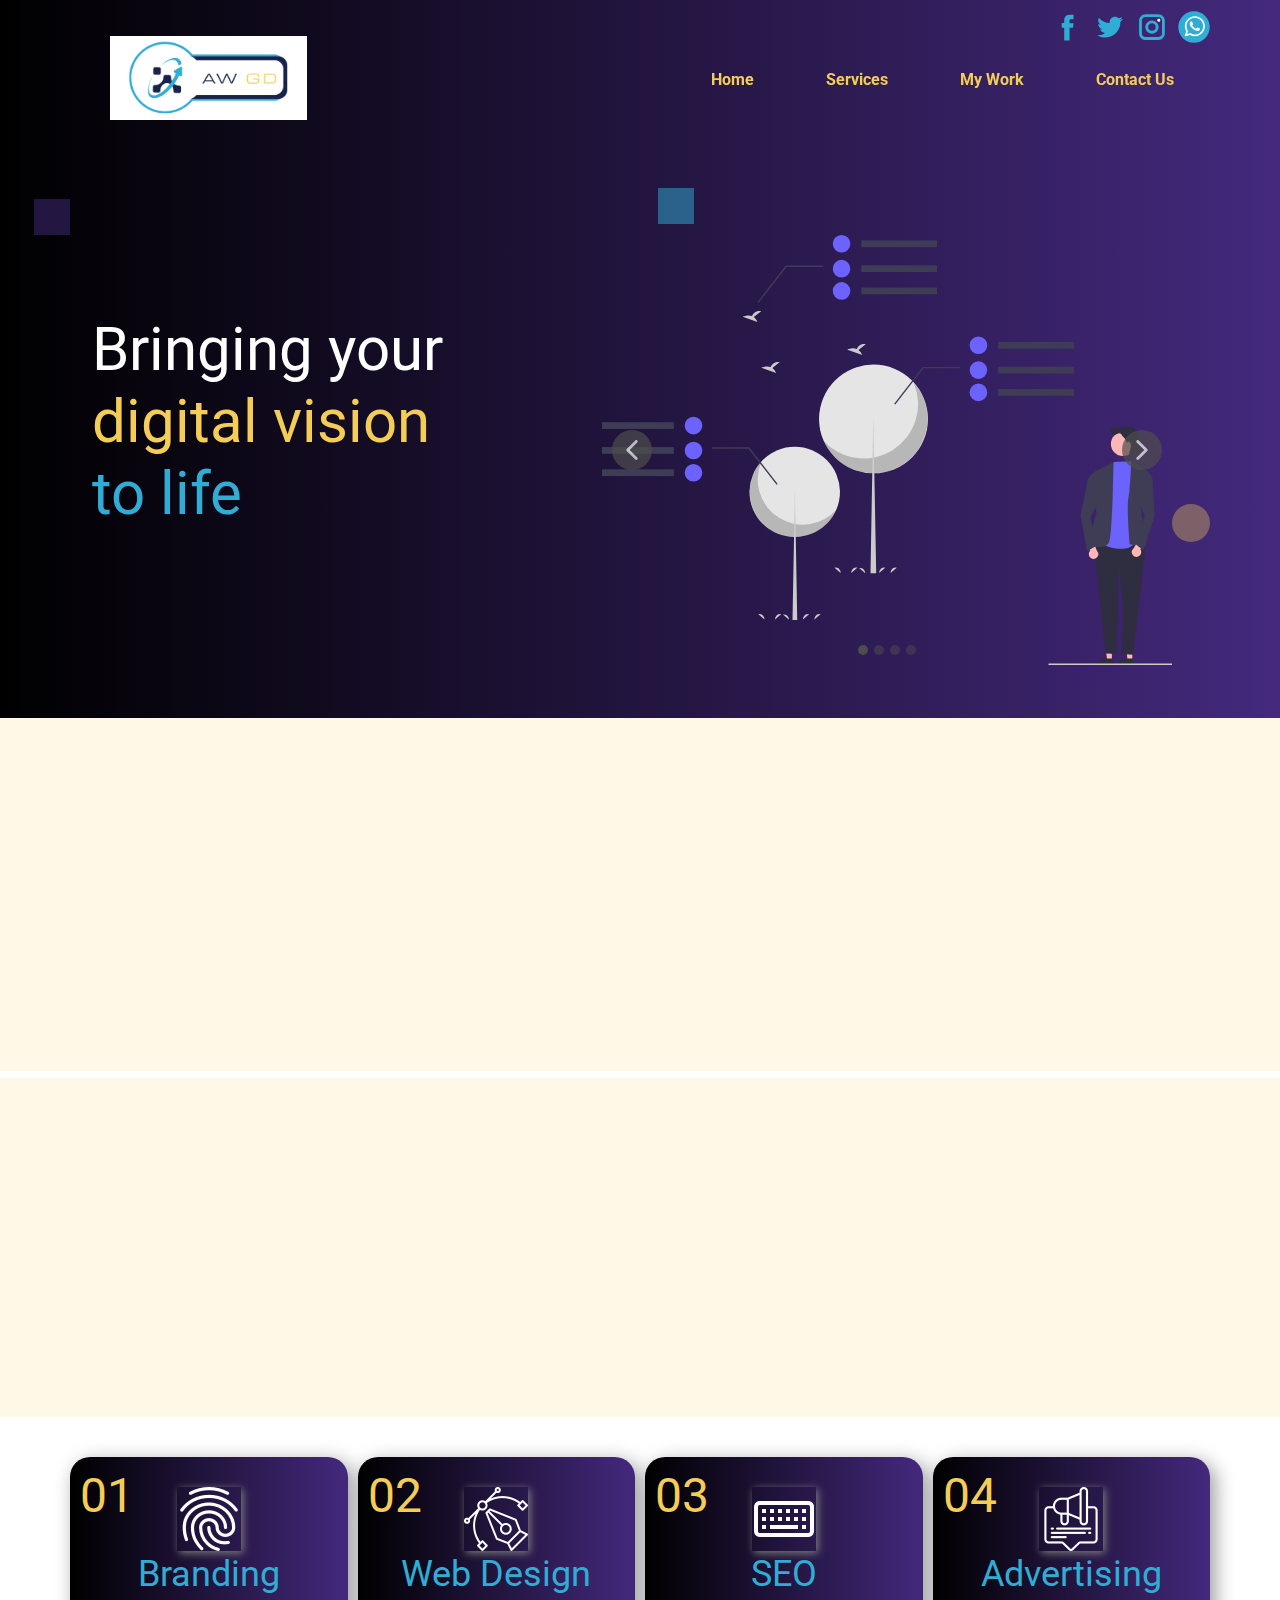
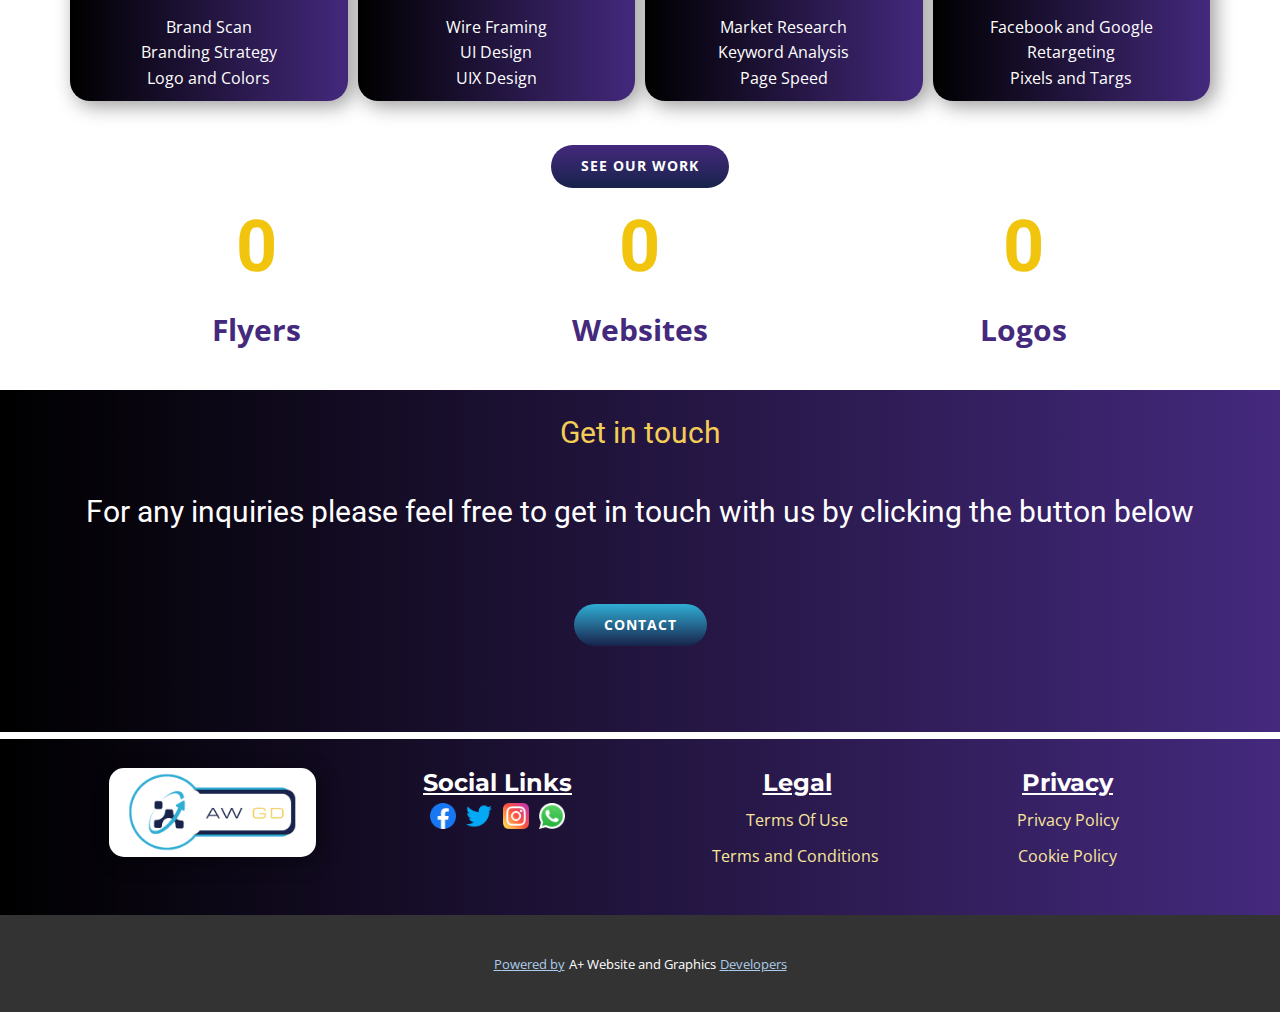
<file: index.html>
<!DOCTYPE html>
<html style="font-size: 16px;" lang="en"><head>
    <meta name="viewport" content="width=device-width, initial-scale=1.0">
    <meta charset="utf-8">
    <meta name="keywords" content="Brothers Of the ThrottleMotorcycle club">
    <meta name="description" content="">
    <title>Home</title>
    <link rel="stylesheet" href="nicepage.css" media="screen">
<link rel="stylesheet" href="Home.css" media="screen">
    <script class="u-script" type="text/javascript" src="jquery.js" "="" defer=""></script>
    <script class="u-script" type="text/javascript" src="nicepage.js" "="" defer=""></script>
    <meta name="generator" content="Nicepage 4.15.8, nicepage.com">
    <link id="u-theme-google-font" rel="stylesheet" href="https://fonts.googleapis.com/css?family=Roboto:100,100i,300,300i,400,400i,500,500i,700,700i,900,900i|Open+Sans:300,300i,400,400i,500,500i,600,600i,700,700i,800,800i">
    <link id="u-page-google-font" rel="stylesheet" href="https://fonts.googleapis.com/css?family=Montserrat:100,100i,200,200i,300,300i,400,400i,500,500i,600,600i,700,700i,800,800i,900,900i">
    
    
    
    
    
    
    <script type="application/ld+json">{
		"@context": "http://schema.org",
		"@type": "Organization",
		"name": "",
		"logo": "images/KinitialTechlogotemplate21.png",
		"sameAs": [
				"https://www.facebook.com/profile.php?id=100087165131884",
				"https://twitter.com/PhillipKolale",
				"https://www.instagram.com/phillip_kolale/",
				"tel:0707385519",
				"https://www.facebook.com/profile.php?id=100087165131884",
				"https://twitter.com/PhillipKolale",
				"https://www.instagram.com/phillip_kolale/",
				"tel:0707385519"
		]
}</script>
    <meta name="theme-color" content="#478ac9">
    <meta name="twitter:site" content="@">
    <meta name="twitter:card" content="summary_large_image">
    <meta name="twitter:title" content="Home">
    <meta name="twitter:description" content="">
    <meta property="og:title" content="Home">
    <meta property="og:type" content="website">
  </head>
  <body data-home-page="Home.html" data-home-page-title="Home" class="u-body u-overlap u-overlap-contrast u-xl-mode" data-lang="en"><header class="u-header u-shading u-sticky u-sticky-17af u-uploaded-video" id="sec-59f7" data-animation-name="" data-animation-duration="0" data-animation-delay="0" data-animation-direction=""><style class="u-sticky-style" data-style-id="17af">.u-sticky-fixed.u-sticky-17af, .u-body.u-sticky-fixed .u-sticky-17af {
box-shadow: 0 2px 8px 0 rgba(128,128,128,1) !important
}</style><div class="u-clearfix u-sheet u-sheet-1">
        <div class="u-social-icons u-spacing-10 u-social-icons-1">
          <a class="u-social-url" title="facebook" target="_blank" href="https://www.facebook.com/profile.php?id=100087165131884"><span class="u-icon u-social-facebook u-social-icon u-text-custom-color-5 u-icon-1"><svg class="u-svg-link" preserveAspectRatio="xMidYMin slice" viewBox="0 0 112 112" style=""><use xmlns:xlink="http://www.w3.org/1999/xlink" xlink:href="#svg-8aad"></use></svg><svg class="u-svg-content" viewBox="0 0 112 112" x="0" y="0" id="svg-8aad"><path fill="currentColor" d="M75.5,28.8H65.4c-1.5,0-4,0.9-4,4.3v9.4h13.9l-1.5,15.8H61.4v45.1H42.8V58.3h-8.8V42.4h8.8V32.2
c0-7.4,3.4-18.8,18.8-18.8h13.8v15.4H75.5z"></path></svg></span>
          </a>
          <a class="u-social-url" title="twitter" target="_blank" href="https://twitter.com/PhillipKolale"><span class="u-icon u-social-icon u-social-twitter u-text-custom-color-5 u-icon-2"><svg class="u-svg-link" preserveAspectRatio="xMidYMin slice" viewBox="0 0 112 112" style=""><use xmlns:xlink="http://www.w3.org/1999/xlink" xlink:href="#svg-2871"></use></svg><svg class="u-svg-content" viewBox="0 0 112 112" x="0" y="0" id="svg-2871"><path fill="currentColor" d="M92.2,38.2c0,0.8,0,1.6,0,2.3c0,24.3-18.6,52.4-52.6,52.4c-10.6,0.1-20.2-2.9-28.5-8.2
	c1.4,0.2,2.9,0.2,4.4,0.2c8.7,0,16.7-2.9,23-7.9c-8.1-0.2-14.9-5.5-17.3-12.8c1.1,0.2,2.4,0.2,3.4,0.2c1.6,0,3.3-0.2,4.8-0.7
	c-8.4-1.6-14.9-9.2-14.9-18c0-0.2,0-0.2,0-0.2c2.5,1.4,5.4,2.2,8.4,2.3c-5-3.3-8.3-8.9-8.3-15.4c0-3.4,1-6.5,2.5-9.2
	c9.1,11.1,22.7,18.5,38,19.2c-0.2-1.4-0.4-2.8-0.4-4.3c0.1-10,8.3-18.2,18.5-18.2c5.4,0,10.1,2.2,13.5,5.7c4.3-0.8,8.1-2.3,11.7-4.5
	c-1.4,4.3-4.3,7.9-8.1,10.1c3.7-0.4,7.3-1.4,10.6-2.9C98.9,32.3,95.7,35.5,92.2,38.2z"></path></svg></span>
          </a>
          <a class="u-social-url" title="instagram" target="_blank" href="https://www.instagram.com/phillip_kolale/"><span class="u-icon u-social-icon u-social-instagram u-text-custom-color-5 u-icon-3"><svg class="u-svg-link" preserveAspectRatio="xMidYMin slice" viewBox="0 0 112 112" style=""><use xmlns:xlink="http://www.w3.org/1999/xlink" xlink:href="#svg-96eb"></use></svg><svg class="u-svg-content" viewBox="0 0 112 112" x="0" y="0" id="svg-96eb"><path fill="currentColor" d="M55.9,32.9c-12.8,0-23.2,10.4-23.2,23.2s10.4,23.2,23.2,23.2s23.2-10.4,23.2-23.2S68.7,32.9,55.9,32.9z
	 M55.9,69.4c-7.4,0-13.3-6-13.3-13.3c-0.1-7.4,6-13.3,13.3-13.3s13.3,6,13.3,13.3C69.3,63.5,63.3,69.4,55.9,69.4z"></path><path fill="#FFFFFF" d="M79.7,26.8c-3,0-5.4,2.5-5.4,5.4s2.5,5.4,5.4,5.4c3,0,5.4-2.5,5.4-5.4S82.7,26.8,79.7,26.8z"></path><path fill="currentColor" d="M78.2,11H33.5C21,11,10.8,21.3,10.8,33.7v44.7c0,12.6,10.2,22.8,22.7,22.8h44.7c12.6,0,22.7-10.2,22.7-22.7
	V33.7C100.8,21.1,90.6,11,78.2,11z M91,78.4c0,7.1-5.8,12.8-12.8,12.8H33.5c-7.1,0-12.8-5.8-12.8-12.8V33.7
	c0-7.1,5.8-12.8,12.8-12.8h44.7c7.1,0,12.8,5.8,12.8,12.8V78.4z"></path></svg></span>
          </a>
          <a class="u-social-url" target="_blank" data-type="Whatsapp" title="Whatsapp" href="tel:0707385519"><span class="u-icon u-social-icon u-social-whatsapp u-text-custom-color-5 u-icon-4"><svg class="u-svg-link" preserveAspectRatio="xMidYMin slice" viewBox="0 0 112 112" style=""><use xmlns:xlink="http://www.w3.org/1999/xlink" xlink:href="#svg-3bc7"></use></svg><svg class="u-svg-content" viewBox="0 0 112 112" x="0" y="0" id="svg-3bc7"><circle fill="currentColor" cx="56.1" cy="56.1" r="55"></circle><path fill="#FFFFFF" d="M83.8,28.3C77.2,21.7,68.4,18,59,18c-19.3,0-35.1,15.7-35.1,35.1c0,6.2,1.6,12.2,4.7,17.5l-5,18.2L42.2,84
	c5.1,2.8,10.9,4.3,16.8,4.3h0l0,0c19.3,0,35.1-15.7,35.1-35.1C94.1,43.8,90.5,35,83.8,28.3 M59,82.3L59,82.3
	c-5.2,0-10.4-1.4-14.9-4.1l-1.1-0.6l-11,2.9L35,69.8l-0.7-1.1c-2.9-4.6-4.5-10-4.5-15.5C29.8,37,42.9,24,59,24
	c7.8,0,15.1,3,20.6,8.6c5.5,5.5,8.5,12.8,8.5,20.6C88.2,69.2,75.1,82.3,59,82.3 M75,60.5c-0.9-0.4-5.2-2.6-6-2.9
	c-0.8-0.3-1.4-0.4-2,0.4s-2.3,2.9-2.8,3.4c-0.5,0.6-1,0.7-1.9,0.2c-0.9-0.4-3.7-1.4-7.1-4.4c-2.6-2.3-4.4-5.2-4.9-6.1
	c-0.5-0.9-0.1-1.4,0.4-1.8c0.4-0.4,0.9-1,1.3-1.5c0.4-0.5,0.6-0.9,0.9-1.5c0.3-0.6,0.1-1.1-0.1-1.5c-0.2-0.4-2-4.8-2.7-6.5
	c-0.7-1.7-1.4-1.5-2-1.5c-0.5,0-1.1,0-1.7,0c-0.6,0-1.5,0.2-2.3,1.1c-0.8,0.9-3.1,3-3.1,7.3c0,4.3,3.1,8.5,3.6,9.1
	c0.4,0.6,6.2,9.4,15,13.2c2.1,0.9,3.7,1.4,5,1.8c2.1,0.7,4,0.6,5.5,0.3c1.7-0.3,5.2-2.1,5.9-4.2c0.7-2,0.7-3.8,0.5-4.2
	C76.5,61.1,75.9,60.9,75,60.5"></path></svg></span>
          </a>
        </div>
        <a href="Home.html" data-page-id="2789819724" class="u-image u-logo u-image-1" data-image-width="500" data-image-height="214" title="Home">
          <img src="images/KinitialTechlogotemplate21.png" class="u-logo-image u-logo-image-1">
        </a>
        <nav data-position="" class="u-menu u-menu-one-level u-offcanvas u-menu-1">
          <div class="menu-collapse" style="font-size: 1rem; letter-spacing: 0px; font-weight: 700;">
            <a class="u-border-2 u-border-white u-button-style u-custom-active-border-color u-custom-border u-custom-border-color u-custom-borders u-custom-color u-custom-hover-border-color u-custom-left-right-menu-spacing u-custom-padding-bottom u-custom-text-active-color u-custom-text-color u-custom-text-hover-color u-custom-top-bottom-menu-spacing u-gradient u-nav-link" href="#" style="padding: 15px 22px; font-size: calc(1em + 30px); background-image: linear-gradient(#44297d, black);">
              <svg class="u-svg-link" viewBox="0 0 24 24"><use xmlns:xlink="http://www.w3.org/1999/xlink" xlink:href="#menu-hamburger"></use></svg>
              <svg class="u-svg-content" version="1.1" id="menu-hamburger" viewBox="0 0 16 16" x="0px" y="0px" xmlns:xlink="http://www.w3.org/1999/xlink" xmlns="http://www.w3.org/2000/svg"><g><rect y="1" width="16" height="2"></rect><rect y="7" width="16" height="2"></rect><rect y="13" width="16" height="2"></rect>
</g></svg>
            </a>
          </div>
          <div class="u-custom-menu u-nav-container">
            <ul class="u-custom-font u-heading-font u-nav u-unstyled u-nav-1"><li class="u-nav-item"><a class="u-button-style u-nav-link u-text-active-custom-color-1 u-text-custom-color-1" href="Home.html" style="padding: 10px 36px;">Home</a>
</li><li class="u-nav-item"><a class="u-button-style u-nav-link u-text-active-custom-color-1 u-text-custom-color-1" href="Service.html" style="padding: 10px 36px;">Services</a>
</li><li class="u-nav-item"><a class="u-button-style u-nav-link u-text-active-custom-color-1 u-text-custom-color-1" href="My-Work.html" style="padding: 10px 36px;">My Work</a>
</li><li class="u-nav-item"><a class="u-button-style u-nav-link u-text-active-custom-color-1 u-text-custom-color-1" href="Contact.html" style="padding: 10px 36px;">Contact Us</a>
</li></ul>
          </div>
          <div class="u-custom-menu u-nav-container-collapse">
            <div class="u-container-style u-custom-color-3 u-inner-container-layout u-opacity u-opacity-90 u-sidenav">
              <div class="u-inner-container-layout u-sidenav-overflow">
                <div class="u-menu-close"></div>
                <ul class="u-align-center u-custom-font u-heading-font u-nav u-popupmenu-items u-spacing-25 u-unstyled u-nav-2"><li class="u-nav-item"><a class="u-button-style u-nav-link" href="Home.html">Home</a>
</li><li class="u-nav-item"><a class="u-button-style u-nav-link" href="Service.html">Services</a>
</li><li class="u-nav-item"><a class="u-button-style u-nav-link" href="My-Work.html">My Work</a>
</li><li class="u-nav-item"><a class="u-button-style u-nav-link" href="Contact.html">Contact Us</a>
</li></ul>
              </div>
            </div>
            <div class="u-menu-overlay u-opacity u-opacity-20 u-white"></div>
          </div>
        </nav>
      </div></header>
    <section class="skrollable u-clearfix u-gradient u-uploaded-video u-valign-bottom-lg u-section-1" id="sec-7953">
      <div class="u-clearfix u-sheet u-sheet-1">
        <div class="u-custom-color-5 u-opacity u-opacity-50 u-preserve-proportions u-shape u-shape-rectangle u-shape-1"></div>
        <div class="u-custom-color-3 u-opacity u-opacity-50 u-preserve-proportions u-shape u-shape-rectangle u-shape-2"></div>
        <div class="u-custom-color-1 u-opacity u-opacity-35 u-shape u-shape-circle u-shape-3"></div>
        <h3 class="u-align-left-lg u-align-left-md u-align-left-sm u-align-left-xl u-text u-text-body-alt-color u-text-1" data-animation-name="customAnimationIn" data-animation-duration="3000" data-animation-direction=""> Bringing your&nbsp;<br>
          <span class="u-text-custom-color-1">digital vision</span>
          <br>
          <span class="u-text-custom-color-5">to life </span>
          <br>
        </h3>
        <div class="u-carousel u-gallery u-gallery-slider u-layout-carousel u-lightbox u-no-transition u-show-text-on-hover u-gallery-1" data-interval="5000" data-u-ride="carousel" id="carousel-91ae">
          <ol class="u-absolute-hcenter u-carousel-indicators u-carousel-indicators-1">
            <li data-u-target="#carousel-91ae" data-u-slide-to="0" class="u-active u-grey-70 u-shape-circle" style="width: 10px; height: 10px;"></li>
            <li data-u-target="#carousel-91ae" data-u-slide-to="1" class="u-grey-70 u-shape-circle" style="width: 10px; height: 10px;"></li>
            <li data-u-target="#carousel-91ae" data-u-slide-to="2" class="u-grey-70 u-shape-circle" style="width: 10px; height: 10px;"></li>
            <li data-u-target="#carousel-91ae" data-u-slide-to="3" class="u-grey-70 u-shape-circle" style="width: 10px; height: 10px;"></li>
          </ol>
          <div class="u-carousel-inner u-gallery-inner" role="listbox">
            <div class="u-active u-carousel-item u-effect-fade u-gallery-item u-carousel-item-1">
              <div class="u-back-slide" data-image-width="819" data-image-height="610">
                <img class="u-back-image u-expanded" src="images/undraw_environmental_study_re_q4q8.svg">
              </div>
              <div class="u-align-center u-over-slide u-shading u-valign-bottom u-over-slide-1">
                <h3 class="u-gallery-heading">Sample Title</h3>
                <p class="u-gallery-text">Sample Text</p>
              </div>
            </div>
            <div class="u-carousel-item u-effect-fade u-gallery-item u-carousel-item-2">
              <div class="u-back-slide" data-image-width="782" data-image-height="665">
                <img class="u-back-image u-expanded" src="images/undraw_segment_analysis_re_ocsl.svg">
              </div>
              <div class="u-align-center u-over-slide u-shading u-valign-bottom u-over-slide-2">
                <h3 class="u-gallery-heading">Sample Title</h3>
                <p class="u-gallery-text">Sample Text</p>
              </div>
            </div>
            <div class="u-carousel-item u-effect-fade u-gallery-item u-carousel-item-3">
              <div class="u-back-slide" data-image-width="564" data-image-height="449">
                <img class="u-back-image u-expanded" src="images/undraw_visionary_technology_re_jfp71.svg">
              </div>
              <div class="u-align-center u-over-slide u-shading u-valign-bottom u-over-slide-3">
                <h3 class="u-gallery-heading">Sample Title</h3>
                <p class="u-gallery-text">Sample Text</p>
              </div>
            </div>
            <div class="u-carousel-item u-effect-fade u-gallery-item u-carousel-item-4">
              <div class="u-back-slide" data-image-width="782" data-image-height="665">
                <img class="u-back-image u-expanded" src="images/undraw_segment_analysis_re_ocsl.svg">
              </div>
              <div class="u-align-center u-over-slide u-shading u-valign-bottom u-over-slide-4">
                <h3 class="u-gallery-heading"></h3>
                <p class="u-gallery-text"></p>
              </div>
            </div>
          </div>
          <a class="u-absolute-vcenter u-carousel-control u-carousel-control-prev u-grey-70 u-icon-circle u-opacity u-opacity-70 u-spacing-10 u-text-white u-carousel-control-1" href="#carousel-91ae" role="button" data-u-slide="prev">
            <span aria-hidden="true">
              <svg viewBox="0 0 451.847 451.847"><path d="M97.141,225.92c0-8.095,3.091-16.192,9.259-22.366L300.689,9.27c12.359-12.359,32.397-12.359,44.751,0
c12.354,12.354,12.354,32.388,0,44.748L173.525,225.92l171.903,171.909c12.354,12.354,12.354,32.391,0,44.744
c-12.354,12.365-32.386,12.365-44.745,0l-194.29-194.281C100.226,242.115,97.141,234.018,97.141,225.92z"></path></svg>
            </span>
            <span class="sr-only">
              <svg viewBox="0 0 451.847 451.847"><path d="M97.141,225.92c0-8.095,3.091-16.192,9.259-22.366L300.689,9.27c12.359-12.359,32.397-12.359,44.751,0
c12.354,12.354,12.354,32.388,0,44.748L173.525,225.92l171.903,171.909c12.354,12.354,12.354,32.391,0,44.744
c-12.354,12.365-32.386,12.365-44.745,0l-194.29-194.281C100.226,242.115,97.141,234.018,97.141,225.92z"></path></svg>
            </span>
          </a>
          <a class="u-absolute-vcenter u-carousel-control u-carousel-control-next u-grey-70 u-icon-circle u-opacity u-opacity-70 u-spacing-10 u-text-white u-carousel-control-2" href="#carousel-91ae" role="button" data-u-slide="next">
            <span aria-hidden="true">
              <svg viewBox="0 0 451.846 451.847"><path d="M345.441,248.292L151.154,442.573c-12.359,12.365-32.397,12.365-44.75,0c-12.354-12.354-12.354-32.391,0-44.744
L278.318,225.92L106.409,54.017c-12.354-12.359-12.354-32.394,0-44.748c12.354-12.359,32.391-12.359,44.75,0l194.287,194.284
c6.177,6.18,9.262,14.271,9.262,22.366C354.708,234.018,351.617,242.115,345.441,248.292z"></path></svg>
            </span>
            <span class="sr-only">
              <svg viewBox="0 0 451.846 451.847"><path d="M345.441,248.292L151.154,442.573c-12.359,12.365-32.397,12.365-44.75,0c-12.354-12.354-12.354-32.391,0-44.744
L278.318,225.92L106.409,54.017c-12.354-12.359-12.354-32.394,0-44.748c12.354-12.359,32.391-12.359,44.75,0l194.287,194.284
c6.177,6.18,9.262,14.271,9.262,22.366C354.708,234.018,351.617,242.115,345.441,248.292z"></path></svg>
            </span>
          </a>
        </div>
      </div>
    </section>
    <section class="skrollable u-align-left u-clearfix u-palette-3-light-3 u-section-2" id="carousel_a64b">
      <div class="u-clearfix u-sheet u-valign-middle-lg u-valign-middle-md u-sheet-1">
        <div class="u-clearfix u-expanded-width u-gutter-10 u-layout-wrap u-layout-wrap-1">
          <div class="u-layout">
            <div class="u-layout-col">
              <div class="u-size-60">
                <div class="u-layout-row">
                  <div class="u-container-style u-layout-cell u-radius-15 u-size-20 u-white u-layout-cell-1" data-animation-name="customAnimationIn" data-animation-duration="2000" data-animation-direction="">
                    <div class="u-container-layout u-container-layout-1"><span class="u-file-icon u-gradient u-icon u-icon-circle u-text-white u-icon-1"><img src="images/1005633.png" alt=""></span>
                      <h6 class="u-align-center u-text u-text-default u-text-1"> We Listen</h6>
                      <p class="u-align-left u-text u-text-2"> We prioritize listening to our clients to ensure we create a product that not only meets but exceeds your expectations&nbsp; &nbsp; &nbsp;</p>
                    </div>
                  </div>
                  <div class="u-container-style u-layout-cell u-radius-15 u-size-20 u-white u-layout-cell-2" data-animation-name="customAnimationIn" data-animation-duration="2000" data-animation-direction="">
                    <div class="u-container-layout u-valign-bottom-md u-valign-top-sm u-valign-top-xs u-container-layout-2"><span class="u-file-icon u-gradient u-icon u-icon-circle u-text-white u-icon-2"><img src="images/1491165.png" alt=""></span>
                      <h6 class="u-align-center u-text u-text-default-lg u-text-default-md u-text-default-xl u-text-3"> We Think Along&nbsp;&nbsp;</h6>
                      <p class="u-text u-text-4"> When a client comes to us wanting our services, we don't just see it as a
 project to be completed; we see it as an opportunity to collaborate and
 create something truly special together. </p>
                    </div>
                  </div>
                  <div class="cell-temp-clone u-container-style u-layout-cell u-radius-15 u-size-20 u-white u-layout-cell-3" data-animation-name="customAnimationIn" data-animation-duration="2000">
                    <div class="u-container-layout u-container-layout-3"><span class="u-file-icon u-gradient u-icon u-icon-circle u-text-white u-icon-3"><img src="images/992700.png" alt=""></span>
                      <h6 class="u-align-center u-text u-text-default-lg u-text-default-xl u-text-5"> We Are Fast</h6>
                      <p class="u-text u-text-6"> Our streamlined process and dedicated team ensure that your product is 
completed in record time, without compromising on quality. </p>
                    </div>
                  </div>
                </div>
              </div>
            </div>
          </div>
        </div>
      </div>
    </section>
    <section class="skrollable u-align-left u-border-7 u-border-no-left u-border-no-right u-border-white u-clearfix u-palette-3-light-3 u-section-3" id="carousel_75ef">
      <div class="u-clearfix u-sheet u-valign-middle-lg u-valign-middle-sm u-sheet-1">
        <div class="u-clearfix u-expanded-width u-gutter-0 u-layout-wrap u-layout-wrap-1">
          <div class="u-layout">
            <div class="u-layout-col">
              <div class="u-size-60">
                <div class="u-layout-row">
                  <div class="u-container-style u-layout-cell u-shape-rectangle u-size-20 u-layout-cell-1" data-animation-name="customAnimationIn" data-animation-duration="2000" data-animation-direction="">
                    <div class="u-container-layout u-container-layout-1">
                      <img class="u-image u-image-default u-image-1" src="images/undraw_creative_draft_vb5x.svg" alt="" data-image-width="858" data-image-height="750">
                    </div>
                  </div>
                  <div class="u-align-left u-container-style u-layout-cell u-shape-rectangle u-size-40 u-layout-cell-2" data-animation-name="customAnimationIn" data-animation-duration="2000" data-animation-direction="">
                    <div class="u-container-layout u-container-layout-2">
                      <h3 class="u-text u-text-default u-text-1"> Trusted Partner for Growth and Branding.</h3>
                      <p class="u-text u-text-2"> At A+ Website And Graphics Developers, we are your strategic navigators 
through the digital realm. With a fusion of creativity and expertise, we
 sculpt online identities that transcend boundaries, crafting brands 
that thrive and resonate in the interconnected world.</p>
                    </div>
                  </div>
                </div>
              </div>
            </div>
          </div>
        </div>
      </div>
    </section>
    <section class="skrollable u-border-7 u-border-no-left u-border-no-right u-border-white u-clearfix u-white u-section-4" id="sec-b5d5">
      <div class="u-clearfix u-sheet u-valign-middle-md u-valign-middle-sm u-sheet-1">
        <h2 class="u-text u-text-body-alt-color u-text-default-lg u-text-default-xl u-text-1"> What we are good at</h2>
        <div class="u-expanded-width u-list u-list-1">
          <div class="u-repeater u-repeater-1">
            <div class="u-container-style u-gradient u-list-item u-radius-20 u-repeater-item u-shape-round u-list-item-1">
              <div class="u-container-layout u-similar-container u-container-layout-1">
                <h3 class="u-text u-text-custom-color-1 u-text-default u-text-2">01</h3><span class="u-file-icon u-icon u-text-white u-icon-1"><img src="images/565512.png" alt=""></span>
                <h2 class="u-text u-text-custom-color-5 u-text-default u-text-3"> Branding</h2>
                <p class="u-align-center u-text u-text-body-alt-color u-text-default u-text-4"> Brand Scan <br> Branding Strategy <br> Logo and Colors 
                </p>
              </div>
            </div>
            <div class="u-container-style u-gradient u-list-item u-radius-20 u-repeater-item u-shape-round u-list-item-2">
              <div class="u-container-layout u-similar-container u-container-layout-2">
                <h3 class="u-text u-text-custom-color-1 u-text-default u-text-5">02</h3><span class="u-file-icon u-icon u-text-white u-icon-2"><img src="images/2939047.png" alt=""></span>
                <h2 class="u-text u-text-custom-color-5 u-text-default u-text-6"> Web Design</h2>
                <p class="u-align-center u-text u-text-body-alt-color u-text-default u-text-7"> Wire Framing <br> UI Design <br> UIX Design
                </p>
              </div>
            </div>
            <div class="u-container-style u-gradient u-list-item u-radius-20 u-repeater-item u-shape-round u-list-item-3">
              <div class="u-container-layout u-similar-container u-container-layout-3">
                <h3 class="u-text u-text-custom-color-1 u-text-default u-text-8">03</h3><span class="u-file-icon u-icon u-text-white u-icon-3"><img src="images/2263611.png" alt=""></span>
                <h2 class="u-text u-text-custom-color-5 u-text-default u-text-9"> SEO</h2>
                <p class="u-align-center u-text u-text-body-alt-color u-text-default u-text-10"> Market Research <br> Keyword Analysis <br> Page Speed
                </p>
              </div>
            </div>
            <div class="u-container-style u-gradient u-list-item u-radius-20 u-repeater-item u-shape-round u-list-item-4">
              <div class="u-container-layout u-similar-container u-container-layout-4">
                <h3 class="u-text u-text-custom-color-1 u-text-default u-text-11">04</h3><span class="u-file-icon u-icon u-text-white u-icon-4"><img src="images/2112747.png" alt=""></span>
                <h2 class="u-text u-text-custom-color-5 u-text-default u-text-12"> Advertising</h2>
                <p class="u-align-center u-text u-text-body-alt-color u-text-default u-text-13"> Facebook and Google <br> Retargeting <br> Pixels and Targs
                </p>
              </div>
            </div>
          </div>
        </div>
        <a href="My-Work.html" data-page-id="2065024638" class="u-border-none u-btn u-btn-round u-button-style u-gradient u-hover-custom-color-5 u-none u-radius-50 u-text-body-alt-color u-text-hover-white u-btn-1">See our Work</a>
        <div class="u-expanded-width u-list u-list-2">
          <div class="u-repeater u-repeater-2">
            <div class="u-align-center u-container-style u-list-item u-repeater-item">
              <div class="u-container-layout u-similar-container u-valign-middle u-container-layout-5">
                <h1 class="u-text u-text-default u-text-palette-3-base u-title u-text-14" data-animation-name="counter" data-animation-event="scroll" data-animation-duration="3000">50</h1>
                <p class="u-text u-text-custom-color-3 u-text-15">Flyers</p>
              </div>
            </div>
            <div class="u-align-center u-container-style u-list-item u-repeater-item">
              <div class="u-container-layout u-similar-container u-valign-middle u-container-layout-6">
                <h1 class="u-text u-text-default u-text-palette-3-base u-title u-text-16" data-animation-name="counter" data-animation-event="scroll" data-animation-duration="3000">20</h1>
                <p class="u-text u-text-custom-color-3 u-text-17">Websites</p>
              </div>
            </div>
            <div class="u-align-center u-container-style u-list-item u-repeater-item">
              <div class="u-container-layout u-similar-container u-valign-middle u-container-layout-7">
                <h1 class="u-text u-text-default u-text-palette-3-base u-title u-text-18" data-animation-name="counter" data-animation-event="scroll" data-animation-duration="3000">15</h1>
                <p class="u-text u-text-custom-color-3 u-text-19">Logos</p>
              </div>
            </div>
          </div>
        </div>
      </div>
    </section>
    <section class="skrollable u-border-7 u-border-no-left u-border-no-right u-border-white u-clearfix u-gradient u-section-5" id="carousel_152b">
      <div class="u-clearfix u-sheet u-sheet-1">
        <h2 class="u-text u-text-custom-color-1 u-text-default u-text-1">Get in touch</h2>
        <h6 class="u-text u-text-body-alt-color u-text-default u-text-2"> For any inquiries please feel free to get in touch with us by clicking the button below </h6>
        <a href="Contact.html" data-page-id="474824901" class="u-border-none u-btn u-btn-round u-button-style u-gradient u-hover-custom-color-5 u-none u-radius-50 u-text-body-alt-color u-text-hover-white u-btn-1">Contact</a>
      </div>
    </section>
    
    
    <footer class="u-clearfix u-footer u-gradient u-footer" id="sec-d5ab"><div class="u-clearfix u-sheet u-sheet-1">
        <div class="u-clearfix u-expanded-width u-layout-wrap u-layout-wrap-1">
          <div class="u-layout">
            <div class="u-layout-row">
              <div class="u-container-style u-layout-cell u-size-15 u-layout-cell-1">
                <div class="u-container-layout u-valign-top u-container-layout-1">
                  <img class="u-image u-image-round u-radius-15 u-image-1" src="images/KinitialTechlogotemplate21.png" alt="" data-image-width="500" data-image-height="214">
                </div>
              </div>
              <div class="u-container-style u-layout-cell u-size-15 u-layout-cell-2">
                <div class="u-container-layout u-container-layout-2">
                  <h4 class="u-align-center u-custom-font u-font-montserrat u-text u-text-body-alt-color u-text-1">Social Links</h4>
                  <div class="u-social-icons u-spacing-10 u-social-icons-1">
                    <a class="u-social-url" title="facebook" target="_blank" href="https://www.facebook.com/profile.php?id=100087165131884"><span class="u-file-icon u-icon u-social-facebook u-social-icon u-icon-1"><img src="images/5968764.png" alt=""></span>
                    </a>
                    <a class="u-social-url" title="twitter" target="_blank" href="https://twitter.com/PhillipKolale"><span class="u-file-icon u-icon u-social-icon u-social-twitter u-icon-2"><img src="images/733579.png" alt=""></span>
                    </a>
                    <a class="u-social-url" title="instagram" target="_blank" href="https://www.instagram.com/phillip_kolale/"><span class="u-file-icon u-icon u-social-icon u-social-instagram u-icon-3"><img src="images/2111463.png" alt=""></span>
                    </a>
                    <a class="u-social-url" target="_blank" data-type="Whatsapp" title="Whatsapp" href="tel:0707385519"><span class="u-file-icon u-icon u-social-icon u-social-whatsapp u-icon-4"><img src="images/5968841.png" alt=""></span>
                    </a>
                  </div>
                </div>
              </div>
              <div class="u-container-style u-layout-cell u-size-15 u-layout-cell-3">
                <div class="u-container-layout u-container-layout-3">
                  <h4 class="u-align-center u-custom-font u-font-montserrat u-text u-text-body-alt-color u-text-2">Legal</h4>
                  <a href="#" class="u-border-1 u-border-active-palette-2-base u-border-hover-palette-1-base u-btn u-button-style u-none u-text-palette-3-light-2 u-btn-1"> Terms Of Use</a>
                  <a href="#" class="u-border-1 u-border-active-palette-2-base u-border-hover-palette-1-base u-btn u-button-style u-none u-text-palette-3-light-2 u-btn-2">Terms and Conditions</a>
                </div>
              </div>
              <div class="u-align-left u-container-style u-layout-cell u-size-15 u-layout-cell-4">
                <div class="u-container-layout u-container-layout-4">
                  <h4 class="u-align-center u-custom-font u-font-montserrat u-text u-text-body-alt-color u-text-3">Privacy</h4>
                  <a href="#" class="u-border-1 u-border-active-palette-2-base u-border-hover-palette-1-base u-btn u-button-style u-none u-text-palette-3-light-2 u-btn-3"> Privacy Policy</a>
                  <a href="#" class="u-border-1 u-border-active-palette-2-base u-border-hover-palette-1-base u-btn u-button-style u-none u-text-palette-3-light-2 u-btn-4"> Cookie Policy</a>
                </div>
              </div>
            </div>
          </div>
        </div>
      </div></footer>
    <section class="u-backlink u-clearfix u-grey-80">
      <a class="u-link" href="https://phillipkolale.github.io/apluswebsiteandgraphicsdevelopers/Home.html" target="_blank">
        <span>Powered by</span>
      </a>
      <p class="u-text">
        <span>A+ Website and Graphics</span>
      </p>
      <a class="u-link" href="https://phillipkolale.github.io/apluswebsiteandgraphicsdevelopers/Home.html" target="_blank">
        <span>Developers</span>
      </a>
    </section>
  
</body></html>
</file>
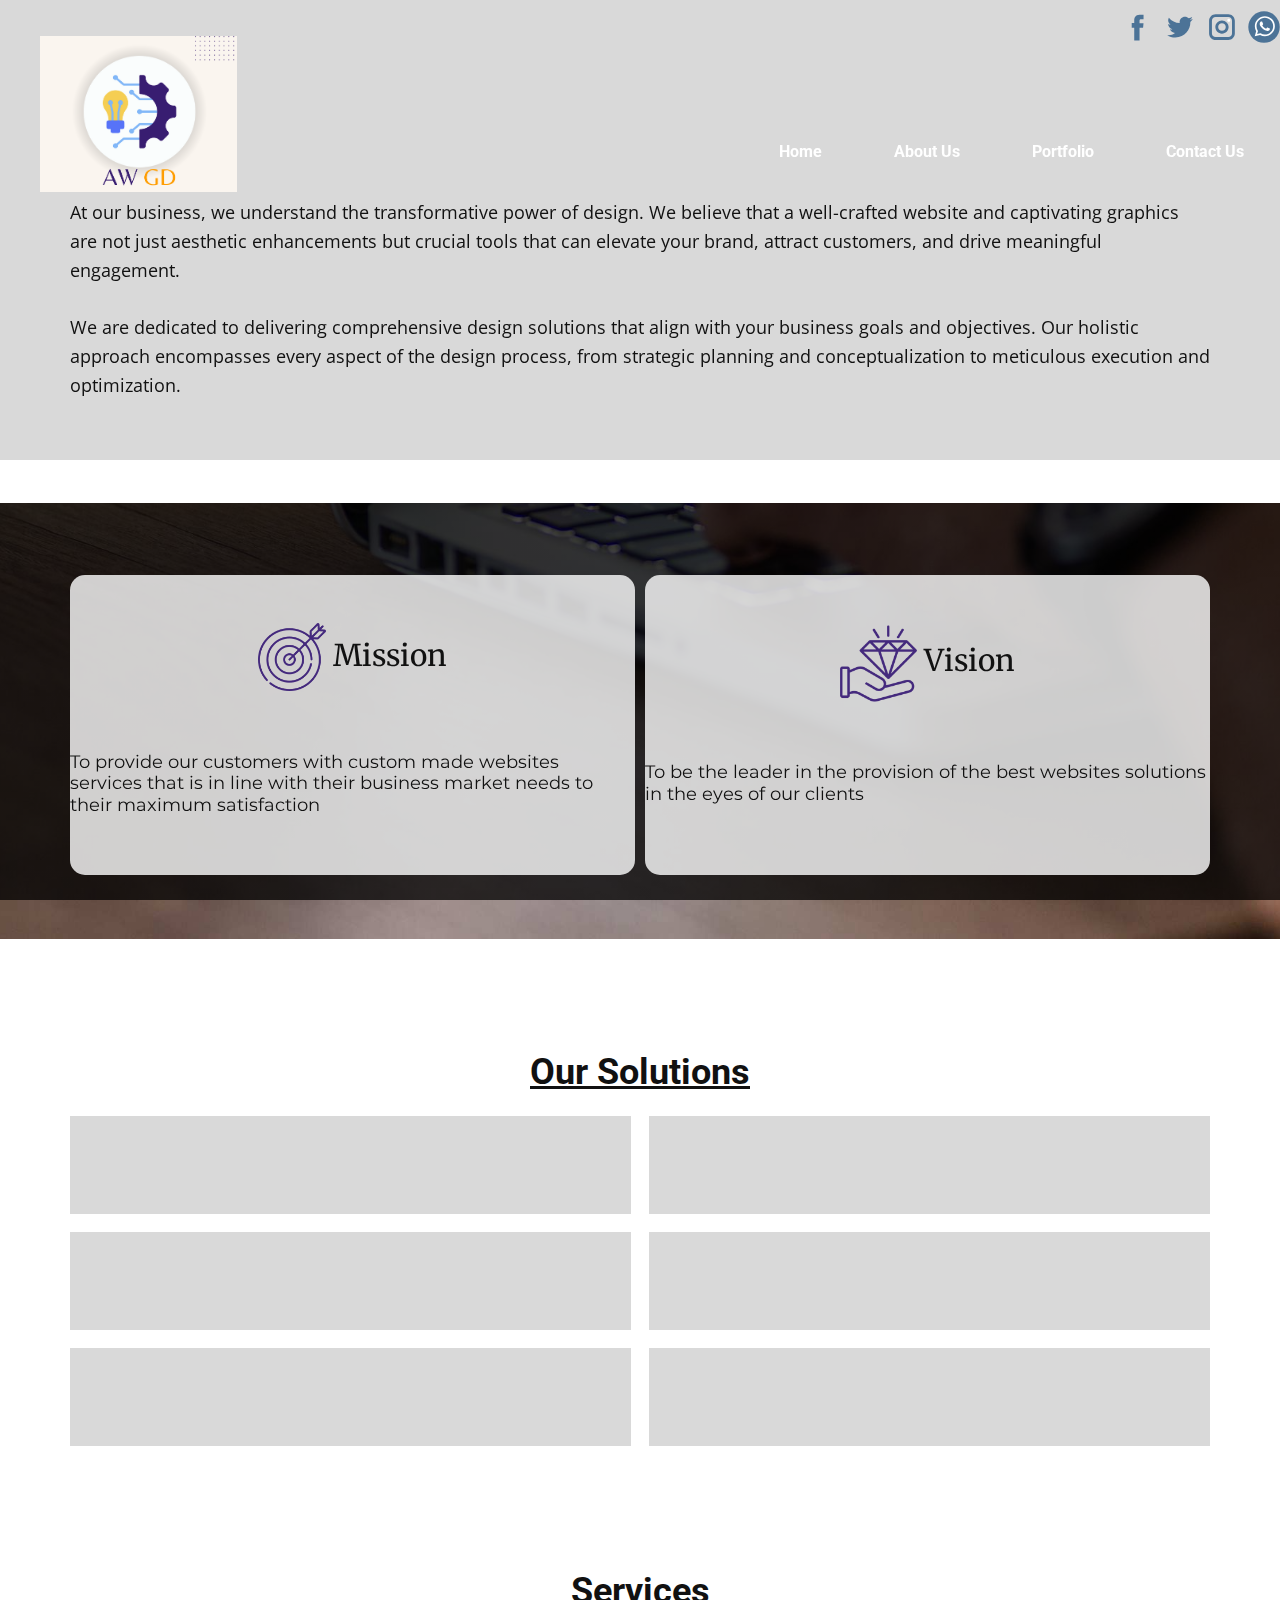
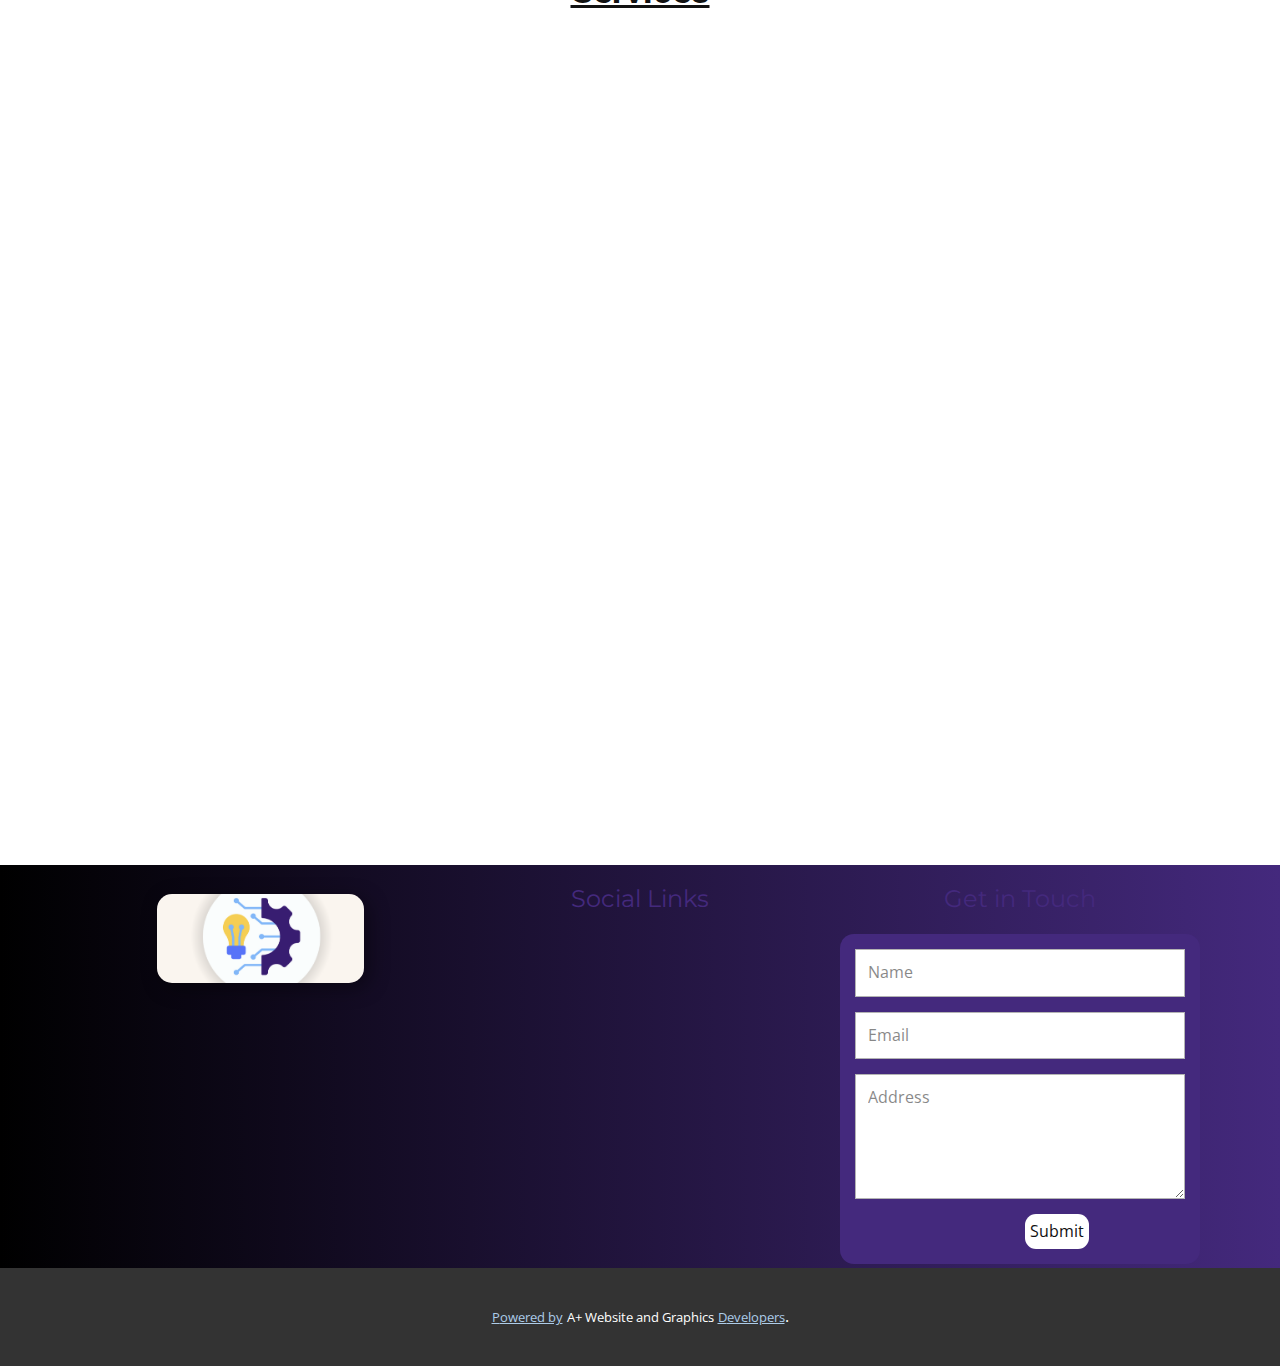
<file: About-Us.html>
<!DOCTYPE html>
<html style="font-size: 16px;" lang="en"><head>
    <meta name="viewport" content="width=device-width, initial-scale=1.0">
    <meta charset="utf-8">
    <meta name="keywords" content="">
    <meta name="description" content="">
    <title>About Us</title>
    <link rel="stylesheet" href="nicepage.css" media="screen">
<link rel="stylesheet" href="About-Us.css" media="screen">
    <script class="u-script" type="text/javascript" src="jquery.js" "="" defer=""></script>
    <script class="u-script" type="text/javascript" src="nicepage.js" "="" defer=""></script>
    <meta name="generator" content="Nicepage 4.15.8, nicepage.com">
    <link id="u-theme-google-font" rel="stylesheet" href="https://fonts.googleapis.com/css?family=Roboto:100,100i,300,300i,400,400i,500,500i,700,700i,900,900i|Open+Sans:300,300i,400,400i,500,500i,600,600i,700,700i,800,800i">
    <link id="u-page-google-font" rel="stylesheet" href="https://fonts.googleapis.com/css?family=Merriweather:300,300i,400,400i,700,700i,900,900i|Montserrat:100,100i,200,200i,300,300i,400,400i,500,500i,600,600i,700,700i,800,800i,900,900i">
    
    
    
    
    
    
    
    
    
    <script type="application/ld+json">{
		"@context": "http://schema.org",
		"@type": "Organization",
		"name": "",
		"logo": "images/apluswebsiteandgraphicsdesignerslogo1.png",
		"sameAs": [
				"https://www.facebook.com/profile.php?id=100087165131884",
				"https://twitter.com/PhillipKolale",
				"https://www.instagram.com/phillip_kolale/",
				"tel:0707385519",
				"https://www.facebook.com/profile.php?id=100087165131884",
				"https://twitter.com/PhillipKolale",
				"https://www.instagram.com/phillip_kolale/",
				"tel:0707385519"
		]
}</script>
    <meta name="theme-color" content="#478ac9">
    <meta name="twitter:site" content="@">
    <meta name="twitter:card" content="summary_large_image">
    <meta name="twitter:title" content="About Us">
    <meta name="twitter:description" content="">
    <meta property="og:title" content="About Us">
    <meta property="og:type" content="website">
  </head>
  <body class="u-body u-overlap u-xl-mode" data-lang="en"><header class="u-header u-shading u-sticky u-sticky-17af u-uploaded-video u-header" id="sec-59f7" data-animation-name="" data-animation-duration="0" data-animation-delay="0" data-animation-direction=""><style class="u-sticky-style" data-style-id="17af">.u-sticky-fixed.u-sticky-17af, .u-body.u-sticky-fixed .u-sticky-17af {
box-shadow: 0 2px 8px 0 rgba(128,128,128,1) !important
}</style><div class="u-social-icons u-spacing-10 u-social-icons-1">
        <a class="u-social-url" title="facebook" target="_blank" href="https://www.facebook.com/profile.php?id=100087165131884"><span class="u-icon u-social-facebook u-social-icon u-text-palette-1-dark-1 u-icon-1"><svg class="u-svg-link" preserveAspectRatio="xMidYMin slice" viewBox="0 0 112 112" style=""><use xmlns:xlink="http://www.w3.org/1999/xlink" xlink:href="#svg-8aad"></use></svg><svg class="u-svg-content" viewBox="0 0 112 112" x="0" y="0" id="svg-8aad"><path fill="currentColor" d="M75.5,28.8H65.4c-1.5,0-4,0.9-4,4.3v9.4h13.9l-1.5,15.8H61.4v45.1H42.8V58.3h-8.8V42.4h8.8V32.2
c0-7.4,3.4-18.8,18.8-18.8h13.8v15.4H75.5z"></path></svg></span>
        </a>
        <a class="u-social-url" title="twitter" target="_blank" href="https://twitter.com/PhillipKolale"><span class="u-icon u-social-icon u-social-twitter u-text-palette-1-dark-1 u-icon-2"><svg class="u-svg-link" preserveAspectRatio="xMidYMin slice" viewBox="0 0 112 112" style=""><use xmlns:xlink="http://www.w3.org/1999/xlink" xlink:href="#svg-2871"></use></svg><svg class="u-svg-content" viewBox="0 0 112 112" x="0" y="0" id="svg-2871"><path fill="currentColor" d="M92.2,38.2c0,0.8,0,1.6,0,2.3c0,24.3-18.6,52.4-52.6,52.4c-10.6,0.1-20.2-2.9-28.5-8.2
	c1.4,0.2,2.9,0.2,4.4,0.2c8.7,0,16.7-2.9,23-7.9c-8.1-0.2-14.9-5.5-17.3-12.8c1.1,0.2,2.4,0.2,3.4,0.2c1.6,0,3.3-0.2,4.8-0.7
	c-8.4-1.6-14.9-9.2-14.9-18c0-0.2,0-0.2,0-0.2c2.5,1.4,5.4,2.2,8.4,2.3c-5-3.3-8.3-8.9-8.3-15.4c0-3.4,1-6.5,2.5-9.2
	c9.1,11.1,22.7,18.5,38,19.2c-0.2-1.4-0.4-2.8-0.4-4.3c0.1-10,8.3-18.2,18.5-18.2c5.4,0,10.1,2.2,13.5,5.7c4.3-0.8,8.1-2.3,11.7-4.5
	c-1.4,4.3-4.3,7.9-8.1,10.1c3.7-0.4,7.3-1.4,10.6-2.9C98.9,32.3,95.7,35.5,92.2,38.2z"></path></svg></span>
        </a>
        <a class="u-social-url" title="instagram" target="_blank" href="https://www.instagram.com/phillip_kolale/"><span class="u-icon u-social-icon u-social-instagram u-text-palette-1-dark-1 u-icon-3"><svg class="u-svg-link" preserveAspectRatio="xMidYMin slice" viewBox="0 0 112 112" style=""><use xmlns:xlink="http://www.w3.org/1999/xlink" xlink:href="#svg-96eb"></use></svg><svg class="u-svg-content" viewBox="0 0 112 112" x="0" y="0" id="svg-96eb"><path fill="currentColor" d="M55.9,32.9c-12.8,0-23.2,10.4-23.2,23.2s10.4,23.2,23.2,23.2s23.2-10.4,23.2-23.2S68.7,32.9,55.9,32.9z
	 M55.9,69.4c-7.4,0-13.3-6-13.3-13.3c-0.1-7.4,6-13.3,13.3-13.3s13.3,6,13.3,13.3C69.3,63.5,63.3,69.4,55.9,69.4z"></path><path fill="#FFFFFF" d="M79.7,26.8c-3,0-5.4,2.5-5.4,5.4s2.5,5.4,5.4,5.4c3,0,5.4-2.5,5.4-5.4S82.7,26.8,79.7,26.8z"></path><path fill="currentColor" d="M78.2,11H33.5C21,11,10.8,21.3,10.8,33.7v44.7c0,12.6,10.2,22.8,22.7,22.8h44.7c12.6,0,22.7-10.2,22.7-22.7
	V33.7C100.8,21.1,90.6,11,78.2,11z M91,78.4c0,7.1-5.8,12.8-12.8,12.8H33.5c-7.1,0-12.8-5.8-12.8-12.8V33.7
	c0-7.1,5.8-12.8,12.8-12.8h44.7c7.1,0,12.8,5.8,12.8,12.8V78.4z"></path></svg></span>
        </a>
        <a class="u-social-url" target="_blank" data-type="Whatsapp" title="Whatsapp" href="tel:0707385519"><span class="u-icon u-social-icon u-social-whatsapp u-text-palette-1-dark-1 u-icon-4"><svg class="u-svg-link" preserveAspectRatio="xMidYMin slice" viewBox="0 0 112 112" style=""><use xmlns:xlink="http://www.w3.org/1999/xlink" xlink:href="#svg-3bc7"></use></svg><svg class="u-svg-content" viewBox="0 0 112 112" x="0" y="0" id="svg-3bc7"><circle fill="currentColor" cx="56.1" cy="56.1" r="55"></circle><path fill="#FFFFFF" d="M83.8,28.3C77.2,21.7,68.4,18,59,18c-19.3,0-35.1,15.7-35.1,35.1c0,6.2,1.6,12.2,4.7,17.5l-5,18.2L42.2,84
	c5.1,2.8,10.9,4.3,16.8,4.3h0l0,0c19.3,0,35.1-15.7,35.1-35.1C94.1,43.8,90.5,35,83.8,28.3 M59,82.3L59,82.3
	c-5.2,0-10.4-1.4-14.9-4.1l-1.1-0.6l-11,2.9L35,69.8l-0.7-1.1c-2.9-4.6-4.5-10-4.5-15.5C29.8,37,42.9,24,59,24
	c7.8,0,15.1,3,20.6,8.6c5.5,5.5,8.5,12.8,8.5,20.6C88.2,69.2,75.1,82.3,59,82.3 M75,60.5c-0.9-0.4-5.2-2.6-6-2.9
	c-0.8-0.3-1.4-0.4-2,0.4s-2.3,2.9-2.8,3.4c-0.5,0.6-1,0.7-1.9,0.2c-0.9-0.4-3.7-1.4-7.1-4.4c-2.6-2.3-4.4-5.2-4.9-6.1
	c-0.5-0.9-0.1-1.4,0.4-1.8c0.4-0.4,0.9-1,1.3-1.5c0.4-0.5,0.6-0.9,0.9-1.5c0.3-0.6,0.1-1.1-0.1-1.5c-0.2-0.4-2-4.8-2.7-6.5
	c-0.7-1.7-1.4-1.5-2-1.5c-0.5,0-1.1,0-1.7,0c-0.6,0-1.5,0.2-2.3,1.1c-0.8,0.9-3.1,3-3.1,7.3c0,4.3,3.1,8.5,3.6,9.1
	c0.4,0.6,6.2,9.4,15,13.2c2.1,0.9,3.7,1.4,5,1.8c2.1,0.7,4,0.6,5.5,0.3c1.7-0.3,5.2-2.1,5.9-4.2c0.7-2,0.7-3.8,0.5-4.2
	C76.5,61.1,75.9,60.9,75,60.5"></path></svg></span>
        </a>
      </div><div class="u-custom-color-3 u-expanded-width u-shape u-shape-rectangle u-shape-1"></div><a href="Home.html" data-page-id="2789819724" class="u-image u-logo u-image-1" data-image-width="495" data-image-height="393" title="Home">
        <img src="images/apluswebsiteandgraphicsdesignerslogo1.png" class="u-logo-image u-logo-image-1">
      </a><nav data-position="" class="u-menu u-menu-one-level u-offcanvas u-menu-1">
        <div class="menu-collapse" style="font-size: 1.125rem; letter-spacing: 0px; font-weight: 700;">
          <a class="u-border-2 u-border-white u-button-style u-custom-active-border-color u-custom-border u-custom-border-color u-custom-borders u-custom-color u-custom-color-3 u-custom-hover-border-color u-custom-left-right-menu-spacing u-custom-padding-bottom u-custom-text-active-color u-custom-text-color u-custom-text-hover-color u-custom-top-bottom-menu-spacing u-nav-link" href="#" style="padding: 14px; font-size: calc(1em + 28px); background-image: none;">
            <svg class="u-svg-link" viewBox="0 0 24 24"><use xmlns:xlink="http://www.w3.org/1999/xlink" xlink:href="#menu-hamburger"></use></svg>
            <svg class="u-svg-content" version="1.1" id="menu-hamburger" viewBox="0 0 16 16" x="0px" y="0px" xmlns:xlink="http://www.w3.org/1999/xlink" xmlns="http://www.w3.org/2000/svg"><g><rect y="1" width="16" height="2"></rect><rect y="7" width="16" height="2"></rect><rect y="13" width="16" height="2"></rect>
</g></svg>
          </a>
        </div>
        <div class="u-custom-menu u-nav-container">
          <ul class="u-custom-font u-heading-font u-nav u-unstyled u-nav-1"><li class="u-nav-item"><a class="u-button-style u-nav-link u-text-active-white u-text-body-alt-color" href="Home.html" style="padding: 10px 36px;">Home</a>
</li><li class="u-nav-item"><a class="u-button-style u-nav-link u-text-active-white u-text-body-alt-color" href="About-Us.html" style="padding: 10px 36px;">About Us</a>
</li><li class="u-nav-item"><a class="u-button-style u-nav-link u-text-active-white u-text-body-alt-color" href="Portfolio.html" style="padding: 10px 36px;">Portfolio</a>
</li><li class="u-nav-item"><a class="u-button-style u-nav-link u-text-active-white u-text-body-alt-color" href="Contact-Us.html" style="padding: 10px 36px;">Contact Us</a>
</li></ul>
        </div>
        <div class="u-custom-menu u-nav-container-collapse">
          <div class="u-container-style u-custom-color-5 u-inner-container-layout u-opacity u-opacity-90 u-sidenav">
            <div class="u-inner-container-layout u-sidenav-overflow">
              <div class="u-menu-close"></div>
              <ul class="u-align-center u-nav u-popupmenu-items u-unstyled u-nav-2"><li class="u-nav-item"><a class="u-button-style u-nav-link" href="Home.html">Home</a>
</li><li class="u-nav-item"><a class="u-button-style u-nav-link" href="About-Us.html">About Us</a>
</li><li class="u-nav-item"><a class="u-button-style u-nav-link" href="Portfolio.html">Portfolio</a>
</li><li class="u-nav-item"><a class="u-button-style u-nav-link" href="Contact-Us.html">Contact Us</a>
</li></ul>
            </div>
          </div>
          <div class="u-menu-overlay u-opacity u-opacity-25 u-palette-3-light-1"></div>
        </div>
      </nav></header>
    <section class="skrollable u-clearfix u-grey-15 u-section-1" id="sec-ca1a">
      <div class="u-clearfix u-sheet u-sheet-1">
        <p class="u-text u-text-body-color u-text-default u-text-1" data-animation-name="customAnimationIn" data-animation-duration="3000" data-animation-direction=""> At our business, we understand the transformative power of design. We believe that a well-crafted website and captivating graphics are not just aesthetic enhancements but crucial tools that can elevate your brand, attract customers, and drive meaningful engagement.<br>
          <br>We are dedicated to delivering comprehensive design solutions that align with your business goals and objectives. Our holistic approach encompasses every aspect of the design process, from strategic planning and conceptualization to meticulous execution and optimization.
        </p>
      </div>
    </section>
    <section class="u-clearfix u-section-2" id="sec-dac7">
      <div class="u-clearfix u-sheet u-sheet-1"></div>
    </section>
    <section class="skrollable u-clearfix u-image u-parallax u-shading u-section-3" id="sec-6950" data-image-width="6144" data-image-height="4069">
      <div class="u-clearfix u-sheet u-valign-middle-xs u-sheet-1">
        <div class="u-expanded-width u-list u-list-1">
          <div class="u-repeater u-repeater-1">
            <div class="u-container-style u-custom-item u-list-item u-opacity u-opacity-80 u-radius-15 u-repeater-item u-shape-round u-white u-list-item-1" data-animation-name="customAnimationIn" data-animation-duration="3750" data-animation-direction="X">
              <div class="u-container-layout u-similar-container u-container-layout-1">
                <h3 class="u-custom-font u-font-merriweather u-text u-text-default u-text-1"><span class="u-file-icon u-icon u-icon-1 u-text-custom-color-3 u-icon-1"><img src="images/3234841.png" alt=""></span> Mission
                </h3>
                <h6 class="u-custom-font u-font-montserrat u-text u-text-default u-text-2"> To provide our customers with custom made websites services that is in line with their business market needs to their maximum satisfaction</h6>
              </div>
            </div>
            <div class="u-container-style u-custom-item u-list-item u-opacity u-opacity-80 u-radius-15 u-repeater-item u-shape-round u-white u-list-item-2" data-animation-name="customAnimationIn" data-animation-duration="3750" data-animation-direction="X">
              <div class="u-container-layout u-similar-container u-container-layout-2">
                <h3 class="u-custom-font u-font-merriweather u-text u-text-default u-text-3"><span class="u-file-icon u-icon u-icon-2 u-text-custom-color-3 u-icon-2"><img src="images/9280832.png" alt=""></span> Vision
                </h3>
                <h6 class="u-custom-font u-font-montserrat u-text u-text-default u-text-4"> To be the leader in the provision of the best websites solutions in the eyes of our clients</h6>
              </div>
            </div>
          </div>
        </div>
      </div>
    </section>
    <section class="u-clearfix u-section-4" id="sec-21f6">
      <div class="u-clearfix u-sheet u-sheet-1"></div>
    </section>
    <section class="skrollable u-clearfix u-section-5" id="sec-276a">
      <div class="u-clearfix u-sheet u-sheet-1">
        <h3 class="u-text u-text-default u-text-1">
          <span style="font-size: 2.25rem; text-decoration: underline !important; font-weight: 700;"> Our Solutions</span>
          <span style="font-size: 3rem;">
            <span style="text-decoration: underline !important;"></span>
          </span>
        </h3>
        <div class="u-clearfix u-expanded-width u-gutter-18 u-layout-wrap u-layout-wrap-1">
          <div class="u-gutter-0 u-layout">
            <div class="u-layout-col">
              <div class="u-size-20">
                <div class="u-layout-row">
                  <div class="u-align-center-md u-align-center-sm u-align-center-xs u-container-style u-grey-15 u-layout-cell u-size-30 u-layout-cell-1">
                    <div class="u-container-layout u-valign-middle u-container-layout-1">
                      <h5 class="u-text u-text-default u-text-2" data-animation-name="customAnimationIn" data-animation-duration="3750"> &nbsp;<span class="u-file-icon u-icon u-text-custom-color-3"><img src="images/5291043.png" alt=""></span>&nbsp;Graphics Integration
                      </h5>
                    </div>
                  </div>
                  <div class="u-align-center-md u-align-center-sm u-align-center-xs u-container-style u-grey-15 u-layout-cell u-size-30 u-layout-cell-2">
                    <div class="u-container-layout u-valign-bottom-xs u-container-layout-2">
                      <h5 class="u-text u-text-default-lg u-text-default-xl u-text-3" data-animation-name="customAnimationIn" data-animation-duration="3750"> &nbsp;<span class="u-file-icon u-icon u-text-custom-color-3"><img src="images/5291043.png" alt=""></span>&nbsp;Search Engine Optimization
                      </h5>
                    </div>
                  </div>
                </div>
              </div>
              <div class="u-size-20">
                <div class="u-layout-row">
                  <div class="u-align-center-md u-align-center-sm u-align-center-xs u-container-style u-grey-15 u-layout-cell u-size-30 u-layout-cell-3">
                    <div class="u-container-layout u-valign-top-md u-valign-top-sm u-valign-top-xs u-container-layout-3">
                      <h5 class="u-text u-text-default-lg u-text-default-xl u-text-4" data-animation-name="customAnimationIn" data-animation-duration="3750"> &nbsp;<span class="u-file-icon u-icon u-text-custom-color-3"><img src="images/5291043.png" alt=""></span>&nbsp;Website Design and Development
                      </h5>
                    </div>
                  </div>
                  <div class="u-container-style u-grey-15 u-layout-cell u-size-30 u-layout-cell-4">
                    <div class="u-container-layout u-container-layout-4">
                      <h5 class="u-text u-text-default u-text-5" data-animation-name="customAnimationIn" data-animation-duration="3750"> &nbsp;<span class="u-file-icon u-icon u-text-custom-color-3"><img src="images/5291043.png" alt=""></span>&nbsp;Consistency
                      </h5>
                    </div>
                  </div>
                </div>
              </div>
              <div class="u-size-20">
                <div class="u-layout-row">
                  <div class="u-align-right u-container-style u-grey-15 u-layout-cell u-size-30 u-layout-cell-5">
                    <div class="u-container-layout u-valign-top u-container-layout-5">
                      <h5 class="u-text u-text-default u-text-6" data-animation-name="customAnimationIn" data-animation-duration="3750"> &nbsp;<span class="u-file-icon u-icon u-text-custom-color-3"><img src="images/5291043.png" alt=""></span>&nbsp;Visual Storytelling
                      </h5>
                    </div>
                  </div>
                  <div class="u-container-style u-grey-15 u-layout-cell u-size-30 u-layout-cell-6">
                    <div class="u-container-layout u-container-layout-6">
                      <h5 class="u-text u-text-default-lg u-text-default-xl u-text-7" data-animation-name="customAnimationIn" data-animation-duration="3750"> &nbsp;<span class="u-file-icon u-icon u-text-custom-color-3"><img src="images/5291043.png" alt=""></span>&nbsp;Interactive Graphics
                      </h5>
                    </div>
                  </div>
                </div>
              </div>
            </div>
          </div>
        </div>
      </div>
    </section>
    <section class="u-clearfix u-section-6" id="sec-2718">
      <div class="u-clearfix u-sheet u-sheet-1"></div>
    </section>
    <section class="skrollable u-clearfix u-section-7" id="sec-6f84">
      <div class="u-clearfix u-sheet u-sheet-1">
        <h3 class="u-text u-text-default u-text-1">
          <span style="font-size: 2.25rem; text-decoration: underline !important; font-weight: 700;"> Services</span>
          <span style="font-size: 3rem;">
            <span style="text-decoration: underline !important;"></span>
          </span>
        </h3>
        <div class="u-clearfix u-expanded-width u-gutter-20 u-layout-wrap u-layout-wrap-1">
          <div class="u-layout">
            <div class="u-layout-row">
              <div class="u-align-center-md u-align-center-sm u-align-center-xs u-container-style u-grey-10 u-layout-cell u-radius-15 u-shape-round u-size-20 u-layout-cell-1" data-animation-name="customAnimationIn" data-animation-duration="3750">
                <div class="u-container-layout u-container-layout-1"><span class="u-file-icon u-icon u-icon-1"><img src="images/8535703.png" alt=""></span>
                  <h5 class="u-text u-text-2"> Logo Designs</h5>
                </div>
              </div>
              <div class="u-align-center-md u-align-center-sm u-align-center-xs u-container-style u-grey-15 u-layout-cell u-radius-16 u-shape-round u-size-20 u-layout-cell-2" data-animation-name="customAnimationIn" data-animation-duration="3750">
                <div class="u-container-layout u-container-layout-2"><span class="u-file-icon u-icon u-icon-2"><img src="images/10341546.png" alt=""></span>
                  <h5 class="u-text u-text-3"> Posters and Flyers</h5>
                </div>
              </div>
              <div class="u-align-center-lg u-align-center-md u-align-center-sm u-align-center-xs u-container-style u-grey-15 u-layout-cell u-radius-15 u-shape-round u-size-20 u-layout-cell-3" data-animation-name="customAnimationIn" data-animation-duration="3750">
                <div class="u-container-layout u-container-layout-3"><span class="u-file-icon u-icon u-icon-3"><img src="images/2522929.png" alt=""></span>
                  <h5 class="u-text u-text-4"> Receipts &amp; Invoices</h5>
                </div>
              </div>
            </div>
          </div>
        </div>
        <div class="u-clearfix u-expanded-width u-gutter-20 u-layout-wrap u-layout-wrap-2">
          <div class="u-layout">
            <div class="u-layout-row">
              <div class="u-align-center-sm u-align-center-xs u-container-style u-grey-10 u-layout-cell u-radius-15 u-shape-round u-size-20 u-layout-cell-4" data-animation-name="customAnimationIn" data-animation-duration="3750">
                <div class="u-container-layout u-container-layout-4"><span class="u-file-icon u-icon u-icon-4"><img src="images/10810241.png" alt=""></span>
                  <h5 class="u-text u-text-default-xl u-text-5"> Website Design</h5>
                </div>
              </div>
              <div class="u-align-center-sm u-align-center-xs u-container-style u-grey-15 u-layout-cell u-radius-15 u-shape-round u-size-20 u-layout-cell-5" data-animation-name="customAnimationIn" data-animation-duration="3750">
                <div class="u-container-layout u-container-layout-5"><span class="u-file-icon u-icon u-icon-5"><img src="images/9165363.png" alt=""></span>
                  <h5 class="u-text u-text-default-xl u-text-6"> Business Cards</h5>
                </div>
              </div>
              <div class="u-container-style u-grey-15 u-layout-cell u-radius-16 u-shape-round u-size-20 u-layout-cell-6" data-animation-name="customAnimationIn" data-animation-duration="3750">
                <div class="u-container-layout u-container-layout-6"><span class="u-file-icon u-icon u-icon-6"><img src="images/10021722.png" alt=""></span>
                  <h5 class="u-text u-text-default u-text-7"> Letter heads</h5>
                </div>
              </div>
            </div>
          </div>
        </div>
      </div>
    </section>
    <section class="u-clearfix u-section-8" id="sec-18c8">
      <div class="u-clearfix u-sheet u-sheet-1"></div>
    </section>
    
    
    <footer class="u-clearfix u-footer u-grey-15 u-footer" id="sec-d5ab"><div class="u-clearfix u-sheet u-sheet-1">
        <div class="u-clearfix u-expanded-width u-layout-wrap u-layout-wrap-1">
          <div class="u-layout">
            <div class="u-layout-row">
              <div class="u-container-style u-layout-cell u-size-20 u-layout-cell-1">
                <div class="u-container-layout u-valign-top-md u-valign-top-sm u-valign-top-xs u-container-layout-1">
                  <img class="u-image u-image-round u-radius-15 u-image-1" src="images/apluswebsiteandgraphicsdesignerslogo1.png" alt="" data-image-width="495" data-image-height="393">
                  <h4 class="u-align-center u-text u-text-1" data-animation-name="customAnimationIn" data-animation-duration="2750">
                    <a class="u-active-none u-border-none u-btn u-button-link u-button-style u-custom-font u-font-montserrat u-hover-none u-none u-text-custom-color-3 u-btn-1" href="About-Us.html" data-page-id="277971645">About Us</a>
                  </h4>
                  <h4 class="u-align-center u-text u-text-2">
                    <a class="u-active-none u-border-none u-btn u-button-link u-button-style u-custom-font u-font-montserrat u-hover-none u-none u-text-custom-color-3 u-btn-2" href="Portfolio.html" data-page-id="283675158" data-animation-name="customAnimationIn" data-animation-duration="2750">Portfolio</a>
                  </h4>
                  <h4 class="u-align-center u-text u-text-3">
                    <a class="u-active-none u-border-none u-btn u-button-link u-button-style u-custom-font u-font-montserrat u-hover-none u-none u-text-custom-color-3 u-btn-3" href="Contact-Us.html" data-page-id="635813839" data-animation-name="customAnimationIn" data-animation-duration="2750">Contact Us</a>
                  </h4>
                </div>
              </div>
              <div class="u-container-style u-layout-cell u-size-20 u-layout-cell-2">
                <div class="u-container-layout u-container-layout-2">
                  <h4 class="u-align-center u-custom-font u-font-montserrat u-text u-text-custom-color-3 u-text-4">Social Links</h4>
                  <div class="u-social-icons u-spacing-10 u-social-icons-1" data-animation-name="flipIn" data-animation-duration="2750" data-animation-direction="X">
                    <a class="u-social-url" title="facebook" target="_blank" href="https://www.facebook.com/profile.php?id=100087165131884"><span class="u-icon u-social-facebook u-social-icon u-text-custom-color-3 u-icon-1"><svg class="u-svg-link" preserveAspectRatio="xMidYMin slice" viewBox="0 0 112 112" style=""><use xmlns:xlink="http://www.w3.org/1999/xlink" xlink:href="#svg-fbf9"></use></svg><svg class="u-svg-content" viewBox="0 0 112 112" x="0" y="0" id="svg-fbf9"><path fill="currentColor" d="M75.5,28.8H65.4c-1.5,0-4,0.9-4,4.3v9.4h13.9l-1.5,15.8H61.4v45.1H42.8V58.3h-8.8V42.4h8.8V32.2
c0-7.4,3.4-18.8,18.8-18.8h13.8v15.4H75.5z"></path></svg></span>
                    </a>
                    <a class="u-social-url" title="twitter" target="_blank" href="https://twitter.com/PhillipKolale"><span class="u-icon u-social-icon u-social-twitter u-text-custom-color-3 u-icon-2"><svg class="u-svg-link" preserveAspectRatio="xMidYMin slice" viewBox="0 0 112 112" style=""><use xmlns:xlink="http://www.w3.org/1999/xlink" xlink:href="#svg-3192"></use></svg><svg class="u-svg-content" viewBox="0 0 112 112" x="0" y="0" id="svg-3192"><path fill="currentColor" d="M92.2,38.2c0,0.8,0,1.6,0,2.3c0,24.3-18.6,52.4-52.6,52.4c-10.6,0.1-20.2-2.9-28.5-8.2
	c1.4,0.2,2.9,0.2,4.4,0.2c8.7,0,16.7-2.9,23-7.9c-8.1-0.2-14.9-5.5-17.3-12.8c1.1,0.2,2.4,0.2,3.4,0.2c1.6,0,3.3-0.2,4.8-0.7
	c-8.4-1.6-14.9-9.2-14.9-18c0-0.2,0-0.2,0-0.2c2.5,1.4,5.4,2.2,8.4,2.3c-5-3.3-8.3-8.9-8.3-15.4c0-3.4,1-6.5,2.5-9.2
	c9.1,11.1,22.7,18.5,38,19.2c-0.2-1.4-0.4-2.8-0.4-4.3c0.1-10,8.3-18.2,18.5-18.2c5.4,0,10.1,2.2,13.5,5.7c4.3-0.8,8.1-2.3,11.7-4.5
	c-1.4,4.3-4.3,7.9-8.1,10.1c3.7-0.4,7.3-1.4,10.6-2.9C98.9,32.3,95.7,35.5,92.2,38.2z"></path></svg></span>
                    </a>
                    <a class="u-social-url" title="instagram" target="_blank" href="https://www.instagram.com/phillip_kolale/"><span class="u-icon u-social-icon u-social-instagram u-text-custom-color-3 u-icon-3"><svg class="u-svg-link" preserveAspectRatio="xMidYMin slice" viewBox="0 0 112 112" style=""><use xmlns:xlink="http://www.w3.org/1999/xlink" xlink:href="#svg-b256"></use></svg><svg class="u-svg-content" viewBox="0 0 112 112" x="0" y="0" id="svg-b256"><path fill="currentColor" d="M55.9,32.9c-12.8,0-23.2,10.4-23.2,23.2s10.4,23.2,23.2,23.2s23.2-10.4,23.2-23.2S68.7,32.9,55.9,32.9z
	 M55.9,69.4c-7.4,0-13.3-6-13.3-13.3c-0.1-7.4,6-13.3,13.3-13.3s13.3,6,13.3,13.3C69.3,63.5,63.3,69.4,55.9,69.4z"></path><path fill="#FFFFFF" d="M79.7,26.8c-3,0-5.4,2.5-5.4,5.4s2.5,5.4,5.4,5.4c3,0,5.4-2.5,5.4-5.4S82.7,26.8,79.7,26.8z"></path><path fill="currentColor" d="M78.2,11H33.5C21,11,10.8,21.3,10.8,33.7v44.7c0,12.6,10.2,22.8,22.7,22.8h44.7c12.6,0,22.7-10.2,22.7-22.7
	V33.7C100.8,21.1,90.6,11,78.2,11z M91,78.4c0,7.1-5.8,12.8-12.8,12.8H33.5c-7.1,0-12.8-5.8-12.8-12.8V33.7
	c0-7.1,5.8-12.8,12.8-12.8h44.7c7.1,0,12.8,5.8,12.8,12.8V78.4z"></path></svg></span>
                    </a>
                    <a class="u-social-url" target="_blank" data-type="Whatsapp" title="Whatsapp" href="tel:0707385519"><span class="u-icon u-social-icon u-social-whatsapp u-text-custom-color-3 u-icon-4"><svg class="u-svg-link" preserveAspectRatio="xMidYMin slice" viewBox="0 0 112 112" style=""><use xmlns:xlink="http://www.w3.org/1999/xlink" xlink:href="#svg-f62d"></use></svg><svg class="u-svg-content" viewBox="0 0 112 112" x="0" y="0" id="svg-f62d"><circle fill="currentColor" cx="56.1" cy="56.1" r="55"></circle><path fill="#FFFFFF" d="M83.8,28.3C77.2,21.7,68.4,18,59,18c-19.3,0-35.1,15.7-35.1,35.1c0,6.2,1.6,12.2,4.7,17.5l-5,18.2L42.2,84
	c5.1,2.8,10.9,4.3,16.8,4.3h0l0,0c19.3,0,35.1-15.7,35.1-35.1C94.1,43.8,90.5,35,83.8,28.3 M59,82.3L59,82.3
	c-5.2,0-10.4-1.4-14.9-4.1l-1.1-0.6l-11,2.9L35,69.8l-0.7-1.1c-2.9-4.6-4.5-10-4.5-15.5C29.8,37,42.9,24,59,24
	c7.8,0,15.1,3,20.6,8.6c5.5,5.5,8.5,12.8,8.5,20.6C88.2,69.2,75.1,82.3,59,82.3 M75,60.5c-0.9-0.4-5.2-2.6-6-2.9
	c-0.8-0.3-1.4-0.4-2,0.4s-2.3,2.9-2.8,3.4c-0.5,0.6-1,0.7-1.9,0.2c-0.9-0.4-3.7-1.4-7.1-4.4c-2.6-2.3-4.4-5.2-4.9-6.1
	c-0.5-0.9-0.1-1.4,0.4-1.8c0.4-0.4,0.9-1,1.3-1.5c0.4-0.5,0.6-0.9,0.9-1.5c0.3-0.6,0.1-1.1-0.1-1.5c-0.2-0.4-2-4.8-2.7-6.5
	c-0.7-1.7-1.4-1.5-2-1.5c-0.5,0-1.1,0-1.7,0c-0.6,0-1.5,0.2-2.3,1.1c-0.8,0.9-3.1,3-3.1,7.3c0,4.3,3.1,8.5,3.6,9.1
	c0.4,0.6,6.2,9.4,15,13.2c2.1,0.9,3.7,1.4,5,1.8c2.1,0.7,4,0.6,5.5,0.3c1.7-0.3,5.2-2.1,5.9-4.2c0.7-2,0.7-3.8,0.5-4.2
	C76.5,61.1,75.9,60.9,75,60.5"></path></svg></span>
                    </a>
                  </div>
                </div>
              </div>
              <div class="u-container-style u-layout-cell u-size-20 u-layout-cell-3">
                <div class="u-container-layout u-container-layout-3">
                  <h4 class="u-align-center u-custom-font u-font-montserrat u-text u-text-custom-color-3 u-text-5">Get in Touch</h4>
                  <div class="u-custom-color-3 u-form u-radius-14 u-form-1">
                    <form action="//publish.nicepage.com/Form/Process" method="POST" class="u-clearfix u-form-spacing-15 u-form-vertical u-inner-form" style="padding: 15px;" source="email" name="form">
                      <div class="u-form-group u-form-name u-label-none">
                        <label for="name-6797" class="u-label">Name</label>
                        <input type="text" placeholder="Name" id="name-6797" name="name" class="u-border-1 u-border-grey-30 u-input u-input-rectangle u-white u-input-1" required="">
                      </div>
                      <div class="u-form-email u-form-group u-label-none">
                        <label for="email-6797" class="u-label">Email</label>
                        <input type="email" placeholder="Email" id="email-6797" name="email" class="u-border-1 u-border-grey-30 u-input u-input-rectangle u-white u-input-2" required="">
                      </div>
                      <div class="u-form-group u-form-message u-label-none">
                        <label for="message-6797" class="u-label">Address</label>
                        <textarea placeholder="Address" rows="4" cols="50" id="message-6797" name="message" class="u-border-1 u-border-grey-30 u-input u-input-rectangle u-white u-input-3" required=""></textarea>
                      </div>
                      <div class="u-align-center u-form-group u-form-submit">
                        <a href="#" class="u-border-none u-btn u-btn-round u-btn-submit u-button-style u-radius-11 u-white u-btn-4">Submit</a>
                        <input type="submit" value="submit" class="u-form-control-hidden">
                      </div>
                      <div class="u-form-send-message u-form-send-success">Thank you! Your message has been sent.</div>
                      <div class="u-form-send-error u-form-send-message">Unable to send your message. Please fix errors then try again.</div>
                      <input type="hidden" value="" name="recaptchaResponse">
                    </form>
                  </div>
                </div>
              </div>
            </div>
          </div>
        </div>
      </div></footer>
    <section class="u-backlink u-clearfix u-grey-80">
      <a class="u-link" href="https://phillipkolale.github.io/apluswebsiteandgraphicsdevelopers/Home.html" target="_blank">
        <span>Powered by</span>
      </a>
      <p class="u-text">
        <span>A+ Website and Graphics</span>
      </p>
      <a class="u-link" href="https://phillipkolale.github.io/apluswebsiteandgraphicsdevelopers/Home.html" target="_blank">
        <span>Developers</span>
      </a>.
    </section>
  
</body></html>
</file>
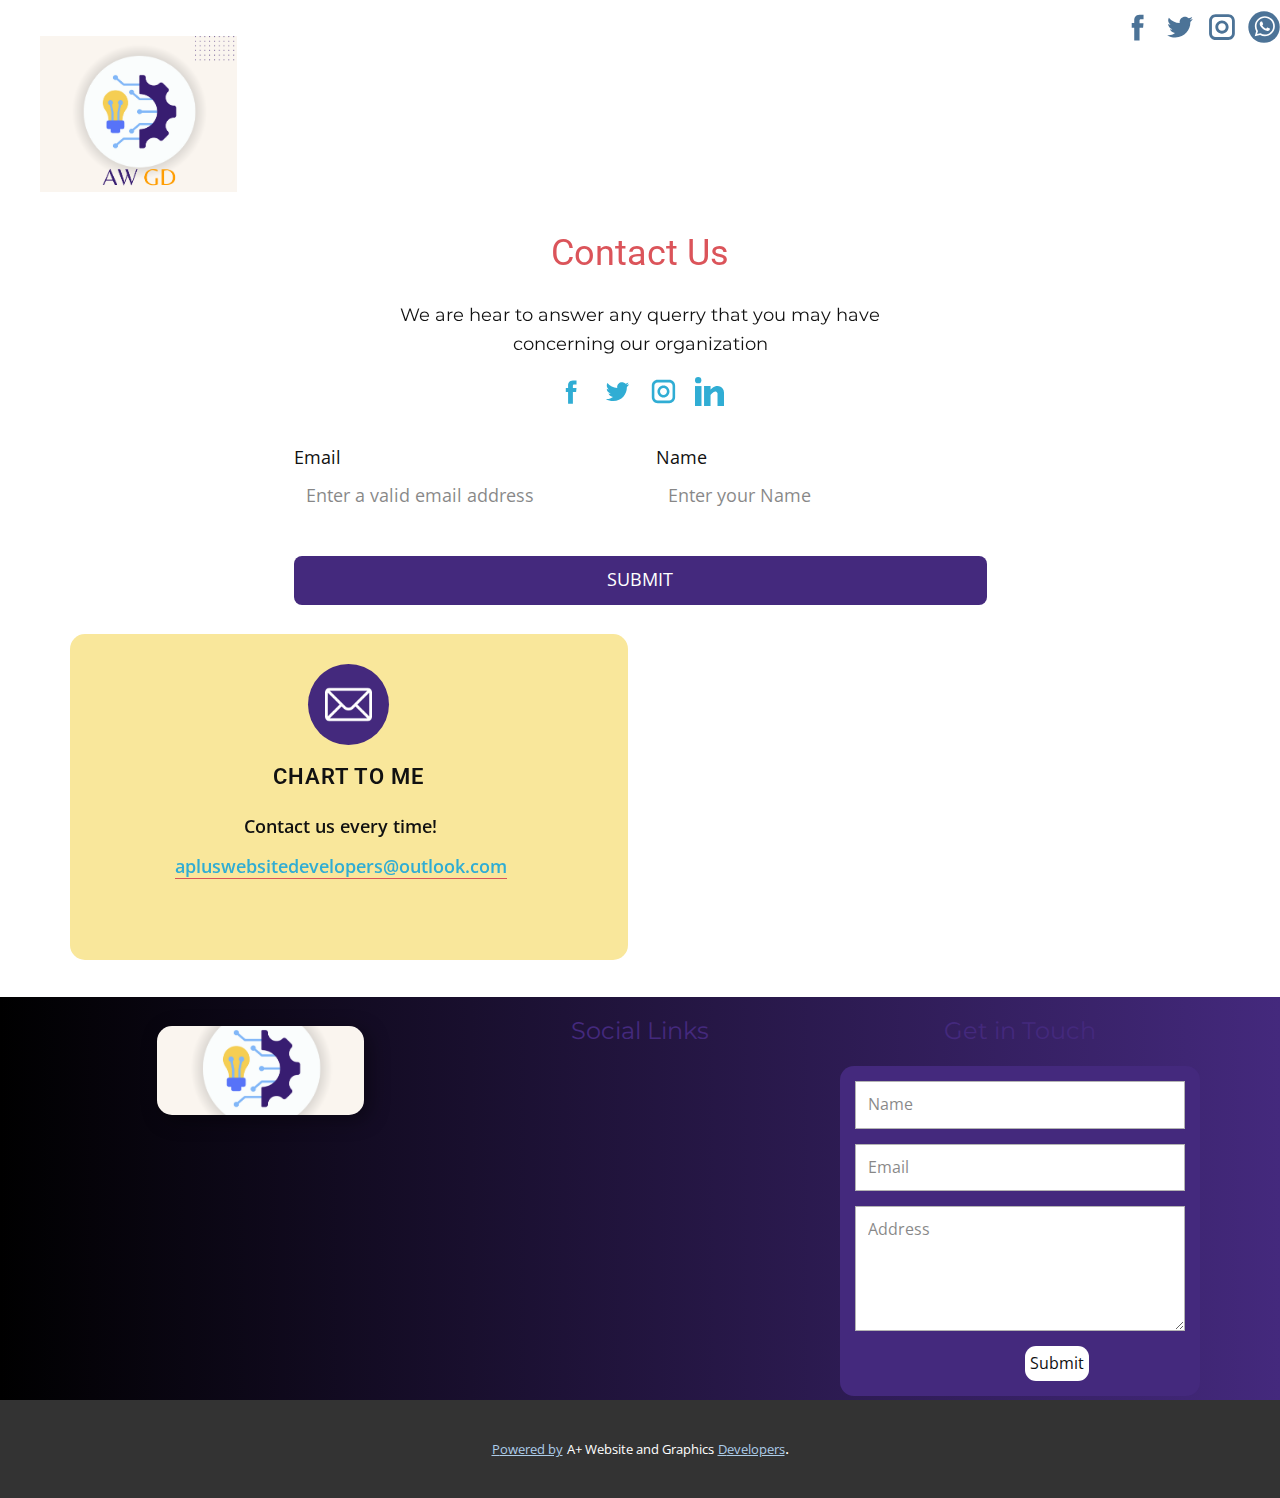
<file: Contact-Us.html>
<!DOCTYPE html>
<html style="font-size: 16px;" lang="en"><head>
    <meta name="viewport" content="width=device-width, initial-scale=1.0">
    <meta charset="utf-8">
    <meta name="keywords" content="​Contact Us">
    <meta name="description" content="">
    <title>Contact Us</title>
    <link rel="stylesheet" href="nicepage.css" media="screen">
<link rel="stylesheet" href="Contact-Us.css" media="screen">
    <script class="u-script" type="text/javascript" src="jquery.js" "="" defer=""></script>
    <script class="u-script" type="text/javascript" src="nicepage.js" "="" defer=""></script>
    <meta name="generator" content="Nicepage 4.15.8, nicepage.com">
    <link id="u-theme-google-font" rel="stylesheet" href="https://fonts.googleapis.com/css?family=Roboto:100,100i,300,300i,400,400i,500,500i,700,700i,900,900i|Open+Sans:300,300i,400,400i,500,500i,600,600i,700,700i,800,800i">
    <link id="u-page-google-font" rel="stylesheet" href="https://fonts.googleapis.com/css?family=Montserrat:100,100i,200,200i,300,300i,400,400i,500,500i,600,600i,700,700i,800,800i,900,900i|Merriweather:300,300i,400,400i,700,700i,900,900i">
    
    
    <script type="application/ld+json">{
		"@context": "http://schema.org",
		"@type": "Organization",
		"name": "",
		"logo": "images/apluswebsiteandgraphicsdesignerslogo1.png",
		"sameAs": [
				"https://www.facebook.com/profile.php?id=100087165131884",
				"https://twitter.com/PhillipKolale",
				"https://www.instagram.com/phillip_kolale/",
				"tel:0707385519",
				"https://www.facebook.com/profile.php?id=100087165131884",
				"https://twitter.com/PhillipKolale",
				"https://www.instagram.com/phillip_kolale/",
				"tel:0707385519"
		]
}</script>
    <meta name="theme-color" content="#478ac9">
    <meta name="twitter:site" content="@">
    <meta name="twitter:card" content="summary_large_image">
    <meta name="twitter:title" content="Contact Us">
    <meta name="twitter:description" content="">
    <meta property="og:title" content="Contact Us">
    <meta property="og:type" content="website">
  </head>
  <body class="u-body u-xl-mode" data-lang="en"><header class="u-header u-shading u-sticky u-sticky-17af u-uploaded-video u-header" id="sec-59f7" data-animation-name="" data-animation-duration="0" data-animation-delay="0" data-animation-direction=""><style class="u-sticky-style" data-style-id="17af">.u-sticky-fixed.u-sticky-17af, .u-body.u-sticky-fixed .u-sticky-17af {
box-shadow: 0 2px 8px 0 rgba(128,128,128,1) !important
}</style><div class="u-social-icons u-spacing-10 u-social-icons-1">
        <a class="u-social-url" title="facebook" target="_blank" href="https://www.facebook.com/profile.php?id=100087165131884"><span class="u-icon u-social-facebook u-social-icon u-text-palette-1-dark-1 u-icon-1"><svg class="u-svg-link" preserveAspectRatio="xMidYMin slice" viewBox="0 0 112 112" style=""><use xmlns:xlink="http://www.w3.org/1999/xlink" xlink:href="#svg-8aad"></use></svg><svg class="u-svg-content" viewBox="0 0 112 112" x="0" y="0" id="svg-8aad"><path fill="currentColor" d="M75.5,28.8H65.4c-1.5,0-4,0.9-4,4.3v9.4h13.9l-1.5,15.8H61.4v45.1H42.8V58.3h-8.8V42.4h8.8V32.2
c0-7.4,3.4-18.8,18.8-18.8h13.8v15.4H75.5z"></path></svg></span>
        </a>
        <a class="u-social-url" title="twitter" target="_blank" href="https://twitter.com/PhillipKolale"><span class="u-icon u-social-icon u-social-twitter u-text-palette-1-dark-1 u-icon-2"><svg class="u-svg-link" preserveAspectRatio="xMidYMin slice" viewBox="0 0 112 112" style=""><use xmlns:xlink="http://www.w3.org/1999/xlink" xlink:href="#svg-2871"></use></svg><svg class="u-svg-content" viewBox="0 0 112 112" x="0" y="0" id="svg-2871"><path fill="currentColor" d="M92.2,38.2c0,0.8,0,1.6,0,2.3c0,24.3-18.6,52.4-52.6,52.4c-10.6,0.1-20.2-2.9-28.5-8.2
	c1.4,0.2,2.9,0.2,4.4,0.2c8.7,0,16.7-2.9,23-7.9c-8.1-0.2-14.9-5.5-17.3-12.8c1.1,0.2,2.4,0.2,3.4,0.2c1.6,0,3.3-0.2,4.8-0.7
	c-8.4-1.6-14.9-9.2-14.9-18c0-0.2,0-0.2,0-0.2c2.5,1.4,5.4,2.2,8.4,2.3c-5-3.3-8.3-8.9-8.3-15.4c0-3.4,1-6.5,2.5-9.2
	c9.1,11.1,22.7,18.5,38,19.2c-0.2-1.4-0.4-2.8-0.4-4.3c0.1-10,8.3-18.2,18.5-18.2c5.4,0,10.1,2.2,13.5,5.7c4.3-0.8,8.1-2.3,11.7-4.5
	c-1.4,4.3-4.3,7.9-8.1,10.1c3.7-0.4,7.3-1.4,10.6-2.9C98.9,32.3,95.7,35.5,92.2,38.2z"></path></svg></span>
        </a>
        <a class="u-social-url" title="instagram" target="_blank" href="https://www.instagram.com/phillip_kolale/"><span class="u-icon u-social-icon u-social-instagram u-text-palette-1-dark-1 u-icon-3"><svg class="u-svg-link" preserveAspectRatio="xMidYMin slice" viewBox="0 0 112 112" style=""><use xmlns:xlink="http://www.w3.org/1999/xlink" xlink:href="#svg-96eb"></use></svg><svg class="u-svg-content" viewBox="0 0 112 112" x="0" y="0" id="svg-96eb"><path fill="currentColor" d="M55.9,32.9c-12.8,0-23.2,10.4-23.2,23.2s10.4,23.2,23.2,23.2s23.2-10.4,23.2-23.2S68.7,32.9,55.9,32.9z
	 M55.9,69.4c-7.4,0-13.3-6-13.3-13.3c-0.1-7.4,6-13.3,13.3-13.3s13.3,6,13.3,13.3C69.3,63.5,63.3,69.4,55.9,69.4z"></path><path fill="#FFFFFF" d="M79.7,26.8c-3,0-5.4,2.5-5.4,5.4s2.5,5.4,5.4,5.4c3,0,5.4-2.5,5.4-5.4S82.7,26.8,79.7,26.8z"></path><path fill="currentColor" d="M78.2,11H33.5C21,11,10.8,21.3,10.8,33.7v44.7c0,12.6,10.2,22.8,22.7,22.8h44.7c12.6,0,22.7-10.2,22.7-22.7
	V33.7C100.8,21.1,90.6,11,78.2,11z M91,78.4c0,7.1-5.8,12.8-12.8,12.8H33.5c-7.1,0-12.8-5.8-12.8-12.8V33.7
	c0-7.1,5.8-12.8,12.8-12.8h44.7c7.1,0,12.8,5.8,12.8,12.8V78.4z"></path></svg></span>
        </a>
        <a class="u-social-url" target="_blank" data-type="Whatsapp" title="Whatsapp" href="tel:0707385519"><span class="u-icon u-social-icon u-social-whatsapp u-text-palette-1-dark-1 u-icon-4"><svg class="u-svg-link" preserveAspectRatio="xMidYMin slice" viewBox="0 0 112 112" style=""><use xmlns:xlink="http://www.w3.org/1999/xlink" xlink:href="#svg-3bc7"></use></svg><svg class="u-svg-content" viewBox="0 0 112 112" x="0" y="0" id="svg-3bc7"><circle fill="currentColor" cx="56.1" cy="56.1" r="55"></circle><path fill="#FFFFFF" d="M83.8,28.3C77.2,21.7,68.4,18,59,18c-19.3,0-35.1,15.7-35.1,35.1c0,6.2,1.6,12.2,4.7,17.5l-5,18.2L42.2,84
	c5.1,2.8,10.9,4.3,16.8,4.3h0l0,0c19.3,0,35.1-15.7,35.1-35.1C94.1,43.8,90.5,35,83.8,28.3 M59,82.3L59,82.3
	c-5.2,0-10.4-1.4-14.9-4.1l-1.1-0.6l-11,2.9L35,69.8l-0.7-1.1c-2.9-4.6-4.5-10-4.5-15.5C29.8,37,42.9,24,59,24
	c7.8,0,15.1,3,20.6,8.6c5.5,5.5,8.5,12.8,8.5,20.6C88.2,69.2,75.1,82.3,59,82.3 M75,60.5c-0.9-0.4-5.2-2.6-6-2.9
	c-0.8-0.3-1.4-0.4-2,0.4s-2.3,2.9-2.8,3.4c-0.5,0.6-1,0.7-1.9,0.2c-0.9-0.4-3.7-1.4-7.1-4.4c-2.6-2.3-4.4-5.2-4.9-6.1
	c-0.5-0.9-0.1-1.4,0.4-1.8c0.4-0.4,0.9-1,1.3-1.5c0.4-0.5,0.6-0.9,0.9-1.5c0.3-0.6,0.1-1.1-0.1-1.5c-0.2-0.4-2-4.8-2.7-6.5
	c-0.7-1.7-1.4-1.5-2-1.5c-0.5,0-1.1,0-1.7,0c-0.6,0-1.5,0.2-2.3,1.1c-0.8,0.9-3.1,3-3.1,7.3c0,4.3,3.1,8.5,3.6,9.1
	c0.4,0.6,6.2,9.4,15,13.2c2.1,0.9,3.7,1.4,5,1.8c2.1,0.7,4,0.6,5.5,0.3c1.7-0.3,5.2-2.1,5.9-4.2c0.7-2,0.7-3.8,0.5-4.2
	C76.5,61.1,75.9,60.9,75,60.5"></path></svg></span>
        </a>
      </div><div class="u-custom-color-3 u-expanded-width u-shape u-shape-rectangle u-shape-1"></div><a href="Home.html" data-page-id="2789819724" class="u-image u-logo u-image-1" data-image-width="495" data-image-height="393" title="Home">
        <img src="images/apluswebsiteandgraphicsdesignerslogo1.png" class="u-logo-image u-logo-image-1">
      </a><nav data-position="" class="u-menu u-menu-one-level u-offcanvas u-menu-1">
        <div class="menu-collapse" style="font-size: 1.125rem; letter-spacing: 0px; font-weight: 700;">
          <a class="u-border-2 u-border-white u-button-style u-custom-active-border-color u-custom-border u-custom-border-color u-custom-borders u-custom-color u-custom-color-3 u-custom-hover-border-color u-custom-left-right-menu-spacing u-custom-padding-bottom u-custom-text-active-color u-custom-text-color u-custom-text-hover-color u-custom-top-bottom-menu-spacing u-nav-link" href="#" style="padding: 14px; font-size: calc(1em + 28px); background-image: none;">
            <svg class="u-svg-link" viewBox="0 0 24 24"><use xmlns:xlink="http://www.w3.org/1999/xlink" xlink:href="#menu-hamburger"></use></svg>
            <svg class="u-svg-content" version="1.1" id="menu-hamburger" viewBox="0 0 16 16" x="0px" y="0px" xmlns:xlink="http://www.w3.org/1999/xlink" xmlns="http://www.w3.org/2000/svg"><g><rect y="1" width="16" height="2"></rect><rect y="7" width="16" height="2"></rect><rect y="13" width="16" height="2"></rect>
</g></svg>
          </a>
        </div>
        <div class="u-custom-menu u-nav-container">
          <ul class="u-custom-font u-heading-font u-nav u-unstyled u-nav-1"><li class="u-nav-item"><a class="u-button-style u-nav-link u-text-active-white u-text-body-alt-color" href="Home.html" style="padding: 10px 36px;">Home</a>
</li><li class="u-nav-item"><a class="u-button-style u-nav-link u-text-active-white u-text-body-alt-color" href="About-Us.html" style="padding: 10px 36px;">About Us</a>
</li><li class="u-nav-item"><a class="u-button-style u-nav-link u-text-active-white u-text-body-alt-color" href="Portfolio.html" style="padding: 10px 36px;">Portfolio</a>
</li><li class="u-nav-item"><a class="u-button-style u-nav-link u-text-active-white u-text-body-alt-color" href="Contact-Us.html" style="padding: 10px 36px;">Contact Us</a>
</li></ul>
        </div>
        <div class="u-custom-menu u-nav-container-collapse">
          <div class="u-container-style u-custom-color-5 u-inner-container-layout u-opacity u-opacity-90 u-sidenav">
            <div class="u-inner-container-layout u-sidenav-overflow">
              <div class="u-menu-close"></div>
              <ul class="u-align-center u-nav u-popupmenu-items u-unstyled u-nav-2"><li class="u-nav-item"><a class="u-button-style u-nav-link" href="Home.html">Home</a>
</li><li class="u-nav-item"><a class="u-button-style u-nav-link" href="About-Us.html">About Us</a>
</li><li class="u-nav-item"><a class="u-button-style u-nav-link" href="Portfolio.html">Portfolio</a>
</li><li class="u-nav-item"><a class="u-button-style u-nav-link" href="Contact-Us.html">Contact Us</a>
</li></ul>
            </div>
          </div>
          <div class="u-menu-overlay u-opacity u-opacity-25 u-palette-3-light-1"></div>
        </div>
      </nav></header>
    <section class="u-align-center u-clearfix u-container-align-center u-section-1" id="sec-bb4d">
      <div class="u-clearfix u-sheet u-sheet-1">
        <h2 class="u-align-center u-text u-text-default u-text-palette-2-base u-text-1" data-animation-name="customAnimationIn" data-animation-duration="1500"> Contact Us</h2>
        <p class="u-align-center u-custom-font u-font-montserrat u-text u-text-2" data-animation-name="customAnimationIn" data-animation-duration="1000">We are hear to answer any querry that you may have concerning our organization</p>
        <div class="u-social-icons u-spacing-17 u-social-icons-1">
          <a class="u-social-url" title="facebook" target="_blank" href="https://www.facebook.com/profile.php?id=100087165131884"><span class="u-icon u-social-facebook u-social-icon u-text-custom-color-5"><svg class="u-svg-link" preserveAspectRatio="xMidYMin slice" viewBox="0 0 112 112" style=""><use xmlns:xlink="http://www.w3.org/1999/xlink" xlink:href="#svg-2e4f"></use></svg><svg class="u-svg-content" viewBox="0 0 112 112" x="0" y="0" id="svg-2e4f"><path fill="currentColor" d="M75.5,28.8H65.4c-1.5,0-4,0.9-4,4.3v9.4h13.9l-1.5,15.8H61.4v45.1H42.8V58.3h-8.8V42.4h8.8V32.2
c0-7.4,3.4-18.8,18.8-18.8h13.8v15.4H75.5z"></path></svg></span>
          </a>
          <a class="u-social-url" title="twitter" target="_blank" href="https://twitter.com/PhillipKolale"><span class="u-icon u-social-icon u-social-twitter u-text-custom-color-5"><svg class="u-svg-link" preserveAspectRatio="xMidYMin slice" viewBox="0 0 112 112" style=""><use xmlns:xlink="http://www.w3.org/1999/xlink" xlink:href="#svg-c508"></use></svg><svg class="u-svg-content" viewBox="0 0 112 112" x="0" y="0" id="svg-c508"><path fill="currentColor" d="M92.2,38.2c0,0.8,0,1.6,0,2.3c0,24.3-18.6,52.4-52.6,52.4c-10.6,0.1-20.2-2.9-28.5-8.2
	c1.4,0.2,2.9,0.2,4.4,0.2c8.7,0,16.7-2.9,23-7.9c-8.1-0.2-14.9-5.5-17.3-12.8c1.1,0.2,2.4,0.2,3.4,0.2c1.6,0,3.3-0.2,4.8-0.7
	c-8.4-1.6-14.9-9.2-14.9-18c0-0.2,0-0.2,0-0.2c2.5,1.4,5.4,2.2,8.4,2.3c-5-3.3-8.3-8.9-8.3-15.4c0-3.4,1-6.5,2.5-9.2
	c9.1,11.1,22.7,18.5,38,19.2c-0.2-1.4-0.4-2.8-0.4-4.3c0.1-10,8.3-18.2,18.5-18.2c5.4,0,10.1,2.2,13.5,5.7c4.3-0.8,8.1-2.3,11.7-4.5
	c-1.4,4.3-4.3,7.9-8.1,10.1c3.7-0.4,7.3-1.4,10.6-2.9C98.9,32.3,95.7,35.5,92.2,38.2z"></path></svg></span>
          </a>
          <a class="u-social-url" title="instagram" target="_blank" href="https://www.instagram.com/phillip_kolale/"><span class="u-icon u-social-icon u-social-instagram u-text-custom-color-5"><svg class="u-svg-link" preserveAspectRatio="xMidYMin slice" viewBox="0 0 112 112" style=""><use xmlns:xlink="http://www.w3.org/1999/xlink" xlink:href="#svg-9d85"></use></svg><svg class="u-svg-content" viewBox="0 0 112 112" x="0" y="0" id="svg-9d85"><path fill="currentColor" d="M55.9,32.9c-12.8,0-23.2,10.4-23.2,23.2s10.4,23.2,23.2,23.2s23.2-10.4,23.2-23.2S68.7,32.9,55.9,32.9z
	 M55.9,69.4c-7.4,0-13.3-6-13.3-13.3c-0.1-7.4,6-13.3,13.3-13.3s13.3,6,13.3,13.3C69.3,63.5,63.3,69.4,55.9,69.4z"></path><path fill="#FFFFFF" d="M79.7,26.8c-3,0-5.4,2.5-5.4,5.4s2.5,5.4,5.4,5.4c3,0,5.4-2.5,5.4-5.4S82.7,26.8,79.7,26.8z"></path><path fill="currentColor" d="M78.2,11H33.5C21,11,10.8,21.3,10.8,33.7v44.7c0,12.6,10.2,22.8,22.7,22.8h44.7c12.6,0,22.7-10.2,22.7-22.7
	V33.7C100.8,21.1,90.6,11,78.2,11z M91,78.4c0,7.1-5.8,12.8-12.8,12.8H33.5c-7.1,0-12.8-5.8-12.8-12.8V33.7
	c0-7.1,5.8-12.8,12.8-12.8h44.7c7.1,0,12.8,5.8,12.8,12.8V78.4z"></path></svg></span>
          </a>
          <a class="u-social-url" target="_blank" data-type="Custom" title="LinkedIn" href="https://www.linkedin.com/in/phillip-kolale-b0476533/"><span class="u-icon u-social-custom u-social-icon u-text-custom-color-5 u-icon-4"><svg class="u-svg-link" preserveAspectRatio="xMidYMin slice" viewBox="0 0 512 512" style=""><use xmlns:xlink="http://www.w3.org/1999/xlink" xlink:href="#svg-ff0d"></use></svg><svg class="u-svg-content" viewBox="0 0 512 512" x="0px" y="0px" id="svg-ff0d" style="enable-background:new 0 0 512 512;"><g><g><rect y="160" width="114.496" height="352"></rect>
</g>
</g><g><g><path d="M426.368,164.128c-1.216-0.384-2.368-0.8-3.648-1.152c-1.536-0.352-3.072-0.64-4.64-0.896    c-6.08-1.216-12.736-2.08-20.544-2.08c-66.752,0-109.088,48.544-123.04,67.296V160H160v352h114.496V320    c0,0,86.528-120.512,123.04-32c0,79.008,0,224,0,224H512V274.464C512,221.28,475.552,176.96,426.368,164.128z"></path>
</g>
</g><g><g><circle cx="56" cy="56" r="56"></circle>
</g>
</g></svg></span>
          </a>
        </div>
        <div class="u-form u-form-1">
          <form action="//publish.nicepage.com/Form/Process" class="u-clearfix u-form-spacing-32 u-form-vertical u-inner-form" source="email" data-services="6275cb712654757a91a9895e83406804" name="form" style="padding: 10px;">
            <div class="u-form-email u-form-group u-form-partition-factor-2">
              <label for="email-bb9b" class="u-label u-label-1">Email</label>
              <input type="email" placeholder="Enter a valid email address" id="email-bb9b" name="email" class="u-border-3 u-border-no-left u-border-no-right u-border-no-top u-border-white u-input u-input-rectangle u-radius-8 u-input-1" required="" wfd-id="id1326">
            </div>
            <div class="u-form-group u-form-name u-form-partition-factor-2">
              <label for="name-bb9b" class="u-label u-label-2">Name</label>
              <input type="text" placeholder="Enter your Name" id="name-bb9b" name="name" class="u-border-3 u-border-no-left u-border-no-right u-border-no-top u-border-white u-input u-input-rectangle u-radius-8 u-input-2" required="" wfd-id="id1327">
            </div>
            <div class="u-align-left u-form-group u-form-submit">
              <a href="#" class="u-border-none u-btn u-btn-round u-btn-submit u-button-style u-custom-color-3 u-radius-8 u-btn-1">Submit</a>
              <input type="submit" value="submit" class="u-form-control-hidden" wfd-id="id1328">
            </div>
            <div class="u-form-send-message u-form-send-success"> Thank you! Your message has been sent. </div>
            <div class="u-form-send-error u-form-send-message"> Unable to send your message. Please fix errors then try again. </div>
            <input type="hidden" value="" name="recaptchaResponse" wfd-id="id1329">
          </form>
        </div>
        <div class="u-expanded-width u-list u-list-1">
          <div class="u-repeater u-repeater-1">
            <div class="u-align-center u-container-style u-list-item u-palette-3-light-2 u-radius-15 u-repeater-item u-shape-round u-list-item-1" data-animation-direction="Up" data-animation-name="customAnimationIn" data-animation-duration="1500" data-animation-delay="250">
              <div class="u-container-layout u-similar-container u-valign-top u-container-layout-1"><span class="u-custom-color-3 u-file-icon u-icon u-icon-circle u-icon-5"><img src="images/646094.png" alt=""></span>
                <h5 class="u-text u-text-default u-text-3">Chart to me</h5>
                <p class="u-text u-text-4"> Contact us every time!<br>
                  <a href="mailto:contact@domain.com" class="u-active-none u-border-1 u-border-active-black u-border-hover-black u-border-no-left u-border-no-right u-border-no-top u-border-palette-2-base u-btn u-button-link u-button-style u-hover-none u-none u-text-active-black u-text-custom-color-5 u-text-hover-black u-btn-2">apluswebsitedevelopers@outlook.com</a>
                </p>
              </div>
            </div>
            <div class="u-align-center u-container-style u-list-item u-palette-3-light-2 u-radius-15 u-repeater-item u-shape-round u-list-item-2" data-animation-name="customAnimationIn" data-animation-duration="1500" data-animation-delay="750">
              <div class="u-container-layout u-similar-container u-valign-top u-container-layout-2"><span class="u-custom-color-3 u-file-icon u-icon u-icon-circle u-icon-6"><img src="images/8066424.png" alt=""></span>
                <h5 class="u-text u-text-default u-text-5">Phone</h5>
                <p class="u-text u-text-6"> Mon-Fri from 8am to 5am<br>
                  <a href="https://nicepage.com/k/projects-website-templates" class="u-active-none u-border-1 u-border-active-black u-border-hover-black u-border-no-left u-border-no-right u-border-no-top u-border-palette-2-base u-btn u-button-link u-button-style u-custom-font u-font-montserrat u-hover-none u-none u-text-active-black u-text-custom-color-5 u-text-hover-black u-btn-3"> +(254) 110 943 805<br>+(254) ​707 385 519<br>
                  </a>
                </p>
              </div>
            </div>
          </div>
        </div>
      </div>
    </section>
    
    
    <footer class="u-clearfix u-footer u-grey-15 u-footer" id="sec-d5ab"><div class="u-clearfix u-sheet u-sheet-1">
        <div class="u-clearfix u-expanded-width u-layout-wrap u-layout-wrap-1">
          <div class="u-layout">
            <div class="u-layout-row">
              <div class="u-container-style u-layout-cell u-size-20 u-layout-cell-1">
                <div class="u-container-layout u-valign-top-md u-valign-top-sm u-valign-top-xs u-container-layout-1">
                  <img class="u-image u-image-round u-radius-15 u-image-1" src="images/apluswebsiteandgraphicsdesignerslogo1.png" alt="" data-image-width="495" data-image-height="393">
                  <h4 class="u-align-center u-text u-text-1" data-animation-name="customAnimationIn" data-animation-duration="2750">
                    <a class="u-active-none u-border-none u-btn u-button-link u-button-style u-custom-font u-font-montserrat u-hover-none u-none u-text-custom-color-3 u-btn-1" href="About-Us.html" data-page-id="277971645">About Us</a>
                  </h4>
                  <h4 class="u-align-center u-text u-text-2">
                    <a class="u-active-none u-border-none u-btn u-button-link u-button-style u-custom-font u-font-montserrat u-hover-none u-none u-text-custom-color-3 u-btn-2" href="Portfolio.html" data-page-id="283675158" data-animation-name="customAnimationIn" data-animation-duration="2750">Portfolio</a>
                  </h4>
                  <h4 class="u-align-center u-text u-text-3">
                    <a class="u-active-none u-border-none u-btn u-button-link u-button-style u-custom-font u-font-montserrat u-hover-none u-none u-text-custom-color-3 u-btn-3" href="Contact-Us.html" data-page-id="635813839" data-animation-name="customAnimationIn" data-animation-duration="2750">Contact Us</a>
                  </h4>
                </div>
              </div>
              <div class="u-container-style u-layout-cell u-size-20 u-layout-cell-2">
                <div class="u-container-layout u-container-layout-2">
                  <h4 class="u-align-center u-custom-font u-font-montserrat u-text u-text-custom-color-3 u-text-4">Social Links</h4>
                  <div class="u-social-icons u-spacing-10 u-social-icons-1" data-animation-name="flipIn" data-animation-duration="2750" data-animation-direction="X">
                    <a class="u-social-url" title="facebook" target="_blank" href="https://www.facebook.com/profile.php?id=100087165131884"><span class="u-icon u-social-facebook u-social-icon u-text-custom-color-3 u-icon-1"><svg class="u-svg-link" preserveAspectRatio="xMidYMin slice" viewBox="0 0 112 112" style=""><use xmlns:xlink="http://www.w3.org/1999/xlink" xlink:href="#svg-fbf9"></use></svg><svg class="u-svg-content" viewBox="0 0 112 112" x="0" y="0" id="svg-fbf9"><path fill="currentColor" d="M75.5,28.8H65.4c-1.5,0-4,0.9-4,4.3v9.4h13.9l-1.5,15.8H61.4v45.1H42.8V58.3h-8.8V42.4h8.8V32.2
c0-7.4,3.4-18.8,18.8-18.8h13.8v15.4H75.5z"></path></svg></span>
                    </a>
                    <a class="u-social-url" title="twitter" target="_blank" href="https://twitter.com/PhillipKolale"><span class="u-icon u-social-icon u-social-twitter u-text-custom-color-3 u-icon-2"><svg class="u-svg-link" preserveAspectRatio="xMidYMin slice" viewBox="0 0 112 112" style=""><use xmlns:xlink="http://www.w3.org/1999/xlink" xlink:href="#svg-3192"></use></svg><svg class="u-svg-content" viewBox="0 0 112 112" x="0" y="0" id="svg-3192"><path fill="currentColor" d="M92.2,38.2c0,0.8,0,1.6,0,2.3c0,24.3-18.6,52.4-52.6,52.4c-10.6,0.1-20.2-2.9-28.5-8.2
	c1.4,0.2,2.9,0.2,4.4,0.2c8.7,0,16.7-2.9,23-7.9c-8.1-0.2-14.9-5.5-17.3-12.8c1.1,0.2,2.4,0.2,3.4,0.2c1.6,0,3.3-0.2,4.8-0.7
	c-8.4-1.6-14.9-9.2-14.9-18c0-0.2,0-0.2,0-0.2c2.5,1.4,5.4,2.2,8.4,2.3c-5-3.3-8.3-8.9-8.3-15.4c0-3.4,1-6.5,2.5-9.2
	c9.1,11.1,22.7,18.5,38,19.2c-0.2-1.4-0.4-2.8-0.4-4.3c0.1-10,8.3-18.2,18.5-18.2c5.4,0,10.1,2.2,13.5,5.7c4.3-0.8,8.1-2.3,11.7-4.5
	c-1.4,4.3-4.3,7.9-8.1,10.1c3.7-0.4,7.3-1.4,10.6-2.9C98.9,32.3,95.7,35.5,92.2,38.2z"></path></svg></span>
                    </a>
                    <a class="u-social-url" title="instagram" target="_blank" href="https://www.instagram.com/phillip_kolale/"><span class="u-icon u-social-icon u-social-instagram u-text-custom-color-3 u-icon-3"><svg class="u-svg-link" preserveAspectRatio="xMidYMin slice" viewBox="0 0 112 112" style=""><use xmlns:xlink="http://www.w3.org/1999/xlink" xlink:href="#svg-b256"></use></svg><svg class="u-svg-content" viewBox="0 0 112 112" x="0" y="0" id="svg-b256"><path fill="currentColor" d="M55.9,32.9c-12.8,0-23.2,10.4-23.2,23.2s10.4,23.2,23.2,23.2s23.2-10.4,23.2-23.2S68.7,32.9,55.9,32.9z
	 M55.9,69.4c-7.4,0-13.3-6-13.3-13.3c-0.1-7.4,6-13.3,13.3-13.3s13.3,6,13.3,13.3C69.3,63.5,63.3,69.4,55.9,69.4z"></path><path fill="#FFFFFF" d="M79.7,26.8c-3,0-5.4,2.5-5.4,5.4s2.5,5.4,5.4,5.4c3,0,5.4-2.5,5.4-5.4S82.7,26.8,79.7,26.8z"></path><path fill="currentColor" d="M78.2,11H33.5C21,11,10.8,21.3,10.8,33.7v44.7c0,12.6,10.2,22.8,22.7,22.8h44.7c12.6,0,22.7-10.2,22.7-22.7
	V33.7C100.8,21.1,90.6,11,78.2,11z M91,78.4c0,7.1-5.8,12.8-12.8,12.8H33.5c-7.1,0-12.8-5.8-12.8-12.8V33.7
	c0-7.1,5.8-12.8,12.8-12.8h44.7c7.1,0,12.8,5.8,12.8,12.8V78.4z"></path></svg></span>
                    </a>
                    <a class="u-social-url" target="_blank" data-type="Whatsapp" title="Whatsapp" href="tel:0707385519"><span class="u-icon u-social-icon u-social-whatsapp u-text-custom-color-3 u-icon-4"><svg class="u-svg-link" preserveAspectRatio="xMidYMin slice" viewBox="0 0 112 112" style=""><use xmlns:xlink="http://www.w3.org/1999/xlink" xlink:href="#svg-f62d"></use></svg><svg class="u-svg-content" viewBox="0 0 112 112" x="0" y="0" id="svg-f62d"><circle fill="currentColor" cx="56.1" cy="56.1" r="55"></circle><path fill="#FFFFFF" d="M83.8,28.3C77.2,21.7,68.4,18,59,18c-19.3,0-35.1,15.7-35.1,35.1c0,6.2,1.6,12.2,4.7,17.5l-5,18.2L42.2,84
	c5.1,2.8,10.9,4.3,16.8,4.3h0l0,0c19.3,0,35.1-15.7,35.1-35.1C94.1,43.8,90.5,35,83.8,28.3 M59,82.3L59,82.3
	c-5.2,0-10.4-1.4-14.9-4.1l-1.1-0.6l-11,2.9L35,69.8l-0.7-1.1c-2.9-4.6-4.5-10-4.5-15.5C29.8,37,42.9,24,59,24
	c7.8,0,15.1,3,20.6,8.6c5.5,5.5,8.5,12.8,8.5,20.6C88.2,69.2,75.1,82.3,59,82.3 M75,60.5c-0.9-0.4-5.2-2.6-6-2.9
	c-0.8-0.3-1.4-0.4-2,0.4s-2.3,2.9-2.8,3.4c-0.5,0.6-1,0.7-1.9,0.2c-0.9-0.4-3.7-1.4-7.1-4.4c-2.6-2.3-4.4-5.2-4.9-6.1
	c-0.5-0.9-0.1-1.4,0.4-1.8c0.4-0.4,0.9-1,1.3-1.5c0.4-0.5,0.6-0.9,0.9-1.5c0.3-0.6,0.1-1.1-0.1-1.5c-0.2-0.4-2-4.8-2.7-6.5
	c-0.7-1.7-1.4-1.5-2-1.5c-0.5,0-1.1,0-1.7,0c-0.6,0-1.5,0.2-2.3,1.1c-0.8,0.9-3.1,3-3.1,7.3c0,4.3,3.1,8.5,3.6,9.1
	c0.4,0.6,6.2,9.4,15,13.2c2.1,0.9,3.7,1.4,5,1.8c2.1,0.7,4,0.6,5.5,0.3c1.7-0.3,5.2-2.1,5.9-4.2c0.7-2,0.7-3.8,0.5-4.2
	C76.5,61.1,75.9,60.9,75,60.5"></path></svg></span>
                    </a>
                  </div>
                </div>
              </div>
              <div class="u-container-style u-layout-cell u-size-20 u-layout-cell-3">
                <div class="u-container-layout u-container-layout-3">
                  <h4 class="u-align-center u-custom-font u-font-montserrat u-text u-text-custom-color-3 u-text-5">Get in Touch</h4>
                  <div class="u-custom-color-3 u-form u-radius-14 u-form-1">
                    <form action="//publish.nicepage.com/Form/Process" method="POST" class="u-clearfix u-form-spacing-15 u-form-vertical u-inner-form" style="padding: 15px;" source="email" name="form">
                      <div class="u-form-group u-form-name u-label-none">
                        <label for="name-6797" class="u-label">Name</label>
                        <input type="text" placeholder="Name" id="name-6797" name="name" class="u-border-1 u-border-grey-30 u-input u-input-rectangle u-white u-input-1" required="">
                      </div>
                      <div class="u-form-email u-form-group u-label-none">
                        <label for="email-6797" class="u-label">Email</label>
                        <input type="email" placeholder="Email" id="email-6797" name="email" class="u-border-1 u-border-grey-30 u-input u-input-rectangle u-white u-input-2" required="">
                      </div>
                      <div class="u-form-group u-form-message u-label-none">
                        <label for="message-6797" class="u-label">Address</label>
                        <textarea placeholder="Address" rows="4" cols="50" id="message-6797" name="message" class="u-border-1 u-border-grey-30 u-input u-input-rectangle u-white u-input-3" required=""></textarea>
                      </div>
                      <div class="u-align-center u-form-group u-form-submit">
                        <a href="#" class="u-border-none u-btn u-btn-round u-btn-submit u-button-style u-radius-11 u-white u-btn-4">Submit</a>
                        <input type="submit" value="submit" class="u-form-control-hidden">
                      </div>
                      <div class="u-form-send-message u-form-send-success">Thank you! Your message has been sent.</div>
                      <div class="u-form-send-error u-form-send-message">Unable to send your message. Please fix errors then try again.</div>
                      <input type="hidden" value="" name="recaptchaResponse">
                    </form>
                  </div>
                </div>
              </div>
            </div>
          </div>
        </div>
      </div></footer>
    <section class="u-backlink u-clearfix u-grey-80">
      <a class="u-link" href="https://phillipkolale.github.io/apluswebsiteandgraphicsdevelopers/Home.html" target="_blank">
        <span>Powered by</span>
      </a>
      <p class="u-text">
        <span>A+ Website and Graphics</span>
      </p>
      <a class="u-link" href="https://phillipkolale.github.io/apluswebsiteandgraphicsdevelopers/Home.html" target="_blank">
        <span>Developers</span>
      </a>.
    </section>
  
</body></html>
</file>
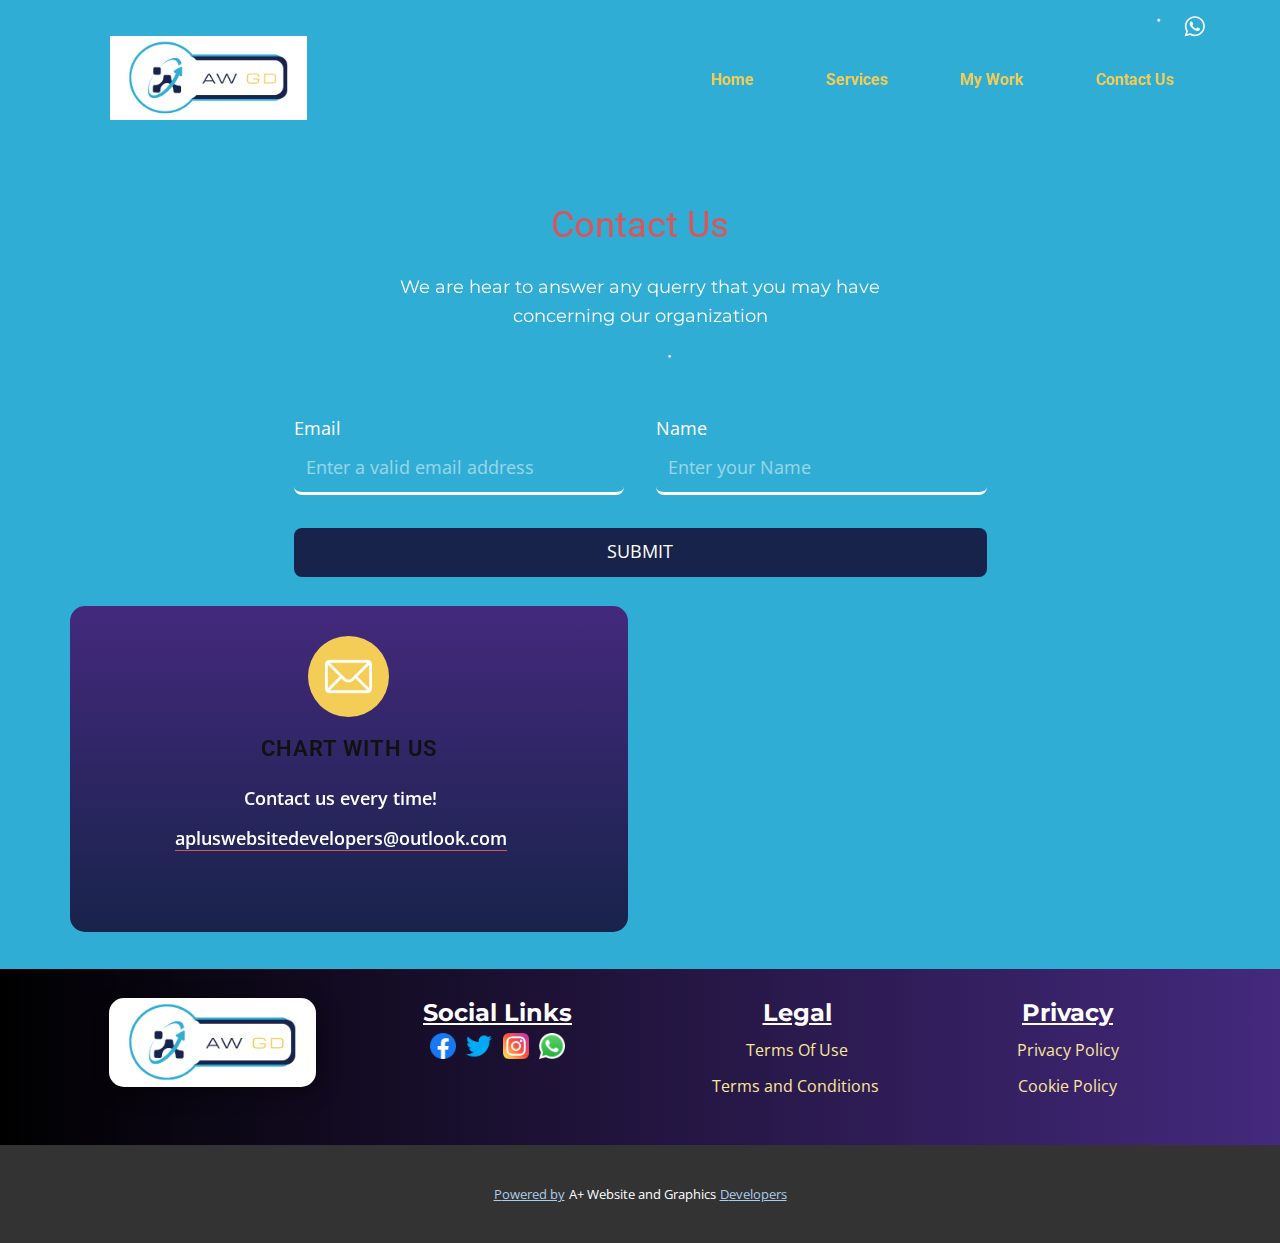
<file: Contact.html>
<!DOCTYPE html>
<html style="font-size: 16px;" lang="en"><head>
    <meta name="viewport" content="width=device-width, initial-scale=1.0">
    <meta charset="utf-8">
    <meta name="keywords" content="​Contact Us">
    <meta name="description" content="">
    <title>Contact</title>
    <link rel="stylesheet" href="nicepage.css" media="screen">
<link rel="stylesheet" href="Contact.css" media="screen">
    <script class="u-script" type="text/javascript" src="jquery.js" "="" defer=""></script>
    <script class="u-script" type="text/javascript" src="nicepage.js" "="" defer=""></script>
    <meta name="generator" content="Nicepage 4.15.8, nicepage.com">
    <link id="u-theme-google-font" rel="stylesheet" href="https://fonts.googleapis.com/css?family=Roboto:100,100i,300,300i,400,400i,500,500i,700,700i,900,900i|Open+Sans:300,300i,400,400i,500,500i,600,600i,700,700i,800,800i">
    <link id="u-page-google-font" rel="stylesheet" href="https://fonts.googleapis.com/css?family=Montserrat:100,100i,200,200i,300,300i,400,400i,500,500i,600,600i,700,700i,800,800i,900,900i">
    
    
    <script type="application/ld+json">{
		"@context": "http://schema.org",
		"@type": "Organization",
		"name": "",
		"logo": "images/KinitialTechlogotemplate21.png",
		"sameAs": [
				"https://www.facebook.com/profile.php?id=100087165131884",
				"https://twitter.com/PhillipKolale",
				"https://www.instagram.com/phillip_kolale/",
				"tel:0707385519",
				"https://www.facebook.com/profile.php?id=100087165131884",
				"https://twitter.com/PhillipKolale",
				"https://www.instagram.com/phillip_kolale/",
				"tel:0707385519"
		]
}</script>
    <meta name="theme-color" content="#478ac9">
    <meta name="twitter:site" content="@">
    <meta name="twitter:card" content="summary_large_image">
    <meta name="twitter:title" content="Contact">
    <meta name="twitter:description" content="">
    <meta property="og:title" content="Contact">
    <meta property="og:type" content="website">
  </head>
  <body class="u-body u-overlap u-overlap-contrast u-xl-mode" data-lang="en"><header class="u-header u-shading u-sticky u-sticky-17af u-uploaded-video" id="sec-59f7" data-animation-name="" data-animation-duration="0" data-animation-delay="0" data-animation-direction=""><style class="u-sticky-style" data-style-id="17af">.u-sticky-fixed.u-sticky-17af, .u-body.u-sticky-fixed .u-sticky-17af {
box-shadow: 0 2px 8px 0 rgba(128,128,128,1) !important
}</style><div class="u-clearfix u-sheet u-sheet-1">
        <div class="u-social-icons u-spacing-10 u-social-icons-1">
          <a class="u-social-url" title="facebook" target="_blank" href="https://www.facebook.com/profile.php?id=100087165131884"><span class="u-icon u-social-facebook u-social-icon u-text-custom-color-5 u-icon-1"><svg class="u-svg-link" preserveAspectRatio="xMidYMin slice" viewBox="0 0 112 112" style=""><use xmlns:xlink="http://www.w3.org/1999/xlink" xlink:href="#svg-8aad"></use></svg><svg class="u-svg-content" viewBox="0 0 112 112" x="0" y="0" id="svg-8aad"><path fill="currentColor" d="M75.5,28.8H65.4c-1.5,0-4,0.9-4,4.3v9.4h13.9l-1.5,15.8H61.4v45.1H42.8V58.3h-8.8V42.4h8.8V32.2
c0-7.4,3.4-18.8,18.8-18.8h13.8v15.4H75.5z"></path></svg></span>
          </a>
          <a class="u-social-url" title="twitter" target="_blank" href="https://twitter.com/PhillipKolale"><span class="u-icon u-social-icon u-social-twitter u-text-custom-color-5 u-icon-2"><svg class="u-svg-link" preserveAspectRatio="xMidYMin slice" viewBox="0 0 112 112" style=""><use xmlns:xlink="http://www.w3.org/1999/xlink" xlink:href="#svg-2871"></use></svg><svg class="u-svg-content" viewBox="0 0 112 112" x="0" y="0" id="svg-2871"><path fill="currentColor" d="M92.2,38.2c0,0.8,0,1.6,0,2.3c0,24.3-18.6,52.4-52.6,52.4c-10.6,0.1-20.2-2.9-28.5-8.2
	c1.4,0.2,2.9,0.2,4.4,0.2c8.7,0,16.7-2.9,23-7.9c-8.1-0.2-14.9-5.5-17.3-12.8c1.1,0.2,2.4,0.2,3.4,0.2c1.6,0,3.3-0.2,4.8-0.7
	c-8.4-1.6-14.9-9.2-14.9-18c0-0.2,0-0.2,0-0.2c2.5,1.4,5.4,2.2,8.4,2.3c-5-3.3-8.3-8.9-8.3-15.4c0-3.4,1-6.5,2.5-9.2
	c9.1,11.1,22.7,18.5,38,19.2c-0.2-1.4-0.4-2.8-0.4-4.3c0.1-10,8.3-18.2,18.5-18.2c5.4,0,10.1,2.2,13.5,5.7c4.3-0.8,8.1-2.3,11.7-4.5
	c-1.4,4.3-4.3,7.9-8.1,10.1c3.7-0.4,7.3-1.4,10.6-2.9C98.9,32.3,95.7,35.5,92.2,38.2z"></path></svg></span>
          </a>
          <a class="u-social-url" title="instagram" target="_blank" href="https://www.instagram.com/phillip_kolale/"><span class="u-icon u-social-icon u-social-instagram u-text-custom-color-5 u-icon-3"><svg class="u-svg-link" preserveAspectRatio="xMidYMin slice" viewBox="0 0 112 112" style=""><use xmlns:xlink="http://www.w3.org/1999/xlink" xlink:href="#svg-96eb"></use></svg><svg class="u-svg-content" viewBox="0 0 112 112" x="0" y="0" id="svg-96eb"><path fill="currentColor" d="M55.9,32.9c-12.8,0-23.2,10.4-23.2,23.2s10.4,23.2,23.2,23.2s23.2-10.4,23.2-23.2S68.7,32.9,55.9,32.9z
	 M55.9,69.4c-7.4,0-13.3-6-13.3-13.3c-0.1-7.4,6-13.3,13.3-13.3s13.3,6,13.3,13.3C69.3,63.5,63.3,69.4,55.9,69.4z"></path><path fill="#FFFFFF" d="M79.7,26.8c-3,0-5.4,2.5-5.4,5.4s2.5,5.4,5.4,5.4c3,0,5.4-2.5,5.4-5.4S82.7,26.8,79.7,26.8z"></path><path fill="currentColor" d="M78.2,11H33.5C21,11,10.8,21.3,10.8,33.7v44.7c0,12.6,10.2,22.8,22.7,22.8h44.7c12.6,0,22.7-10.2,22.7-22.7
	V33.7C100.8,21.1,90.6,11,78.2,11z M91,78.4c0,7.1-5.8,12.8-12.8,12.8H33.5c-7.1,0-12.8-5.8-12.8-12.8V33.7
	c0-7.1,5.8-12.8,12.8-12.8h44.7c7.1,0,12.8,5.8,12.8,12.8V78.4z"></path></svg></span>
          </a>
          <a class="u-social-url" target="_blank" data-type="Whatsapp" title="Whatsapp" href="tel:0707385519"><span class="u-icon u-social-icon u-social-whatsapp u-text-custom-color-5 u-icon-4"><svg class="u-svg-link" preserveAspectRatio="xMidYMin slice" viewBox="0 0 112 112" style=""><use xmlns:xlink="http://www.w3.org/1999/xlink" xlink:href="#svg-3bc7"></use></svg><svg class="u-svg-content" viewBox="0 0 112 112" x="0" y="0" id="svg-3bc7"><circle fill="currentColor" cx="56.1" cy="56.1" r="55"></circle><path fill="#FFFFFF" d="M83.8,28.3C77.2,21.7,68.4,18,59,18c-19.3,0-35.1,15.7-35.1,35.1c0,6.2,1.6,12.2,4.7,17.5l-5,18.2L42.2,84
	c5.1,2.8,10.9,4.3,16.8,4.3h0l0,0c19.3,0,35.1-15.7,35.1-35.1C94.1,43.8,90.5,35,83.8,28.3 M59,82.3L59,82.3
	c-5.2,0-10.4-1.4-14.9-4.1l-1.1-0.6l-11,2.9L35,69.8l-0.7-1.1c-2.9-4.6-4.5-10-4.5-15.5C29.8,37,42.9,24,59,24
	c7.8,0,15.1,3,20.6,8.6c5.5,5.5,8.5,12.8,8.5,20.6C88.2,69.2,75.1,82.3,59,82.3 M75,60.5c-0.9-0.4-5.2-2.6-6-2.9
	c-0.8-0.3-1.4-0.4-2,0.4s-2.3,2.9-2.8,3.4c-0.5,0.6-1,0.7-1.9,0.2c-0.9-0.4-3.7-1.4-7.1-4.4c-2.6-2.3-4.4-5.2-4.9-6.1
	c-0.5-0.9-0.1-1.4,0.4-1.8c0.4-0.4,0.9-1,1.3-1.5c0.4-0.5,0.6-0.9,0.9-1.5c0.3-0.6,0.1-1.1-0.1-1.5c-0.2-0.4-2-4.8-2.7-6.5
	c-0.7-1.7-1.4-1.5-2-1.5c-0.5,0-1.1,0-1.7,0c-0.6,0-1.5,0.2-2.3,1.1c-0.8,0.9-3.1,3-3.1,7.3c0,4.3,3.1,8.5,3.6,9.1
	c0.4,0.6,6.2,9.4,15,13.2c2.1,0.9,3.7,1.4,5,1.8c2.1,0.7,4,0.6,5.5,0.3c1.7-0.3,5.2-2.1,5.9-4.2c0.7-2,0.7-3.8,0.5-4.2
	C76.5,61.1,75.9,60.9,75,60.5"></path></svg></span>
          </a>
        </div>
        <a href="Home.html" data-page-id="2789819724" class="u-image u-logo u-image-1" data-image-width="500" data-image-height="214" title="Home">
          <img src="images/KinitialTechlogotemplate21.png" class="u-logo-image u-logo-image-1">
        </a>
        <nav data-position="" class="u-menu u-menu-one-level u-offcanvas u-menu-1">
          <div class="menu-collapse" style="font-size: 1rem; letter-spacing: 0px; font-weight: 700;">
            <a class="u-border-2 u-border-white u-button-style u-custom-active-border-color u-custom-border u-custom-border-color u-custom-borders u-custom-color u-custom-hover-border-color u-custom-left-right-menu-spacing u-custom-padding-bottom u-custom-text-active-color u-custom-text-color u-custom-text-hover-color u-custom-top-bottom-menu-spacing u-gradient u-nav-link" href="#" style="padding: 15px 22px; font-size: calc(1em + 30px); background-image: linear-gradient(#44297d, black);">
              <svg class="u-svg-link" viewBox="0 0 24 24"><use xmlns:xlink="http://www.w3.org/1999/xlink" xlink:href="#menu-hamburger"></use></svg>
              <svg class="u-svg-content" version="1.1" id="menu-hamburger" viewBox="0 0 16 16" x="0px" y="0px" xmlns:xlink="http://www.w3.org/1999/xlink" xmlns="http://www.w3.org/2000/svg"><g><rect y="1" width="16" height="2"></rect><rect y="7" width="16" height="2"></rect><rect y="13" width="16" height="2"></rect>
</g></svg>
            </a>
          </div>
          <div class="u-custom-menu u-nav-container">
            <ul class="u-custom-font u-heading-font u-nav u-unstyled u-nav-1"><li class="u-nav-item"><a class="u-button-style u-nav-link u-text-active-custom-color-1 u-text-custom-color-1" href="Home.html" style="padding: 10px 36px;">Home</a>
</li><li class="u-nav-item"><a class="u-button-style u-nav-link u-text-active-custom-color-1 u-text-custom-color-1" href="Service.html" style="padding: 10px 36px;">Services</a>
</li><li class="u-nav-item"><a class="u-button-style u-nav-link u-text-active-custom-color-1 u-text-custom-color-1" href="My-Work.html" style="padding: 10px 36px;">My Work</a>
</li><li class="u-nav-item"><a class="u-button-style u-nav-link u-text-active-custom-color-1 u-text-custom-color-1" href="Contact.html" style="padding: 10px 36px;">Contact Us</a>
</li></ul>
          </div>
          <div class="u-custom-menu u-nav-container-collapse">
            <div class="u-container-style u-custom-color-3 u-inner-container-layout u-opacity u-opacity-90 u-sidenav">
              <div class="u-inner-container-layout u-sidenav-overflow">
                <div class="u-menu-close"></div>
                <ul class="u-align-center u-custom-font u-heading-font u-nav u-popupmenu-items u-spacing-25 u-unstyled u-nav-2"><li class="u-nav-item"><a class="u-button-style u-nav-link" href="Home.html">Home</a>
</li><li class="u-nav-item"><a class="u-button-style u-nav-link" href="Service.html">Services</a>
</li><li class="u-nav-item"><a class="u-button-style u-nav-link" href="My-Work.html">My Work</a>
</li><li class="u-nav-item"><a class="u-button-style u-nav-link" href="Contact.html">Contact Us</a>
</li></ul>
              </div>
            </div>
            <div class="u-menu-overlay u-opacity u-opacity-20 u-white"></div>
          </div>
        </nav>
      </div></header>
    <section class="u-align-center u-clearfix u-container-align-center u-custom-color-5 u-section-1" id="sec-34e1">
      <div class="u-clearfix u-sheet u-sheet-1">
        <h2 class="u-align-center u-text u-text-default u-text-palette-2-base u-text-1" data-animation-name="customAnimationIn" data-animation-duration="1500"> Contact Us</h2>
        <p class="u-align-center u-custom-font u-font-montserrat u-text u-text-2" data-animation-name="customAnimationIn" data-animation-duration="1000">We are hear to answer any querry that you may have concerning our organization</p>
        <div class="u-social-icons u-spacing-17 u-social-icons-1">
          <a class="u-social-url" title="facebook" target="_blank" href="https://www.facebook.com/profile.php?id=100087165131884"><span class="u-icon u-social-facebook u-social-icon u-text-custom-color-5"><svg class="u-svg-link" preserveAspectRatio="xMidYMin slice" viewBox="0 0 112 112" style=""><use xmlns:xlink="http://www.w3.org/1999/xlink" xlink:href="#svg-2e4f"></use></svg><svg class="u-svg-content" viewBox="0 0 112 112" x="0" y="0" id="svg-2e4f"><path fill="currentColor" d="M75.5,28.8H65.4c-1.5,0-4,0.9-4,4.3v9.4h13.9l-1.5,15.8H61.4v45.1H42.8V58.3h-8.8V42.4h8.8V32.2
c0-7.4,3.4-18.8,18.8-18.8h13.8v15.4H75.5z"></path></svg></span>
          </a>
          <a class="u-social-url" title="twitter" target="_blank" href="https://twitter.com/PhillipKolale"><span class="u-icon u-social-icon u-social-twitter u-text-custom-color-5"><svg class="u-svg-link" preserveAspectRatio="xMidYMin slice" viewBox="0 0 112 112" style=""><use xmlns:xlink="http://www.w3.org/1999/xlink" xlink:href="#svg-c508"></use></svg><svg class="u-svg-content" viewBox="0 0 112 112" x="0" y="0" id="svg-c508"><path fill="currentColor" d="M92.2,38.2c0,0.8,0,1.6,0,2.3c0,24.3-18.6,52.4-52.6,52.4c-10.6,0.1-20.2-2.9-28.5-8.2
	c1.4,0.2,2.9,0.2,4.4,0.2c8.7,0,16.7-2.9,23-7.9c-8.1-0.2-14.9-5.5-17.3-12.8c1.1,0.2,2.4,0.2,3.4,0.2c1.6,0,3.3-0.2,4.8-0.7
	c-8.4-1.6-14.9-9.2-14.9-18c0-0.2,0-0.2,0-0.2c2.5,1.4,5.4,2.2,8.4,2.3c-5-3.3-8.3-8.9-8.3-15.4c0-3.4,1-6.5,2.5-9.2
	c9.1,11.1,22.7,18.5,38,19.2c-0.2-1.4-0.4-2.8-0.4-4.3c0.1-10,8.3-18.2,18.5-18.2c5.4,0,10.1,2.2,13.5,5.7c4.3-0.8,8.1-2.3,11.7-4.5
	c-1.4,4.3-4.3,7.9-8.1,10.1c3.7-0.4,7.3-1.4,10.6-2.9C98.9,32.3,95.7,35.5,92.2,38.2z"></path></svg></span>
          </a>
          <a class="u-social-url" title="instagram" target="_blank" href="https://www.instagram.com/phillip_kolale/"><span class="u-icon u-social-icon u-social-instagram u-text-custom-color-5"><svg class="u-svg-link" preserveAspectRatio="xMidYMin slice" viewBox="0 0 112 112" style=""><use xmlns:xlink="http://www.w3.org/1999/xlink" xlink:href="#svg-9d85"></use></svg><svg class="u-svg-content" viewBox="0 0 112 112" x="0" y="0" id="svg-9d85"><path fill="currentColor" d="M55.9,32.9c-12.8,0-23.2,10.4-23.2,23.2s10.4,23.2,23.2,23.2s23.2-10.4,23.2-23.2S68.7,32.9,55.9,32.9z
	 M55.9,69.4c-7.4,0-13.3-6-13.3-13.3c-0.1-7.4,6-13.3,13.3-13.3s13.3,6,13.3,13.3C69.3,63.5,63.3,69.4,55.9,69.4z"></path><path fill="#FFFFFF" d="M79.7,26.8c-3,0-5.4,2.5-5.4,5.4s2.5,5.4,5.4,5.4c3,0,5.4-2.5,5.4-5.4S82.7,26.8,79.7,26.8z"></path><path fill="currentColor" d="M78.2,11H33.5C21,11,10.8,21.3,10.8,33.7v44.7c0,12.6,10.2,22.8,22.7,22.8h44.7c12.6,0,22.7-10.2,22.7-22.7
	V33.7C100.8,21.1,90.6,11,78.2,11z M91,78.4c0,7.1-5.8,12.8-12.8,12.8H33.5c-7.1,0-12.8-5.8-12.8-12.8V33.7
	c0-7.1,5.8-12.8,12.8-12.8h44.7c7.1,0,12.8,5.8,12.8,12.8V78.4z"></path></svg></span>
          </a>
          <a class="u-social-url" target="_blank" data-type="Custom" title="LinkedIn" href="https://www.linkedin.com/in/phillip-kolale-b0476533/"><span class="u-icon u-social-custom u-social-icon u-text-custom-color-5 u-icon-4"><svg class="u-svg-link" preserveAspectRatio="xMidYMin slice" viewBox="0 0 512 512" style=""><use xmlns:xlink="http://www.w3.org/1999/xlink" xlink:href="#svg-ff0d"></use></svg><svg class="u-svg-content" viewBox="0 0 512 512" x="0px" y="0px" id="svg-ff0d" style="enable-background:new 0 0 512 512;"><g><g><rect y="160" width="114.496" height="352"></rect>
</g>
</g><g><g><path d="M426.368,164.128c-1.216-0.384-2.368-0.8-3.648-1.152c-1.536-0.352-3.072-0.64-4.64-0.896    c-6.08-1.216-12.736-2.08-20.544-2.08c-66.752,0-109.088,48.544-123.04,67.296V160H160v352h114.496V320    c0,0,86.528-120.512,123.04-32c0,79.008,0,224,0,224H512V274.464C512,221.28,475.552,176.96,426.368,164.128z"></path>
</g>
</g><g><g><circle cx="56" cy="56" r="56"></circle>
</g>
</g></svg></span>
          </a>
        </div>
        <div class="u-form u-form-1">
          <form action="//publish.nicepage.com/Form/Process" class="u-clearfix u-form-spacing-32 u-form-vertical u-inner-form" source="email" data-services="6275cb712654757a91a9895e83406804" name="form" style="padding: 10px;">
            <div class="u-form-email u-form-group u-form-partition-factor-2">
              <label for="email-bb9b" class="u-label u-label-1">Email</label>
              <input type="email" placeholder="Enter a valid email address" id="email-bb9b" name="email" class="u-border-3 u-border-no-left u-border-no-right u-border-no-top u-border-white u-input u-input-rectangle u-radius-8 u-input-1" required="" wfd-id="id1326">
            </div>
            <div class="u-form-group u-form-name u-form-partition-factor-2">
              <label for="name-bb9b" class="u-label u-label-2">Name</label>
              <input type="text" placeholder="Enter your Name" id="name-bb9b" name="name" class="u-border-3 u-border-no-left u-border-no-right u-border-no-top u-border-white u-input u-input-rectangle u-radius-8 u-input-2" required="" wfd-id="id1327">
            </div>
            <div class="u-align-left u-form-group u-form-submit">
              <a href="#" class="u-border-none u-btn u-btn-round u-btn-submit u-button-style u-custom-color-4 u-radius-8 u-btn-1">Submit</a>
              <input type="submit" value="submit" class="u-form-control-hidden" wfd-id="id1328">
            </div>
            <div class="u-form-send-message u-form-send-success"> Thank you! Your message has been sent. </div>
            <div class="u-form-send-error u-form-send-message"> Unable to send your message. Please fix errors then try again. </div>
            <input type="hidden" value="" name="recaptchaResponse" wfd-id="id1329">
          </form>
        </div>
        <div class="u-expanded-width u-list u-list-1">
          <div class="u-repeater u-repeater-1">
            <div class="u-align-center u-container-style u-gradient u-list-item u-radius-15 u-repeater-item u-shape-round u-list-item-1" data-animation-direction="Up" data-animation-name="customAnimationIn" data-animation-duration="1500" data-animation-delay="250">
              <div class="u-container-layout u-similar-container u-valign-top u-container-layout-1"><span class="u-custom-color-1 u-file-icon u-icon u-icon-circle u-icon-5"><img src="images/646094.png" alt=""></span>
                <h5 class="u-text u-text-default u-text-3">Chart WITH US</h5>
                <p class="u-text u-text-body-alt-color u-text-4"> Contact us every time!<br>
                  <a href="mailto:contact@domain.com" class="u-active-none u-border-1 u-border-active-black u-border-hover-black u-border-no-left u-border-no-right u-border-no-top u-border-palette-2-base u-btn u-button-link u-button-style u-hover-none u-none u-text-active-white u-text-body-alt-color u-text-hover-white u-btn-2">apluswebsitedevelopers@outlook.com</a>
                </p>
              </div>
            </div>
            <div class="u-align-center u-container-style u-gradient u-list-item u-radius-15 u-repeater-item u-shape-round u-list-item-2" data-animation-name="customAnimationIn" data-animation-duration="1500" data-animation-delay="750">
              <div class="u-container-layout u-similar-container u-valign-top u-container-layout-2"><span class="u-custom-color-1 u-file-icon u-icon u-icon-circle u-icon-6"><img src="images/8066424.png" alt=""></span>
                <h5 class="u-text u-text-default u-text-5">Phone</h5>
                <p class="u-text u-text-body-alt-color u-text-6"> Mon-Fri from 8am to 5am<br>
                  <a href="https://nicepage.com/k/projects-website-templates" class="u-active-none u-border-1 u-border-active-black u-border-hover-black u-border-no-left u-border-no-right u-border-no-top u-border-palette-2-base u-btn u-button-link u-button-style u-custom-font u-font-montserrat u-hover-none u-none u-text-active-white u-text-body-alt-color u-text-hover-white u-btn-3">+254 110943805<br>+254 707385519<br>
                  </a>
                </p>
              </div>
            </div>
          </div>
        </div>
      </div>
    </section>
    
    
    <footer class="u-clearfix u-footer u-gradient u-footer" id="sec-d5ab"><div class="u-clearfix u-sheet u-sheet-1">
        <div class="u-clearfix u-expanded-width u-layout-wrap u-layout-wrap-1">
          <div class="u-layout">
            <div class="u-layout-row">
              <div class="u-container-style u-layout-cell u-size-15 u-layout-cell-1">
                <div class="u-container-layout u-valign-top u-container-layout-1">
                  <img class="u-image u-image-round u-radius-15 u-image-1" src="images/KinitialTechlogotemplate21.png" alt="" data-image-width="500" data-image-height="214">
                </div>
              </div>
              <div class="u-container-style u-layout-cell u-size-15 u-layout-cell-2">
                <div class="u-container-layout u-container-layout-2">
                  <h4 class="u-align-center u-custom-font u-font-montserrat u-text u-text-body-alt-color u-text-1">Social Links</h4>
                  <div class="u-social-icons u-spacing-10 u-social-icons-1">
                    <a class="u-social-url" title="facebook" target="_blank" href="https://www.facebook.com/profile.php?id=100087165131884"><span class="u-file-icon u-icon u-social-facebook u-social-icon u-icon-1"><img src="images/5968764.png" alt=""></span>
                    </a>
                    <a class="u-social-url" title="twitter" target="_blank" href="https://twitter.com/PhillipKolale"><span class="u-file-icon u-icon u-social-icon u-social-twitter u-icon-2"><img src="images/733579.png" alt=""></span>
                    </a>
                    <a class="u-social-url" title="instagram" target="_blank" href="https://www.instagram.com/phillip_kolale/"><span class="u-file-icon u-icon u-social-icon u-social-instagram u-icon-3"><img src="images/2111463.png" alt=""></span>
                    </a>
                    <a class="u-social-url" target="_blank" data-type="Whatsapp" title="Whatsapp" href="tel:0707385519"><span class="u-file-icon u-icon u-social-icon u-social-whatsapp u-icon-4"><img src="images/5968841.png" alt=""></span>
                    </a>
                  </div>
                </div>
              </div>
              <div class="u-container-style u-layout-cell u-size-15 u-layout-cell-3">
                <div class="u-container-layout u-container-layout-3">
                  <h4 class="u-align-center u-custom-font u-font-montserrat u-text u-text-body-alt-color u-text-2">Legal</h4>
                  <a href="#" class="u-border-1 u-border-active-palette-2-base u-border-hover-palette-1-base u-btn u-button-style u-none u-text-palette-3-light-2 u-btn-1"> Terms Of Use</a>
                  <a href="#" class="u-border-1 u-border-active-palette-2-base u-border-hover-palette-1-base u-btn u-button-style u-none u-text-palette-3-light-2 u-btn-2">Terms and Conditions</a>
                </div>
              </div>
              <div class="u-align-left u-container-style u-layout-cell u-size-15 u-layout-cell-4">
                <div class="u-container-layout u-container-layout-4">
                  <h4 class="u-align-center u-custom-font u-font-montserrat u-text u-text-body-alt-color u-text-3">Privacy</h4>
                  <a href="#" class="u-border-1 u-border-active-palette-2-base u-border-hover-palette-1-base u-btn u-button-style u-none u-text-palette-3-light-2 u-btn-3"> Privacy Policy</a>
                  <a href="#" class="u-border-1 u-border-active-palette-2-base u-border-hover-palette-1-base u-btn u-button-style u-none u-text-palette-3-light-2 u-btn-4"> Cookie Policy</a>
                </div>
              </div>
            </div>
          </div>
        </div>
      </div></footer>
    <section class="u-backlink u-clearfix u-grey-80">
      <a class="u-link" href="https://phillipkolale.github.io/apluswebsiteandgraphicsdevelopers/Home.html" target="_blank">
        <span>Powered by</span>
      </a>
      <p class="u-text">
        <span>A+ Website and Graphics</span>
      </p>
      <a class="u-link" href="https://phillipkolale.github.io/apluswebsiteandgraphicsdevelopers/Home.html" target="_blank">
        <span>Developers</span>
      </a>
    </section>
  
</body></html>
</file>
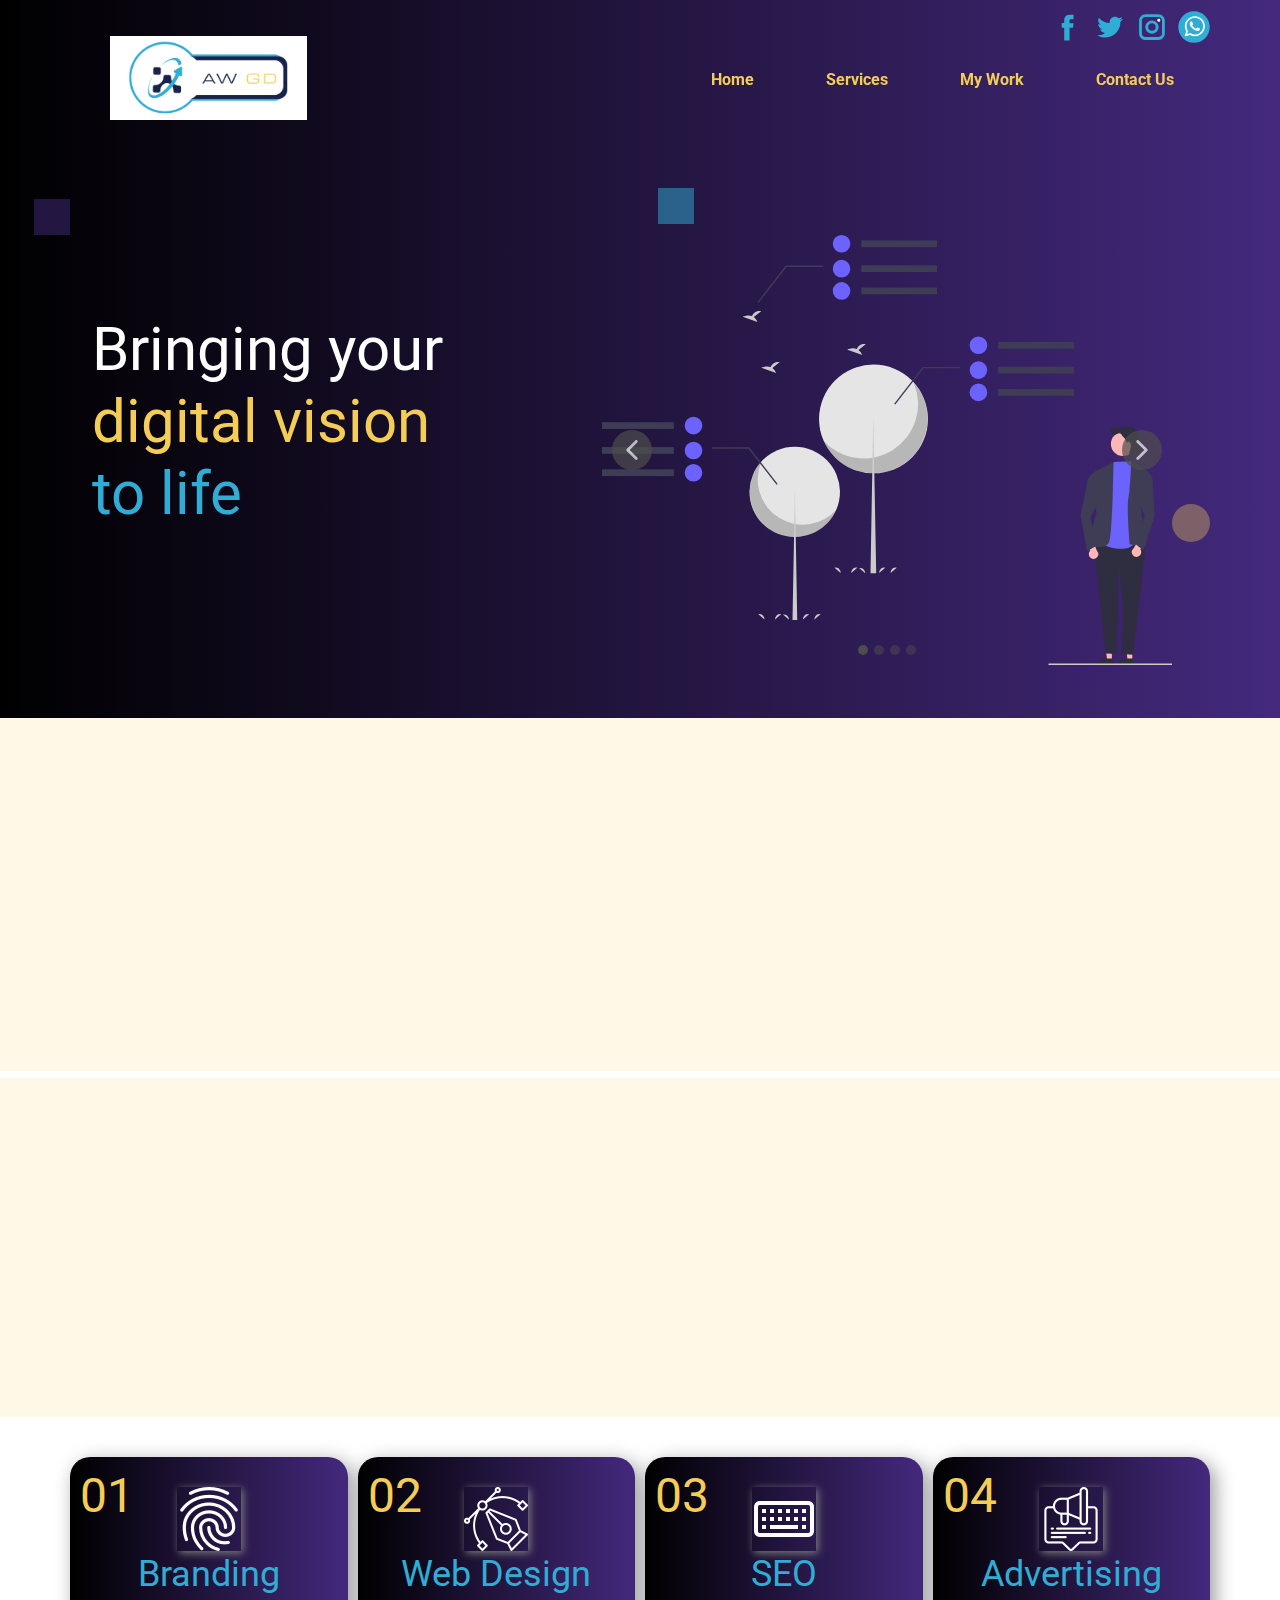
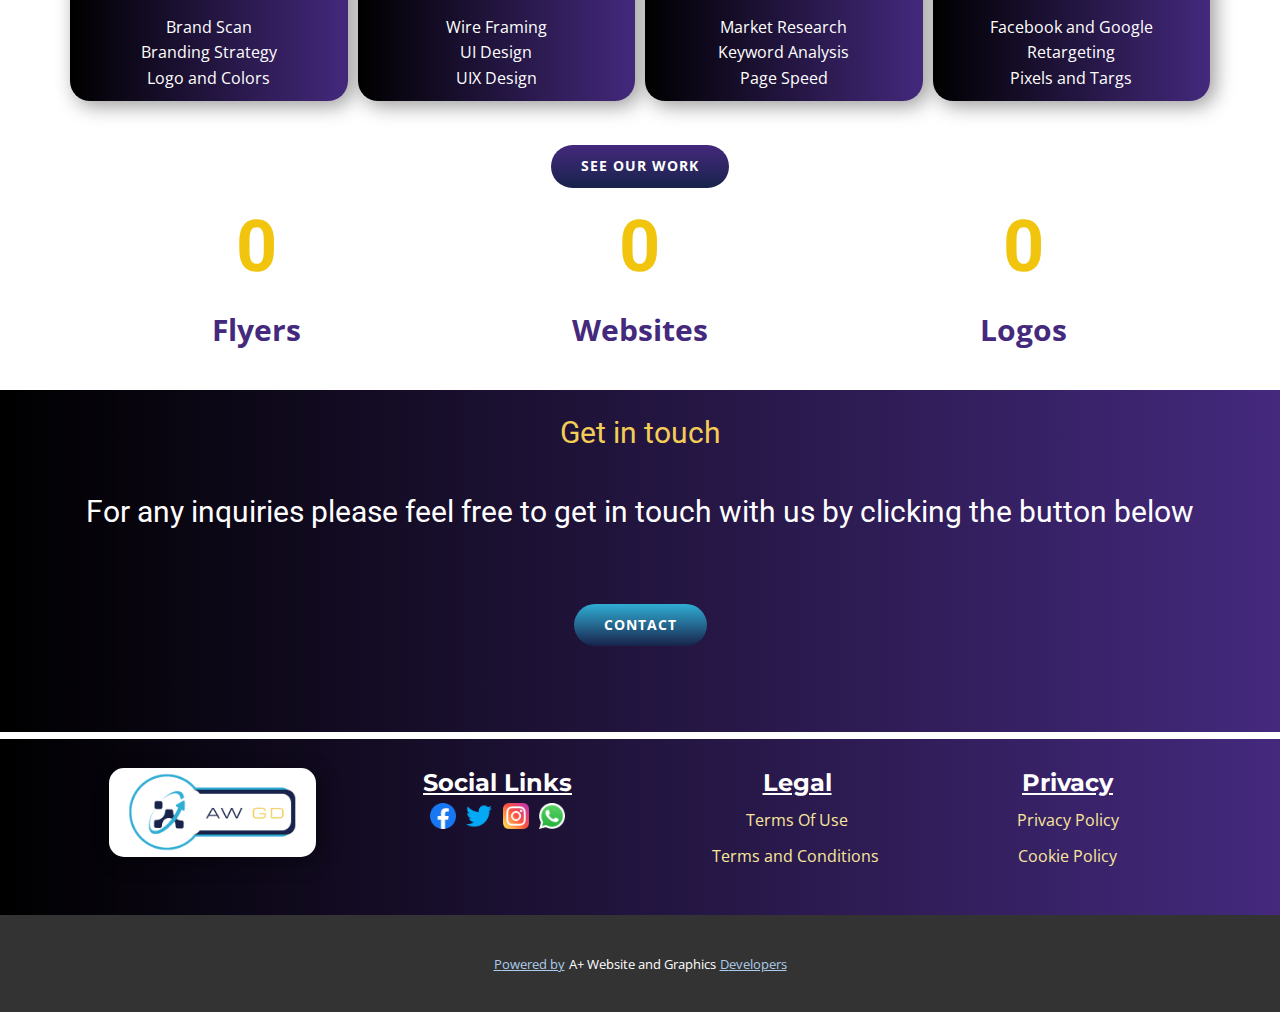
<file: Home.html>
<!DOCTYPE html>
<html style="font-size: 16px;" lang="en"><head>
    <meta name="viewport" content="width=device-width, initial-scale=1.0">
    <meta charset="utf-8">
    <meta name="keywords" content="Brothers Of the ThrottleMotorcycle club">
    <meta name="description" content="">
    <title>Home</title>
    <link rel="stylesheet" href="nicepage.css" media="screen">
<link rel="stylesheet" href="Home.css" media="screen">
    <script class="u-script" type="text/javascript" src="jquery.js" "="" defer=""></script>
    <script class="u-script" type="text/javascript" src="nicepage.js" "="" defer=""></script>
    <meta name="generator" content="Nicepage 4.15.8, nicepage.com">
    <link id="u-theme-google-font" rel="stylesheet" href="https://fonts.googleapis.com/css?family=Roboto:100,100i,300,300i,400,400i,500,500i,700,700i,900,900i|Open+Sans:300,300i,400,400i,500,500i,600,600i,700,700i,800,800i">
    <link id="u-page-google-font" rel="stylesheet" href="https://fonts.googleapis.com/css?family=Montserrat:100,100i,200,200i,300,300i,400,400i,500,500i,600,600i,700,700i,800,800i,900,900i">
    
    
    
    
    
    
    <script type="application/ld+json">{
		"@context": "http://schema.org",
		"@type": "Organization",
		"name": "",
		"logo": "images/KinitialTechlogotemplate21.png",
		"sameAs": [
				"https://www.facebook.com/profile.php?id=100087165131884",
				"https://twitter.com/PhillipKolale",
				"https://www.instagram.com/phillip_kolale/",
				"tel:0707385519",
				"https://www.facebook.com/profile.php?id=100087165131884",
				"https://twitter.com/PhillipKolale",
				"https://www.instagram.com/phillip_kolale/",
				"tel:0707385519"
		]
}</script>
    <meta name="theme-color" content="#478ac9">
    <meta name="twitter:site" content="@">
    <meta name="twitter:card" content="summary_large_image">
    <meta name="twitter:title" content="Home">
    <meta name="twitter:description" content="">
    <meta property="og:title" content="Home">
    <meta property="og:type" content="website">
  </head>
  <body class="u-body u-overlap u-overlap-contrast u-xl-mode" data-lang="en"><header class="u-header u-shading u-sticky u-sticky-17af u-uploaded-video" id="sec-59f7" data-animation-name="" data-animation-duration="0" data-animation-delay="0" data-animation-direction=""><style class="u-sticky-style" data-style-id="17af">.u-sticky-fixed.u-sticky-17af, .u-body.u-sticky-fixed .u-sticky-17af {
box-shadow: 0 2px 8px 0 rgba(128,128,128,1) !important
}</style><div class="u-clearfix u-sheet u-sheet-1">
        <div class="u-social-icons u-spacing-10 u-social-icons-1">
          <a class="u-social-url" title="facebook" target="_blank" href="https://www.facebook.com/profile.php?id=100087165131884"><span class="u-icon u-social-facebook u-social-icon u-text-custom-color-5 u-icon-1"><svg class="u-svg-link" preserveAspectRatio="xMidYMin slice" viewBox="0 0 112 112" style=""><use xmlns:xlink="http://www.w3.org/1999/xlink" xlink:href="#svg-8aad"></use></svg><svg class="u-svg-content" viewBox="0 0 112 112" x="0" y="0" id="svg-8aad"><path fill="currentColor" d="M75.5,28.8H65.4c-1.5,0-4,0.9-4,4.3v9.4h13.9l-1.5,15.8H61.4v45.1H42.8V58.3h-8.8V42.4h8.8V32.2
c0-7.4,3.4-18.8,18.8-18.8h13.8v15.4H75.5z"></path></svg></span>
          </a>
          <a class="u-social-url" title="twitter" target="_blank" href="https://twitter.com/PhillipKolale"><span class="u-icon u-social-icon u-social-twitter u-text-custom-color-5 u-icon-2"><svg class="u-svg-link" preserveAspectRatio="xMidYMin slice" viewBox="0 0 112 112" style=""><use xmlns:xlink="http://www.w3.org/1999/xlink" xlink:href="#svg-2871"></use></svg><svg class="u-svg-content" viewBox="0 0 112 112" x="0" y="0" id="svg-2871"><path fill="currentColor" d="M92.2,38.2c0,0.8,0,1.6,0,2.3c0,24.3-18.6,52.4-52.6,52.4c-10.6,0.1-20.2-2.9-28.5-8.2
	c1.4,0.2,2.9,0.2,4.4,0.2c8.7,0,16.7-2.9,23-7.9c-8.1-0.2-14.9-5.5-17.3-12.8c1.1,0.2,2.4,0.2,3.4,0.2c1.6,0,3.3-0.2,4.8-0.7
	c-8.4-1.6-14.9-9.2-14.9-18c0-0.2,0-0.2,0-0.2c2.5,1.4,5.4,2.2,8.4,2.3c-5-3.3-8.3-8.9-8.3-15.4c0-3.4,1-6.5,2.5-9.2
	c9.1,11.1,22.7,18.5,38,19.2c-0.2-1.4-0.4-2.8-0.4-4.3c0.1-10,8.3-18.2,18.5-18.2c5.4,0,10.1,2.2,13.5,5.7c4.3-0.8,8.1-2.3,11.7-4.5
	c-1.4,4.3-4.3,7.9-8.1,10.1c3.7-0.4,7.3-1.4,10.6-2.9C98.9,32.3,95.7,35.5,92.2,38.2z"></path></svg></span>
          </a>
          <a class="u-social-url" title="instagram" target="_blank" href="https://www.instagram.com/phillip_kolale/"><span class="u-icon u-social-icon u-social-instagram u-text-custom-color-5 u-icon-3"><svg class="u-svg-link" preserveAspectRatio="xMidYMin slice" viewBox="0 0 112 112" style=""><use xmlns:xlink="http://www.w3.org/1999/xlink" xlink:href="#svg-96eb"></use></svg><svg class="u-svg-content" viewBox="0 0 112 112" x="0" y="0" id="svg-96eb"><path fill="currentColor" d="M55.9,32.9c-12.8,0-23.2,10.4-23.2,23.2s10.4,23.2,23.2,23.2s23.2-10.4,23.2-23.2S68.7,32.9,55.9,32.9z
	 M55.9,69.4c-7.4,0-13.3-6-13.3-13.3c-0.1-7.4,6-13.3,13.3-13.3s13.3,6,13.3,13.3C69.3,63.5,63.3,69.4,55.9,69.4z"></path><path fill="#FFFFFF" d="M79.7,26.8c-3,0-5.4,2.5-5.4,5.4s2.5,5.4,5.4,5.4c3,0,5.4-2.5,5.4-5.4S82.7,26.8,79.7,26.8z"></path><path fill="currentColor" d="M78.2,11H33.5C21,11,10.8,21.3,10.8,33.7v44.7c0,12.6,10.2,22.8,22.7,22.8h44.7c12.6,0,22.7-10.2,22.7-22.7
	V33.7C100.8,21.1,90.6,11,78.2,11z M91,78.4c0,7.1-5.8,12.8-12.8,12.8H33.5c-7.1,0-12.8-5.8-12.8-12.8V33.7
	c0-7.1,5.8-12.8,12.8-12.8h44.7c7.1,0,12.8,5.8,12.8,12.8V78.4z"></path></svg></span>
          </a>
          <a class="u-social-url" target="_blank" data-type="Whatsapp" title="Whatsapp" href="tel:0707385519"><span class="u-icon u-social-icon u-social-whatsapp u-text-custom-color-5 u-icon-4"><svg class="u-svg-link" preserveAspectRatio="xMidYMin slice" viewBox="0 0 112 112" style=""><use xmlns:xlink="http://www.w3.org/1999/xlink" xlink:href="#svg-3bc7"></use></svg><svg class="u-svg-content" viewBox="0 0 112 112" x="0" y="0" id="svg-3bc7"><circle fill="currentColor" cx="56.1" cy="56.1" r="55"></circle><path fill="#FFFFFF" d="M83.8,28.3C77.2,21.7,68.4,18,59,18c-19.3,0-35.1,15.7-35.1,35.1c0,6.2,1.6,12.2,4.7,17.5l-5,18.2L42.2,84
	c5.1,2.8,10.9,4.3,16.8,4.3h0l0,0c19.3,0,35.1-15.7,35.1-35.1C94.1,43.8,90.5,35,83.8,28.3 M59,82.3L59,82.3
	c-5.2,0-10.4-1.4-14.9-4.1l-1.1-0.6l-11,2.9L35,69.8l-0.7-1.1c-2.9-4.6-4.5-10-4.5-15.5C29.8,37,42.9,24,59,24
	c7.8,0,15.1,3,20.6,8.6c5.5,5.5,8.5,12.8,8.5,20.6C88.2,69.2,75.1,82.3,59,82.3 M75,60.5c-0.9-0.4-5.2-2.6-6-2.9
	c-0.8-0.3-1.4-0.4-2,0.4s-2.3,2.9-2.8,3.4c-0.5,0.6-1,0.7-1.9,0.2c-0.9-0.4-3.7-1.4-7.1-4.4c-2.6-2.3-4.4-5.2-4.9-6.1
	c-0.5-0.9-0.1-1.4,0.4-1.8c0.4-0.4,0.9-1,1.3-1.5c0.4-0.5,0.6-0.9,0.9-1.5c0.3-0.6,0.1-1.1-0.1-1.5c-0.2-0.4-2-4.8-2.7-6.5
	c-0.7-1.7-1.4-1.5-2-1.5c-0.5,0-1.1,0-1.7,0c-0.6,0-1.5,0.2-2.3,1.1c-0.8,0.9-3.1,3-3.1,7.3c0,4.3,3.1,8.5,3.6,9.1
	c0.4,0.6,6.2,9.4,15,13.2c2.1,0.9,3.7,1.4,5,1.8c2.1,0.7,4,0.6,5.5,0.3c1.7-0.3,5.2-2.1,5.9-4.2c0.7-2,0.7-3.8,0.5-4.2
	C76.5,61.1,75.9,60.9,75,60.5"></path></svg></span>
          </a>
        </div>
        <a href="Home.html" data-page-id="2789819724" class="u-image u-logo u-image-1" data-image-width="500" data-image-height="214" title="Home">
          <img src="images/KinitialTechlogotemplate21.png" class="u-logo-image u-logo-image-1">
        </a>
        <nav data-position="" class="u-menu u-menu-one-level u-offcanvas u-menu-1">
          <div class="menu-collapse" style="font-size: 1rem; letter-spacing: 0px; font-weight: 700;">
            <a class="u-border-2 u-border-white u-button-style u-custom-active-border-color u-custom-border u-custom-border-color u-custom-borders u-custom-color u-custom-hover-border-color u-custom-left-right-menu-spacing u-custom-padding-bottom u-custom-text-active-color u-custom-text-color u-custom-text-hover-color u-custom-top-bottom-menu-spacing u-gradient u-nav-link" href="#" style="padding: 15px 22px; font-size: calc(1em + 30px); background-image: linear-gradient(#44297d, black);">
              <svg class="u-svg-link" viewBox="0 0 24 24"><use xmlns:xlink="http://www.w3.org/1999/xlink" xlink:href="#menu-hamburger"></use></svg>
              <svg class="u-svg-content" version="1.1" id="menu-hamburger" viewBox="0 0 16 16" x="0px" y="0px" xmlns:xlink="http://www.w3.org/1999/xlink" xmlns="http://www.w3.org/2000/svg"><g><rect y="1" width="16" height="2"></rect><rect y="7" width="16" height="2"></rect><rect y="13" width="16" height="2"></rect>
</g></svg>
            </a>
          </div>
          <div class="u-custom-menu u-nav-container">
            <ul class="u-custom-font u-heading-font u-nav u-unstyled u-nav-1"><li class="u-nav-item"><a class="u-button-style u-nav-link u-text-active-custom-color-1 u-text-custom-color-1" href="Home.html" style="padding: 10px 36px;">Home</a>
</li><li class="u-nav-item"><a class="u-button-style u-nav-link u-text-active-custom-color-1 u-text-custom-color-1" href="Service.html" style="padding: 10px 36px;">Services</a>
</li><li class="u-nav-item"><a class="u-button-style u-nav-link u-text-active-custom-color-1 u-text-custom-color-1" href="My-Work.html" style="padding: 10px 36px;">My Work</a>
</li><li class="u-nav-item"><a class="u-button-style u-nav-link u-text-active-custom-color-1 u-text-custom-color-1" href="Contact.html" style="padding: 10px 36px;">Contact Us</a>
</li></ul>
          </div>
          <div class="u-custom-menu u-nav-container-collapse">
            <div class="u-container-style u-custom-color-3 u-inner-container-layout u-opacity u-opacity-90 u-sidenav">
              <div class="u-inner-container-layout u-sidenav-overflow">
                <div class="u-menu-close"></div>
                <ul class="u-align-center u-custom-font u-heading-font u-nav u-popupmenu-items u-spacing-25 u-unstyled u-nav-2"><li class="u-nav-item"><a class="u-button-style u-nav-link" href="Home.html">Home</a>
</li><li class="u-nav-item"><a class="u-button-style u-nav-link" href="Service.html">Services</a>
</li><li class="u-nav-item"><a class="u-button-style u-nav-link" href="My-Work.html">My Work</a>
</li><li class="u-nav-item"><a class="u-button-style u-nav-link" href="Contact.html">Contact Us</a>
</li></ul>
              </div>
            </div>
            <div class="u-menu-overlay u-opacity u-opacity-20 u-white"></div>
          </div>
        </nav>
      </div></header>
    <section class="skrollable u-clearfix u-gradient u-uploaded-video u-valign-bottom-lg u-section-1" id="sec-7953">
      <div class="u-clearfix u-sheet u-sheet-1">
        <div class="u-custom-color-5 u-opacity u-opacity-50 u-preserve-proportions u-shape u-shape-rectangle u-shape-1"></div>
        <div class="u-custom-color-3 u-opacity u-opacity-50 u-preserve-proportions u-shape u-shape-rectangle u-shape-2"></div>
        <div class="u-custom-color-1 u-opacity u-opacity-35 u-shape u-shape-circle u-shape-3"></div>
        <h3 class="u-align-left-lg u-align-left-md u-align-left-sm u-align-left-xl u-text u-text-body-alt-color u-text-1" data-animation-name="customAnimationIn" data-animation-duration="3000" data-animation-direction=""> Bringing your&nbsp;<br>
          <span class="u-text-custom-color-1">digital vision</span>
          <br>
          <span class="u-text-custom-color-5">to life </span>
          <br>
        </h3>
        <div class="u-carousel u-gallery u-gallery-slider u-layout-carousel u-lightbox u-no-transition u-show-text-on-hover u-gallery-1" data-interval="5000" data-u-ride="carousel" id="carousel-91ae">
          <ol class="u-absolute-hcenter u-carousel-indicators u-carousel-indicators-1">
            <li data-u-target="#carousel-91ae" data-u-slide-to="0" class="u-active u-grey-70 u-shape-circle" style="width: 10px; height: 10px;"></li>
            <li data-u-target="#carousel-91ae" data-u-slide-to="1" class="u-grey-70 u-shape-circle" style="width: 10px; height: 10px;"></li>
            <li data-u-target="#carousel-91ae" data-u-slide-to="2" class="u-grey-70 u-shape-circle" style="width: 10px; height: 10px;"></li>
            <li data-u-target="#carousel-91ae" data-u-slide-to="3" class="u-grey-70 u-shape-circle" style="width: 10px; height: 10px;"></li>
          </ol>
          <div class="u-carousel-inner u-gallery-inner" role="listbox">
            <div class="u-active u-carousel-item u-effect-fade u-gallery-item u-carousel-item-1">
              <div class="u-back-slide" data-image-width="819" data-image-height="610">
                <img class="u-back-image u-expanded" src="images/undraw_environmental_study_re_q4q8.svg">
              </div>
              <div class="u-align-center u-over-slide u-shading u-valign-bottom u-over-slide-1">
                <h3 class="u-gallery-heading">Sample Title</h3>
                <p class="u-gallery-text">Sample Text</p>
              </div>
            </div>
            <div class="u-carousel-item u-effect-fade u-gallery-item u-carousel-item-2">
              <div class="u-back-slide" data-image-width="782" data-image-height="665">
                <img class="u-back-image u-expanded" src="images/undraw_segment_analysis_re_ocsl.svg">
              </div>
              <div class="u-align-center u-over-slide u-shading u-valign-bottom u-over-slide-2">
                <h3 class="u-gallery-heading">Sample Title</h3>
                <p class="u-gallery-text">Sample Text</p>
              </div>
            </div>
            <div class="u-carousel-item u-effect-fade u-gallery-item u-carousel-item-3">
              <div class="u-back-slide" data-image-width="564" data-image-height="449">
                <img class="u-back-image u-expanded" src="images/undraw_visionary_technology_re_jfp71.svg">
              </div>
              <div class="u-align-center u-over-slide u-shading u-valign-bottom u-over-slide-3">
                <h3 class="u-gallery-heading">Sample Title</h3>
                <p class="u-gallery-text">Sample Text</p>
              </div>
            </div>
            <div class="u-carousel-item u-effect-fade u-gallery-item u-carousel-item-4">
              <div class="u-back-slide" data-image-width="782" data-image-height="665">
                <img class="u-back-image u-expanded" src="images/undraw_segment_analysis_re_ocsl.svg">
              </div>
              <div class="u-align-center u-over-slide u-shading u-valign-bottom u-over-slide-4">
                <h3 class="u-gallery-heading"></h3>
                <p class="u-gallery-text"></p>
              </div>
            </div>
          </div>
          <a class="u-absolute-vcenter u-carousel-control u-carousel-control-prev u-grey-70 u-icon-circle u-opacity u-opacity-70 u-spacing-10 u-text-white u-carousel-control-1" href="#carousel-91ae" role="button" data-u-slide="prev">
            <span aria-hidden="true">
              <svg viewBox="0 0 451.847 451.847"><path d="M97.141,225.92c0-8.095,3.091-16.192,9.259-22.366L300.689,9.27c12.359-12.359,32.397-12.359,44.751,0
c12.354,12.354,12.354,32.388,0,44.748L173.525,225.92l171.903,171.909c12.354,12.354,12.354,32.391,0,44.744
c-12.354,12.365-32.386,12.365-44.745,0l-194.29-194.281C100.226,242.115,97.141,234.018,97.141,225.92z"></path></svg>
            </span>
            <span class="sr-only">
              <svg viewBox="0 0 451.847 451.847"><path d="M97.141,225.92c0-8.095,3.091-16.192,9.259-22.366L300.689,9.27c12.359-12.359,32.397-12.359,44.751,0
c12.354,12.354,12.354,32.388,0,44.748L173.525,225.92l171.903,171.909c12.354,12.354,12.354,32.391,0,44.744
c-12.354,12.365-32.386,12.365-44.745,0l-194.29-194.281C100.226,242.115,97.141,234.018,97.141,225.92z"></path></svg>
            </span>
          </a>
          <a class="u-absolute-vcenter u-carousel-control u-carousel-control-next u-grey-70 u-icon-circle u-opacity u-opacity-70 u-spacing-10 u-text-white u-carousel-control-2" href="#carousel-91ae" role="button" data-u-slide="next">
            <span aria-hidden="true">
              <svg viewBox="0 0 451.846 451.847"><path d="M345.441,248.292L151.154,442.573c-12.359,12.365-32.397,12.365-44.75,0c-12.354-12.354-12.354-32.391,0-44.744
L278.318,225.92L106.409,54.017c-12.354-12.359-12.354-32.394,0-44.748c12.354-12.359,32.391-12.359,44.75,0l194.287,194.284
c6.177,6.18,9.262,14.271,9.262,22.366C354.708,234.018,351.617,242.115,345.441,248.292z"></path></svg>
            </span>
            <span class="sr-only">
              <svg viewBox="0 0 451.846 451.847"><path d="M345.441,248.292L151.154,442.573c-12.359,12.365-32.397,12.365-44.75,0c-12.354-12.354-12.354-32.391,0-44.744
L278.318,225.92L106.409,54.017c-12.354-12.359-12.354-32.394,0-44.748c12.354-12.359,32.391-12.359,44.75,0l194.287,194.284
c6.177,6.18,9.262,14.271,9.262,22.366C354.708,234.018,351.617,242.115,345.441,248.292z"></path></svg>
            </span>
          </a>
        </div>
      </div>
    </section>
    <section class="skrollable u-align-left u-clearfix u-palette-3-light-3 u-section-2" id="carousel_a64b">
      <div class="u-clearfix u-sheet u-valign-middle-lg u-valign-middle-md u-sheet-1">
        <div class="u-clearfix u-expanded-width u-gutter-10 u-layout-wrap u-layout-wrap-1">
          <div class="u-layout">
            <div class="u-layout-col">
              <div class="u-size-60">
                <div class="u-layout-row">
                  <div class="u-container-style u-layout-cell u-radius-15 u-size-20 u-white u-layout-cell-1" data-animation-name="customAnimationIn" data-animation-duration="2000" data-animation-direction="">
                    <div class="u-container-layout u-container-layout-1"><span class="u-file-icon u-gradient u-icon u-icon-circle u-text-white u-icon-1"><img src="images/1005633.png" alt=""></span>
                      <h6 class="u-align-center u-text u-text-default u-text-1"> We Listen</h6>
                      <p class="u-align-left u-text u-text-2"> We prioritize listening to our clients to ensure we create a product that not only meets but exceeds your expectations&nbsp; &nbsp; &nbsp;</p>
                    </div>
                  </div>
                  <div class="u-container-style u-layout-cell u-radius-15 u-size-20 u-white u-layout-cell-2" data-animation-name="customAnimationIn" data-animation-duration="2000" data-animation-direction="">
                    <div class="u-container-layout u-valign-bottom-md u-valign-top-sm u-valign-top-xs u-container-layout-2"><span class="u-file-icon u-gradient u-icon u-icon-circle u-text-white u-icon-2"><img src="images/1491165.png" alt=""></span>
                      <h6 class="u-align-center u-text u-text-default-lg u-text-default-md u-text-default-xl u-text-3"> We Think Along&nbsp;&nbsp;</h6>
                      <p class="u-text u-text-4"> When a client comes to us wanting our services, we don't just see it as a
 project to be completed; we see it as an opportunity to collaborate and
 create something truly special together. </p>
                    </div>
                  </div>
                  <div class="cell-temp-clone u-container-style u-layout-cell u-radius-15 u-size-20 u-white u-layout-cell-3" data-animation-name="customAnimationIn" data-animation-duration="2000">
                    <div class="u-container-layout u-container-layout-3"><span class="u-file-icon u-gradient u-icon u-icon-circle u-text-white u-icon-3"><img src="images/992700.png" alt=""></span>
                      <h6 class="u-align-center u-text u-text-default-lg u-text-default-xl u-text-5"> We Are Fast</h6>
                      <p class="u-text u-text-6"> Our streamlined process and dedicated team ensure that your product is 
completed in record time, without compromising on quality. </p>
                    </div>
                  </div>
                </div>
              </div>
            </div>
          </div>
        </div>
      </div>
    </section>
    <section class="skrollable u-align-left u-border-7 u-border-no-left u-border-no-right u-border-white u-clearfix u-palette-3-light-3 u-section-3" id="carousel_75ef">
      <div class="u-clearfix u-sheet u-valign-middle-lg u-valign-middle-sm u-sheet-1">
        <div class="u-clearfix u-expanded-width u-gutter-0 u-layout-wrap u-layout-wrap-1">
          <div class="u-layout">
            <div class="u-layout-col">
              <div class="u-size-60">
                <div class="u-layout-row">
                  <div class="u-container-style u-layout-cell u-shape-rectangle u-size-20 u-layout-cell-1" data-animation-name="customAnimationIn" data-animation-duration="2000" data-animation-direction="">
                    <div class="u-container-layout u-container-layout-1">
                      <img class="u-image u-image-default u-image-1" src="images/undraw_creative_draft_vb5x.svg" alt="" data-image-width="858" data-image-height="750">
                    </div>
                  </div>
                  <div class="u-align-left u-container-style u-layout-cell u-shape-rectangle u-size-40 u-layout-cell-2" data-animation-name="customAnimationIn" data-animation-duration="2000" data-animation-direction="">
                    <div class="u-container-layout u-container-layout-2">
                      <h3 class="u-text u-text-default u-text-1"> Trusted Partner for Growth and Branding.</h3>
                      <p class="u-text u-text-2"> At A+ Website And Graphics Developers, we are your strategic navigators 
through the digital realm. With a fusion of creativity and expertise, we
 sculpt online identities that transcend boundaries, crafting brands 
that thrive and resonate in the interconnected world.</p>
                    </div>
                  </div>
                </div>
              </div>
            </div>
          </div>
        </div>
      </div>
    </section>
    <section class="skrollable u-border-7 u-border-no-left u-border-no-right u-border-white u-clearfix u-white u-section-4" id="sec-b5d5">
      <div class="u-clearfix u-sheet u-valign-middle-md u-valign-middle-sm u-sheet-1">
        <h2 class="u-text u-text-body-alt-color u-text-default-lg u-text-default-xl u-text-1"> What we are good at</h2>
        <div class="u-expanded-width u-list u-list-1">
          <div class="u-repeater u-repeater-1">
            <div class="u-container-style u-gradient u-list-item u-radius-20 u-repeater-item u-shape-round u-list-item-1">
              <div class="u-container-layout u-similar-container u-container-layout-1">
                <h3 class="u-text u-text-custom-color-1 u-text-default u-text-2">01</h3><span class="u-file-icon u-icon u-text-white u-icon-1"><img src="images/565512.png" alt=""></span>
                <h2 class="u-text u-text-custom-color-5 u-text-default u-text-3"> Branding</h2>
                <p class="u-align-center u-text u-text-body-alt-color u-text-default u-text-4"> Brand Scan <br> Branding Strategy <br> Logo and Colors 
                </p>
              </div>
            </div>
            <div class="u-container-style u-gradient u-list-item u-radius-20 u-repeater-item u-shape-round u-list-item-2">
              <div class="u-container-layout u-similar-container u-container-layout-2">
                <h3 class="u-text u-text-custom-color-1 u-text-default u-text-5">02</h3><span class="u-file-icon u-icon u-text-white u-icon-2"><img src="images/2939047.png" alt=""></span>
                <h2 class="u-text u-text-custom-color-5 u-text-default u-text-6"> Web Design</h2>
                <p class="u-align-center u-text u-text-body-alt-color u-text-default u-text-7"> Wire Framing <br> UI Design <br> UIX Design
                </p>
              </div>
            </div>
            <div class="u-container-style u-gradient u-list-item u-radius-20 u-repeater-item u-shape-round u-list-item-3">
              <div class="u-container-layout u-similar-container u-container-layout-3">
                <h3 class="u-text u-text-custom-color-1 u-text-default u-text-8">03</h3><span class="u-file-icon u-icon u-text-white u-icon-3"><img src="images/2263611.png" alt=""></span>
                <h2 class="u-text u-text-custom-color-5 u-text-default u-text-9"> SEO</h2>
                <p class="u-align-center u-text u-text-body-alt-color u-text-default u-text-10"> Market Research <br> Keyword Analysis <br> Page Speed
                </p>
              </div>
            </div>
            <div class="u-container-style u-gradient u-list-item u-radius-20 u-repeater-item u-shape-round u-list-item-4">
              <div class="u-container-layout u-similar-container u-container-layout-4">
                <h3 class="u-text u-text-custom-color-1 u-text-default u-text-11">04</h3><span class="u-file-icon u-icon u-text-white u-icon-4"><img src="images/2112747.png" alt=""></span>
                <h2 class="u-text u-text-custom-color-5 u-text-default u-text-12"> Advertising</h2>
                <p class="u-align-center u-text u-text-body-alt-color u-text-default u-text-13"> Facebook and Google <br> Retargeting <br> Pixels and Targs
                </p>
              </div>
            </div>
          </div>
        </div>
        <a href="My-Work.html" data-page-id="2065024638" class="u-border-none u-btn u-btn-round u-button-style u-gradient u-hover-custom-color-5 u-none u-radius-50 u-text-body-alt-color u-text-hover-white u-btn-1">See our Work</a>
        <div class="u-expanded-width u-list u-list-2">
          <div class="u-repeater u-repeater-2">
            <div class="u-align-center u-container-style u-list-item u-repeater-item">
              <div class="u-container-layout u-similar-container u-valign-middle u-container-layout-5">
                <h1 class="u-text u-text-default u-text-palette-3-base u-title u-text-14" data-animation-name="counter" data-animation-event="scroll" data-animation-duration="3000">50</h1>
                <p class="u-text u-text-custom-color-3 u-text-15">Flyers</p>
              </div>
            </div>
            <div class="u-align-center u-container-style u-list-item u-repeater-item">
              <div class="u-container-layout u-similar-container u-valign-middle u-container-layout-6">
                <h1 class="u-text u-text-default u-text-palette-3-base u-title u-text-16" data-animation-name="counter" data-animation-event="scroll" data-animation-duration="3000">20</h1>
                <p class="u-text u-text-custom-color-3 u-text-17">Websites</p>
              </div>
            </div>
            <div class="u-align-center u-container-style u-list-item u-repeater-item">
              <div class="u-container-layout u-similar-container u-valign-middle u-container-layout-7">
                <h1 class="u-text u-text-default u-text-palette-3-base u-title u-text-18" data-animation-name="counter" data-animation-event="scroll" data-animation-duration="3000">15</h1>
                <p class="u-text u-text-custom-color-3 u-text-19">Logos</p>
              </div>
            </div>
          </div>
        </div>
      </div>
    </section>
    <section class="skrollable u-border-7 u-border-no-left u-border-no-right u-border-white u-clearfix u-gradient u-section-5" id="carousel_152b">
      <div class="u-clearfix u-sheet u-sheet-1">
        <h2 class="u-text u-text-custom-color-1 u-text-default u-text-1">Get in touch</h2>
        <h6 class="u-text u-text-body-alt-color u-text-default u-text-2"> For any inquiries please feel free to get in touch with us by clicking the button below </h6>
        <a href="Contact.html" data-page-id="474824901" class="u-border-none u-btn u-btn-round u-button-style u-gradient u-hover-custom-color-5 u-none u-radius-50 u-text-body-alt-color u-text-hover-white u-btn-1">Contact</a>
      </div>
    </section>
    
    
    <footer class="u-clearfix u-footer u-gradient u-footer" id="sec-d5ab"><div class="u-clearfix u-sheet u-sheet-1">
        <div class="u-clearfix u-expanded-width u-layout-wrap u-layout-wrap-1">
          <div class="u-layout">
            <div class="u-layout-row">
              <div class="u-container-style u-layout-cell u-size-15 u-layout-cell-1">
                <div class="u-container-layout u-valign-top u-container-layout-1">
                  <img class="u-image u-image-round u-radius-15 u-image-1" src="images/KinitialTechlogotemplate21.png" alt="" data-image-width="500" data-image-height="214">
                </div>
              </div>
              <div class="u-container-style u-layout-cell u-size-15 u-layout-cell-2">
                <div class="u-container-layout u-container-layout-2">
                  <h4 class="u-align-center u-custom-font u-font-montserrat u-text u-text-body-alt-color u-text-1">Social Links</h4>
                  <div class="u-social-icons u-spacing-10 u-social-icons-1">
                    <a class="u-social-url" title="facebook" target="_blank" href="https://www.facebook.com/profile.php?id=100087165131884"><span class="u-file-icon u-icon u-social-facebook u-social-icon u-icon-1"><img src="images/5968764.png" alt=""></span>
                    </a>
                    <a class="u-social-url" title="twitter" target="_blank" href="https://twitter.com/PhillipKolale"><span class="u-file-icon u-icon u-social-icon u-social-twitter u-icon-2"><img src="images/733579.png" alt=""></span>
                    </a>
                    <a class="u-social-url" title="instagram" target="_blank" href="https://www.instagram.com/phillip_kolale/"><span class="u-file-icon u-icon u-social-icon u-social-instagram u-icon-3"><img src="images/2111463.png" alt=""></span>
                    </a>
                    <a class="u-social-url" target="_blank" data-type="Whatsapp" title="Whatsapp" href="tel:0707385519"><span class="u-file-icon u-icon u-social-icon u-social-whatsapp u-icon-4"><img src="images/5968841.png" alt=""></span>
                    </a>
                  </div>
                </div>
              </div>
              <div class="u-container-style u-layout-cell u-size-15 u-layout-cell-3">
                <div class="u-container-layout u-container-layout-3">
                  <h4 class="u-align-center u-custom-font u-font-montserrat u-text u-text-body-alt-color u-text-2">Legal</h4>
                  <a href="#" class="u-border-1 u-border-active-palette-2-base u-border-hover-palette-1-base u-btn u-button-style u-none u-text-palette-3-light-2 u-btn-1"> Terms Of Use</a>
                  <a href="#" class="u-border-1 u-border-active-palette-2-base u-border-hover-palette-1-base u-btn u-button-style u-none u-text-palette-3-light-2 u-btn-2">Terms and Conditions</a>
                </div>
              </div>
              <div class="u-align-left u-container-style u-layout-cell u-size-15 u-layout-cell-4">
                <div class="u-container-layout u-container-layout-4">
                  <h4 class="u-align-center u-custom-font u-font-montserrat u-text u-text-body-alt-color u-text-3">Privacy</h4>
                  <a href="#" class="u-border-1 u-border-active-palette-2-base u-border-hover-palette-1-base u-btn u-button-style u-none u-text-palette-3-light-2 u-btn-3"> Privacy Policy</a>
                  <a href="#" class="u-border-1 u-border-active-palette-2-base u-border-hover-palette-1-base u-btn u-button-style u-none u-text-palette-3-light-2 u-btn-4"> Cookie Policy</a>
                </div>
              </div>
            </div>
          </div>
        </div>
      </div></footer>
    <section class="u-backlink u-clearfix u-grey-80">
      <a class="u-link" href="https://phillipkolale.github.io/apluswebsiteandgraphicsdevelopers/Home.html" target="_blank">
        <span>Powered by</span>
      </a>
      <p class="u-text">
        <span>A+ Website and Graphics</span>
      </p>
      <a class="u-link" href="https://phillipkolale.github.io/apluswebsiteandgraphicsdevelopers/Home.html" target="_blank">
        <span>Developers</span>
      </a>
    </section>
  
</body></html>
</file>
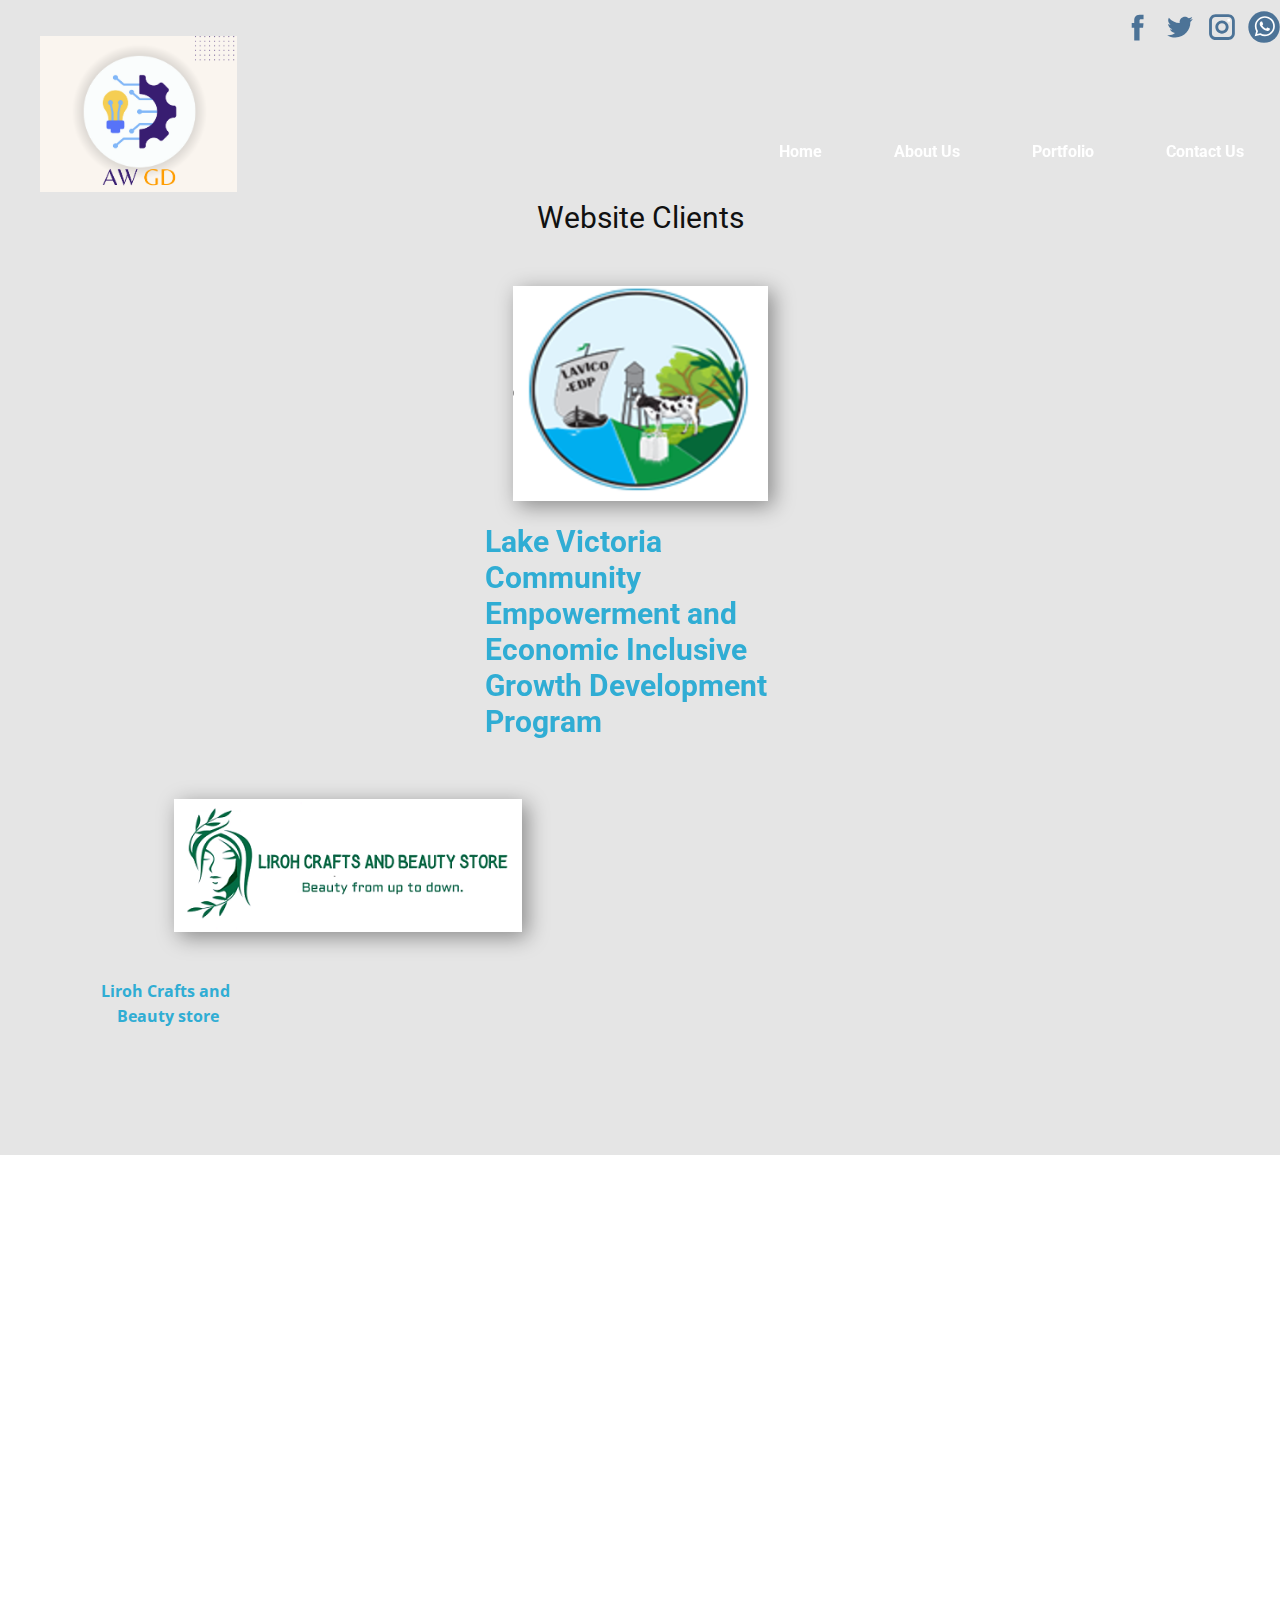
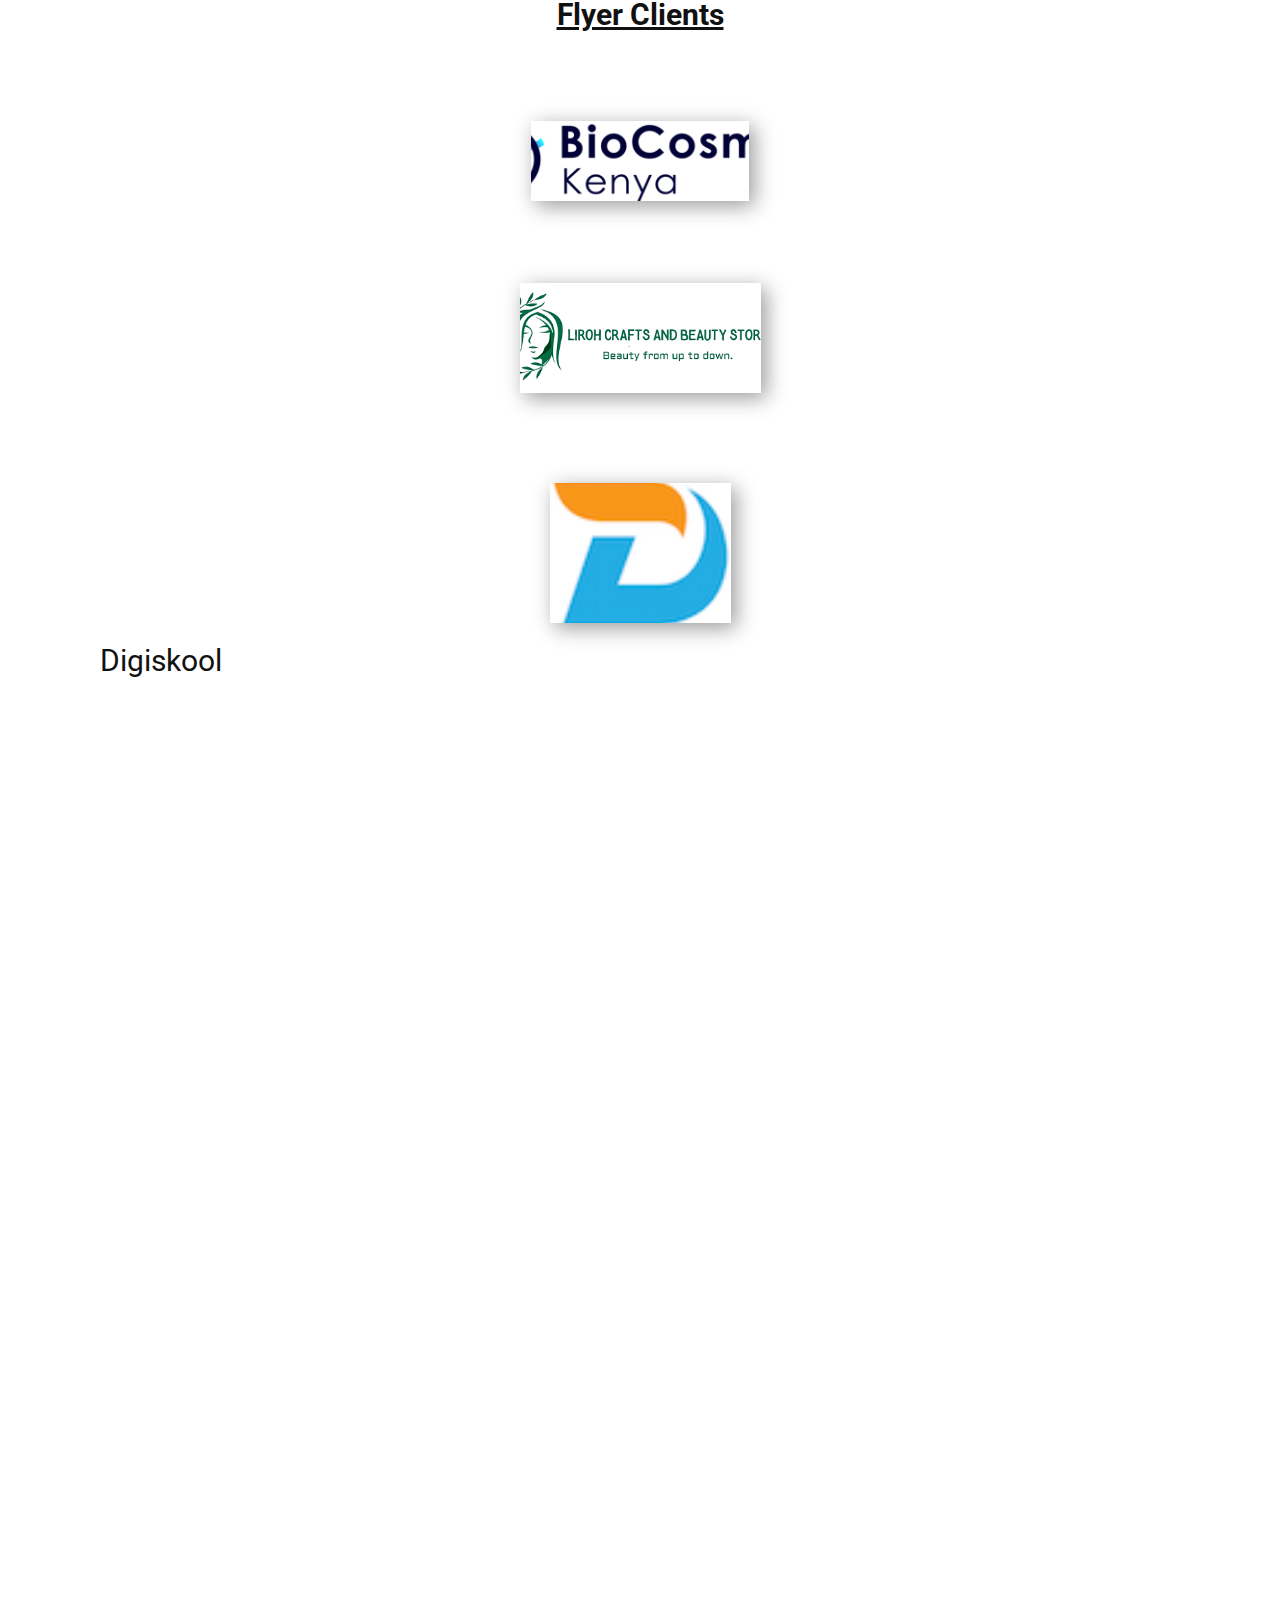
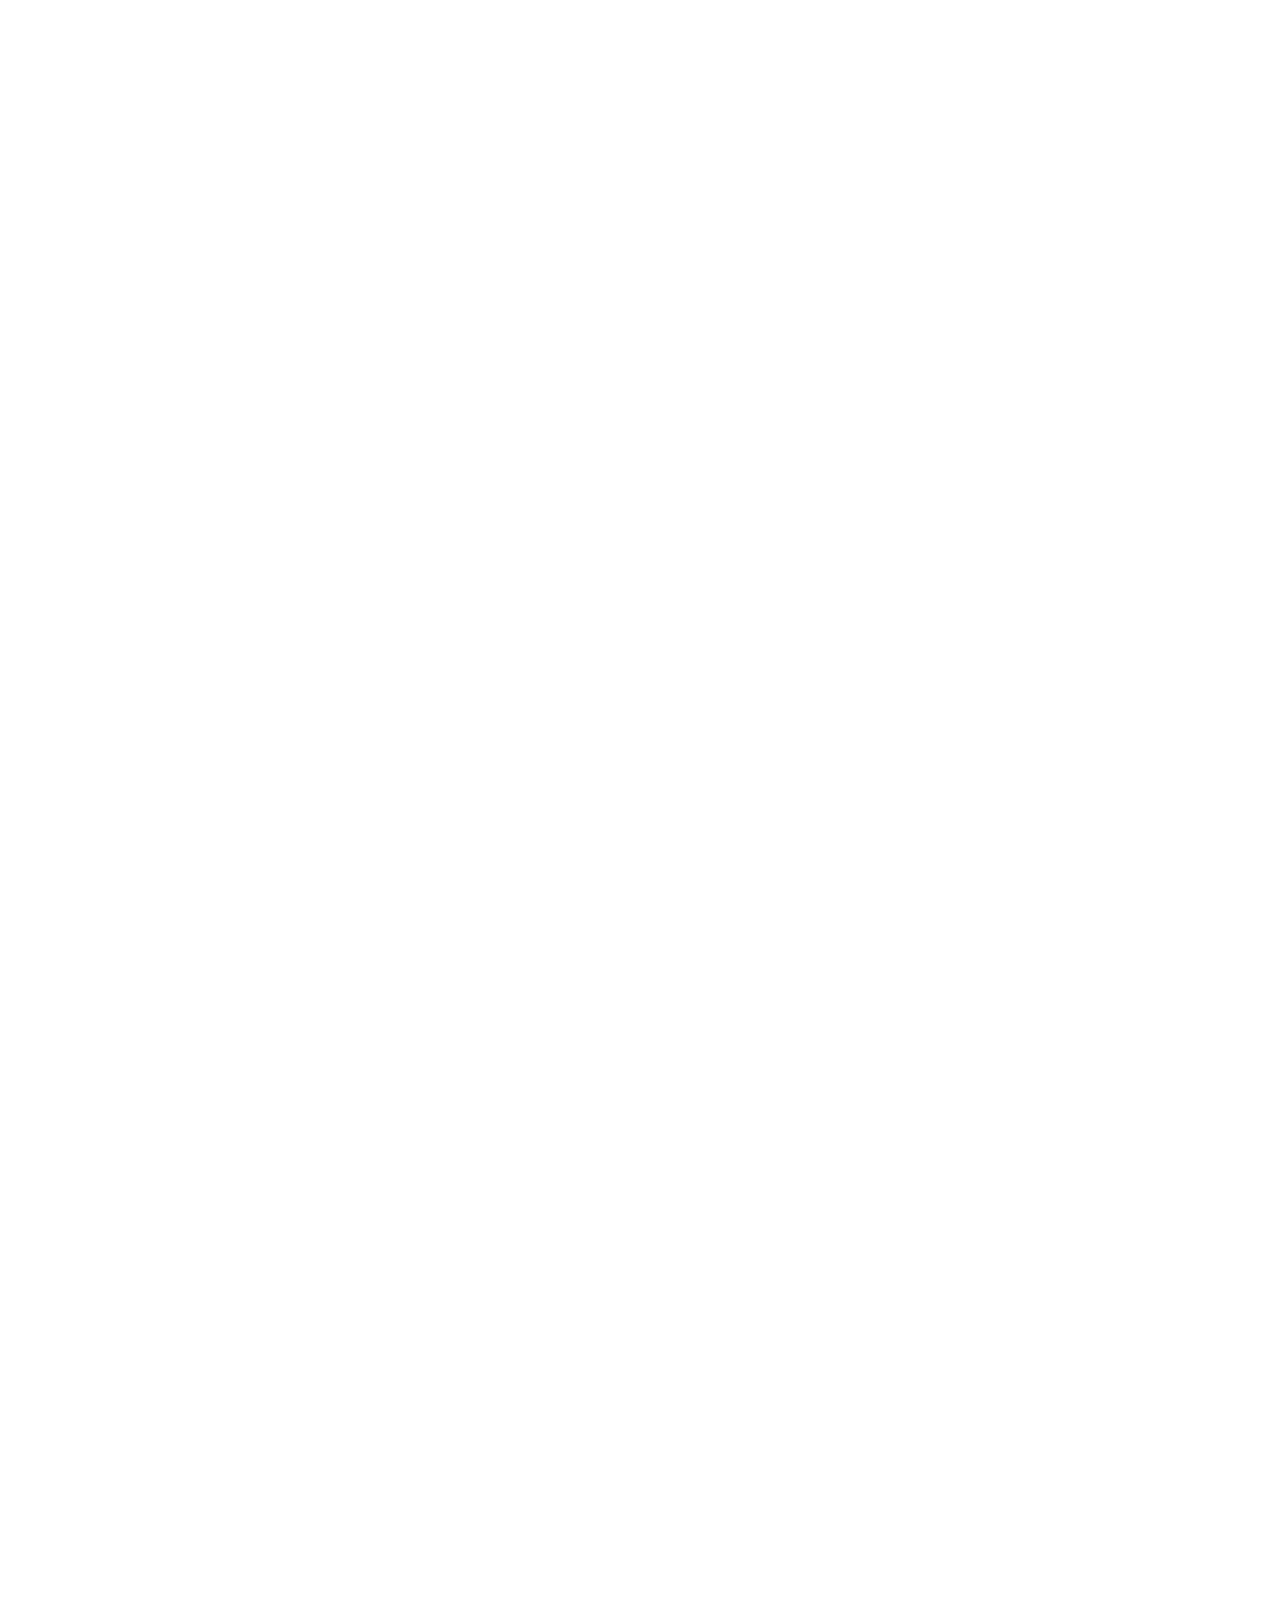
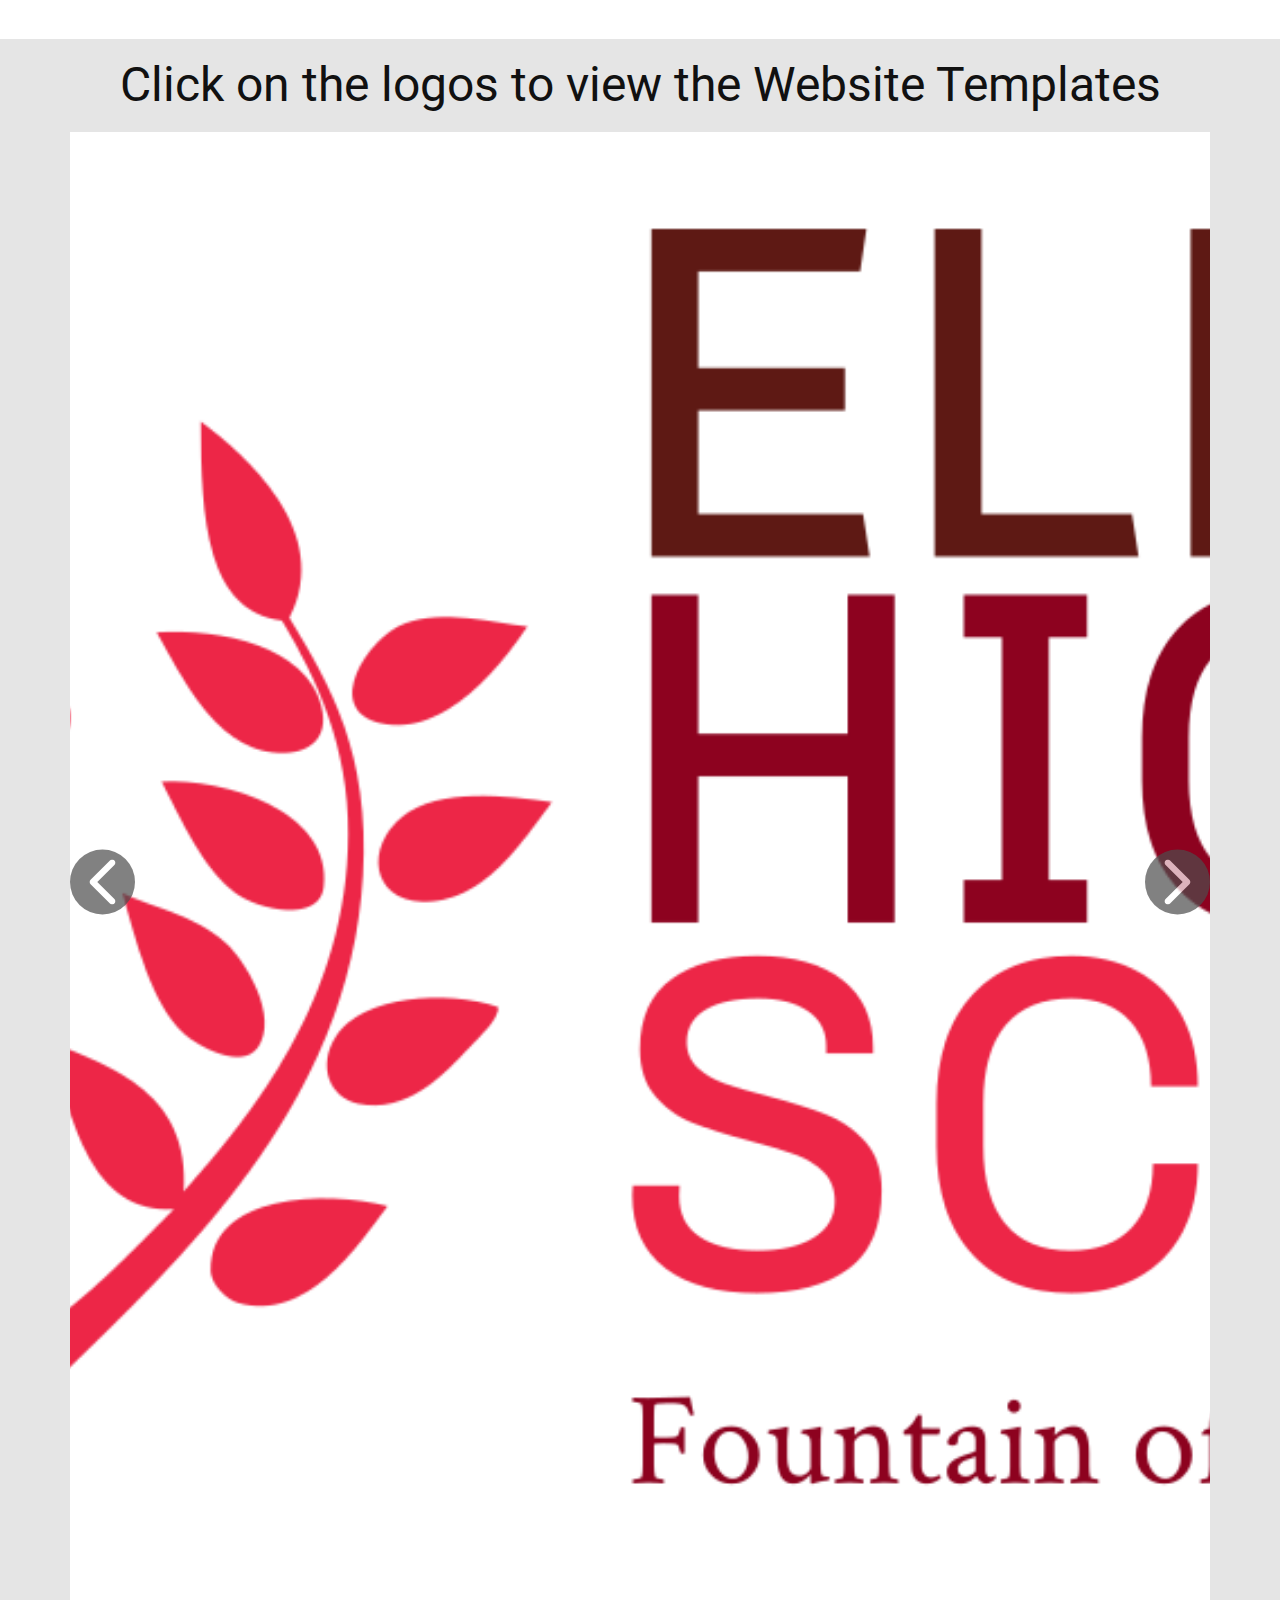
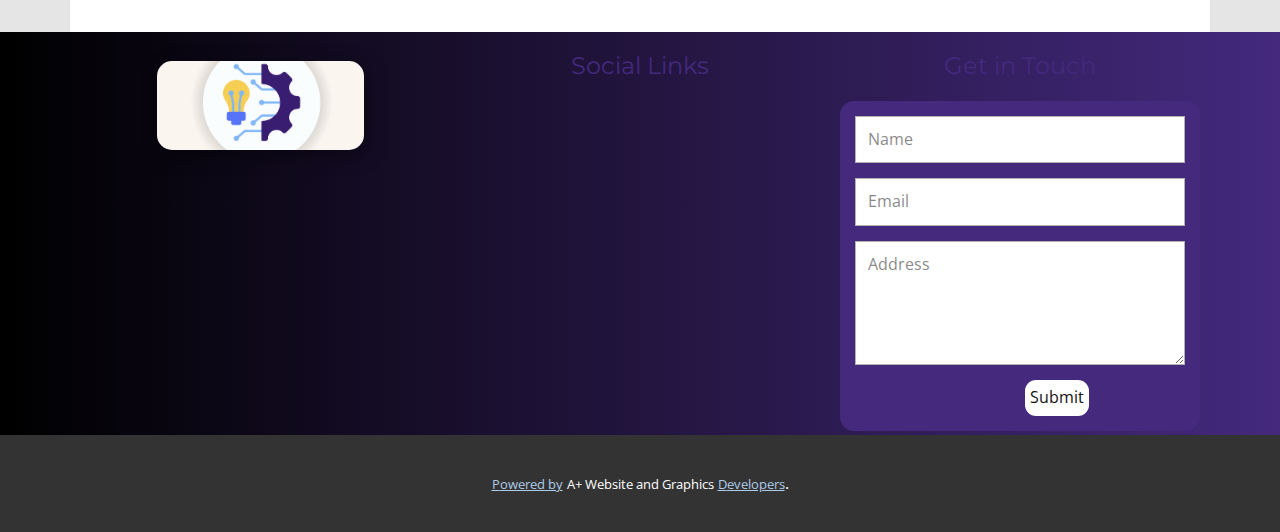
<file: Portfolio.html>
<!DOCTYPE html>
<html style="font-size: 16px;" lang="en"><head>
    <meta name="viewport" content="width=device-width, initial-scale=1.0">
    <meta charset="utf-8">
    <meta name="keywords" content="​Click on the logos to view theWebsite Templates">
    <meta name="description" content="">
    <title>Portfolio</title>
    <link rel="stylesheet" href="nicepage.css" media="screen">
<link rel="stylesheet" href="Portfolio.css" media="screen">
    <script class="u-script" type="text/javascript" src="jquery.js" "="" defer=""></script>
    <script class="u-script" type="text/javascript" src="nicepage.js" "="" defer=""></script>
    <meta name="generator" content="Nicepage 4.15.8, nicepage.com">
    <link id="u-theme-google-font" rel="stylesheet" href="https://fonts.googleapis.com/css?family=Roboto:100,100i,300,300i,400,400i,500,500i,700,700i,900,900i|Open+Sans:300,300i,400,400i,500,500i,600,600i,700,700i,800,800i">
    <link id="u-page-google-font" rel="stylesheet" href="https://fonts.googleapis.com/css?family=Merriweather:300,300i,400,400i,700,700i,900,900i|Montserrat:100,100i,200,200i,300,300i,400,400i,500,500i,600,600i,700,700i,800,800i,900,900i">
    
    
    
    
    
    
    <script type="application/ld+json">{
		"@context": "http://schema.org",
		"@type": "Organization",
		"name": "",
		"logo": "images/apluswebsiteandgraphicsdesignerslogo1.png",
		"sameAs": [
				"https://www.facebook.com/profile.php?id=100087165131884",
				"https://twitter.com/PhillipKolale",
				"https://www.instagram.com/phillip_kolale/",
				"tel:0707385519",
				"https://www.facebook.com/profile.php?id=100087165131884",
				"https://twitter.com/PhillipKolale",
				"https://www.instagram.com/phillip_kolale/",
				"tel:0707385519"
		]
}</script>
    <meta name="theme-color" content="#478ac9">
    <meta name="twitter:site" content="@">
    <meta name="twitter:card" content="summary_large_image">
    <meta name="twitter:title" content="Portfolio">
    <meta name="twitter:description" content="">
    <meta property="og:title" content="Portfolio">
    <meta property="og:type" content="website">
  </head>
  <body class="u-body u-overlap u-xl-mode" data-lang="en"><header class="u-header u-shading u-sticky u-sticky-17af u-uploaded-video u-header" id="sec-59f7" data-animation-name="" data-animation-duration="0" data-animation-delay="0" data-animation-direction=""><style class="u-sticky-style" data-style-id="17af">.u-sticky-fixed.u-sticky-17af, .u-body.u-sticky-fixed .u-sticky-17af {
box-shadow: 0 2px 8px 0 rgba(128,128,128,1) !important
}</style><div class="u-social-icons u-spacing-10 u-social-icons-1">
        <a class="u-social-url" title="facebook" target="_blank" href="https://www.facebook.com/profile.php?id=100087165131884"><span class="u-icon u-social-facebook u-social-icon u-text-palette-1-dark-1 u-icon-1"><svg class="u-svg-link" preserveAspectRatio="xMidYMin slice" viewBox="0 0 112 112" style=""><use xmlns:xlink="http://www.w3.org/1999/xlink" xlink:href="#svg-8aad"></use></svg><svg class="u-svg-content" viewBox="0 0 112 112" x="0" y="0" id="svg-8aad"><path fill="currentColor" d="M75.5,28.8H65.4c-1.5,0-4,0.9-4,4.3v9.4h13.9l-1.5,15.8H61.4v45.1H42.8V58.3h-8.8V42.4h8.8V32.2
c0-7.4,3.4-18.8,18.8-18.8h13.8v15.4H75.5z"></path></svg></span>
        </a>
        <a class="u-social-url" title="twitter" target="_blank" href="https://twitter.com/PhillipKolale"><span class="u-icon u-social-icon u-social-twitter u-text-palette-1-dark-1 u-icon-2"><svg class="u-svg-link" preserveAspectRatio="xMidYMin slice" viewBox="0 0 112 112" style=""><use xmlns:xlink="http://www.w3.org/1999/xlink" xlink:href="#svg-2871"></use></svg><svg class="u-svg-content" viewBox="0 0 112 112" x="0" y="0" id="svg-2871"><path fill="currentColor" d="M92.2,38.2c0,0.8,0,1.6,0,2.3c0,24.3-18.6,52.4-52.6,52.4c-10.6,0.1-20.2-2.9-28.5-8.2
	c1.4,0.2,2.9,0.2,4.4,0.2c8.7,0,16.7-2.9,23-7.9c-8.1-0.2-14.9-5.5-17.3-12.8c1.1,0.2,2.4,0.2,3.4,0.2c1.6,0,3.3-0.2,4.8-0.7
	c-8.4-1.6-14.9-9.2-14.9-18c0-0.2,0-0.2,0-0.2c2.5,1.4,5.4,2.2,8.4,2.3c-5-3.3-8.3-8.9-8.3-15.4c0-3.4,1-6.5,2.5-9.2
	c9.1,11.1,22.7,18.5,38,19.2c-0.2-1.4-0.4-2.8-0.4-4.3c0.1-10,8.3-18.2,18.5-18.2c5.4,0,10.1,2.2,13.5,5.7c4.3-0.8,8.1-2.3,11.7-4.5
	c-1.4,4.3-4.3,7.9-8.1,10.1c3.7-0.4,7.3-1.4,10.6-2.9C98.9,32.3,95.7,35.5,92.2,38.2z"></path></svg></span>
        </a>
        <a class="u-social-url" title="instagram" target="_blank" href="https://www.instagram.com/phillip_kolale/"><span class="u-icon u-social-icon u-social-instagram u-text-palette-1-dark-1 u-icon-3"><svg class="u-svg-link" preserveAspectRatio="xMidYMin slice" viewBox="0 0 112 112" style=""><use xmlns:xlink="http://www.w3.org/1999/xlink" xlink:href="#svg-96eb"></use></svg><svg class="u-svg-content" viewBox="0 0 112 112" x="0" y="0" id="svg-96eb"><path fill="currentColor" d="M55.9,32.9c-12.8,0-23.2,10.4-23.2,23.2s10.4,23.2,23.2,23.2s23.2-10.4,23.2-23.2S68.7,32.9,55.9,32.9z
	 M55.9,69.4c-7.4,0-13.3-6-13.3-13.3c-0.1-7.4,6-13.3,13.3-13.3s13.3,6,13.3,13.3C69.3,63.5,63.3,69.4,55.9,69.4z"></path><path fill="#FFFFFF" d="M79.7,26.8c-3,0-5.4,2.5-5.4,5.4s2.5,5.4,5.4,5.4c3,0,5.4-2.5,5.4-5.4S82.7,26.8,79.7,26.8z"></path><path fill="currentColor" d="M78.2,11H33.5C21,11,10.8,21.3,10.8,33.7v44.7c0,12.6,10.2,22.8,22.7,22.8h44.7c12.6,0,22.7-10.2,22.7-22.7
	V33.7C100.8,21.1,90.6,11,78.2,11z M91,78.4c0,7.1-5.8,12.8-12.8,12.8H33.5c-7.1,0-12.8-5.8-12.8-12.8V33.7
	c0-7.1,5.8-12.8,12.8-12.8h44.7c7.1,0,12.8,5.8,12.8,12.8V78.4z"></path></svg></span>
        </a>
        <a class="u-social-url" target="_blank" data-type="Whatsapp" title="Whatsapp" href="tel:0707385519"><span class="u-icon u-social-icon u-social-whatsapp u-text-palette-1-dark-1 u-icon-4"><svg class="u-svg-link" preserveAspectRatio="xMidYMin slice" viewBox="0 0 112 112" style=""><use xmlns:xlink="http://www.w3.org/1999/xlink" xlink:href="#svg-3bc7"></use></svg><svg class="u-svg-content" viewBox="0 0 112 112" x="0" y="0" id="svg-3bc7"><circle fill="currentColor" cx="56.1" cy="56.1" r="55"></circle><path fill="#FFFFFF" d="M83.8,28.3C77.2,21.7,68.4,18,59,18c-19.3,0-35.1,15.7-35.1,35.1c0,6.2,1.6,12.2,4.7,17.5l-5,18.2L42.2,84
	c5.1,2.8,10.9,4.3,16.8,4.3h0l0,0c19.3,0,35.1-15.7,35.1-35.1C94.1,43.8,90.5,35,83.8,28.3 M59,82.3L59,82.3
	c-5.2,0-10.4-1.4-14.9-4.1l-1.1-0.6l-11,2.9L35,69.8l-0.7-1.1c-2.9-4.6-4.5-10-4.5-15.5C29.8,37,42.9,24,59,24
	c7.8,0,15.1,3,20.6,8.6c5.5,5.5,8.5,12.8,8.5,20.6C88.2,69.2,75.1,82.3,59,82.3 M75,60.5c-0.9-0.4-5.2-2.6-6-2.9
	c-0.8-0.3-1.4-0.4-2,0.4s-2.3,2.9-2.8,3.4c-0.5,0.6-1,0.7-1.9,0.2c-0.9-0.4-3.7-1.4-7.1-4.4c-2.6-2.3-4.4-5.2-4.9-6.1
	c-0.5-0.9-0.1-1.4,0.4-1.8c0.4-0.4,0.9-1,1.3-1.5c0.4-0.5,0.6-0.9,0.9-1.5c0.3-0.6,0.1-1.1-0.1-1.5c-0.2-0.4-2-4.8-2.7-6.5
	c-0.7-1.7-1.4-1.5-2-1.5c-0.5,0-1.1,0-1.7,0c-0.6,0-1.5,0.2-2.3,1.1c-0.8,0.9-3.1,3-3.1,7.3c0,4.3,3.1,8.5,3.6,9.1
	c0.4,0.6,6.2,9.4,15,13.2c2.1,0.9,3.7,1.4,5,1.8c2.1,0.7,4,0.6,5.5,0.3c1.7-0.3,5.2-2.1,5.9-4.2c0.7-2,0.7-3.8,0.5-4.2
	C76.5,61.1,75.9,60.9,75,60.5"></path></svg></span>
        </a>
      </div><div class="u-custom-color-3 u-expanded-width u-shape u-shape-rectangle u-shape-1"></div><a href="Home.html" data-page-id="2789819724" class="u-image u-logo u-image-1" data-image-width="495" data-image-height="393" title="Home">
        <img src="images/apluswebsiteandgraphicsdesignerslogo1.png" class="u-logo-image u-logo-image-1">
      </a><nav data-position="" class="u-menu u-menu-one-level u-offcanvas u-menu-1">
        <div class="menu-collapse" style="font-size: 1.125rem; letter-spacing: 0px; font-weight: 700;">
          <a class="u-border-2 u-border-white u-button-style u-custom-active-border-color u-custom-border u-custom-border-color u-custom-borders u-custom-color u-custom-color-3 u-custom-hover-border-color u-custom-left-right-menu-spacing u-custom-padding-bottom u-custom-text-active-color u-custom-text-color u-custom-text-hover-color u-custom-top-bottom-menu-spacing u-nav-link" href="#" style="padding: 14px; font-size: calc(1em + 28px); background-image: none;">
            <svg class="u-svg-link" viewBox="0 0 24 24"><use xmlns:xlink="http://www.w3.org/1999/xlink" xlink:href="#menu-hamburger"></use></svg>
            <svg class="u-svg-content" version="1.1" id="menu-hamburger" viewBox="0 0 16 16" x="0px" y="0px" xmlns:xlink="http://www.w3.org/1999/xlink" xmlns="http://www.w3.org/2000/svg"><g><rect y="1" width="16" height="2"></rect><rect y="7" width="16" height="2"></rect><rect y="13" width="16" height="2"></rect>
</g></svg>
          </a>
        </div>
        <div class="u-custom-menu u-nav-container">
          <ul class="u-custom-font u-heading-font u-nav u-unstyled u-nav-1"><li class="u-nav-item"><a class="u-button-style u-nav-link u-text-active-white u-text-body-alt-color" href="Home.html" style="padding: 10px 36px;">Home</a>
</li><li class="u-nav-item"><a class="u-button-style u-nav-link u-text-active-white u-text-body-alt-color" href="About-Us.html" style="padding: 10px 36px;">About Us</a>
</li><li class="u-nav-item"><a class="u-button-style u-nav-link u-text-active-white u-text-body-alt-color" href="Portfolio.html" style="padding: 10px 36px;">Portfolio</a>
</li><li class="u-nav-item"><a class="u-button-style u-nav-link u-text-active-white u-text-body-alt-color" href="Contact-Us.html" style="padding: 10px 36px;">Contact Us</a>
</li></ul>
        </div>
        <div class="u-custom-menu u-nav-container-collapse">
          <div class="u-container-style u-custom-color-5 u-inner-container-layout u-opacity u-opacity-90 u-sidenav">
            <div class="u-inner-container-layout u-sidenav-overflow">
              <div class="u-menu-close"></div>
              <ul class="u-align-center u-nav u-popupmenu-items u-unstyled u-nav-2"><li class="u-nav-item"><a class="u-button-style u-nav-link" href="Home.html">Home</a>
</li><li class="u-nav-item"><a class="u-button-style u-nav-link" href="About-Us.html">About Us</a>
</li><li class="u-nav-item"><a class="u-button-style u-nav-link" href="Portfolio.html">Portfolio</a>
</li><li class="u-nav-item"><a class="u-button-style u-nav-link" href="Contact-Us.html">Contact Us</a>
</li></ul>
            </div>
          </div>
          <div class="u-menu-overlay u-opacity u-opacity-25 u-palette-3-light-1"></div>
        </div>
      </nav></header>
    <section class="u-clearfix u-grey-10 u-section-1" id="sec-34a2">
      <div class="u-clearfix u-sheet u-sheet-1">
        <h3 class="u-text u-text-default u-text-1">Website Clients</h3>
        <div class="u-clearfix u-expanded-width u-layout-wrap u-layout-wrap-1">
          <div class="u-layout">
            <div class="u-layout-col">
              <div class="u-container-style u-layout-cell u-size-30 u-layout-cell-1">
                <div class="u-container-layout u-container-layout-1">
                  <img class="u-image u-image-default u-image-1" src="images/lavico.png" alt="" data-image-width="311" data-image-height="262">
                  <h3 class="u-text u-text-custom-color-5 u-text-2" data-animation-name="flipIn" data-animation-duration="3000" data-animation-direction="X">
                    <a class="u-active-none u-border-none u-btn u-button-link u-button-style u-hover-none u-none u-text-custom-color-5 u-btn-1" href="https://lavico-edp-org.co.ke/Home.html"> Lake Victoria Community Empowerment and Economic Inclusive Growth Development Program</a>
                  </h3>
                </div>
              </div>
              <div class="u-container-style u-layout-cell u-size-30 u-layout-cell-2">
                <div class="u-container-layout u-container-layout-2">
                  <img class="u-image u-image-default u-image-2" src="images/logotype.png" alt="" data-image-width="403" data-image-height="158">
                  <a href="https://phillipkolale.github.io/phillipkolale-liroh/" class="u-border-1 u-border-active-white u-border-hover-white u-btn u-button-style u-none u-text-custom-color-5 u-btn-2">
                    <br> Liroh Crafts and&nbsp;<br>Beauty store
                  </a>
                </div>
              </div>
            </div>
          </div>
        </div>
      </div>
    </section>
    <section class="u-clearfix u-section-2" id="sec-2e19">
      <div class="u-clearfix u-sheet u-sheet-1"></div>
    </section>
    <section class="u-clearfix u-section-3" id="sec-a044">
      <div class="u-clearfix u-sheet u-sheet-1">
        <h3 class="u-text u-text-default u-text-1">Flyer Clients</h3>
        <div class="u-clearfix u-expanded-width u-layout-wrap u-layout-wrap-1">
          <div class="u-layout">
            <div class="u-layout-col">
              <div class="u-container-style u-layout-cell u-size-20 u-layout-cell-1">
                <div class="u-container-layout u-valign-top u-container-layout-1">
                  <img class="u-image u-image-default u-image-1" src="images/biocosmoskenya.png" alt="" data-image-width="363" data-image-height="83">
                </div>
              </div>
              <div class="u-container-style u-layout-cell u-size-20 u-layout-cell-2">
                <div class="u-container-layout u-container-layout-2">
                  <img class="u-image u-image-default u-image-2" src="images/logotype.png" alt="" data-image-width="403" data-image-height="158">
                </div>
              </div>
              <div class="u-container-style u-layout-cell u-size-20 u-layout-cell-3">
                <div class="u-container-layout u-valign-middle u-container-layout-3">
                  <img class="u-image u-image-default u-preserve-proportions u-image-3" src="images/small-digiskool.png" alt="" data-image-width="73" data-image-height="60">
                  <h3 class="u-text u-text-default-lg u-text-default-md u-text-default-sm u-text-default-xs u-text-2">Digiskool</h3>
                </div>
              </div>
            </div>
          </div>
        </div>
      </div>
    </section>
    <section class="u-clearfix u-section-4" id="sec-f87d">
      <div class="u-clearfix u-sheet u-sheet-1"></div>
    </section>
    <section class="u-align-center u-clearfix u-grey-10 u-section-5" id="sec-d74e">
      <div class="u-clearfix u-sheet u-sheet-1">
        <h1 class="u-text u-text-1"> Click on the logos to view the Website Templates</h1>
        <div class="u-carousel u-expanded-width-xs u-gallery u-layout-thumbnails u-lightbox u-no-transition u-show-text-always u-gallery-1" id="carousel-e131" data-interval="5000" data-u-ride="carousel">
          <div class="u-carousel-inner u-gallery-inner" role="listbox">
            <div class="u-active u-carousel-item u-gallery-item u-carousel-item-1" data-href="https://phillipkolale.github.io/eldoret-high-school/">
              <div class="u-back-slide" data-image-width="1776" data-image-height="666">
                <img class="u-back-image u-expanded u-image-contain" src="images/eldoret-high-school-logo.png">
              </div>
              <div class="u-over-slide u-over-slide-1">
                <h3 class="u-gallery-heading">Sample Title</h3>
                <p class="u-gallery-text">Sample Text</p>
              </div>
            </div>
            <div class="u-carousel-item u-gallery-item u-carousel-item-2" data-href="https://phillipkolale.github.io/eldy-restaurant/">
              <div class="u-back-slide" data-image-width="228" data-image-height="104">
                <img class="u-back-image u-expanded u-image-contain" src="images/eldy.PNG">
              </div>
              <div class="u-over-slide u-over-slide-2">
                <h3 class="u-gallery-heading">Sample Title</h3>
                <p class="u-gallery-text">Sample Text</p>
              </div>
            </div>
            <div class="u-carousel-item u-gallery-item u-carousel-item-3" data-image-width="2836" data-image-height="1875" data-href="https://phillipkolale.github.io/homedecor/">
              <div class="u-back-slide" data-image-width="625" data-image-height="485">
                <img class="u-back-image u-expanded u-image-contain" src="images/logo-color.png">
              </div>
              <div class="u-over-slide u-over-slide-3">
                <h3 class="u-gallery-heading">Sample Title</h3>
                <p class="u-gallery-text">Sample Text</p>
              </div>
              <style data-mode="XL" data-visited="true"></style>
              <style data-mode="LG" data-visited="true"></style>
              <style data-mode="MD"></style>
              <style data-mode="SM" data-visited="true"></style>
              <style data-mode="XS" data-visited="true"></style>
            </div>
            <div class="u-carousel-item u-gallery-item u-carousel-item-4" data-image-width="497" data-image-height="359" data-href="https://phillipkolale.github.io/airbnbs/Home.html">
              <div class="u-back-slide">
                <img class="u-back-image u-expanded u-image-contain" src="images/logo-color4.png">
              </div>
              <div class="u-over-slide u-over-slide-4">
                <h3 class="u-gallery-heading"></h3>
                <p class="u-gallery-text"></p>
              </div>
              <style data-mode="XL"></style>
              <style data-mode="LG" data-visited="true"></style>
              <style data-mode="MD"></style>
              <style data-mode="SM" data-visited="true"></style>
              <style data-mode="XS" data-visited="true"></style>
            </div>
            <div class="u-carousel-item u-gallery-item u-carousel-item-5" data-image-width="1379" data-image-height="1022" data-href="https://phillipkolale.github.io/phillipshotel/">
              <div class="u-back-slide">
                <img class="u-back-image u-expanded u-image-contain" src="images/phillips-hotel-logo.png">
              </div>
              <div class="u-over-slide u-over-slide-5">
                <h3 class="u-gallery-heading"></h3>
                <p class="u-gallery-text"></p>
              </div>
              <style data-mode="XL"></style>
              <style data-mode="LG" data-visited="true"></style>
              <style data-mode="MD"></style>
              <style data-mode="SM" data-visited="true"></style>
              <style data-mode="XS" data-visited="true"></style>
            </div>
            <div class="u-carousel-item u-gallery-item u-carousel-item-6" data-image-width="777" data-image-height="777" data-href="https://phillipkolale.github.io/jimstattoos/">
              <div class="u-back-slide">
                <img class="u-back-image u-expanded u-image-contain" src="images/Capture11.PNG">
              </div>
              <div class="u-over-slide u-over-slide-6">
                <h3 class="u-gallery-heading"></h3>
                <p class="u-gallery-text"></p>
              </div>
              <style data-mode="XL"></style>
              <style data-mode="LG" data-visited="true"></style>
              <style data-mode="MD"></style>
              <style data-mode="SM" data-visited="true"></style>
              <style data-mode="XS" data-visited="true"></style>
            </div>
            <div class="u-carousel-item u-gallery-item u-carousel-item-7" data-image-width="643" data-image-height="644" data-href="https://phillipkolale.github.io/brothers-of-the-throttle/Home.html">
              <div class="u-back-slide">
                <img class="u-back-image u-expanded u-image-contain" src="images/brothers.PNG">
              </div>
              <div class="u-over-slide u-over-slide-7">
                <h3 class="u-gallery-heading"></h3>
                <p class="u-gallery-text"></p>
              </div>
              <style data-mode="XL"></style>
              <style data-mode="LG" data-visited="true"></style>
              <style data-mode="MD"></style>
              <style data-mode="SM" data-visited="true"></style>
              <style data-mode="XS" data-visited="true"></style>
            </div>
            <div class="u-carousel-item u-gallery-item u-carousel-item-8" data-image-width="425" data-image-height="528" data-href="https://phillipkolale.github.io/coffeehouse/Home.html">
              <div class="u-back-slide">
                <img class="u-back-image u-expanded u-image-contain" src="images/logo-color5.png">
              </div>
              <div class="u-over-slide u-over-slide-8">
                <h3 class="u-gallery-heading"></h3>
                <p class="u-gallery-text"></p>
              </div>
              <style data-mode="XL"></style>
              <style data-mode="LG" data-visited="true"></style>
              <style data-mode="MD"></style>
              <style data-mode="SM" data-visited="true"></style>
              <style data-mode="XS" data-visited="true"></style>
            </div>
            <div class="u-carousel-item u-gallery-item u-carousel-item-9" data-image-width="544" data-image-height="588" data-href="https://phillipkolale.github.io/eldohospital/">
              <div class="u-back-slide">
                <img class="u-back-image u-expanded u-image-contain" src="images/logo-color2.png">
              </div>
              <div class="u-over-slide u-over-slide-9">
                <h3 class="u-gallery-heading"></h3>
                <p class="u-gallery-text"></p>
              </div>
              <style data-mode="XL"></style>
              <style data-mode="LG" data-visited="true"></style>
              <style data-mode="MD"></style>
              <style data-mode="SM" data-visited="true"></style>
              <style data-mode="XS" data-visited="true"></style>
            </div>
            <div class="u-carousel-item u-gallery-item u-carousel-item-10" data-image-width="765" data-image-height="457" data-href="https://phillipkolale.github.io/eldomovers/">
              <div class="u-back-slide">
                <img class="u-back-image u-expanded u-image-contain" src="images/logo-color1.png">
              </div>
              <div class="u-over-slide u-over-slide-10">
                <h3 class="u-gallery-heading"></h3>
                <p class="u-gallery-text"></p>
              </div>
              <style data-mode="XL"></style>
              <style data-mode="LG" data-visited="true"></style>
              <style data-mode="MD"></style>
              <style data-mode="SM" data-visited="true"></style>
              <style data-mode="XS" data-visited="true"></style>
            </div>
            <div class="u-carousel-item u-gallery-item u-carousel-item-11" data-image-width="802" data-image-height="523" data-href="https://phillipkolale.github.io/eldoresort/">
              <div class="u-back-slide">
                <img class="u-back-image u-expanded u-image-contain" src="images/logo-color3.png">
              </div>
              <div class="u-over-slide u-over-slide-11">
                <h3 class="u-gallery-heading"></h3>
                <p class="u-gallery-text"></p>
              </div>
              <style data-mode="XL"></style>
              <style data-mode="LG" data-visited="true"></style>
              <style data-mode="MD"></style>
              <style data-mode="SM" data-visited="true"></style>
              <style data-mode="XS" data-visited="true"></style>
            </div>
            <div class="u-carousel-item u-gallery-item u-carousel-item-12" data-image-width="1670" data-image-height="635" data-href="https://phillipkolale.github.io/eldoretfashion/">
              <div class="u-back-slide">
                <img class="u-back-image u-expanded u-image-contain" src="images/eldoret-fashion-logo2.png">
              </div>
              <div class="u-over-slide u-over-slide-12">
                <h3 class="u-gallery-heading"></h3>
                <p class="u-gallery-text"></p>
              </div>
              <style data-mode="XL"></style>
              <style data-mode="LG" data-visited="true"></style>
              <style data-mode="MD"></style>
              <style data-mode="SM" data-visited="true"></style>
              <style data-mode="XS" data-visited="true"></style>
            </div>
            <div class="u-carousel-item u-gallery-item u-carousel-item-13" data-image-width="64" data-image-height="83" data-href="https://phillipkolale.github.io/juansacleaningservices/">
              <div class="u-back-slide">
                <img class="u-back-image u-expanded u-image-contain" src="images/juansa.PNG">
              </div>
              <div class="u-over-slide u-over-slide-13">
                <h3 class="u-gallery-heading"></h3>
                <p class="u-gallery-text"></p>
              </div>
              <style data-mode="XL"></style>
              <style data-mode="LG" data-visited="true"></style>
              <style data-mode="MD"></style>
              <style data-mode="SM" data-visited="true"></style>
              <style data-mode="XS" data-visited="true"></style>
            </div>
            <div class="u-carousel-item u-gallery-item u-carousel-item-14" data-image-width="1618" data-image-height="566" data-href="https://phillipkolale.github.io/phillipsmall/">
              <div class="u-back-slide">
                <img class="u-back-image u-expanded u-image-contain" src="images/phillips-mall-logo.png">
              </div>
              <div class="u-over-slide u-over-slide-14">
                <h3 class="u-gallery-heading"></h3>
                <p class="u-gallery-text"></p>
              </div>
              <style data-mode="XL"></style>
              <style data-mode="LG" data-visited="true"></style>
              <style data-mode="MD"></style>
              <style data-mode="SM" data-visited="true"></style>
              <style data-mode="XS" data-visited="true"></style>
            </div>
            <div class="u-carousel-item u-gallery-item u-carousel-item-15" data-image-width="769" data-image-height="410" data-href="https://phillipkolale.github.io/eldobikemotors/">
              <div class="u-back-slide">
                <img class="u-back-image u-expanded u-image-contain" src="images/phillips-bike-motors-logo.png">
              </div>
              <div class="u-over-slide u-over-slide-15">
                <h3 class="u-gallery-heading"></h3>
                <p class="u-gallery-text"></p>
              </div>
              <style data-mode="XL"></style>
              <style data-mode="LG" data-visited="true"></style>
              <style data-mode="MD"></style>
              <style data-mode="SM" data-visited="true"></style>
              <style data-mode="XS" data-visited="true"></style>
            </div>
            <div class="u-carousel-item u-gallery-item u-carousel-item-16" data-image-width="1709" data-image-height="790" data-href="https://phillipkolale.github.io/realtors/Home.html">
              <div class="u-back-slide">
                <img class="u-back-image u-expanded u-image-contain" src="images/phillips-realtors-logo1.png">
              </div>
              <div class="u-over-slide u-over-slide-16">
                <h3 class="u-gallery-heading"></h3>
                <p class="u-gallery-text"></p>
              </div>
              <style data-mode="XL"></style>
              <style data-mode="LG" data-visited="true"></style>
              <style data-mode="MD"></style>
              <style data-mode="SM" data-visited="true"></style>
              <style data-mode="XS" data-visited="true"></style>
            </div>
            <div class="u-carousel-item u-gallery-item u-carousel-item-17" data-image-width="863" data-image-height="343" data-href="https://phillipkolale.github.io/eldorettours/">
              <div class="u-back-slide">
                <img class="u-back-image u-expanded u-image-contain" src="images/logo-color11.png">
              </div>
              <div class="u-over-slide u-over-slide-17">
                <h3 class="u-gallery-heading"></h3>
                <p class="u-gallery-text"></p>
              </div>
              <style data-mode="XL"></style>
              <style data-mode="LG" data-visited="true"></style>
              <style data-mode="MD"></style>
              <style data-mode="SM" data-visited="true"></style>
              <style data-mode="XS" data-visited="true"></style>
            </div>
            <div class="u-carousel-item u-gallery-item u-carousel-item-18" data-image-width="665" data-image-height="481" data-href="https://phillipkolale.github.io/advocate/Home.html">
              <div class="u-back-slide">
                <img class="u-back-image u-expanded u-image-contain" src="images/logo-color6.png">
              </div>
              <div class="u-over-slide u-over-slide-18">
                <h3 class="u-gallery-heading"></h3>
                <p class="u-gallery-text"></p>
              </div>
              <style data-mode="XL"></style>
              <style data-mode="LG" data-visited="true"></style>
              <style data-mode="MD"></style>
              <style data-mode="SM" data-visited="true"></style>
              <style data-mode="XS" data-visited="true"></style>
            </div>
            <div class="u-carousel-item u-gallery-item u-carousel-item-19" data-image-width="2000" data-image-height="1500" data-href="https://phillipkolale.github.io/bar/">
              <div class="u-back-slide">
                <img class="u-back-image u-expanded u-image-contain" src="images/phillips-bar-logo.png">
              </div>
              <div class="u-over-slide u-over-slide-19">
                <h3 class="u-gallery-heading"></h3>
                <p class="u-gallery-text"></p>
              </div>
              <style data-mode="XL"></style>
              <style data-mode="LG" data-visited="true"></style>
              <style data-mode="MD"></style>
              <style data-mode="SM" data-visited="true"></style>
              <style data-mode="XS" data-visited="true"></style>
            </div>
          </div>
          <a class="u-absolute-vcenter u-carousel-control u-carousel-control-prev u-grey-70 u-icon-circle u-opacity u-opacity-70 u-spacing-10 u-text-white u-carousel-control-1" href="#carousel-e131" role="button" data-u-slide="prev">
            <span aria-hidden="true">
              <svg viewBox="0 0 451.847 451.847"><path d="M97.141,225.92c0-8.095,3.091-16.192,9.259-22.366L300.689,9.27c12.359-12.359,32.397-12.359,44.751,0
c12.354,12.354,12.354,32.388,0,44.748L173.525,225.92l171.903,171.909c12.354,12.354,12.354,32.391,0,44.744
c-12.354,12.365-32.386,12.365-44.745,0l-194.29-194.281C100.226,242.115,97.141,234.018,97.141,225.92z"></path></svg>
            </span>
            <span class="sr-only">
              <svg viewBox="0 0 451.847 451.847"><path d="M97.141,225.92c0-8.095,3.091-16.192,9.259-22.366L300.689,9.27c12.359-12.359,32.397-12.359,44.751,0
c12.354,12.354,12.354,32.388,0,44.748L173.525,225.92l171.903,171.909c12.354,12.354,12.354,32.391,0,44.744
c-12.354,12.365-32.386,12.365-44.745,0l-194.29-194.281C100.226,242.115,97.141,234.018,97.141,225.92z"></path></svg>
            </span>
          </a>
          <a class="u-absolute-vcenter u-carousel-control u-carousel-control-next u-grey-70 u-icon-circle u-opacity u-opacity-70 u-spacing-10 u-text-white u-carousel-control-2" href="#carousel-e131" role="button" data-u-slide="next">
            <span aria-hidden="true">
              <svg viewBox="0 0 451.846 451.847"><path d="M345.441,248.292L151.154,442.573c-12.359,12.365-32.397,12.365-44.75,0c-12.354-12.354-12.354-32.391,0-44.744
L278.318,225.92L106.409,54.017c-12.354-12.359-12.354-32.394,0-44.748c12.354-12.359,32.391-12.359,44.75,0l194.287,194.284
c6.177,6.18,9.262,14.271,9.262,22.366C354.708,234.018,351.617,242.115,345.441,248.292z"></path></svg>
            </span>
            <span class="sr-only">
              <svg viewBox="0 0 451.846 451.847"><path d="M345.441,248.292L151.154,442.573c-12.359,12.365-32.397,12.365-44.75,0c-12.354-12.354-12.354-32.391,0-44.744
L278.318,225.92L106.409,54.017c-12.354-12.359-12.354-32.394,0-44.748c12.354-12.359,32.391-12.359,44.75,0l194.287,194.284
c6.177,6.18,9.262,14.271,9.262,22.366C354.708,234.018,351.617,242.115,345.441,248.292z"></path></svg>
            </span>
          </a>
          <ol class="u-carousel-thumbnails u-spacing-10 u-carousel-thumbnails-1">
            <li class="u-active u-carousel-thumbnail u-carousel-thumbnail-1" data-u-target="#carousel-e131" data-u-slide-to="0">
              <img class="u-carousel-thumbnail-image u-image" src="images/eldoret-high-school-logo.png">
            </li>
            <li class="u-carousel-thumbnail u-carousel-thumbnail-2" data-u-target="#carousel-e131" data-u-slide-to="1">
              <img class="u-carousel-thumbnail-image u-image" src="images/eldy.PNG">
            </li>
            <li class="u-carousel-thumbnail u-carousel-thumbnail-3" data-u-target="#carousel-e131" data-u-slide-to="2">
              <img class="u-carousel-thumbnail-image u-image" src="images/logo-color.png">
            </li>
            <li class="u-carousel-thumbnail u-carousel-thumbnail-1" data-u-target="#carousel-e131" data-u-slide-to="3">
              <img class="u-carousel-thumbnail-image u-image" src="images/logo-color4.png">
            </li>
            <li class="u-carousel-thumbnail u-carousel-thumbnail-1" data-u-target="#carousel-e131" data-u-slide-to="4">
              <img class="u-carousel-thumbnail-image u-image" src="images/phillips-hotel-logo.png">
            </li>
            <li class="u-carousel-thumbnail u-carousel-thumbnail-1" data-u-target="#carousel-e131" data-u-slide-to="5">
              <img class="u-carousel-thumbnail-image u-image" src="images/Capture11.PNG">
            </li>
            <li class="u-carousel-thumbnail u-carousel-thumbnail-1" data-u-target="#carousel-e131" data-u-slide-to="6">
              <img class="u-carousel-thumbnail-image u-image" src="images/brothers.PNG">
            </li>
            <li class="u-carousel-thumbnail u-carousel-thumbnail-1" data-u-target="#carousel-e131" data-u-slide-to="7">
              <img class="u-carousel-thumbnail-image u-image" src="images/logo-color5.png">
            </li>
            <li class="u-carousel-thumbnail u-carousel-thumbnail-1" data-u-target="#carousel-e131" data-u-slide-to="8">
              <img class="u-carousel-thumbnail-image u-image" src="images/logo-color2.png">
            </li>
            <li class="u-carousel-thumbnail u-carousel-thumbnail-1" data-u-target="#carousel-e131" data-u-slide-to="9">
              <img class="u-carousel-thumbnail-image u-image" src="images/logo-color1.png">
            </li>
            <li class="u-carousel-thumbnail u-carousel-thumbnail-1" data-u-target="#carousel-e131" data-u-slide-to="10">
              <img class="u-carousel-thumbnail-image u-image" src="images/logo-color3.png">
            </li>
            <li class="u-carousel-thumbnail u-carousel-thumbnail-1" data-u-target="#carousel-e131" data-u-slide-to="11">
              <img class="u-carousel-thumbnail-image u-image" src="images/eldoret-fashion-logo2.png">
            </li>
            <li class="u-carousel-thumbnail u-carousel-thumbnail-1" data-u-target="#carousel-e131" data-u-slide-to="12">
              <img class="u-carousel-thumbnail-image u-image" src="images/juansa.PNG">
            </li>
            <li class="u-carousel-thumbnail u-carousel-thumbnail-1" data-u-target="#carousel-e131" data-u-slide-to="13">
              <img class="u-carousel-thumbnail-image u-image" src="images/phillips-mall-logo.png">
            </li>
            <li class="u-carousel-thumbnail u-carousel-thumbnail-1" data-u-target="#carousel-e131" data-u-slide-to="14">
              <img class="u-carousel-thumbnail-image u-image" src="images/phillips-bike-motors-logo.png">
            </li>
            <li class="u-carousel-thumbnail u-carousel-thumbnail-1" data-u-target="#carousel-e131" data-u-slide-to="15">
              <img class="u-carousel-thumbnail-image u-image" src="images/phillips-realtors-logo1.png">
            </li>
            <li class="u-carousel-thumbnail u-carousel-thumbnail-1" data-u-target="#carousel-e131" data-u-slide-to="16">
              <img class="u-carousel-thumbnail-image u-image" src="images/logo-color11.png">
            </li>
            <li class="u-carousel-thumbnail u-carousel-thumbnail-1" data-u-target="#carousel-e131" data-u-slide-to="17">
              <img class="u-carousel-thumbnail-image u-image" src="images/logo-color6.png">
            </li>
            <li class="u-carousel-thumbnail u-carousel-thumbnail-1" data-u-target="#carousel-e131" data-u-slide-to="18">
              <img class="u-carousel-thumbnail-image u-image" src="images/phillips-bar-logo.png">
            </li>
          </ol>
        </div>
      </div>
    </section>
    
    
    <footer class="u-clearfix u-footer u-grey-15 u-footer" id="sec-d5ab"><div class="u-clearfix u-sheet u-sheet-1">
        <div class="u-clearfix u-expanded-width u-layout-wrap u-layout-wrap-1">
          <div class="u-layout">
            <div class="u-layout-row">
              <div class="u-container-style u-layout-cell u-size-20 u-layout-cell-1">
                <div class="u-container-layout u-valign-top-md u-valign-top-sm u-valign-top-xs u-container-layout-1">
                  <img class="u-image u-image-round u-radius-15 u-image-1" src="images/apluswebsiteandgraphicsdesignerslogo1.png" alt="" data-image-width="495" data-image-height="393">
                  <h4 class="u-align-center u-text u-text-1" data-animation-name="customAnimationIn" data-animation-duration="2750">
                    <a class="u-active-none u-border-none u-btn u-button-link u-button-style u-custom-font u-font-montserrat u-hover-none u-none u-text-custom-color-3 u-btn-1" href="About-Us.html" data-page-id="277971645">About Us</a>
                  </h4>
                  <h4 class="u-align-center u-text u-text-2">
                    <a class="u-active-none u-border-none u-btn u-button-link u-button-style u-custom-font u-font-montserrat u-hover-none u-none u-text-custom-color-3 u-btn-2" href="Portfolio.html" data-page-id="283675158" data-animation-name="customAnimationIn" data-animation-duration="2750">Portfolio</a>
                  </h4>
                  <h4 class="u-align-center u-text u-text-3">
                    <a class="u-active-none u-border-none u-btn u-button-link u-button-style u-custom-font u-font-montserrat u-hover-none u-none u-text-custom-color-3 u-btn-3" href="Contact-Us.html" data-page-id="635813839" data-animation-name="customAnimationIn" data-animation-duration="2750">Contact Us</a>
                  </h4>
                </div>
              </div>
              <div class="u-container-style u-layout-cell u-size-20 u-layout-cell-2">
                <div class="u-container-layout u-container-layout-2">
                  <h4 class="u-align-center u-custom-font u-font-montserrat u-text u-text-custom-color-3 u-text-4">Social Links</h4>
                  <div class="u-social-icons u-spacing-10 u-social-icons-1" data-animation-name="flipIn" data-animation-duration="2750" data-animation-direction="X">
                    <a class="u-social-url" title="facebook" target="_blank" href="https://www.facebook.com/profile.php?id=100087165131884"><span class="u-icon u-social-facebook u-social-icon u-text-custom-color-3 u-icon-1"><svg class="u-svg-link" preserveAspectRatio="xMidYMin slice" viewBox="0 0 112 112" style=""><use xmlns:xlink="http://www.w3.org/1999/xlink" xlink:href="#svg-fbf9"></use></svg><svg class="u-svg-content" viewBox="0 0 112 112" x="0" y="0" id="svg-fbf9"><path fill="currentColor" d="M75.5,28.8H65.4c-1.5,0-4,0.9-4,4.3v9.4h13.9l-1.5,15.8H61.4v45.1H42.8V58.3h-8.8V42.4h8.8V32.2
c0-7.4,3.4-18.8,18.8-18.8h13.8v15.4H75.5z"></path></svg></span>
                    </a>
                    <a class="u-social-url" title="twitter" target="_blank" href="https://twitter.com/PhillipKolale"><span class="u-icon u-social-icon u-social-twitter u-text-custom-color-3 u-icon-2"><svg class="u-svg-link" preserveAspectRatio="xMidYMin slice" viewBox="0 0 112 112" style=""><use xmlns:xlink="http://www.w3.org/1999/xlink" xlink:href="#svg-3192"></use></svg><svg class="u-svg-content" viewBox="0 0 112 112" x="0" y="0" id="svg-3192"><path fill="currentColor" d="M92.2,38.2c0,0.8,0,1.6,0,2.3c0,24.3-18.6,52.4-52.6,52.4c-10.6,0.1-20.2-2.9-28.5-8.2
	c1.4,0.2,2.9,0.2,4.4,0.2c8.7,0,16.7-2.9,23-7.9c-8.1-0.2-14.9-5.5-17.3-12.8c1.1,0.2,2.4,0.2,3.4,0.2c1.6,0,3.3-0.2,4.8-0.7
	c-8.4-1.6-14.9-9.2-14.9-18c0-0.2,0-0.2,0-0.2c2.5,1.4,5.4,2.2,8.4,2.3c-5-3.3-8.3-8.9-8.3-15.4c0-3.4,1-6.5,2.5-9.2
	c9.1,11.1,22.7,18.5,38,19.2c-0.2-1.4-0.4-2.8-0.4-4.3c0.1-10,8.3-18.2,18.5-18.2c5.4,0,10.1,2.2,13.5,5.7c4.3-0.8,8.1-2.3,11.7-4.5
	c-1.4,4.3-4.3,7.9-8.1,10.1c3.7-0.4,7.3-1.4,10.6-2.9C98.9,32.3,95.7,35.5,92.2,38.2z"></path></svg></span>
                    </a>
                    <a class="u-social-url" title="instagram" target="_blank" href="https://www.instagram.com/phillip_kolale/"><span class="u-icon u-social-icon u-social-instagram u-text-custom-color-3 u-icon-3"><svg class="u-svg-link" preserveAspectRatio="xMidYMin slice" viewBox="0 0 112 112" style=""><use xmlns:xlink="http://www.w3.org/1999/xlink" xlink:href="#svg-b256"></use></svg><svg class="u-svg-content" viewBox="0 0 112 112" x="0" y="0" id="svg-b256"><path fill="currentColor" d="M55.9,32.9c-12.8,0-23.2,10.4-23.2,23.2s10.4,23.2,23.2,23.2s23.2-10.4,23.2-23.2S68.7,32.9,55.9,32.9z
	 M55.9,69.4c-7.4,0-13.3-6-13.3-13.3c-0.1-7.4,6-13.3,13.3-13.3s13.3,6,13.3,13.3C69.3,63.5,63.3,69.4,55.9,69.4z"></path><path fill="#FFFFFF" d="M79.7,26.8c-3,0-5.4,2.5-5.4,5.4s2.5,5.4,5.4,5.4c3,0,5.4-2.5,5.4-5.4S82.7,26.8,79.7,26.8z"></path><path fill="currentColor" d="M78.2,11H33.5C21,11,10.8,21.3,10.8,33.7v44.7c0,12.6,10.2,22.8,22.7,22.8h44.7c12.6,0,22.7-10.2,22.7-22.7
	V33.7C100.8,21.1,90.6,11,78.2,11z M91,78.4c0,7.1-5.8,12.8-12.8,12.8H33.5c-7.1,0-12.8-5.8-12.8-12.8V33.7
	c0-7.1,5.8-12.8,12.8-12.8h44.7c7.1,0,12.8,5.8,12.8,12.8V78.4z"></path></svg></span>
                    </a>
                    <a class="u-social-url" target="_blank" data-type="Whatsapp" title="Whatsapp" href="tel:0707385519"><span class="u-icon u-social-icon u-social-whatsapp u-text-custom-color-3 u-icon-4"><svg class="u-svg-link" preserveAspectRatio="xMidYMin slice" viewBox="0 0 112 112" style=""><use xmlns:xlink="http://www.w3.org/1999/xlink" xlink:href="#svg-f62d"></use></svg><svg class="u-svg-content" viewBox="0 0 112 112" x="0" y="0" id="svg-f62d"><circle fill="currentColor" cx="56.1" cy="56.1" r="55"></circle><path fill="#FFFFFF" d="M83.8,28.3C77.2,21.7,68.4,18,59,18c-19.3,0-35.1,15.7-35.1,35.1c0,6.2,1.6,12.2,4.7,17.5l-5,18.2L42.2,84
	c5.1,2.8,10.9,4.3,16.8,4.3h0l0,0c19.3,0,35.1-15.7,35.1-35.1C94.1,43.8,90.5,35,83.8,28.3 M59,82.3L59,82.3
	c-5.2,0-10.4-1.4-14.9-4.1l-1.1-0.6l-11,2.9L35,69.8l-0.7-1.1c-2.9-4.6-4.5-10-4.5-15.5C29.8,37,42.9,24,59,24
	c7.8,0,15.1,3,20.6,8.6c5.5,5.5,8.5,12.8,8.5,20.6C88.2,69.2,75.1,82.3,59,82.3 M75,60.5c-0.9-0.4-5.2-2.6-6-2.9
	c-0.8-0.3-1.4-0.4-2,0.4s-2.3,2.9-2.8,3.4c-0.5,0.6-1,0.7-1.9,0.2c-0.9-0.4-3.7-1.4-7.1-4.4c-2.6-2.3-4.4-5.2-4.9-6.1
	c-0.5-0.9-0.1-1.4,0.4-1.8c0.4-0.4,0.9-1,1.3-1.5c0.4-0.5,0.6-0.9,0.9-1.5c0.3-0.6,0.1-1.1-0.1-1.5c-0.2-0.4-2-4.8-2.7-6.5
	c-0.7-1.7-1.4-1.5-2-1.5c-0.5,0-1.1,0-1.7,0c-0.6,0-1.5,0.2-2.3,1.1c-0.8,0.9-3.1,3-3.1,7.3c0,4.3,3.1,8.5,3.6,9.1
	c0.4,0.6,6.2,9.4,15,13.2c2.1,0.9,3.7,1.4,5,1.8c2.1,0.7,4,0.6,5.5,0.3c1.7-0.3,5.2-2.1,5.9-4.2c0.7-2,0.7-3.8,0.5-4.2
	C76.5,61.1,75.9,60.9,75,60.5"></path></svg></span>
                    </a>
                  </div>
                </div>
              </div>
              <div class="u-container-style u-layout-cell u-size-20 u-layout-cell-3">
                <div class="u-container-layout u-container-layout-3">
                  <h4 class="u-align-center u-custom-font u-font-montserrat u-text u-text-custom-color-3 u-text-5">Get in Touch</h4>
                  <div class="u-custom-color-3 u-form u-radius-14 u-form-1">
                    <form action="//publish.nicepage.com/Form/Process" method="POST" class="u-clearfix u-form-spacing-15 u-form-vertical u-inner-form" style="padding: 15px;" source="email" name="form">
                      <div class="u-form-group u-form-name u-label-none">
                        <label for="name-6797" class="u-label">Name</label>
                        <input type="text" placeholder="Name" id="name-6797" name="name" class="u-border-1 u-border-grey-30 u-input u-input-rectangle u-white u-input-1" required="">
                      </div>
                      <div class="u-form-email u-form-group u-label-none">
                        <label for="email-6797" class="u-label">Email</label>
                        <input type="email" placeholder="Email" id="email-6797" name="email" class="u-border-1 u-border-grey-30 u-input u-input-rectangle u-white u-input-2" required="">
                      </div>
                      <div class="u-form-group u-form-message u-label-none">
                        <label for="message-6797" class="u-label">Address</label>
                        <textarea placeholder="Address" rows="4" cols="50" id="message-6797" name="message" class="u-border-1 u-border-grey-30 u-input u-input-rectangle u-white u-input-3" required=""></textarea>
                      </div>
                      <div class="u-align-center u-form-group u-form-submit">
                        <a href="#" class="u-border-none u-btn u-btn-round u-btn-submit u-button-style u-radius-11 u-white u-btn-4">Submit</a>
                        <input type="submit" value="submit" class="u-form-control-hidden">
                      </div>
                      <div class="u-form-send-message u-form-send-success">Thank you! Your message has been sent.</div>
                      <div class="u-form-send-error u-form-send-message">Unable to send your message. Please fix errors then try again.</div>
                      <input type="hidden" value="" name="recaptchaResponse">
                    </form>
                  </div>
                </div>
              </div>
            </div>
          </div>
        </div>
      </div></footer>
    <section class="u-backlink u-clearfix u-grey-80">
      <a class="u-link" href="https://phillipkolale.github.io/apluswebsiteandgraphicsdevelopers/Home.html" target="_blank">
        <span>Powered by</span>
      </a>
      <p class="u-text">
        <span>A+ Website and Graphics</span>
      </p>
      <a class="u-link" href="https://phillipkolale.github.io/apluswebsiteandgraphicsdevelopers/Home.html" target="_blank">
        <span>Developers</span>
      </a>.
    </section>
  
</body></html>
</file>
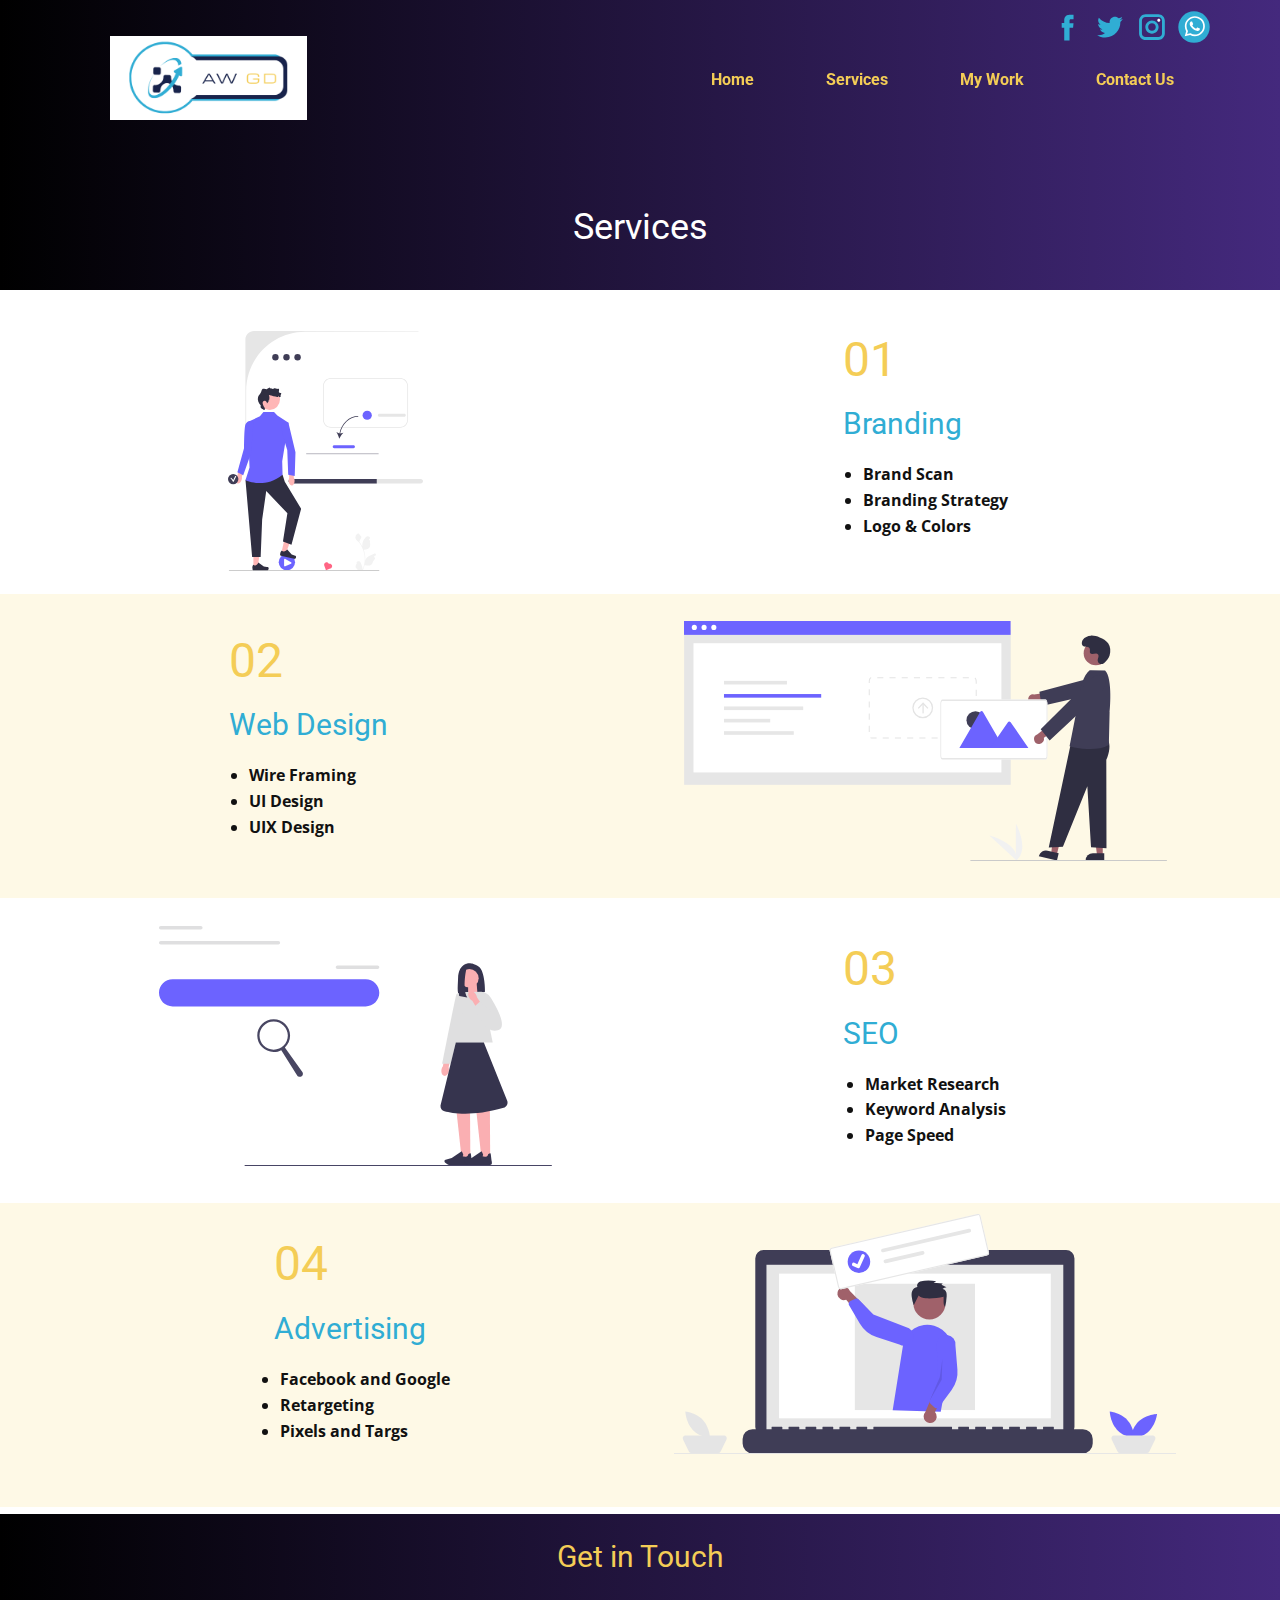
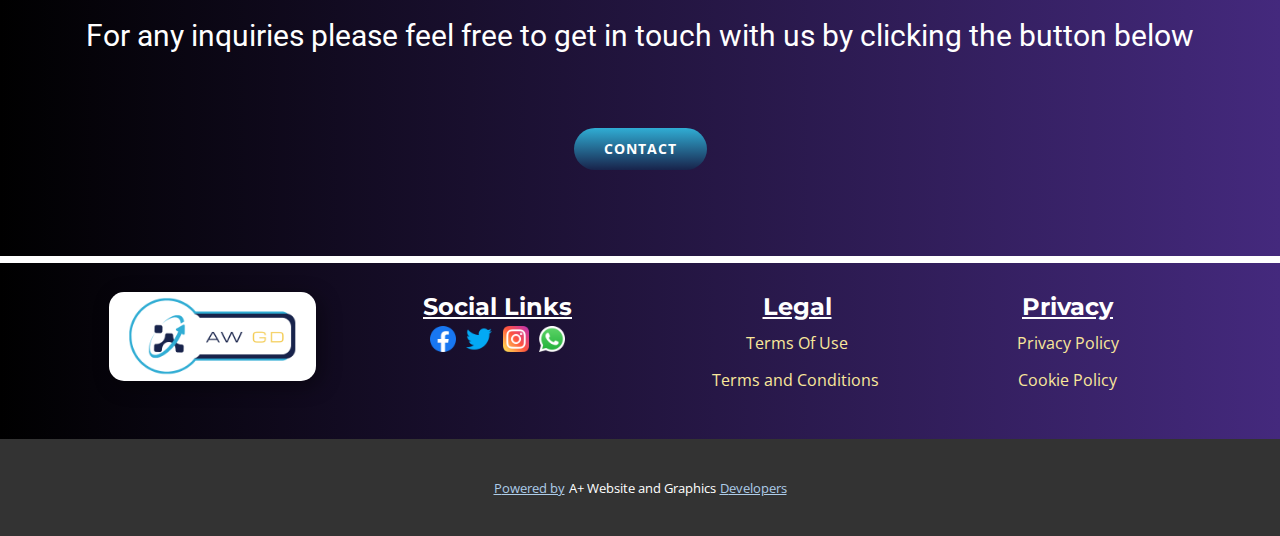
<file: Service.html>
<!DOCTYPE html>
<html style="font-size: 16px;" lang="en"><head>
    <meta name="viewport" content="width=device-width, initial-scale=1.0">
    <meta charset="utf-8">
    <meta name="keywords" content="Services, 01, 02, 03, ​04">
    <meta name="description" content="">
    <title>Service</title>
    <link rel="stylesheet" href="nicepage.css" media="screen">
<link rel="stylesheet" href="Service.css" media="screen">
    <script class="u-script" type="text/javascript" src="jquery.js" "="" defer=""></script>
    <script class="u-script" type="text/javascript" src="nicepage.js" "="" defer=""></script>
    <meta name="generator" content="Nicepage 4.15.8, nicepage.com">
    <link id="u-theme-google-font" rel="stylesheet" href="https://fonts.googleapis.com/css?family=Roboto:100,100i,300,300i,400,400i,500,500i,700,700i,900,900i|Open+Sans:300,300i,400,400i,500,500i,600,600i,700,700i,800,800i">
    <link id="u-page-google-font" rel="stylesheet" href="https://fonts.googleapis.com/css?family=Montserrat:100,100i,200,200i,300,300i,400,400i,500,500i,600,600i,700,700i,800,800i,900,900i">
    
    
    
    
    
    
    
    <script type="application/ld+json">{
		"@context": "http://schema.org",
		"@type": "Organization",
		"name": "",
		"logo": "images/KinitialTechlogotemplate21.png",
		"sameAs": [
				"https://www.facebook.com/profile.php?id=100087165131884",
				"https://twitter.com/PhillipKolale",
				"https://www.instagram.com/phillip_kolale/",
				"tel:0707385519",
				"https://www.facebook.com/profile.php?id=100087165131884",
				"https://twitter.com/PhillipKolale",
				"https://www.instagram.com/phillip_kolale/",
				"tel:0707385519"
		]
}</script>
    <meta name="theme-color" content="#478ac9">
    <meta name="twitter:site" content="@">
    <meta name="twitter:card" content="summary_large_image">
    <meta name="twitter:title" content="Service">
    <meta name="twitter:description" content="">
    <meta property="og:title" content="Service">
    <meta property="og:type" content="website">
  </head>
  <body class="u-body u-overlap u-xl-mode" data-lang="en"><header class="u-header u-shading u-sticky u-sticky-17af u-uploaded-video" id="sec-59f7" data-animation-name="" data-animation-duration="0" data-animation-delay="0" data-animation-direction=""><style class="u-sticky-style" data-style-id="17af">.u-sticky-fixed.u-sticky-17af, .u-body.u-sticky-fixed .u-sticky-17af {
box-shadow: 0 2px 8px 0 rgba(128,128,128,1) !important
}</style><div class="u-clearfix u-sheet u-sheet-1">
        <div class="u-social-icons u-spacing-10 u-social-icons-1">
          <a class="u-social-url" title="facebook" target="_blank" href="https://www.facebook.com/profile.php?id=100087165131884"><span class="u-icon u-social-facebook u-social-icon u-text-custom-color-5 u-icon-1"><svg class="u-svg-link" preserveAspectRatio="xMidYMin slice" viewBox="0 0 112 112" style=""><use xmlns:xlink="http://www.w3.org/1999/xlink" xlink:href="#svg-8aad"></use></svg><svg class="u-svg-content" viewBox="0 0 112 112" x="0" y="0" id="svg-8aad"><path fill="currentColor" d="M75.5,28.8H65.4c-1.5,0-4,0.9-4,4.3v9.4h13.9l-1.5,15.8H61.4v45.1H42.8V58.3h-8.8V42.4h8.8V32.2
c0-7.4,3.4-18.8,18.8-18.8h13.8v15.4H75.5z"></path></svg></span>
          </a>
          <a class="u-social-url" title="twitter" target="_blank" href="https://twitter.com/PhillipKolale"><span class="u-icon u-social-icon u-social-twitter u-text-custom-color-5 u-icon-2"><svg class="u-svg-link" preserveAspectRatio="xMidYMin slice" viewBox="0 0 112 112" style=""><use xmlns:xlink="http://www.w3.org/1999/xlink" xlink:href="#svg-2871"></use></svg><svg class="u-svg-content" viewBox="0 0 112 112" x="0" y="0" id="svg-2871"><path fill="currentColor" d="M92.2,38.2c0,0.8,0,1.6,0,2.3c0,24.3-18.6,52.4-52.6,52.4c-10.6,0.1-20.2-2.9-28.5-8.2
	c1.4,0.2,2.9,0.2,4.4,0.2c8.7,0,16.7-2.9,23-7.9c-8.1-0.2-14.9-5.5-17.3-12.8c1.1,0.2,2.4,0.2,3.4,0.2c1.6,0,3.3-0.2,4.8-0.7
	c-8.4-1.6-14.9-9.2-14.9-18c0-0.2,0-0.2,0-0.2c2.5,1.4,5.4,2.2,8.4,2.3c-5-3.3-8.3-8.9-8.3-15.4c0-3.4,1-6.5,2.5-9.2
	c9.1,11.1,22.7,18.5,38,19.2c-0.2-1.4-0.4-2.8-0.4-4.3c0.1-10,8.3-18.2,18.5-18.2c5.4,0,10.1,2.2,13.5,5.7c4.3-0.8,8.1-2.3,11.7-4.5
	c-1.4,4.3-4.3,7.9-8.1,10.1c3.7-0.4,7.3-1.4,10.6-2.9C98.9,32.3,95.7,35.5,92.2,38.2z"></path></svg></span>
          </a>
          <a class="u-social-url" title="instagram" target="_blank" href="https://www.instagram.com/phillip_kolale/"><span class="u-icon u-social-icon u-social-instagram u-text-custom-color-5 u-icon-3"><svg class="u-svg-link" preserveAspectRatio="xMidYMin slice" viewBox="0 0 112 112" style=""><use xmlns:xlink="http://www.w3.org/1999/xlink" xlink:href="#svg-96eb"></use></svg><svg class="u-svg-content" viewBox="0 0 112 112" x="0" y="0" id="svg-96eb"><path fill="currentColor" d="M55.9,32.9c-12.8,0-23.2,10.4-23.2,23.2s10.4,23.2,23.2,23.2s23.2-10.4,23.2-23.2S68.7,32.9,55.9,32.9z
	 M55.9,69.4c-7.4,0-13.3-6-13.3-13.3c-0.1-7.4,6-13.3,13.3-13.3s13.3,6,13.3,13.3C69.3,63.5,63.3,69.4,55.9,69.4z"></path><path fill="#FFFFFF" d="M79.7,26.8c-3,0-5.4,2.5-5.4,5.4s2.5,5.4,5.4,5.4c3,0,5.4-2.5,5.4-5.4S82.7,26.8,79.7,26.8z"></path><path fill="currentColor" d="M78.2,11H33.5C21,11,10.8,21.3,10.8,33.7v44.7c0,12.6,10.2,22.8,22.7,22.8h44.7c12.6,0,22.7-10.2,22.7-22.7
	V33.7C100.8,21.1,90.6,11,78.2,11z M91,78.4c0,7.1-5.8,12.8-12.8,12.8H33.5c-7.1,0-12.8-5.8-12.8-12.8V33.7
	c0-7.1,5.8-12.8,12.8-12.8h44.7c7.1,0,12.8,5.8,12.8,12.8V78.4z"></path></svg></span>
          </a>
          <a class="u-social-url" target="_blank" data-type="Whatsapp" title="Whatsapp" href="tel:0707385519"><span class="u-icon u-social-icon u-social-whatsapp u-text-custom-color-5 u-icon-4"><svg class="u-svg-link" preserveAspectRatio="xMidYMin slice" viewBox="0 0 112 112" style=""><use xmlns:xlink="http://www.w3.org/1999/xlink" xlink:href="#svg-3bc7"></use></svg><svg class="u-svg-content" viewBox="0 0 112 112" x="0" y="0" id="svg-3bc7"><circle fill="currentColor" cx="56.1" cy="56.1" r="55"></circle><path fill="#FFFFFF" d="M83.8,28.3C77.2,21.7,68.4,18,59,18c-19.3,0-35.1,15.7-35.1,35.1c0,6.2,1.6,12.2,4.7,17.5l-5,18.2L42.2,84
	c5.1,2.8,10.9,4.3,16.8,4.3h0l0,0c19.3,0,35.1-15.7,35.1-35.1C94.1,43.8,90.5,35,83.8,28.3 M59,82.3L59,82.3
	c-5.2,0-10.4-1.4-14.9-4.1l-1.1-0.6l-11,2.9L35,69.8l-0.7-1.1c-2.9-4.6-4.5-10-4.5-15.5C29.8,37,42.9,24,59,24
	c7.8,0,15.1,3,20.6,8.6c5.5,5.5,8.5,12.8,8.5,20.6C88.2,69.2,75.1,82.3,59,82.3 M75,60.5c-0.9-0.4-5.2-2.6-6-2.9
	c-0.8-0.3-1.4-0.4-2,0.4s-2.3,2.9-2.8,3.4c-0.5,0.6-1,0.7-1.9,0.2c-0.9-0.4-3.7-1.4-7.1-4.4c-2.6-2.3-4.4-5.2-4.9-6.1
	c-0.5-0.9-0.1-1.4,0.4-1.8c0.4-0.4,0.9-1,1.3-1.5c0.4-0.5,0.6-0.9,0.9-1.5c0.3-0.6,0.1-1.1-0.1-1.5c-0.2-0.4-2-4.8-2.7-6.5
	c-0.7-1.7-1.4-1.5-2-1.5c-0.5,0-1.1,0-1.7,0c-0.6,0-1.5,0.2-2.3,1.1c-0.8,0.9-3.1,3-3.1,7.3c0,4.3,3.1,8.5,3.6,9.1
	c0.4,0.6,6.2,9.4,15,13.2c2.1,0.9,3.7,1.4,5,1.8c2.1,0.7,4,0.6,5.5,0.3c1.7-0.3,5.2-2.1,5.9-4.2c0.7-2,0.7-3.8,0.5-4.2
	C76.5,61.1,75.9,60.9,75,60.5"></path></svg></span>
          </a>
        </div>
        <a href="Home.html" data-page-id="2789819724" class="u-image u-logo u-image-1" data-image-width="500" data-image-height="214" title="Home">
          <img src="images/KinitialTechlogotemplate21.png" class="u-logo-image u-logo-image-1">
        </a>
        <nav data-position="" class="u-menu u-menu-one-level u-offcanvas u-menu-1">
          <div class="menu-collapse" style="font-size: 1rem; letter-spacing: 0px; font-weight: 700;">
            <a class="u-border-2 u-border-white u-button-style u-custom-active-border-color u-custom-border u-custom-border-color u-custom-borders u-custom-color u-custom-hover-border-color u-custom-left-right-menu-spacing u-custom-padding-bottom u-custom-text-active-color u-custom-text-color u-custom-text-hover-color u-custom-top-bottom-menu-spacing u-gradient u-nav-link" href="#" style="padding: 15px 22px; font-size: calc(1em + 30px); background-image: linear-gradient(#44297d, black);">
              <svg class="u-svg-link" viewBox="0 0 24 24"><use xmlns:xlink="http://www.w3.org/1999/xlink" xlink:href="#menu-hamburger"></use></svg>
              <svg class="u-svg-content" version="1.1" id="menu-hamburger" viewBox="0 0 16 16" x="0px" y="0px" xmlns:xlink="http://www.w3.org/1999/xlink" xmlns="http://www.w3.org/2000/svg"><g><rect y="1" width="16" height="2"></rect><rect y="7" width="16" height="2"></rect><rect y="13" width="16" height="2"></rect>
</g></svg>
            </a>
          </div>
          <div class="u-custom-menu u-nav-container">
            <ul class="u-custom-font u-heading-font u-nav u-unstyled u-nav-1"><li class="u-nav-item"><a class="u-button-style u-nav-link u-text-active-custom-color-1 u-text-custom-color-1" href="Home.html" style="padding: 10px 36px;">Home</a>
</li><li class="u-nav-item"><a class="u-button-style u-nav-link u-text-active-custom-color-1 u-text-custom-color-1" href="Service.html" style="padding: 10px 36px;">Services</a>
</li><li class="u-nav-item"><a class="u-button-style u-nav-link u-text-active-custom-color-1 u-text-custom-color-1" href="My-Work.html" style="padding: 10px 36px;">My Work</a>
</li><li class="u-nav-item"><a class="u-button-style u-nav-link u-text-active-custom-color-1 u-text-custom-color-1" href="Contact.html" style="padding: 10px 36px;">Contact Us</a>
</li></ul>
          </div>
          <div class="u-custom-menu u-nav-container-collapse">
            <div class="u-container-style u-custom-color-3 u-inner-container-layout u-opacity u-opacity-90 u-sidenav">
              <div class="u-inner-container-layout u-sidenav-overflow">
                <div class="u-menu-close"></div>
                <ul class="u-align-center u-custom-font u-heading-font u-nav u-popupmenu-items u-spacing-25 u-unstyled u-nav-2"><li class="u-nav-item"><a class="u-button-style u-nav-link" href="Home.html">Home</a>
</li><li class="u-nav-item"><a class="u-button-style u-nav-link" href="Service.html">Services</a>
</li><li class="u-nav-item"><a class="u-button-style u-nav-link" href="My-Work.html">My Work</a>
</li><li class="u-nav-item"><a class="u-button-style u-nav-link" href="Contact.html">Contact Us</a>
</li></ul>
              </div>
            </div>
            <div class="u-menu-overlay u-opacity u-opacity-20 u-white"></div>
          </div>
        </nav>
      </div></header>
    <section class="u-clearfix u-gradient u-section-1" id="sec-a161">
      <div class="u-clearfix u-sheet u-sheet-1">
        <h2 class="u-text u-text-body-alt-color u-text-default u-text-1">Services</h2>
      </div>
    </section>
    <section class="u-clearfix u-section-2" id="sec-7535">
      <div class="u-clearfix u-sheet u-sheet-1">
        <div class="u-clearfix u-expanded-width u-layout-wrap u-layout-wrap-1">
          <div class="u-layout">
            <div class="u-layout-row">
              <div class="u-align-left u-container-style u-layout-cell u-size-30 u-layout-cell-1">
                <div class="u-container-layout u-valign-middle-sm u-valign-middle-xs u-container-layout-1">
                  <img class="u-image u-image-default u-image-1" src="images/undraw_creation_re_d1mi.svg" alt="" data-image-width="525" data-image-height="646">
                </div>
              </div>
              <div class="u-container-style u-layout-cell u-size-30 u-layout-cell-2">
                <div class="u-container-layout u-valign-bottom-sm u-valign-bottom-xs u-container-layout-2">
                  <h1 class="u-text u-text-custom-color-1 u-text-default u-text-1">01</h1>
                  <h3 class="u-text u-text-custom-color-5 u-text-default u-text-2"> Branding</h3>
                  <ul class="u-text u-text-default u-text-3">
                    <li> Brand Scan </li>
                    <li> Branding Strategy </li>
                    <li> Logo &amp; Colors</li>
                  </ul>
                </div>
              </div>
            </div>
          </div>
        </div>
      </div>
    </section>
    <section class="u-clearfix u-palette-3-light-3 u-section-3" id="carousel_63ca">
      <div class="u-clearfix u-sheet u-sheet-1">
        <div class="u-clearfix u-expanded-width u-layout-wrap u-layout-wrap-1">
          <div class="u-layout">
            <div class="u-layout-row">
              <div class="u-align-center-sm u-align-center-xs u-align-left-lg u-align-left-md u-align-left-xl u-container-style u-layout-cell u-size-30 u-layout-cell-1">
                <div class="u-container-layout u-valign-bottom-sm u-valign-middle-xs u-valign-top-lg u-valign-top-md u-valign-top-xl u-container-layout-1">
                  <h1 class="u-text u-text-custom-color-1 u-text-default u-text-1">02</h1>
                  <h3 class="u-text u-text-custom-color-5 u-text-default u-text-2"> Web Design</h3>
                  <ul class="u-text u-text-default u-text-3">
                    <li> Wire Framing </li>
                    <li> UI Design </li>
                    <li> UIX Design</li>
                  </ul>
                </div>
              </div>
              <div class="u-container-style u-layout-cell u-size-30 u-layout-cell-2">
                <div class="u-container-layout u-valign-middle u-container-layout-2">
                  <img class="u-image u-image-default u-image-1" src="images/undraw_image_upload_re_w7pm.svg" alt="" data-image-width="940" data-image-height="467">
                </div>
              </div>
            </div>
          </div>
        </div>
      </div>
    </section>
    <section class="u-clearfix u-section-4" id="carousel_d2be">
      <div class="u-clearfix u-sheet u-sheet-1">
        <div class="u-clearfix u-expanded-width u-layout-wrap u-layout-wrap-1">
          <div class="u-layout">
            <div class="u-layout-row">
              <div class="u-align-left u-container-style u-layout-cell u-size-30 u-layout-cell-1">
                <div class="u-container-layout u-valign-middle u-container-layout-1">
                  <img class="u-image u-image-default u-image-1" src="images/undraw_undraw_undraw_undraw_undraw_undraw_undraw_undraw_undraw_search_engines_041x_-2-_cl95_o7o8_pigd_-1-_wbm3_t5p8_-1-_mt5l_-2-_dhxr_-2-_nmxe.svg" alt="" data-image-width="934" data-image-height="571">
                </div>
              </div>
              <div class="u-container-style u-layout-cell u-size-30 u-layout-cell-2">
                <div class="u-container-layout u-valign-middle-lg u-valign-middle-md u-valign-middle-xl u-container-layout-2">
                  <h1 class="u-text u-text-custom-color-1 u-text-default u-text-1">03</h1>
                  <h3 class="u-text u-text-custom-color-5 u-text-default u-text-2"> SEO</h3>
                  <ul class="u-text u-text-default u-text-3">
                    <li> Market Research </li>
                    <li> Keyword Analysis </li>
                    <li> Page Speed</li>
                  </ul>
                </div>
              </div>
            </div>
          </div>
        </div>
      </div>
    </section>
    <section class="u-clearfix u-palette-3-light-3 u-section-5" id="carousel_c005">
      <div class="u-clearfix u-sheet u-sheet-1">
        <div class="u-clearfix u-expanded-width u-layout-wrap u-layout-wrap-1">
          <div class="u-layout">
            <div class="u-layout-row">
              <div class="u-align-left u-container-style u-layout-cell u-size-30 u-layout-cell-1">
                <div class="u-container-layout u-container-layout-1">
                  <h1 class="u-text u-text-custom-color-1 u-text-default u-text-1"> 04</h1>
                  <h3 class="u-text u-text-custom-color-5 u-text-default u-text-2"> Advertising</h3>
                  <ul class="u-text u-text-default u-text-3">
                    <li> Facebook and Google </li>
                    <li> Retargeting </li>
                    <li> Pixels and Targs</li>
                  </ul>
                </div>
              </div>
              <div class="u-container-style u-layout-cell u-size-30 u-layout-cell-2">
                <div class="u-container-layout u-valign-top u-container-layout-2">
                  <img class="u-image u-image-default u-image-1" src="images/undraw_online_ad_re_ol62.svg" alt="" data-image-width="1061" data-image-height="507">
                </div>
              </div>
            </div>
          </div>
        </div>
      </div>
    </section>
    <section class="skrollable u-border-7 u-border-no-left u-border-no-right u-border-white u-clearfix u-gradient u-section-6" id="sec-2b1e">
      <div class="u-clearfix u-sheet u-sheet-1">
        <h2 class="u-text u-text-custom-color-1 u-text-default u-text-1">Get in Touch</h2>
        <h6 class="u-text u-text-body-alt-color u-text-default u-text-2"> For any inquiries please feel free to get in touch with us by clicking the button below </h6>
        <a href="Contact.html" data-page-id="474824901" class="u-border-none u-btn u-btn-round u-button-style u-gradient u-hover-custom-color-5 u-none u-radius-50 u-text-body-alt-color u-text-hover-white u-btn-1">Contact</a>
      </div>
    </section>
    
    
    <footer class="u-clearfix u-footer u-gradient u-footer" id="sec-d5ab"><div class="u-clearfix u-sheet u-sheet-1">
        <div class="u-clearfix u-expanded-width u-layout-wrap u-layout-wrap-1">
          <div class="u-layout">
            <div class="u-layout-row">
              <div class="u-container-style u-layout-cell u-size-15 u-layout-cell-1">
                <div class="u-container-layout u-valign-top u-container-layout-1">
                  <img class="u-image u-image-round u-radius-15 u-image-1" src="images/KinitialTechlogotemplate21.png" alt="" data-image-width="500" data-image-height="214">
                </div>
              </div>
              <div class="u-container-style u-layout-cell u-size-15 u-layout-cell-2">
                <div class="u-container-layout u-container-layout-2">
                  <h4 class="u-align-center u-custom-font u-font-montserrat u-text u-text-body-alt-color u-text-1">Social Links</h4>
                  <div class="u-social-icons u-spacing-10 u-social-icons-1">
                    <a class="u-social-url" title="facebook" target="_blank" href="https://www.facebook.com/profile.php?id=100087165131884"><span class="u-file-icon u-icon u-social-facebook u-social-icon u-icon-1"><img src="images/5968764.png" alt=""></span>
                    </a>
                    <a class="u-social-url" title="twitter" target="_blank" href="https://twitter.com/PhillipKolale"><span class="u-file-icon u-icon u-social-icon u-social-twitter u-icon-2"><img src="images/733579.png" alt=""></span>
                    </a>
                    <a class="u-social-url" title="instagram" target="_blank" href="https://www.instagram.com/phillip_kolale/"><span class="u-file-icon u-icon u-social-icon u-social-instagram u-icon-3"><img src="images/2111463.png" alt=""></span>
                    </a>
                    <a class="u-social-url" target="_blank" data-type="Whatsapp" title="Whatsapp" href="tel:0707385519"><span class="u-file-icon u-icon u-social-icon u-social-whatsapp u-icon-4"><img src="images/5968841.png" alt=""></span>
                    </a>
                  </div>
                </div>
              </div>
              <div class="u-container-style u-layout-cell u-size-15 u-layout-cell-3">
                <div class="u-container-layout u-container-layout-3">
                  <h4 class="u-align-center u-custom-font u-font-montserrat u-text u-text-body-alt-color u-text-2">Legal</h4>
                  <a href="#" class="u-border-1 u-border-active-palette-2-base u-border-hover-palette-1-base u-btn u-button-style u-none u-text-palette-3-light-2 u-btn-1"> Terms Of Use</a>
                  <a href="#" class="u-border-1 u-border-active-palette-2-base u-border-hover-palette-1-base u-btn u-button-style u-none u-text-palette-3-light-2 u-btn-2">Terms and Conditions</a>
                </div>
              </div>
              <div class="u-align-left u-container-style u-layout-cell u-size-15 u-layout-cell-4">
                <div class="u-container-layout u-container-layout-4">
                  <h4 class="u-align-center u-custom-font u-font-montserrat u-text u-text-body-alt-color u-text-3">Privacy</h4>
                  <a href="#" class="u-border-1 u-border-active-palette-2-base u-border-hover-palette-1-base u-btn u-button-style u-none u-text-palette-3-light-2 u-btn-3"> Privacy Policy</a>
                  <a href="#" class="u-border-1 u-border-active-palette-2-base u-border-hover-palette-1-base u-btn u-button-style u-none u-text-palette-3-light-2 u-btn-4"> Cookie Policy</a>
                </div>
              </div>
            </div>
          </div>
        </div>
      </div></footer>
    <section class="u-backlink u-clearfix u-grey-80">
      <a class="u-link" href="https://phillipkolale.github.io/apluswebsiteandgraphicsdevelopers/Home.html" target="_blank">
        <span>Powered by</span>
      </a>
      <p class="u-text">
        <span>A+ Website and Graphics</span>
      </p>
      <a class="u-link" href="https://phillipkolale.github.io/apluswebsiteandgraphicsdevelopers/Home.html" target="_blank">
        <span>Developers</span>
      </a>
    </section>
  
</body></html>
</file>
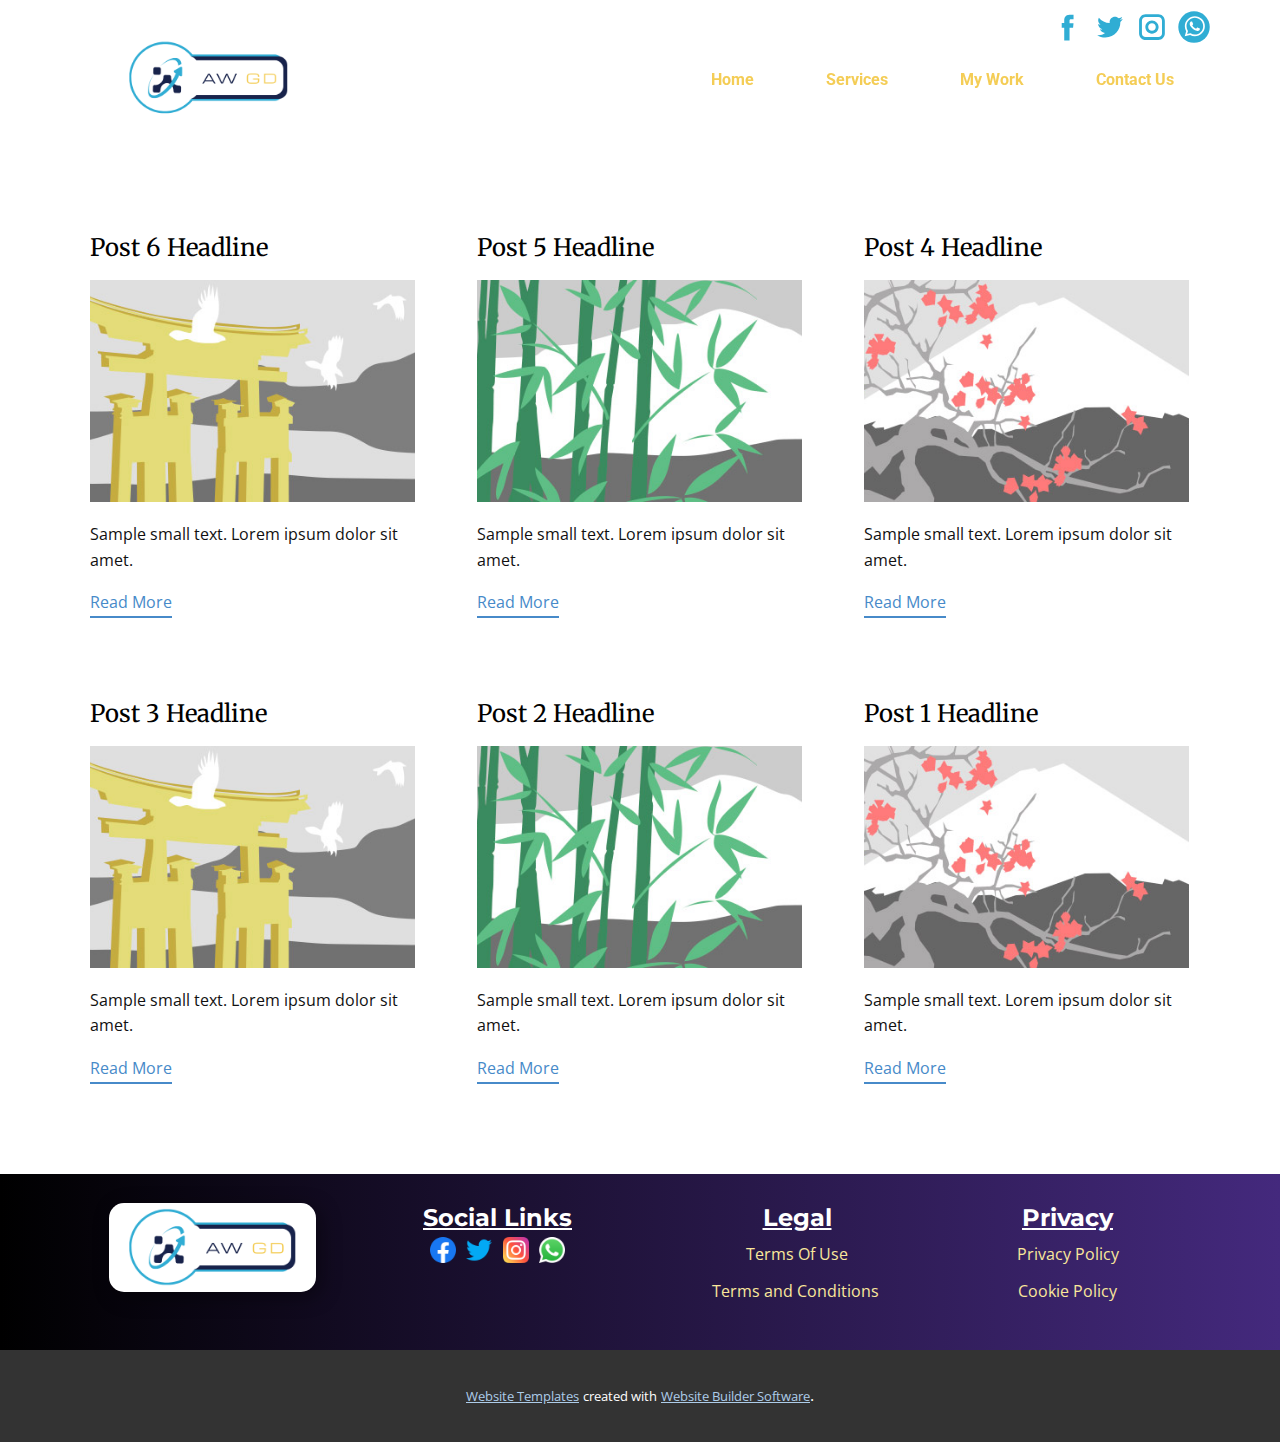
<file: blog/blog.html>
<html style="font-size: 16px;" lang="en"><head>
    <meta name="viewport" content="width=device-width, initial-scale=1.0">
    <meta charset="utf-8">
    <meta name="keywords" content="">
    <meta name="description" content="">
    <title>Blog Template</title>
    <link rel="stylesheet" href="../nicepage.css" media="screen">
<link rel="stylesheet" href="../Blog-Template.css" media="screen">
    <script class="u-script" type="text/javascript" src="../jquery.js" "="" defer=""></script>
    <script class="u-script" type="text/javascript" src="../nicepage.js" "="" defer=""></script>
    <meta name="generator" content="Nicepage 4.15.8, nicepage.com">
    <link id="u-theme-google-font" rel="stylesheet" href="https://fonts.googleapis.com/css?family=Roboto:100,100i,300,300i,400,400i,500,500i,700,700i,900,900i|Open+Sans:300,300i,400,400i,500,500i,600,600i,700,700i,800,800i">
    <link id="u-page-google-font" rel="stylesheet" href="https://fonts.googleapis.com/css?family=Merriweather:300,300i,400,400i,700,700i,900,900i|Montserrat:100,100i,200,200i,300,300i,400,400i,500,500i,600,600i,700,700i,800,800i,900,900i">
    
    
    <script type="application/ld+json">{
		"@context": "http://schema.org",
		"@type": "Organization",
		"name": "",
		"logo": "images/KinitialTechlogotemplate21.png",
		"sameAs": [
				"https://www.facebook.com/profile.php?id=100087165131884",
				"https://twitter.com/PhillipKolale",
				"https://www.instagram.com/phillip_kolale/",
				"tel:0707385519",
				"https://www.facebook.com/profile.php?id=100087165131884",
				"https://twitter.com/PhillipKolale",
				"https://www.instagram.com/phillip_kolale/",
				"tel:0707385519"
		]
}</script>
    <meta name="theme-color" content="#478ac9">
    <meta name="twitter:site" content="@">
    <meta name="twitter:card" content="summary_large_image">
    <meta name="twitter:title" content="Blog Template">
    <meta name="twitter:description" content="">
  </head>
  <body class="u-body u-xl-mode" data-lang="en"><header class="u-header u-shading u-sticky u-sticky-17af u-uploaded-video" id="sec-59f7" data-animation-name="" data-animation-duration="0" data-animation-delay="0" data-animation-direction=""><style class="u-sticky-style" data-style-id="17af">.u-sticky-fixed.u-sticky-17af, .u-body.u-sticky-fixed .u-sticky-17af {
box-shadow: 0 2px 8px 0 rgba(128,128,128,1) !important
}</style><div class="u-clearfix u-sheet u-sheet-1">
        <div class="u-social-icons u-spacing-10 u-social-icons-1">
          <a class="u-social-url" title="facebook" target="_blank" href="https://www.facebook.com/profile.php?id=100087165131884"><span class="u-icon u-social-facebook u-social-icon u-text-custom-color-5 u-icon-1"><svg class="u-svg-link" preserveAspectRatio="xMidYMin slice" viewBox="0 0 112 112" style=""><use xmlns:xlink="http://www.w3.org/1999/xlink" xlink:href="#svg-8aad"></use></svg><svg class="u-svg-content" viewBox="0 0 112 112" x="0" y="0" id="svg-8aad"><path fill="currentColor" d="M75.5,28.8H65.4c-1.5,0-4,0.9-4,4.3v9.4h13.9l-1.5,15.8H61.4v45.1H42.8V58.3h-8.8V42.4h8.8V32.2
c0-7.4,3.4-18.8,18.8-18.8h13.8v15.4H75.5z"></path></svg></span>
          </a>
          <a class="u-social-url" title="twitter" target="_blank" href="https://twitter.com/PhillipKolale"><span class="u-icon u-social-icon u-social-twitter u-text-custom-color-5 u-icon-2"><svg class="u-svg-link" preserveAspectRatio="xMidYMin slice" viewBox="0 0 112 112" style=""><use xmlns:xlink="http://www.w3.org/1999/xlink" xlink:href="#svg-2871"></use></svg><svg class="u-svg-content" viewBox="0 0 112 112" x="0" y="0" id="svg-2871"><path fill="currentColor" d="M92.2,38.2c0,0.8,0,1.6,0,2.3c0,24.3-18.6,52.4-52.6,52.4c-10.6,0.1-20.2-2.9-28.5-8.2
	c1.4,0.2,2.9,0.2,4.4,0.2c8.7,0,16.7-2.9,23-7.9c-8.1-0.2-14.9-5.5-17.3-12.8c1.1,0.2,2.4,0.2,3.4,0.2c1.6,0,3.3-0.2,4.8-0.7
	c-8.4-1.6-14.9-9.2-14.9-18c0-0.2,0-0.2,0-0.2c2.5,1.4,5.4,2.2,8.4,2.3c-5-3.3-8.3-8.9-8.3-15.4c0-3.4,1-6.5,2.5-9.2
	c9.1,11.1,22.7,18.5,38,19.2c-0.2-1.4-0.4-2.8-0.4-4.3c0.1-10,8.3-18.2,18.5-18.2c5.4,0,10.1,2.2,13.5,5.7c4.3-0.8,8.1-2.3,11.7-4.5
	c-1.4,4.3-4.3,7.9-8.1,10.1c3.7-0.4,7.3-1.4,10.6-2.9C98.9,32.3,95.7,35.5,92.2,38.2z"></path></svg></span>
          </a>
          <a class="u-social-url" title="instagram" target="_blank" href="https://www.instagram.com/phillip_kolale/"><span class="u-icon u-social-icon u-social-instagram u-text-custom-color-5 u-icon-3"><svg class="u-svg-link" preserveAspectRatio="xMidYMin slice" viewBox="0 0 112 112" style=""><use xmlns:xlink="http://www.w3.org/1999/xlink" xlink:href="#svg-96eb"></use></svg><svg class="u-svg-content" viewBox="0 0 112 112" x="0" y="0" id="svg-96eb"><path fill="currentColor" d="M55.9,32.9c-12.8,0-23.2,10.4-23.2,23.2s10.4,23.2,23.2,23.2s23.2-10.4,23.2-23.2S68.7,32.9,55.9,32.9z
	 M55.9,69.4c-7.4,0-13.3-6-13.3-13.3c-0.1-7.4,6-13.3,13.3-13.3s13.3,6,13.3,13.3C69.3,63.5,63.3,69.4,55.9,69.4z"></path><path fill="#FFFFFF" d="M79.7,26.8c-3,0-5.4,2.5-5.4,5.4s2.5,5.4,5.4,5.4c3,0,5.4-2.5,5.4-5.4S82.7,26.8,79.7,26.8z"></path><path fill="currentColor" d="M78.2,11H33.5C21,11,10.8,21.3,10.8,33.7v44.7c0,12.6,10.2,22.8,22.7,22.8h44.7c12.6,0,22.7-10.2,22.7-22.7
	V33.7C100.8,21.1,90.6,11,78.2,11z M91,78.4c0,7.1-5.8,12.8-12.8,12.8H33.5c-7.1,0-12.8-5.8-12.8-12.8V33.7
	c0-7.1,5.8-12.8,12.8-12.8h44.7c7.1,0,12.8,5.8,12.8,12.8V78.4z"></path></svg></span>
          </a>
          <a class="u-social-url" target="_blank" data-type="Whatsapp" title="Whatsapp" href="../tel:0707385519"><span class="u-icon u-social-icon u-social-whatsapp u-text-custom-color-5 u-icon-4"><svg class="u-svg-link" preserveAspectRatio="xMidYMin slice" viewBox="0 0 112 112" style=""><use xmlns:xlink="http://www.w3.org/1999/xlink" xlink:href="#svg-3bc7"></use></svg><svg class="u-svg-content" viewBox="0 0 112 112" x="0" y="0" id="svg-3bc7"><circle fill="currentColor" cx="56.1" cy="56.1" r="55"></circle><path fill="#FFFFFF" d="M83.8,28.3C77.2,21.7,68.4,18,59,18c-19.3,0-35.1,15.7-35.1,35.1c0,6.2,1.6,12.2,4.7,17.5l-5,18.2L42.2,84
	c5.1,2.8,10.9,4.3,16.8,4.3h0l0,0c19.3,0,35.1-15.7,35.1-35.1C94.1,43.8,90.5,35,83.8,28.3 M59,82.3L59,82.3
	c-5.2,0-10.4-1.4-14.9-4.1l-1.1-0.6l-11,2.9L35,69.8l-0.7-1.1c-2.9-4.6-4.5-10-4.5-15.5C29.8,37,42.9,24,59,24
	c7.8,0,15.1,3,20.6,8.6c5.5,5.5,8.5,12.8,8.5,20.6C88.2,69.2,75.1,82.3,59,82.3 M75,60.5c-0.9-0.4-5.2-2.6-6-2.9
	c-0.8-0.3-1.4-0.4-2,0.4s-2.3,2.9-2.8,3.4c-0.5,0.6-1,0.7-1.9,0.2c-0.9-0.4-3.7-1.4-7.1-4.4c-2.6-2.3-4.4-5.2-4.9-6.1
	c-0.5-0.9-0.1-1.4,0.4-1.8c0.4-0.4,0.9-1,1.3-1.5c0.4-0.5,0.6-0.9,0.9-1.5c0.3-0.6,0.1-1.1-0.1-1.5c-0.2-0.4-2-4.8-2.7-6.5
	c-0.7-1.7-1.4-1.5-2-1.5c-0.5,0-1.1,0-1.7,0c-0.6,0-1.5,0.2-2.3,1.1c-0.8,0.9-3.1,3-3.1,7.3c0,4.3,3.1,8.5,3.6,9.1
	c0.4,0.6,6.2,9.4,15,13.2c2.1,0.9,3.7,1.4,5,1.8c2.1,0.7,4,0.6,5.5,0.3c1.7-0.3,5.2-2.1,5.9-4.2c0.7-2,0.7-3.8,0.5-4.2
	C76.5,61.1,75.9,60.9,75,60.5"></path></svg></span>
          </a>
        </div>
        <a href="../Home.html" data-page-id="2789819724" class="u-image u-logo u-image-1" data-image-width="500" data-image-height="214" title="Home">
          <img src="../images/KinitialTechlogotemplate21.png" class="u-logo-image u-logo-image-1">
        </a>
        <nav data-position="" class="u-menu u-menu-one-level u-offcanvas u-menu-1">
          <div class="menu-collapse" style="font-size: 1rem; letter-spacing: 0px; font-weight: 700;">
            <a class="u-border-2 u-border-white u-button-style u-custom-active-border-color u-custom-border u-custom-border-color u-custom-borders u-custom-color u-custom-hover-border-color u-custom-left-right-menu-spacing u-custom-padding-bottom u-custom-text-active-color u-custom-text-color u-custom-text-hover-color u-custom-top-bottom-menu-spacing u-gradient u-nav-link" href="#" style="padding: 15px 22px; font-size: calc(1em + 30px); background-image: linear-gradient(#44297d, black);">
              <svg class="u-svg-link" viewBox="0 0 24 24"><use xmlns:xlink="http://www.w3.org/1999/xlink" xlink:href="#menu-hamburger"></use></svg>
              <svg class="u-svg-content" version="1.1" id="menu-hamburger" viewBox="0 0 16 16" x="0px" y="0px" xmlns:xlink="http://www.w3.org/1999/xlink" xmlns="http://www.w3.org/2000/svg"><g><rect y="1" width="16" height="2"></rect><rect y="7" width="16" height="2"></rect><rect y="13" width="16" height="2"></rect>
</g></svg>
            </a>
          </div>
          <div class="u-custom-menu u-nav-container">
            <ul class="u-custom-font u-heading-font u-nav u-unstyled u-nav-1"><li class="u-nav-item"><a class="u-button-style u-nav-link u-text-active-custom-color-1 u-text-custom-color-1" href="../Home.html" style="padding: 10px 36px;">Home</a>
</li><li class="u-nav-item"><a class="u-button-style u-nav-link u-text-active-custom-color-1 u-text-custom-color-1" href="../Service.html" style="padding: 10px 36px;">Services</a>
</li><li class="u-nav-item"><a class="u-button-style u-nav-link u-text-active-custom-color-1 u-text-custom-color-1" href="../My-Work.html" style="padding: 10px 36px;">My Work</a>
</li><li class="u-nav-item"><a class="u-button-style u-nav-link u-text-active-custom-color-1 u-text-custom-color-1" href="../Contact.html" style="padding: 10px 36px;">Contact Us</a>
</li></ul>
          </div>
          <div class="u-custom-menu u-nav-container-collapse">
            <div class="u-container-style u-custom-color-3 u-inner-container-layout u-opacity u-opacity-90 u-sidenav">
              <div class="u-inner-container-layout u-sidenav-overflow">
                <div class="u-menu-close"></div>
                <ul class="u-align-center u-custom-font u-heading-font u-nav u-popupmenu-items u-spacing-25 u-unstyled u-nav-2"><li class="u-nav-item"><a class="u-button-style u-nav-link" href="../Home.html">Home</a>
</li><li class="u-nav-item"><a class="u-button-style u-nav-link" href="../Service.html">Services</a>
</li><li class="u-nav-item"><a class="u-button-style u-nav-link" href="../My-Work.html">My Work</a>
</li><li class="u-nav-item"><a class="u-button-style u-nav-link" href="../Contact.html">Contact Us</a>
</li></ul>
              </div>
            </div>
            <div class="u-menu-overlay u-opacity u-opacity-20 u-white"></div>
          </div>
        </nav>
      </div></header>
    <section class="u-clearfix u-section-1" id="sec-4457">
      <div class="u-clearfix u-sheet u-valign-middle u-sheet-1"><!--blog--><!--blog_options_json--><!--{"type":"Recent","source":"","tags":"","count":""}--><!--/blog_options_json-->
        <div class="u-blog u-expanded-width u-repeater u-repeater-1"><!--blog_post-->
          <div class="u-blog-post u-container-style u-repeater-item u-white u-repeater-item-1">
            <div class="u-container-layout u-similar-container u-valign-top u-container-layout-1"><!--blog_post_header-->
              <h4 class="u-blog-control u-text u-text-1">
                <a class="u-post-header-link" href="../blog/post-5.html">Post 6 Headline</a>
              </h4><!--/blog_post_header--><!--blog_post_image-->
              <a class="u-post-header-link" href="../blog/post-5.html"><img alt="" class="u-blog-control u-expanded-width u-image u-image-default u-image-1" src="[data-uri]"></a><!--/blog_post_image--><!--blog_post_content-->
              <div class="u-blog-control u-post-content u-text u-text-2 fr-view">Sample small text. Lorem ipsum dolor sit amet.</div><!--/blog_post_content--><!--blog_post_readmore-->
              <a href="../blog/post-5.html" class="u-blog-control u-border-2 u-border-palette-1-base u-btn u-btn-rectangle u-button-style u-none u-btn-1"><!--blog_post_readmore_content--><!--options_json--><!--{"content":"","defaultValue":"Read More"}--><!--/options_json-->Read More<!--/blog_post_readmore_content--></a><!--/blog_post_readmore-->
            </div>
          </div><div class="u-blog-post u-container-style u-repeater-item u-video-cover u-white">
            <div class="u-container-layout u-similar-container u-valign-top u-container-layout-2"><!--blog_post_header-->
              <h4 class="u-blog-control u-text u-text-3">
                <a class="u-post-header-link" href="../blog/post-4.html">Post 5 Headline</a>
              </h4><!--/blog_post_header--><!--blog_post_image-->
              <a class="u-post-header-link" href="../blog/post-4.html"><img alt="" class="u-blog-control u-expanded-width u-image u-image-default u-image-2" src="[data-uri]"></a><!--/blog_post_image--><!--blog_post_content-->
              <div class="u-blog-control u-post-content u-text u-text-4 fr-view">Sample small text. Lorem ipsum dolor sit amet.</div><!--/blog_post_content--><!--blog_post_readmore-->
              <a href="../blog/post-4.html" class="u-blog-control u-border-2 u-border-palette-1-base u-btn u-btn-rectangle u-button-style u-none u-btn-2"><!--blog_post_readmore_content--><!--options_json--><!--{"content":"","defaultValue":"Read More"}--><!--/options_json-->Read More<!--/blog_post_readmore_content--></a><!--/blog_post_readmore-->
            </div>
          </div><div class="u-blog-post u-container-style u-repeater-item u-video-cover u-white">
            <div class="u-container-layout u-similar-container u-valign-top u-container-layout-3"><!--blog_post_header-->
              <h4 class="u-blog-control u-text u-text-5">
                <a class="u-post-header-link" href="../blog/post-3.html">Post 4 Headline</a>
              </h4><!--/blog_post_header--><!--blog_post_image-->
              <a class="u-post-header-link" href="../blog/post-3.html"><img alt="" class="u-blog-control u-expanded-width u-image u-image-default u-image-3" src="[data-uri]"></a><!--/blog_post_image--><!--blog_post_content-->
              <div class="u-blog-control u-post-content u-text u-text-6 fr-view">Sample small text. Lorem ipsum dolor sit amet.</div><!--/blog_post_content--><!--blog_post_readmore-->
              <a href="../blog/post-3.html" class="u-blog-control u-border-2 u-border-palette-1-base u-btn u-btn-rectangle u-button-style u-none u-btn-3"><!--blog_post_readmore_content--><!--options_json--><!--{"content":"","defaultValue":"Read More"}--><!--/options_json-->Read More<!--/blog_post_readmore_content--></a><!--/blog_post_readmore-->
            </div>
          </div><div class="u-blog-post u-container-style u-repeater-item u-white u-repeater-item-1">
            <div class="u-container-layout u-similar-container u-valign-top u-container-layout-1"><!--blog_post_header-->
              <h4 class="u-blog-control u-text u-text-1">
                <a class="u-post-header-link" href="../blog/post-2.html">Post 3 Headline</a>
              </h4><!--/blog_post_header--><!--blog_post_image-->
              <a class="u-post-header-link" href="../blog/post-2.html"><img alt="" class="u-blog-control u-expanded-width u-image u-image-default u-image-1" src="[data-uri]"></a><!--/blog_post_image--><!--blog_post_content-->
              <div class="u-blog-control u-post-content u-text u-text-2 fr-view">Sample small text. Lorem ipsum dolor sit amet.</div><!--/blog_post_content--><!--blog_post_readmore-->
              <a href="../blog/post-2.html" class="u-blog-control u-border-2 u-border-palette-1-base u-btn u-btn-rectangle u-button-style u-none u-btn-1"><!--blog_post_readmore_content--><!--options_json--><!--{"content":"","defaultValue":"Read More"}--><!--/options_json-->Read More<!--/blog_post_readmore_content--></a><!--/blog_post_readmore-->
            </div>
          </div><div class="u-blog-post u-container-style u-repeater-item u-video-cover u-white">
            <div class="u-container-layout u-similar-container u-valign-top u-container-layout-2"><!--blog_post_header-->
              <h4 class="u-blog-control u-text u-text-3">
                <a class="u-post-header-link" href="../blog/post-1.html">Post 2 Headline</a>
              </h4><!--/blog_post_header--><!--blog_post_image-->
              <a class="u-post-header-link" href="../blog/post-1.html"><img alt="" class="u-blog-control u-expanded-width u-image u-image-default u-image-2" src="[data-uri]"></a><!--/blog_post_image--><!--blog_post_content-->
              <div class="u-blog-control u-post-content u-text u-text-4 fr-view">Sample small text. Lorem ipsum dolor sit amet.</div><!--/blog_post_content--><!--blog_post_readmore-->
              <a href="../blog/post-1.html" class="u-blog-control u-border-2 u-border-palette-1-base u-btn u-btn-rectangle u-button-style u-none u-btn-2"><!--blog_post_readmore_content--><!--options_json--><!--{"content":"","defaultValue":"Read More"}--><!--/options_json-->Read More<!--/blog_post_readmore_content--></a><!--/blog_post_readmore-->
            </div>
          </div><div class="u-blog-post u-container-style u-repeater-item u-video-cover u-white">
            <div class="u-container-layout u-similar-container u-valign-top u-container-layout-3"><!--blog_post_header-->
              <h4 class="u-blog-control u-text u-text-5">
                <a class="u-post-header-link" href="../blog/post.html">Post 1 Headline</a>
              </h4><!--/blog_post_header--><!--blog_post_image-->
              <a class="u-post-header-link" href="../blog/post.html"><img alt="" class="u-blog-control u-expanded-width u-image u-image-default u-image-3" src="[data-uri]"></a><!--/blog_post_image--><!--blog_post_content-->
              <div class="u-blog-control u-post-content u-text u-text-6 fr-view">Sample small text. Lorem ipsum dolor sit amet.</div><!--/blog_post_content--><!--blog_post_readmore-->
              <a href="../blog/post.html" class="u-blog-control u-border-2 u-border-palette-1-base u-btn u-btn-rectangle u-button-style u-none u-btn-3"><!--blog_post_readmore_content--><!--options_json--><!--{"content":"","defaultValue":"Read More"}--><!--/options_json-->Read More<!--/blog_post_readmore_content--></a><!--/blog_post_readmore-->
            </div>
          </div><!--/blog_post--><!--blog_post-->
          <!--/blog_post--><!--blog_post-->
          <!--/blog_post-->
        </div><!--/blog-->
      </div>
    </section>
    
    
    <footer class="u-clearfix u-footer u-gradient u-footer" id="sec-d5ab"><div class="u-clearfix u-sheet u-sheet-1">
        <div class="u-clearfix u-expanded-width u-layout-wrap u-layout-wrap-1">
          <div class="u-layout">
            <div class="u-layout-row">
              <div class="u-container-style u-layout-cell u-size-15 u-layout-cell-1">
                <div class="u-container-layout u-valign-top u-container-layout-1">
                  <img class="u-image u-image-round u-radius-15 u-image-1" src="../images/KinitialTechlogotemplate21.png" alt="" data-image-width="500" data-image-height="214">
                </div>
              </div>
              <div class="u-container-style u-layout-cell u-size-15 u-layout-cell-2">
                <div class="u-container-layout u-container-layout-2">
                  <h4 class="u-align-center u-custom-font u-font-montserrat u-text u-text-body-alt-color u-text-1">Social Links</h4>
                  <div class="u-social-icons u-spacing-10 u-social-icons-1">
                    <a class="u-social-url" title="facebook" target="_blank" href="https://www.facebook.com/profile.php?id=100087165131884"><span class="u-file-icon u-icon u-social-facebook u-social-icon u-icon-1"><img src="../images/5968764.png" alt=""></span>
                    </a>
                    <a class="u-social-url" title="twitter" target="_blank" href="https://twitter.com/PhillipKolale"><span class="u-file-icon u-icon u-social-icon u-social-twitter u-icon-2"><img src="../images/733579.png" alt=""></span>
                    </a>
                    <a class="u-social-url" title="instagram" target="_blank" href="https://www.instagram.com/phillip_kolale/"><span class="u-file-icon u-icon u-social-icon u-social-instagram u-icon-3"><img src="../images/2111463.png" alt=""></span>
                    </a>
                    <a class="u-social-url" target="_blank" data-type="Whatsapp" title="Whatsapp" href="../tel:0707385519"><span class="u-file-icon u-icon u-social-icon u-social-whatsapp u-icon-4"><img src="../images/5968841.png" alt=""></span>
                    </a>
                  </div>
                </div>
              </div>
              <div class="u-container-style u-layout-cell u-size-15 u-layout-cell-3">
                <div class="u-container-layout u-container-layout-3">
                  <h4 class="u-align-center u-custom-font u-font-montserrat u-text u-text-body-alt-color u-text-2">Legal</h4>
                  <a href="#" class="u-border-1 u-border-active-palette-2-base u-border-hover-palette-1-base u-btn u-button-style u-none u-text-palette-3-light-2 u-btn-1"> Terms Of Use</a>
                  <a href="#" class="u-border-1 u-border-active-palette-2-base u-border-hover-palette-1-base u-btn u-button-style u-none u-text-palette-3-light-2 u-btn-2">Terms and Conditions</a>
                </div>
              </div>
              <div class="u-align-left u-container-style u-layout-cell u-size-15 u-layout-cell-4">
                <div class="u-container-layout u-container-layout-4">
                  <h4 class="u-align-center u-custom-font u-font-montserrat u-text u-text-body-alt-color u-text-3">Privacy</h4>
                  <a href="#" class="u-border-1 u-border-active-palette-2-base u-border-hover-palette-1-base u-btn u-button-style u-none u-text-palette-3-light-2 u-btn-3"> Privacy Policy</a>
                  <a href="#" class="u-border-1 u-border-active-palette-2-base u-border-hover-palette-1-base u-btn u-button-style u-none u-text-palette-3-light-2 u-btn-4"> Cookie Policy</a>
                </div>
              </div>
            </div>
          </div>
        </div>
      </div></footer>
    <section class="u-backlink u-clearfix u-grey-80">
      <a class="u-link" href="https://nicepage.com/website-templates" target="_blank">
        <span>Website Templates</span>
      </a>
      <p class="u-text">
        <span>created with</span>
      </p>
      <a class="u-link" href="" target="_blank">
        <span>Website Builder Software</span>
      </a>. 
    </section>
  
</body></html>
</file>
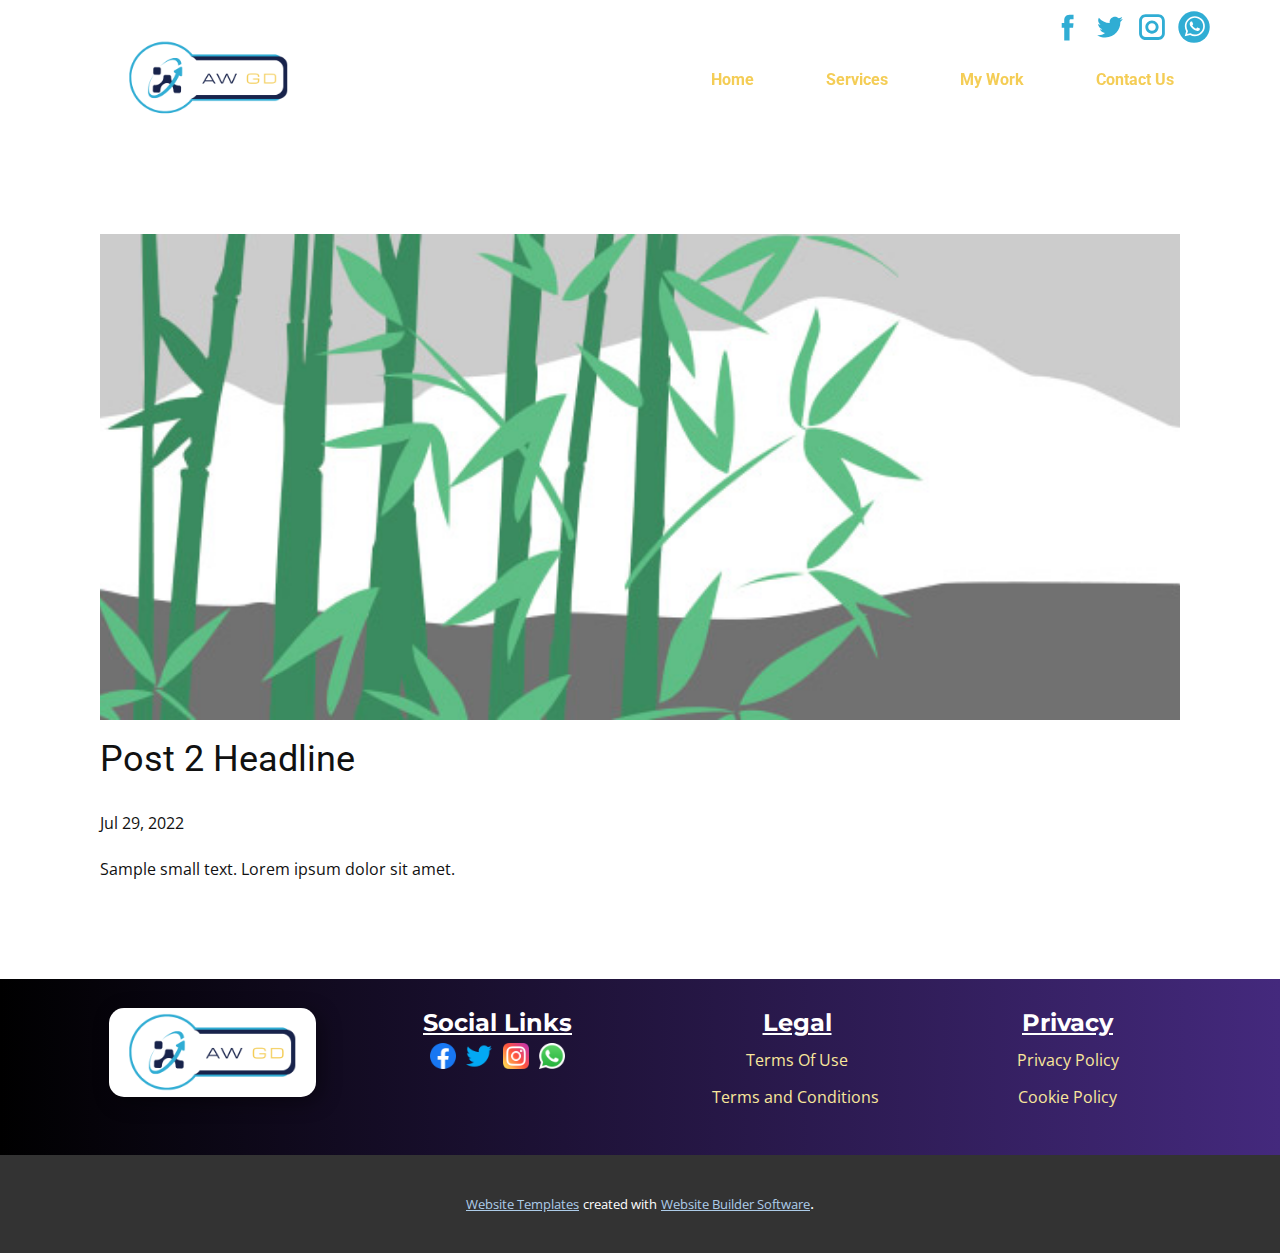
<file: blog/post-1.html>
<!doctype html>
<html style="font-size: 16px;" lang="en"><head>
    <meta name="viewport" content="width=device-width, initial-scale=1.0">
    <meta charset="utf-8">
    <meta name="keywords" content="Post 1 Headline">
    <meta name="description" content="">
    <title>Post 2 Headline</title>
    <link rel="stylesheet" href="../nicepage.css" media="screen">
<link rel="stylesheet" href="../Post-Template.css" media="screen">
    <script class="u-script" type="text/javascript" src="../jquery.js" "="" defer=""></script>
    <script class="u-script" type="text/javascript" src="../nicepage.js" "="" defer=""></script>
    <meta name="generator" content="Nicepage 4.15.8, nicepage.com">
    <link id="u-theme-google-font" rel="stylesheet" href="https://fonts.googleapis.com/css?family=Roboto:100,100i,300,300i,400,400i,500,500i,700,700i,900,900i|Open+Sans:300,300i,400,400i,500,500i,600,600i,700,700i,800,800i">
    <link id="u-page-google-font" rel="stylesheet" href="https://fonts.googleapis.com/css?family=Montserrat:100,100i,200,200i,300,300i,400,400i,500,500i,600,600i,700,700i,800,800i,900,900i">
    
    
    <script type="application/ld+json">{
		"@context": "http://schema.org",
		"@type": "Organization",
		"name": "",
		"logo": "images/KinitialTechlogotemplate21.png",
		"sameAs": [
				"https://www.facebook.com/profile.php?id=100087165131884",
				"https://twitter.com/PhillipKolale",
				"https://www.instagram.com/phillip_kolale/",
				"tel:0707385519",
				"https://www.facebook.com/profile.php?id=100087165131884",
				"https://twitter.com/PhillipKolale",
				"https://www.instagram.com/phillip_kolale/",
				"tel:0707385519"
		]
}</script>
    <meta name="theme-color" content="#478ac9">
    <meta name="twitter:site" content="@">
    <meta name="twitter:card" content="summary_large_image">
    <meta name="twitter:title" content="Post Template">
    <meta name="twitter:description" content="">
  </head>
  <body class="u-body u-xl-mode" data-lang="en"><header class="u-header u-shading u-sticky u-sticky-17af u-uploaded-video" id="sec-59f7" data-animation-name="" data-animation-duration="0" data-animation-delay="0" data-animation-direction=""><style class="u-sticky-style" data-style-id="17af">.u-sticky-fixed.u-sticky-17af, .u-body.u-sticky-fixed .u-sticky-17af {
box-shadow: 0 2px 8px 0 rgba(128,128,128,1) !important
}</style><div class="u-clearfix u-sheet u-sheet-1">
        <div class="u-social-icons u-spacing-10 u-social-icons-1">
          <a class="u-social-url" title="facebook" target="_blank" href="https://www.facebook.com/profile.php?id=100087165131884"><span class="u-icon u-social-facebook u-social-icon u-text-custom-color-5 u-icon-1"><svg class="u-svg-link" preserveAspectRatio="xMidYMin slice" viewBox="0 0 112 112" style=""><use xmlns:xlink="http://www.w3.org/1999/xlink" xlink:href="#svg-8aad"></use></svg><svg class="u-svg-content" viewBox="0 0 112 112" x="0" y="0" id="svg-8aad"><path fill="currentColor" d="M75.5,28.8H65.4c-1.5,0-4,0.9-4,4.3v9.4h13.9l-1.5,15.8H61.4v45.1H42.8V58.3h-8.8V42.4h8.8V32.2
c0-7.4,3.4-18.8,18.8-18.8h13.8v15.4H75.5z"></path></svg></span>
          </a>
          <a class="u-social-url" title="twitter" target="_blank" href="https://twitter.com/PhillipKolale"><span class="u-icon u-social-icon u-social-twitter u-text-custom-color-5 u-icon-2"><svg class="u-svg-link" preserveAspectRatio="xMidYMin slice" viewBox="0 0 112 112" style=""><use xmlns:xlink="http://www.w3.org/1999/xlink" xlink:href="#svg-2871"></use></svg><svg class="u-svg-content" viewBox="0 0 112 112" x="0" y="0" id="svg-2871"><path fill="currentColor" d="M92.2,38.2c0,0.8,0,1.6,0,2.3c0,24.3-18.6,52.4-52.6,52.4c-10.6,0.1-20.2-2.9-28.5-8.2
	c1.4,0.2,2.9,0.2,4.4,0.2c8.7,0,16.7-2.9,23-7.9c-8.1-0.2-14.9-5.5-17.3-12.8c1.1,0.2,2.4,0.2,3.4,0.2c1.6,0,3.3-0.2,4.8-0.7
	c-8.4-1.6-14.9-9.2-14.9-18c0-0.2,0-0.2,0-0.2c2.5,1.4,5.4,2.2,8.4,2.3c-5-3.3-8.3-8.9-8.3-15.4c0-3.4,1-6.5,2.5-9.2
	c9.1,11.1,22.7,18.5,38,19.2c-0.2-1.4-0.4-2.8-0.4-4.3c0.1-10,8.3-18.2,18.5-18.2c5.4,0,10.1,2.2,13.5,5.7c4.3-0.8,8.1-2.3,11.7-4.5
	c-1.4,4.3-4.3,7.9-8.1,10.1c3.7-0.4,7.3-1.4,10.6-2.9C98.9,32.3,95.7,35.5,92.2,38.2z"></path></svg></span>
          </a>
          <a class="u-social-url" title="instagram" target="_blank" href="https://www.instagram.com/phillip_kolale/"><span class="u-icon u-social-icon u-social-instagram u-text-custom-color-5 u-icon-3"><svg class="u-svg-link" preserveAspectRatio="xMidYMin slice" viewBox="0 0 112 112" style=""><use xmlns:xlink="http://www.w3.org/1999/xlink" xlink:href="#svg-96eb"></use></svg><svg class="u-svg-content" viewBox="0 0 112 112" x="0" y="0" id="svg-96eb"><path fill="currentColor" d="M55.9,32.9c-12.8,0-23.2,10.4-23.2,23.2s10.4,23.2,23.2,23.2s23.2-10.4,23.2-23.2S68.7,32.9,55.9,32.9z
	 M55.9,69.4c-7.4,0-13.3-6-13.3-13.3c-0.1-7.4,6-13.3,13.3-13.3s13.3,6,13.3,13.3C69.3,63.5,63.3,69.4,55.9,69.4z"></path><path fill="#FFFFFF" d="M79.7,26.8c-3,0-5.4,2.5-5.4,5.4s2.5,5.4,5.4,5.4c3,0,5.4-2.5,5.4-5.4S82.7,26.8,79.7,26.8z"></path><path fill="currentColor" d="M78.2,11H33.5C21,11,10.8,21.3,10.8,33.7v44.7c0,12.6,10.2,22.8,22.7,22.8h44.7c12.6,0,22.7-10.2,22.7-22.7
	V33.7C100.8,21.1,90.6,11,78.2,11z M91,78.4c0,7.1-5.8,12.8-12.8,12.8H33.5c-7.1,0-12.8-5.8-12.8-12.8V33.7
	c0-7.1,5.8-12.8,12.8-12.8h44.7c7.1,0,12.8,5.8,12.8,12.8V78.4z"></path></svg></span>
          </a>
          <a class="u-social-url" target="_blank" data-type="Whatsapp" title="Whatsapp" href="../tel:0707385519"><span class="u-icon u-social-icon u-social-whatsapp u-text-custom-color-5 u-icon-4"><svg class="u-svg-link" preserveAspectRatio="xMidYMin slice" viewBox="0 0 112 112" style=""><use xmlns:xlink="http://www.w3.org/1999/xlink" xlink:href="#svg-3bc7"></use></svg><svg class="u-svg-content" viewBox="0 0 112 112" x="0" y="0" id="svg-3bc7"><circle fill="currentColor" cx="56.1" cy="56.1" r="55"></circle><path fill="#FFFFFF" d="M83.8,28.3C77.2,21.7,68.4,18,59,18c-19.3,0-35.1,15.7-35.1,35.1c0,6.2,1.6,12.2,4.7,17.5l-5,18.2L42.2,84
	c5.1,2.8,10.9,4.3,16.8,4.3h0l0,0c19.3,0,35.1-15.7,35.1-35.1C94.1,43.8,90.5,35,83.8,28.3 M59,82.3L59,82.3
	c-5.2,0-10.4-1.4-14.9-4.1l-1.1-0.6l-11,2.9L35,69.8l-0.7-1.1c-2.9-4.6-4.5-10-4.5-15.5C29.8,37,42.9,24,59,24
	c7.8,0,15.1,3,20.6,8.6c5.5,5.5,8.5,12.8,8.5,20.6C88.2,69.2,75.1,82.3,59,82.3 M75,60.5c-0.9-0.4-5.2-2.6-6-2.9
	c-0.8-0.3-1.4-0.4-2,0.4s-2.3,2.9-2.8,3.4c-0.5,0.6-1,0.7-1.9,0.2c-0.9-0.4-3.7-1.4-7.1-4.4c-2.6-2.3-4.4-5.2-4.9-6.1
	c-0.5-0.9-0.1-1.4,0.4-1.8c0.4-0.4,0.9-1,1.3-1.5c0.4-0.5,0.6-0.9,0.9-1.5c0.3-0.6,0.1-1.1-0.1-1.5c-0.2-0.4-2-4.8-2.7-6.5
	c-0.7-1.7-1.4-1.5-2-1.5c-0.5,0-1.1,0-1.7,0c-0.6,0-1.5,0.2-2.3,1.1c-0.8,0.9-3.1,3-3.1,7.3c0,4.3,3.1,8.5,3.6,9.1
	c0.4,0.6,6.2,9.4,15,13.2c2.1,0.9,3.7,1.4,5,1.8c2.1,0.7,4,0.6,5.5,0.3c1.7-0.3,5.2-2.1,5.9-4.2c0.7-2,0.7-3.8,0.5-4.2
	C76.5,61.1,75.9,60.9,75,60.5"></path></svg></span>
          </a>
        </div>
        <a href="../Home.html" data-page-id="2789819724" class="u-image u-logo u-image-1" data-image-width="500" data-image-height="214" title="Home">
          <img src="../images/KinitialTechlogotemplate21.png" class="u-logo-image u-logo-image-1">
        </a>
        <nav data-position="" class="u-menu u-menu-one-level u-offcanvas u-menu-1">
          <div class="menu-collapse" style="font-size: 1rem; letter-spacing: 0px; font-weight: 700;">
            <a class="u-border-2 u-border-white u-button-style u-custom-active-border-color u-custom-border u-custom-border-color u-custom-borders u-custom-color u-custom-hover-border-color u-custom-left-right-menu-spacing u-custom-padding-bottom u-custom-text-active-color u-custom-text-color u-custom-text-hover-color u-custom-top-bottom-menu-spacing u-gradient u-nav-link" href="#" style="padding: 15px 22px; font-size: calc(1em + 30px); background-image: linear-gradient(#44297d, black);">
              <svg class="u-svg-link" viewBox="0 0 24 24"><use xmlns:xlink="http://www.w3.org/1999/xlink" xlink:href="#menu-hamburger"></use></svg>
              <svg class="u-svg-content" version="1.1" id="menu-hamburger" viewBox="0 0 16 16" x="0px" y="0px" xmlns:xlink="http://www.w3.org/1999/xlink" xmlns="http://www.w3.org/2000/svg"><g><rect y="1" width="16" height="2"></rect><rect y="7" width="16" height="2"></rect><rect y="13" width="16" height="2"></rect>
</g></svg>
            </a>
          </div>
          <div class="u-custom-menu u-nav-container">
            <ul class="u-custom-font u-heading-font u-nav u-unstyled u-nav-1"><li class="u-nav-item"><a class="u-button-style u-nav-link u-text-active-custom-color-1 u-text-custom-color-1" href="../Home.html" style="padding: 10px 36px;">Home</a>
</li><li class="u-nav-item"><a class="u-button-style u-nav-link u-text-active-custom-color-1 u-text-custom-color-1" href="../Service.html" style="padding: 10px 36px;">Services</a>
</li><li class="u-nav-item"><a class="u-button-style u-nav-link u-text-active-custom-color-1 u-text-custom-color-1" href="../My-Work.html" style="padding: 10px 36px;">My Work</a>
</li><li class="u-nav-item"><a class="u-button-style u-nav-link u-text-active-custom-color-1 u-text-custom-color-1" href="../Contact.html" style="padding: 10px 36px;">Contact Us</a>
</li></ul>
          </div>
          <div class="u-custom-menu u-nav-container-collapse">
            <div class="u-container-style u-custom-color-3 u-inner-container-layout u-opacity u-opacity-90 u-sidenav">
              <div class="u-inner-container-layout u-sidenav-overflow">
                <div class="u-menu-close"></div>
                <ul class="u-align-center u-custom-font u-heading-font u-nav u-popupmenu-items u-spacing-25 u-unstyled u-nav-2"><li class="u-nav-item"><a class="u-button-style u-nav-link" href="../Home.html">Home</a>
</li><li class="u-nav-item"><a class="u-button-style u-nav-link" href="../Service.html">Services</a>
</li><li class="u-nav-item"><a class="u-button-style u-nav-link" href="../My-Work.html">My Work</a>
</li><li class="u-nav-item"><a class="u-button-style u-nav-link" href="../Contact.html">Contact Us</a>
</li></ul>
              </div>
            </div>
            <div class="u-menu-overlay u-opacity u-opacity-20 u-white"></div>
          </div>
        </nav>
      </div></header>
    <section class="u-align-center u-clearfix u-section-1" id="sec-f41d">
      <div class="u-clearfix u-sheet u-valign-middle-md u-valign-middle-sm u-valign-middle-xs u-sheet-1"><!--post_details--><!--post_details_options_json--><!--{"source":""}--><!--/post_details_options_json--><!--blog_post-->
        <div class="u-container-style u-expanded-width u-post-details u-post-details-1">
          <div class="u-container-layout u-valign-middle u-container-layout-1"><!--blog_post_image-->
            <img alt="" class="u-blog-control u-expanded-width u-image u-image-default u-image-1" src="[data-uri]"><!--/blog_post_image--><!--blog_post_header-->
            <h2 class="u-blog-control u-text u-text-1">Post 2 Headline</h2><!--/blog_post_header--><!--blog_post_metadata-->
            <div class="u-blog-control u-metadata u-metadata-1"><!--blog_post_metadata_date-->
              <span class="u-meta-date u-meta-icon">Jul 29, 2022</span><!--/blog_post_metadata_date--><!--blog_post_metadata_category-->
              <!--/blog_post_metadata_category--><!--blog_post_metadata_comments-->
              <!--/blog_post_metadata_comments-->
            </div><!--/blog_post_metadata--><!--blog_post_content-->
            <div class="u-align-justify u-blog-control u-post-content u-text u-text-2 fr-view">
  Sample small text. Lorem ipsum dolor sit amet.
  </div><!--/blog_post_content-->
          </div>
        </div><!--/blog_post--><!--/post_details-->
      </div>
    </section>
    
    
    <footer class="u-clearfix u-footer u-gradient u-footer" id="sec-d5ab"><div class="u-clearfix u-sheet u-sheet-1">
        <div class="u-clearfix u-expanded-width u-layout-wrap u-layout-wrap-1">
          <div class="u-layout">
            <div class="u-layout-row">
              <div class="u-container-style u-layout-cell u-size-15 u-layout-cell-1">
                <div class="u-container-layout u-valign-top u-container-layout-1">
                  <img class="u-image u-image-round u-radius-15 u-image-1" src="../images/KinitialTechlogotemplate21.png" alt="" data-image-width="500" data-image-height="214">
                </div>
              </div>
              <div class="u-container-style u-layout-cell u-size-15 u-layout-cell-2">
                <div class="u-container-layout u-container-layout-2">
                  <h4 class="u-align-center u-custom-font u-font-montserrat u-text u-text-body-alt-color u-text-1">Social Links</h4>
                  <div class="u-social-icons u-spacing-10 u-social-icons-1">
                    <a class="u-social-url" title="facebook" target="_blank" href="https://www.facebook.com/profile.php?id=100087165131884"><span class="u-file-icon u-icon u-social-facebook u-social-icon u-icon-1"><img src="../images/5968764.png" alt=""></span>
                    </a>
                    <a class="u-social-url" title="twitter" target="_blank" href="https://twitter.com/PhillipKolale"><span class="u-file-icon u-icon u-social-icon u-social-twitter u-icon-2"><img src="../images/733579.png" alt=""></span>
                    </a>
                    <a class="u-social-url" title="instagram" target="_blank" href="https://www.instagram.com/phillip_kolale/"><span class="u-file-icon u-icon u-social-icon u-social-instagram u-icon-3"><img src="../images/2111463.png" alt=""></span>
                    </a>
                    <a class="u-social-url" target="_blank" data-type="Whatsapp" title="Whatsapp" href="../tel:0707385519"><span class="u-file-icon u-icon u-social-icon u-social-whatsapp u-icon-4"><img src="../images/5968841.png" alt=""></span>
                    </a>
                  </div>
                </div>
              </div>
              <div class="u-container-style u-layout-cell u-size-15 u-layout-cell-3">
                <div class="u-container-layout u-container-layout-3">
                  <h4 class="u-align-center u-custom-font u-font-montserrat u-text u-text-body-alt-color u-text-2">Legal</h4>
                  <a href="#" class="u-border-1 u-border-active-palette-2-base u-border-hover-palette-1-base u-btn u-button-style u-none u-text-palette-3-light-2 u-btn-1"> Terms Of Use</a>
                  <a href="#" class="u-border-1 u-border-active-palette-2-base u-border-hover-palette-1-base u-btn u-button-style u-none u-text-palette-3-light-2 u-btn-2">Terms and Conditions</a>
                </div>
              </div>
              <div class="u-align-left u-container-style u-layout-cell u-size-15 u-layout-cell-4">
                <div class="u-container-layout u-container-layout-4">
                  <h4 class="u-align-center u-custom-font u-font-montserrat u-text u-text-body-alt-color u-text-3">Privacy</h4>
                  <a href="#" class="u-border-1 u-border-active-palette-2-base u-border-hover-palette-1-base u-btn u-button-style u-none u-text-palette-3-light-2 u-btn-3"> Privacy Policy</a>
                  <a href="#" class="u-border-1 u-border-active-palette-2-base u-border-hover-palette-1-base u-btn u-button-style u-none u-text-palette-3-light-2 u-btn-4"> Cookie Policy</a>
                </div>
              </div>
            </div>
          </div>
        </div>
      </div></footer>
    <section class="u-backlink u-clearfix u-grey-80">
      <a class="u-link" href="https://nicepage.com/website-templates" target="_blank">
        <span>Website Templates</span>
      </a>
      <p class="u-text">
        <span>created with</span>
      </p>
      <a class="u-link" href="" target="_blank">
        <span>Website Builder Software</span>
      </a>. 
    </section>
  
</body></html>
</file>
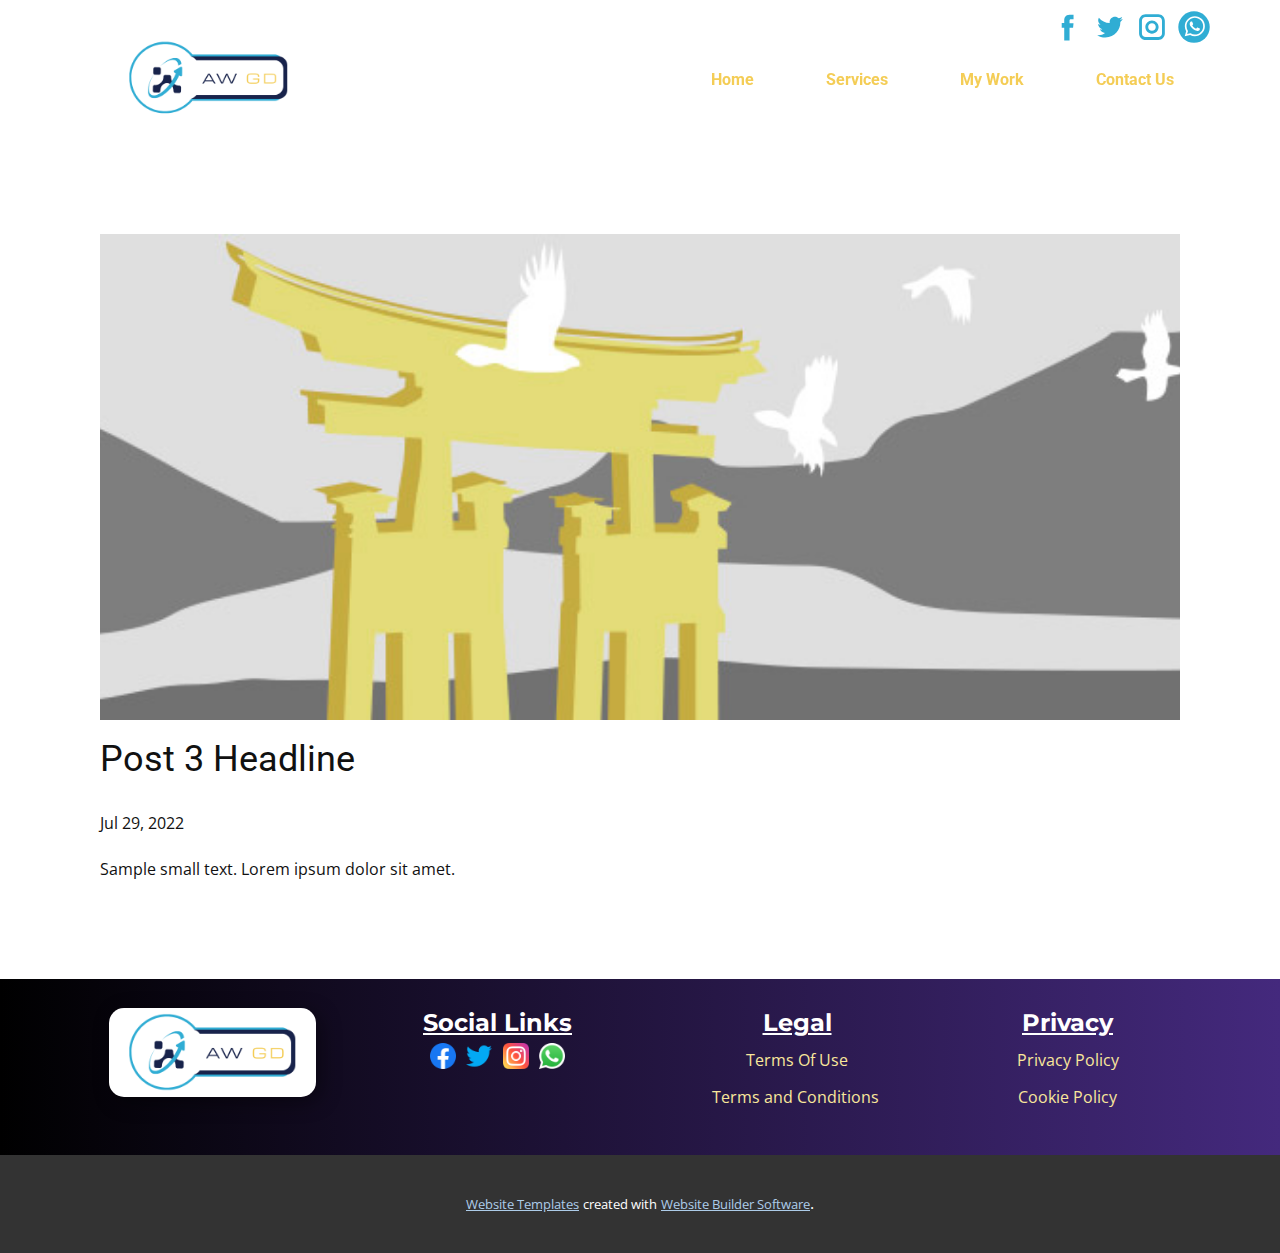
<file: blog/post-2.html>
<!doctype html>
<html style="font-size: 16px;" lang="en"><head>
    <meta name="viewport" content="width=device-width, initial-scale=1.0">
    <meta charset="utf-8">
    <meta name="keywords" content="Post 1 Headline">
    <meta name="description" content="">
    <title>Post 3 Headline</title>
    <link rel="stylesheet" href="../nicepage.css" media="screen">
<link rel="stylesheet" href="../Post-Template.css" media="screen">
    <script class="u-script" type="text/javascript" src="../jquery.js" "="" defer=""></script>
    <script class="u-script" type="text/javascript" src="../nicepage.js" "="" defer=""></script>
    <meta name="generator" content="Nicepage 4.15.8, nicepage.com">
    <link id="u-theme-google-font" rel="stylesheet" href="https://fonts.googleapis.com/css?family=Roboto:100,100i,300,300i,400,400i,500,500i,700,700i,900,900i|Open+Sans:300,300i,400,400i,500,500i,600,600i,700,700i,800,800i">
    <link id="u-page-google-font" rel="stylesheet" href="https://fonts.googleapis.com/css?family=Montserrat:100,100i,200,200i,300,300i,400,400i,500,500i,600,600i,700,700i,800,800i,900,900i">
    
    
    <script type="application/ld+json">{
		"@context": "http://schema.org",
		"@type": "Organization",
		"name": "",
		"logo": "images/KinitialTechlogotemplate21.png",
		"sameAs": [
				"https://www.facebook.com/profile.php?id=100087165131884",
				"https://twitter.com/PhillipKolale",
				"https://www.instagram.com/phillip_kolale/",
				"tel:0707385519",
				"https://www.facebook.com/profile.php?id=100087165131884",
				"https://twitter.com/PhillipKolale",
				"https://www.instagram.com/phillip_kolale/",
				"tel:0707385519"
		]
}</script>
    <meta name="theme-color" content="#478ac9">
    <meta name="twitter:site" content="@">
    <meta name="twitter:card" content="summary_large_image">
    <meta name="twitter:title" content="Post Template">
    <meta name="twitter:description" content="">
  </head>
  <body class="u-body u-xl-mode" data-lang="en"><header class="u-header u-shading u-sticky u-sticky-17af u-uploaded-video" id="sec-59f7" data-animation-name="" data-animation-duration="0" data-animation-delay="0" data-animation-direction=""><style class="u-sticky-style" data-style-id="17af">.u-sticky-fixed.u-sticky-17af, .u-body.u-sticky-fixed .u-sticky-17af {
box-shadow: 0 2px 8px 0 rgba(128,128,128,1) !important
}</style><div class="u-clearfix u-sheet u-sheet-1">
        <div class="u-social-icons u-spacing-10 u-social-icons-1">
          <a class="u-social-url" title="facebook" target="_blank" href="https://www.facebook.com/profile.php?id=100087165131884"><span class="u-icon u-social-facebook u-social-icon u-text-custom-color-5 u-icon-1"><svg class="u-svg-link" preserveAspectRatio="xMidYMin slice" viewBox="0 0 112 112" style=""><use xmlns:xlink="http://www.w3.org/1999/xlink" xlink:href="#svg-8aad"></use></svg><svg class="u-svg-content" viewBox="0 0 112 112" x="0" y="0" id="svg-8aad"><path fill="currentColor" d="M75.5,28.8H65.4c-1.5,0-4,0.9-4,4.3v9.4h13.9l-1.5,15.8H61.4v45.1H42.8V58.3h-8.8V42.4h8.8V32.2
c0-7.4,3.4-18.8,18.8-18.8h13.8v15.4H75.5z"></path></svg></span>
          </a>
          <a class="u-social-url" title="twitter" target="_blank" href="https://twitter.com/PhillipKolale"><span class="u-icon u-social-icon u-social-twitter u-text-custom-color-5 u-icon-2"><svg class="u-svg-link" preserveAspectRatio="xMidYMin slice" viewBox="0 0 112 112" style=""><use xmlns:xlink="http://www.w3.org/1999/xlink" xlink:href="#svg-2871"></use></svg><svg class="u-svg-content" viewBox="0 0 112 112" x="0" y="0" id="svg-2871"><path fill="currentColor" d="M92.2,38.2c0,0.8,0,1.6,0,2.3c0,24.3-18.6,52.4-52.6,52.4c-10.6,0.1-20.2-2.9-28.5-8.2
	c1.4,0.2,2.9,0.2,4.4,0.2c8.7,0,16.7-2.9,23-7.9c-8.1-0.2-14.9-5.5-17.3-12.8c1.1,0.2,2.4,0.2,3.4,0.2c1.6,0,3.3-0.2,4.8-0.7
	c-8.4-1.6-14.9-9.2-14.9-18c0-0.2,0-0.2,0-0.2c2.5,1.4,5.4,2.2,8.4,2.3c-5-3.3-8.3-8.9-8.3-15.4c0-3.4,1-6.5,2.5-9.2
	c9.1,11.1,22.7,18.5,38,19.2c-0.2-1.4-0.4-2.8-0.4-4.3c0.1-10,8.3-18.2,18.5-18.2c5.4,0,10.1,2.2,13.5,5.7c4.3-0.8,8.1-2.3,11.7-4.5
	c-1.4,4.3-4.3,7.9-8.1,10.1c3.7-0.4,7.3-1.4,10.6-2.9C98.9,32.3,95.7,35.5,92.2,38.2z"></path></svg></span>
          </a>
          <a class="u-social-url" title="instagram" target="_blank" href="https://www.instagram.com/phillip_kolale/"><span class="u-icon u-social-icon u-social-instagram u-text-custom-color-5 u-icon-3"><svg class="u-svg-link" preserveAspectRatio="xMidYMin slice" viewBox="0 0 112 112" style=""><use xmlns:xlink="http://www.w3.org/1999/xlink" xlink:href="#svg-96eb"></use></svg><svg class="u-svg-content" viewBox="0 0 112 112" x="0" y="0" id="svg-96eb"><path fill="currentColor" d="M55.9,32.9c-12.8,0-23.2,10.4-23.2,23.2s10.4,23.2,23.2,23.2s23.2-10.4,23.2-23.2S68.7,32.9,55.9,32.9z
	 M55.9,69.4c-7.4,0-13.3-6-13.3-13.3c-0.1-7.4,6-13.3,13.3-13.3s13.3,6,13.3,13.3C69.3,63.5,63.3,69.4,55.9,69.4z"></path><path fill="#FFFFFF" d="M79.7,26.8c-3,0-5.4,2.5-5.4,5.4s2.5,5.4,5.4,5.4c3,0,5.4-2.5,5.4-5.4S82.7,26.8,79.7,26.8z"></path><path fill="currentColor" d="M78.2,11H33.5C21,11,10.8,21.3,10.8,33.7v44.7c0,12.6,10.2,22.8,22.7,22.8h44.7c12.6,0,22.7-10.2,22.7-22.7
	V33.7C100.8,21.1,90.6,11,78.2,11z M91,78.4c0,7.1-5.8,12.8-12.8,12.8H33.5c-7.1,0-12.8-5.8-12.8-12.8V33.7
	c0-7.1,5.8-12.8,12.8-12.8h44.7c7.1,0,12.8,5.8,12.8,12.8V78.4z"></path></svg></span>
          </a>
          <a class="u-social-url" target="_blank" data-type="Whatsapp" title="Whatsapp" href="../tel:0707385519"><span class="u-icon u-social-icon u-social-whatsapp u-text-custom-color-5 u-icon-4"><svg class="u-svg-link" preserveAspectRatio="xMidYMin slice" viewBox="0 0 112 112" style=""><use xmlns:xlink="http://www.w3.org/1999/xlink" xlink:href="#svg-3bc7"></use></svg><svg class="u-svg-content" viewBox="0 0 112 112" x="0" y="0" id="svg-3bc7"><circle fill="currentColor" cx="56.1" cy="56.1" r="55"></circle><path fill="#FFFFFF" d="M83.8,28.3C77.2,21.7,68.4,18,59,18c-19.3,0-35.1,15.7-35.1,35.1c0,6.2,1.6,12.2,4.7,17.5l-5,18.2L42.2,84
	c5.1,2.8,10.9,4.3,16.8,4.3h0l0,0c19.3,0,35.1-15.7,35.1-35.1C94.1,43.8,90.5,35,83.8,28.3 M59,82.3L59,82.3
	c-5.2,0-10.4-1.4-14.9-4.1l-1.1-0.6l-11,2.9L35,69.8l-0.7-1.1c-2.9-4.6-4.5-10-4.5-15.5C29.8,37,42.9,24,59,24
	c7.8,0,15.1,3,20.6,8.6c5.5,5.5,8.5,12.8,8.5,20.6C88.2,69.2,75.1,82.3,59,82.3 M75,60.5c-0.9-0.4-5.2-2.6-6-2.9
	c-0.8-0.3-1.4-0.4-2,0.4s-2.3,2.9-2.8,3.4c-0.5,0.6-1,0.7-1.9,0.2c-0.9-0.4-3.7-1.4-7.1-4.4c-2.6-2.3-4.4-5.2-4.9-6.1
	c-0.5-0.9-0.1-1.4,0.4-1.8c0.4-0.4,0.9-1,1.3-1.5c0.4-0.5,0.6-0.9,0.9-1.5c0.3-0.6,0.1-1.1-0.1-1.5c-0.2-0.4-2-4.8-2.7-6.5
	c-0.7-1.7-1.4-1.5-2-1.5c-0.5,0-1.1,0-1.7,0c-0.6,0-1.5,0.2-2.3,1.1c-0.8,0.9-3.1,3-3.1,7.3c0,4.3,3.1,8.5,3.6,9.1
	c0.4,0.6,6.2,9.4,15,13.2c2.1,0.9,3.7,1.4,5,1.8c2.1,0.7,4,0.6,5.5,0.3c1.7-0.3,5.2-2.1,5.9-4.2c0.7-2,0.7-3.8,0.5-4.2
	C76.5,61.1,75.9,60.9,75,60.5"></path></svg></span>
          </a>
        </div>
        <a href="../Home.html" data-page-id="2789819724" class="u-image u-logo u-image-1" data-image-width="500" data-image-height="214" title="Home">
          <img src="../images/KinitialTechlogotemplate21.png" class="u-logo-image u-logo-image-1">
        </a>
        <nav data-position="" class="u-menu u-menu-one-level u-offcanvas u-menu-1">
          <div class="menu-collapse" style="font-size: 1rem; letter-spacing: 0px; font-weight: 700;">
            <a class="u-border-2 u-border-white u-button-style u-custom-active-border-color u-custom-border u-custom-border-color u-custom-borders u-custom-color u-custom-hover-border-color u-custom-left-right-menu-spacing u-custom-padding-bottom u-custom-text-active-color u-custom-text-color u-custom-text-hover-color u-custom-top-bottom-menu-spacing u-gradient u-nav-link" href="#" style="padding: 15px 22px; font-size: calc(1em + 30px); background-image: linear-gradient(#44297d, black);">
              <svg class="u-svg-link" viewBox="0 0 24 24"><use xmlns:xlink="http://www.w3.org/1999/xlink" xlink:href="#menu-hamburger"></use></svg>
              <svg class="u-svg-content" version="1.1" id="menu-hamburger" viewBox="0 0 16 16" x="0px" y="0px" xmlns:xlink="http://www.w3.org/1999/xlink" xmlns="http://www.w3.org/2000/svg"><g><rect y="1" width="16" height="2"></rect><rect y="7" width="16" height="2"></rect><rect y="13" width="16" height="2"></rect>
</g></svg>
            </a>
          </div>
          <div class="u-custom-menu u-nav-container">
            <ul class="u-custom-font u-heading-font u-nav u-unstyled u-nav-1"><li class="u-nav-item"><a class="u-button-style u-nav-link u-text-active-custom-color-1 u-text-custom-color-1" href="../Home.html" style="padding: 10px 36px;">Home</a>
</li><li class="u-nav-item"><a class="u-button-style u-nav-link u-text-active-custom-color-1 u-text-custom-color-1" href="../Service.html" style="padding: 10px 36px;">Services</a>
</li><li class="u-nav-item"><a class="u-button-style u-nav-link u-text-active-custom-color-1 u-text-custom-color-1" href="../My-Work.html" style="padding: 10px 36px;">My Work</a>
</li><li class="u-nav-item"><a class="u-button-style u-nav-link u-text-active-custom-color-1 u-text-custom-color-1" href="../Contact.html" style="padding: 10px 36px;">Contact Us</a>
</li></ul>
          </div>
          <div class="u-custom-menu u-nav-container-collapse">
            <div class="u-container-style u-custom-color-3 u-inner-container-layout u-opacity u-opacity-90 u-sidenav">
              <div class="u-inner-container-layout u-sidenav-overflow">
                <div class="u-menu-close"></div>
                <ul class="u-align-center u-custom-font u-heading-font u-nav u-popupmenu-items u-spacing-25 u-unstyled u-nav-2"><li class="u-nav-item"><a class="u-button-style u-nav-link" href="../Home.html">Home</a>
</li><li class="u-nav-item"><a class="u-button-style u-nav-link" href="../Service.html">Services</a>
</li><li class="u-nav-item"><a class="u-button-style u-nav-link" href="../My-Work.html">My Work</a>
</li><li class="u-nav-item"><a class="u-button-style u-nav-link" href="../Contact.html">Contact Us</a>
</li></ul>
              </div>
            </div>
            <div class="u-menu-overlay u-opacity u-opacity-20 u-white"></div>
          </div>
        </nav>
      </div></header>
    <section class="u-align-center u-clearfix u-section-1" id="sec-f41d">
      <div class="u-clearfix u-sheet u-valign-middle-md u-valign-middle-sm u-valign-middle-xs u-sheet-1"><!--post_details--><!--post_details_options_json--><!--{"source":""}--><!--/post_details_options_json--><!--blog_post-->
        <div class="u-container-style u-expanded-width u-post-details u-post-details-1">
          <div class="u-container-layout u-valign-middle u-container-layout-1"><!--blog_post_image-->
            <img alt="" class="u-blog-control u-expanded-width u-image u-image-default u-image-1" src="[data-uri]"><!--/blog_post_image--><!--blog_post_header-->
            <h2 class="u-blog-control u-text u-text-1">Post 3 Headline</h2><!--/blog_post_header--><!--blog_post_metadata-->
            <div class="u-blog-control u-metadata u-metadata-1"><!--blog_post_metadata_date-->
              <span class="u-meta-date u-meta-icon">Jul 29, 2022</span><!--/blog_post_metadata_date--><!--blog_post_metadata_category-->
              <!--/blog_post_metadata_category--><!--blog_post_metadata_comments-->
              <!--/blog_post_metadata_comments-->
            </div><!--/blog_post_metadata--><!--blog_post_content-->
            <div class="u-align-justify u-blog-control u-post-content u-text u-text-2 fr-view">
  Sample small text. Lorem ipsum dolor sit amet.
  </div><!--/blog_post_content-->
          </div>
        </div><!--/blog_post--><!--/post_details-->
      </div>
    </section>
    
    
    <footer class="u-clearfix u-footer u-gradient u-footer" id="sec-d5ab"><div class="u-clearfix u-sheet u-sheet-1">
        <div class="u-clearfix u-expanded-width u-layout-wrap u-layout-wrap-1">
          <div class="u-layout">
            <div class="u-layout-row">
              <div class="u-container-style u-layout-cell u-size-15 u-layout-cell-1">
                <div class="u-container-layout u-valign-top u-container-layout-1">
                  <img class="u-image u-image-round u-radius-15 u-image-1" src="../images/KinitialTechlogotemplate21.png" alt="" data-image-width="500" data-image-height="214">
                </div>
              </div>
              <div class="u-container-style u-layout-cell u-size-15 u-layout-cell-2">
                <div class="u-container-layout u-container-layout-2">
                  <h4 class="u-align-center u-custom-font u-font-montserrat u-text u-text-body-alt-color u-text-1">Social Links</h4>
                  <div class="u-social-icons u-spacing-10 u-social-icons-1">
                    <a class="u-social-url" title="facebook" target="_blank" href="https://www.facebook.com/profile.php?id=100087165131884"><span class="u-file-icon u-icon u-social-facebook u-social-icon u-icon-1"><img src="../images/5968764.png" alt=""></span>
                    </a>
                    <a class="u-social-url" title="twitter" target="_blank" href="https://twitter.com/PhillipKolale"><span class="u-file-icon u-icon u-social-icon u-social-twitter u-icon-2"><img src="../images/733579.png" alt=""></span>
                    </a>
                    <a class="u-social-url" title="instagram" target="_blank" href="https://www.instagram.com/phillip_kolale/"><span class="u-file-icon u-icon u-social-icon u-social-instagram u-icon-3"><img src="../images/2111463.png" alt=""></span>
                    </a>
                    <a class="u-social-url" target="_blank" data-type="Whatsapp" title="Whatsapp" href="../tel:0707385519"><span class="u-file-icon u-icon u-social-icon u-social-whatsapp u-icon-4"><img src="../images/5968841.png" alt=""></span>
                    </a>
                  </div>
                </div>
              </div>
              <div class="u-container-style u-layout-cell u-size-15 u-layout-cell-3">
                <div class="u-container-layout u-container-layout-3">
                  <h4 class="u-align-center u-custom-font u-font-montserrat u-text u-text-body-alt-color u-text-2">Legal</h4>
                  <a href="#" class="u-border-1 u-border-active-palette-2-base u-border-hover-palette-1-base u-btn u-button-style u-none u-text-palette-3-light-2 u-btn-1"> Terms Of Use</a>
                  <a href="#" class="u-border-1 u-border-active-palette-2-base u-border-hover-palette-1-base u-btn u-button-style u-none u-text-palette-3-light-2 u-btn-2">Terms and Conditions</a>
                </div>
              </div>
              <div class="u-align-left u-container-style u-layout-cell u-size-15 u-layout-cell-4">
                <div class="u-container-layout u-container-layout-4">
                  <h4 class="u-align-center u-custom-font u-font-montserrat u-text u-text-body-alt-color u-text-3">Privacy</h4>
                  <a href="#" class="u-border-1 u-border-active-palette-2-base u-border-hover-palette-1-base u-btn u-button-style u-none u-text-palette-3-light-2 u-btn-3"> Privacy Policy</a>
                  <a href="#" class="u-border-1 u-border-active-palette-2-base u-border-hover-palette-1-base u-btn u-button-style u-none u-text-palette-3-light-2 u-btn-4"> Cookie Policy</a>
                </div>
              </div>
            </div>
          </div>
        </div>
      </div></footer>
    <section class="u-backlink u-clearfix u-grey-80">
      <a class="u-link" href="https://nicepage.com/website-templates" target="_blank">
        <span>Website Templates</span>
      </a>
      <p class="u-text">
        <span>created with</span>
      </p>
      <a class="u-link" href="" target="_blank">
        <span>Website Builder Software</span>
      </a>. 
    </section>
  
</body></html>
</file>
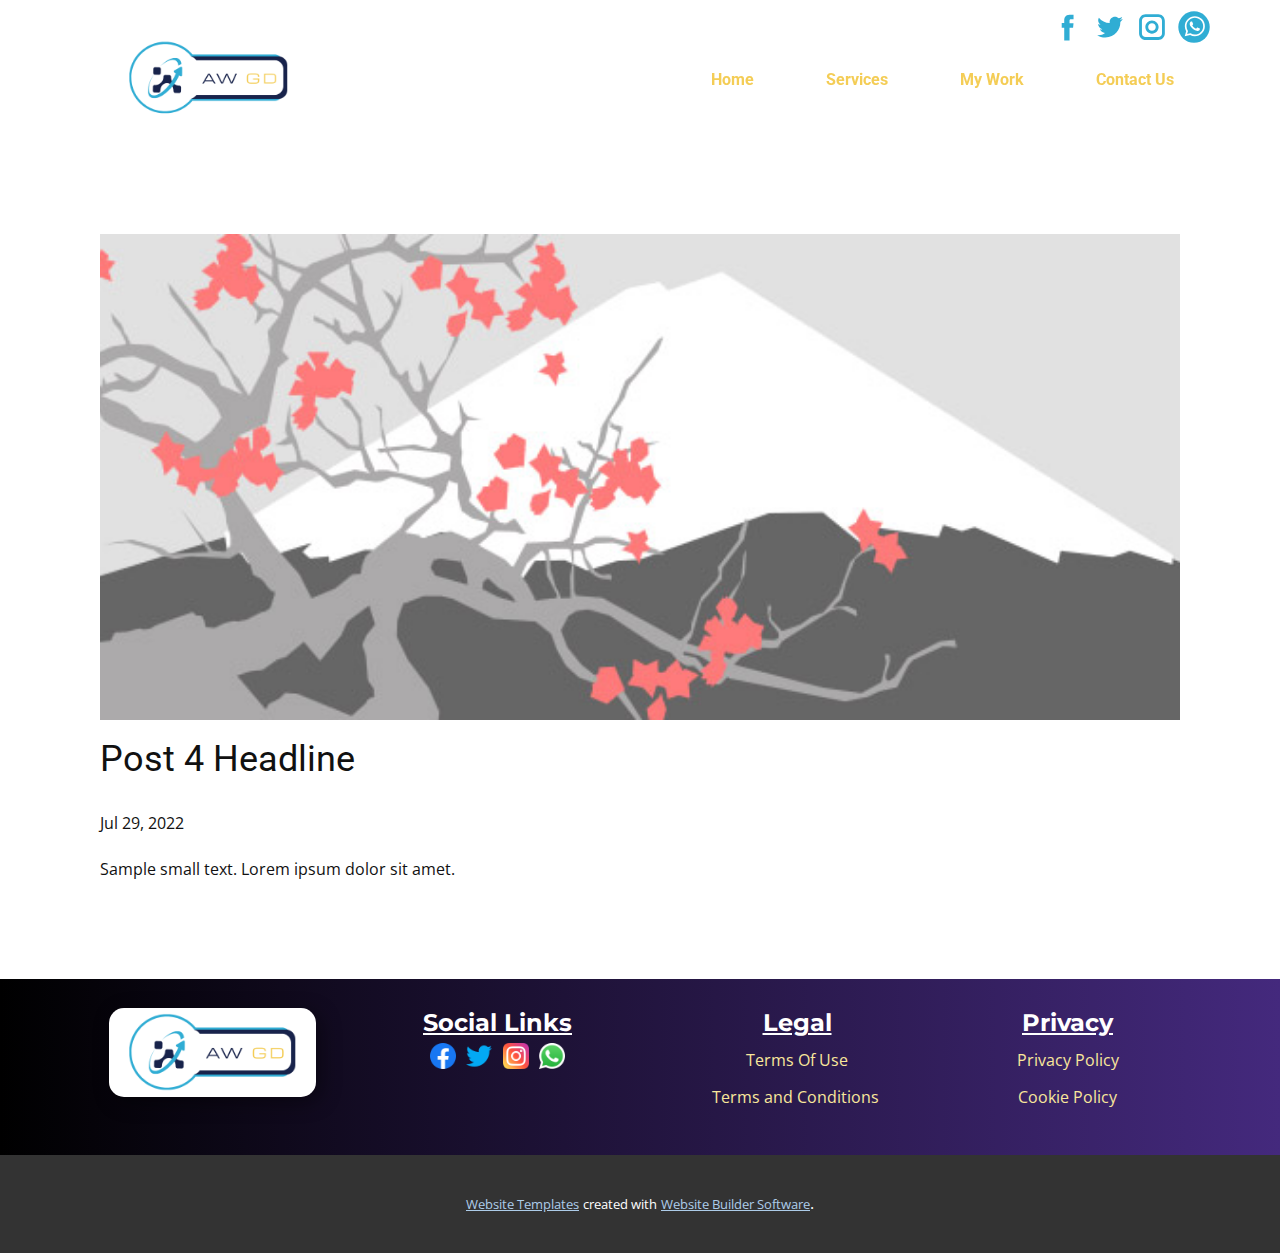
<file: blog/post-3.html>
<!doctype html>
<html style="font-size: 16px;" lang="en"><head>
    <meta name="viewport" content="width=device-width, initial-scale=1.0">
    <meta charset="utf-8">
    <meta name="keywords" content="Post 1 Headline">
    <meta name="description" content="">
    <title>Post 4 Headline</title>
    <link rel="stylesheet" href="../nicepage.css" media="screen">
<link rel="stylesheet" href="../Post-Template.css" media="screen">
    <script class="u-script" type="text/javascript" src="../jquery.js" "="" defer=""></script>
    <script class="u-script" type="text/javascript" src="../nicepage.js" "="" defer=""></script>
    <meta name="generator" content="Nicepage 4.15.8, nicepage.com">
    <link id="u-theme-google-font" rel="stylesheet" href="https://fonts.googleapis.com/css?family=Roboto:100,100i,300,300i,400,400i,500,500i,700,700i,900,900i|Open+Sans:300,300i,400,400i,500,500i,600,600i,700,700i,800,800i">
    <link id="u-page-google-font" rel="stylesheet" href="https://fonts.googleapis.com/css?family=Montserrat:100,100i,200,200i,300,300i,400,400i,500,500i,600,600i,700,700i,800,800i,900,900i">
    
    
    <script type="application/ld+json">{
		"@context": "http://schema.org",
		"@type": "Organization",
		"name": "",
		"logo": "images/KinitialTechlogotemplate21.png",
		"sameAs": [
				"https://www.facebook.com/profile.php?id=100087165131884",
				"https://twitter.com/PhillipKolale",
				"https://www.instagram.com/phillip_kolale/",
				"tel:0707385519",
				"https://www.facebook.com/profile.php?id=100087165131884",
				"https://twitter.com/PhillipKolale",
				"https://www.instagram.com/phillip_kolale/",
				"tel:0707385519"
		]
}</script>
    <meta name="theme-color" content="#478ac9">
    <meta name="twitter:site" content="@">
    <meta name="twitter:card" content="summary_large_image">
    <meta name="twitter:title" content="Post Template">
    <meta name="twitter:description" content="">
  </head>
  <body class="u-body u-xl-mode" data-lang="en"><header class="u-header u-shading u-sticky u-sticky-17af u-uploaded-video" id="sec-59f7" data-animation-name="" data-animation-duration="0" data-animation-delay="0" data-animation-direction=""><style class="u-sticky-style" data-style-id="17af">.u-sticky-fixed.u-sticky-17af, .u-body.u-sticky-fixed .u-sticky-17af {
box-shadow: 0 2px 8px 0 rgba(128,128,128,1) !important
}</style><div class="u-clearfix u-sheet u-sheet-1">
        <div class="u-social-icons u-spacing-10 u-social-icons-1">
          <a class="u-social-url" title="facebook" target="_blank" href="https://www.facebook.com/profile.php?id=100087165131884"><span class="u-icon u-social-facebook u-social-icon u-text-custom-color-5 u-icon-1"><svg class="u-svg-link" preserveAspectRatio="xMidYMin slice" viewBox="0 0 112 112" style=""><use xmlns:xlink="http://www.w3.org/1999/xlink" xlink:href="#svg-8aad"></use></svg><svg class="u-svg-content" viewBox="0 0 112 112" x="0" y="0" id="svg-8aad"><path fill="currentColor" d="M75.5,28.8H65.4c-1.5,0-4,0.9-4,4.3v9.4h13.9l-1.5,15.8H61.4v45.1H42.8V58.3h-8.8V42.4h8.8V32.2
c0-7.4,3.4-18.8,18.8-18.8h13.8v15.4H75.5z"></path></svg></span>
          </a>
          <a class="u-social-url" title="twitter" target="_blank" href="https://twitter.com/PhillipKolale"><span class="u-icon u-social-icon u-social-twitter u-text-custom-color-5 u-icon-2"><svg class="u-svg-link" preserveAspectRatio="xMidYMin slice" viewBox="0 0 112 112" style=""><use xmlns:xlink="http://www.w3.org/1999/xlink" xlink:href="#svg-2871"></use></svg><svg class="u-svg-content" viewBox="0 0 112 112" x="0" y="0" id="svg-2871"><path fill="currentColor" d="M92.2,38.2c0,0.8,0,1.6,0,2.3c0,24.3-18.6,52.4-52.6,52.4c-10.6,0.1-20.2-2.9-28.5-8.2
	c1.4,0.2,2.9,0.2,4.4,0.2c8.7,0,16.7-2.9,23-7.9c-8.1-0.2-14.9-5.5-17.3-12.8c1.1,0.2,2.4,0.2,3.4,0.2c1.6,0,3.3-0.2,4.8-0.7
	c-8.4-1.6-14.9-9.2-14.9-18c0-0.2,0-0.2,0-0.2c2.5,1.4,5.4,2.2,8.4,2.3c-5-3.3-8.3-8.9-8.3-15.4c0-3.4,1-6.5,2.5-9.2
	c9.1,11.1,22.7,18.5,38,19.2c-0.2-1.4-0.4-2.8-0.4-4.3c0.1-10,8.3-18.2,18.5-18.2c5.4,0,10.1,2.2,13.5,5.7c4.3-0.8,8.1-2.3,11.7-4.5
	c-1.4,4.3-4.3,7.9-8.1,10.1c3.7-0.4,7.3-1.4,10.6-2.9C98.9,32.3,95.7,35.5,92.2,38.2z"></path></svg></span>
          </a>
          <a class="u-social-url" title="instagram" target="_blank" href="https://www.instagram.com/phillip_kolale/"><span class="u-icon u-social-icon u-social-instagram u-text-custom-color-5 u-icon-3"><svg class="u-svg-link" preserveAspectRatio="xMidYMin slice" viewBox="0 0 112 112" style=""><use xmlns:xlink="http://www.w3.org/1999/xlink" xlink:href="#svg-96eb"></use></svg><svg class="u-svg-content" viewBox="0 0 112 112" x="0" y="0" id="svg-96eb"><path fill="currentColor" d="M55.9,32.9c-12.8,0-23.2,10.4-23.2,23.2s10.4,23.2,23.2,23.2s23.2-10.4,23.2-23.2S68.7,32.9,55.9,32.9z
	 M55.9,69.4c-7.4,0-13.3-6-13.3-13.3c-0.1-7.4,6-13.3,13.3-13.3s13.3,6,13.3,13.3C69.3,63.5,63.3,69.4,55.9,69.4z"></path><path fill="#FFFFFF" d="M79.7,26.8c-3,0-5.4,2.5-5.4,5.4s2.5,5.4,5.4,5.4c3,0,5.4-2.5,5.4-5.4S82.7,26.8,79.7,26.8z"></path><path fill="currentColor" d="M78.2,11H33.5C21,11,10.8,21.3,10.8,33.7v44.7c0,12.6,10.2,22.8,22.7,22.8h44.7c12.6,0,22.7-10.2,22.7-22.7
	V33.7C100.8,21.1,90.6,11,78.2,11z M91,78.4c0,7.1-5.8,12.8-12.8,12.8H33.5c-7.1,0-12.8-5.8-12.8-12.8V33.7
	c0-7.1,5.8-12.8,12.8-12.8h44.7c7.1,0,12.8,5.8,12.8,12.8V78.4z"></path></svg></span>
          </a>
          <a class="u-social-url" target="_blank" data-type="Whatsapp" title="Whatsapp" href="../tel:0707385519"><span class="u-icon u-social-icon u-social-whatsapp u-text-custom-color-5 u-icon-4"><svg class="u-svg-link" preserveAspectRatio="xMidYMin slice" viewBox="0 0 112 112" style=""><use xmlns:xlink="http://www.w3.org/1999/xlink" xlink:href="#svg-3bc7"></use></svg><svg class="u-svg-content" viewBox="0 0 112 112" x="0" y="0" id="svg-3bc7"><circle fill="currentColor" cx="56.1" cy="56.1" r="55"></circle><path fill="#FFFFFF" d="M83.8,28.3C77.2,21.7,68.4,18,59,18c-19.3,0-35.1,15.7-35.1,35.1c0,6.2,1.6,12.2,4.7,17.5l-5,18.2L42.2,84
	c5.1,2.8,10.9,4.3,16.8,4.3h0l0,0c19.3,0,35.1-15.7,35.1-35.1C94.1,43.8,90.5,35,83.8,28.3 M59,82.3L59,82.3
	c-5.2,0-10.4-1.4-14.9-4.1l-1.1-0.6l-11,2.9L35,69.8l-0.7-1.1c-2.9-4.6-4.5-10-4.5-15.5C29.8,37,42.9,24,59,24
	c7.8,0,15.1,3,20.6,8.6c5.5,5.5,8.5,12.8,8.5,20.6C88.2,69.2,75.1,82.3,59,82.3 M75,60.5c-0.9-0.4-5.2-2.6-6-2.9
	c-0.8-0.3-1.4-0.4-2,0.4s-2.3,2.9-2.8,3.4c-0.5,0.6-1,0.7-1.9,0.2c-0.9-0.4-3.7-1.4-7.1-4.4c-2.6-2.3-4.4-5.2-4.9-6.1
	c-0.5-0.9-0.1-1.4,0.4-1.8c0.4-0.4,0.9-1,1.3-1.5c0.4-0.5,0.6-0.9,0.9-1.5c0.3-0.6,0.1-1.1-0.1-1.5c-0.2-0.4-2-4.8-2.7-6.5
	c-0.7-1.7-1.4-1.5-2-1.5c-0.5,0-1.1,0-1.7,0c-0.6,0-1.5,0.2-2.3,1.1c-0.8,0.9-3.1,3-3.1,7.3c0,4.3,3.1,8.5,3.6,9.1
	c0.4,0.6,6.2,9.4,15,13.2c2.1,0.9,3.7,1.4,5,1.8c2.1,0.7,4,0.6,5.5,0.3c1.7-0.3,5.2-2.1,5.9-4.2c0.7-2,0.7-3.8,0.5-4.2
	C76.5,61.1,75.9,60.9,75,60.5"></path></svg></span>
          </a>
        </div>
        <a href="../Home.html" data-page-id="2789819724" class="u-image u-logo u-image-1" data-image-width="500" data-image-height="214" title="Home">
          <img src="../images/KinitialTechlogotemplate21.png" class="u-logo-image u-logo-image-1">
        </a>
        <nav data-position="" class="u-menu u-menu-one-level u-offcanvas u-menu-1">
          <div class="menu-collapse" style="font-size: 1rem; letter-spacing: 0px; font-weight: 700;">
            <a class="u-border-2 u-border-white u-button-style u-custom-active-border-color u-custom-border u-custom-border-color u-custom-borders u-custom-color u-custom-hover-border-color u-custom-left-right-menu-spacing u-custom-padding-bottom u-custom-text-active-color u-custom-text-color u-custom-text-hover-color u-custom-top-bottom-menu-spacing u-gradient u-nav-link" href="#" style="padding: 15px 22px; font-size: calc(1em + 30px); background-image: linear-gradient(#44297d, black);">
              <svg class="u-svg-link" viewBox="0 0 24 24"><use xmlns:xlink="http://www.w3.org/1999/xlink" xlink:href="#menu-hamburger"></use></svg>
              <svg class="u-svg-content" version="1.1" id="menu-hamburger" viewBox="0 0 16 16" x="0px" y="0px" xmlns:xlink="http://www.w3.org/1999/xlink" xmlns="http://www.w3.org/2000/svg"><g><rect y="1" width="16" height="2"></rect><rect y="7" width="16" height="2"></rect><rect y="13" width="16" height="2"></rect>
</g></svg>
            </a>
          </div>
          <div class="u-custom-menu u-nav-container">
            <ul class="u-custom-font u-heading-font u-nav u-unstyled u-nav-1"><li class="u-nav-item"><a class="u-button-style u-nav-link u-text-active-custom-color-1 u-text-custom-color-1" href="../Home.html" style="padding: 10px 36px;">Home</a>
</li><li class="u-nav-item"><a class="u-button-style u-nav-link u-text-active-custom-color-1 u-text-custom-color-1" href="../Service.html" style="padding: 10px 36px;">Services</a>
</li><li class="u-nav-item"><a class="u-button-style u-nav-link u-text-active-custom-color-1 u-text-custom-color-1" href="../My-Work.html" style="padding: 10px 36px;">My Work</a>
</li><li class="u-nav-item"><a class="u-button-style u-nav-link u-text-active-custom-color-1 u-text-custom-color-1" href="../Contact.html" style="padding: 10px 36px;">Contact Us</a>
</li></ul>
          </div>
          <div class="u-custom-menu u-nav-container-collapse">
            <div class="u-container-style u-custom-color-3 u-inner-container-layout u-opacity u-opacity-90 u-sidenav">
              <div class="u-inner-container-layout u-sidenav-overflow">
                <div class="u-menu-close"></div>
                <ul class="u-align-center u-custom-font u-heading-font u-nav u-popupmenu-items u-spacing-25 u-unstyled u-nav-2"><li class="u-nav-item"><a class="u-button-style u-nav-link" href="../Home.html">Home</a>
</li><li class="u-nav-item"><a class="u-button-style u-nav-link" href="../Service.html">Services</a>
</li><li class="u-nav-item"><a class="u-button-style u-nav-link" href="../My-Work.html">My Work</a>
</li><li class="u-nav-item"><a class="u-button-style u-nav-link" href="../Contact.html">Contact Us</a>
</li></ul>
              </div>
            </div>
            <div class="u-menu-overlay u-opacity u-opacity-20 u-white"></div>
          </div>
        </nav>
      </div></header>
    <section class="u-align-center u-clearfix u-section-1" id="sec-f41d">
      <div class="u-clearfix u-sheet u-valign-middle-md u-valign-middle-sm u-valign-middle-xs u-sheet-1"><!--post_details--><!--post_details_options_json--><!--{"source":""}--><!--/post_details_options_json--><!--blog_post-->
        <div class="u-container-style u-expanded-width u-post-details u-post-details-1">
          <div class="u-container-layout u-valign-middle u-container-layout-1"><!--blog_post_image-->
            <img alt="" class="u-blog-control u-expanded-width u-image u-image-default u-image-1" src="[data-uri]"><!--/blog_post_image--><!--blog_post_header-->
            <h2 class="u-blog-control u-text u-text-1">Post 4 Headline</h2><!--/blog_post_header--><!--blog_post_metadata-->
            <div class="u-blog-control u-metadata u-metadata-1"><!--blog_post_metadata_date-->
              <span class="u-meta-date u-meta-icon">Jul 29, 2022</span><!--/blog_post_metadata_date--><!--blog_post_metadata_category-->
              <!--/blog_post_metadata_category--><!--blog_post_metadata_comments-->
              <!--/blog_post_metadata_comments-->
            </div><!--/blog_post_metadata--><!--blog_post_content-->
            <div class="u-align-justify u-blog-control u-post-content u-text u-text-2 fr-view">
  Sample small text. Lorem ipsum dolor sit amet.
  </div><!--/blog_post_content-->
          </div>
        </div><!--/blog_post--><!--/post_details-->
      </div>
    </section>
    
    
    <footer class="u-clearfix u-footer u-gradient u-footer" id="sec-d5ab"><div class="u-clearfix u-sheet u-sheet-1">
        <div class="u-clearfix u-expanded-width u-layout-wrap u-layout-wrap-1">
          <div class="u-layout">
            <div class="u-layout-row">
              <div class="u-container-style u-layout-cell u-size-15 u-layout-cell-1">
                <div class="u-container-layout u-valign-top u-container-layout-1">
                  <img class="u-image u-image-round u-radius-15 u-image-1" src="../images/KinitialTechlogotemplate21.png" alt="" data-image-width="500" data-image-height="214">
                </div>
              </div>
              <div class="u-container-style u-layout-cell u-size-15 u-layout-cell-2">
                <div class="u-container-layout u-container-layout-2">
                  <h4 class="u-align-center u-custom-font u-font-montserrat u-text u-text-body-alt-color u-text-1">Social Links</h4>
                  <div class="u-social-icons u-spacing-10 u-social-icons-1">
                    <a class="u-social-url" title="facebook" target="_blank" href="https://www.facebook.com/profile.php?id=100087165131884"><span class="u-file-icon u-icon u-social-facebook u-social-icon u-icon-1"><img src="../images/5968764.png" alt=""></span>
                    </a>
                    <a class="u-social-url" title="twitter" target="_blank" href="https://twitter.com/PhillipKolale"><span class="u-file-icon u-icon u-social-icon u-social-twitter u-icon-2"><img src="../images/733579.png" alt=""></span>
                    </a>
                    <a class="u-social-url" title="instagram" target="_blank" href="https://www.instagram.com/phillip_kolale/"><span class="u-file-icon u-icon u-social-icon u-social-instagram u-icon-3"><img src="../images/2111463.png" alt=""></span>
                    </a>
                    <a class="u-social-url" target="_blank" data-type="Whatsapp" title="Whatsapp" href="../tel:0707385519"><span class="u-file-icon u-icon u-social-icon u-social-whatsapp u-icon-4"><img src="../images/5968841.png" alt=""></span>
                    </a>
                  </div>
                </div>
              </div>
              <div class="u-container-style u-layout-cell u-size-15 u-layout-cell-3">
                <div class="u-container-layout u-container-layout-3">
                  <h4 class="u-align-center u-custom-font u-font-montserrat u-text u-text-body-alt-color u-text-2">Legal</h4>
                  <a href="#" class="u-border-1 u-border-active-palette-2-base u-border-hover-palette-1-base u-btn u-button-style u-none u-text-palette-3-light-2 u-btn-1"> Terms Of Use</a>
                  <a href="#" class="u-border-1 u-border-active-palette-2-base u-border-hover-palette-1-base u-btn u-button-style u-none u-text-palette-3-light-2 u-btn-2">Terms and Conditions</a>
                </div>
              </div>
              <div class="u-align-left u-container-style u-layout-cell u-size-15 u-layout-cell-4">
                <div class="u-container-layout u-container-layout-4">
                  <h4 class="u-align-center u-custom-font u-font-montserrat u-text u-text-body-alt-color u-text-3">Privacy</h4>
                  <a href="#" class="u-border-1 u-border-active-palette-2-base u-border-hover-palette-1-base u-btn u-button-style u-none u-text-palette-3-light-2 u-btn-3"> Privacy Policy</a>
                  <a href="#" class="u-border-1 u-border-active-palette-2-base u-border-hover-palette-1-base u-btn u-button-style u-none u-text-palette-3-light-2 u-btn-4"> Cookie Policy</a>
                </div>
              </div>
            </div>
          </div>
        </div>
      </div></footer>
    <section class="u-backlink u-clearfix u-grey-80">
      <a class="u-link" href="https://nicepage.com/website-templates" target="_blank">
        <span>Website Templates</span>
      </a>
      <p class="u-text">
        <span>created with</span>
      </p>
      <a class="u-link" href="" target="_blank">
        <span>Website Builder Software</span>
      </a>. 
    </section>
  
</body></html>
</file>
